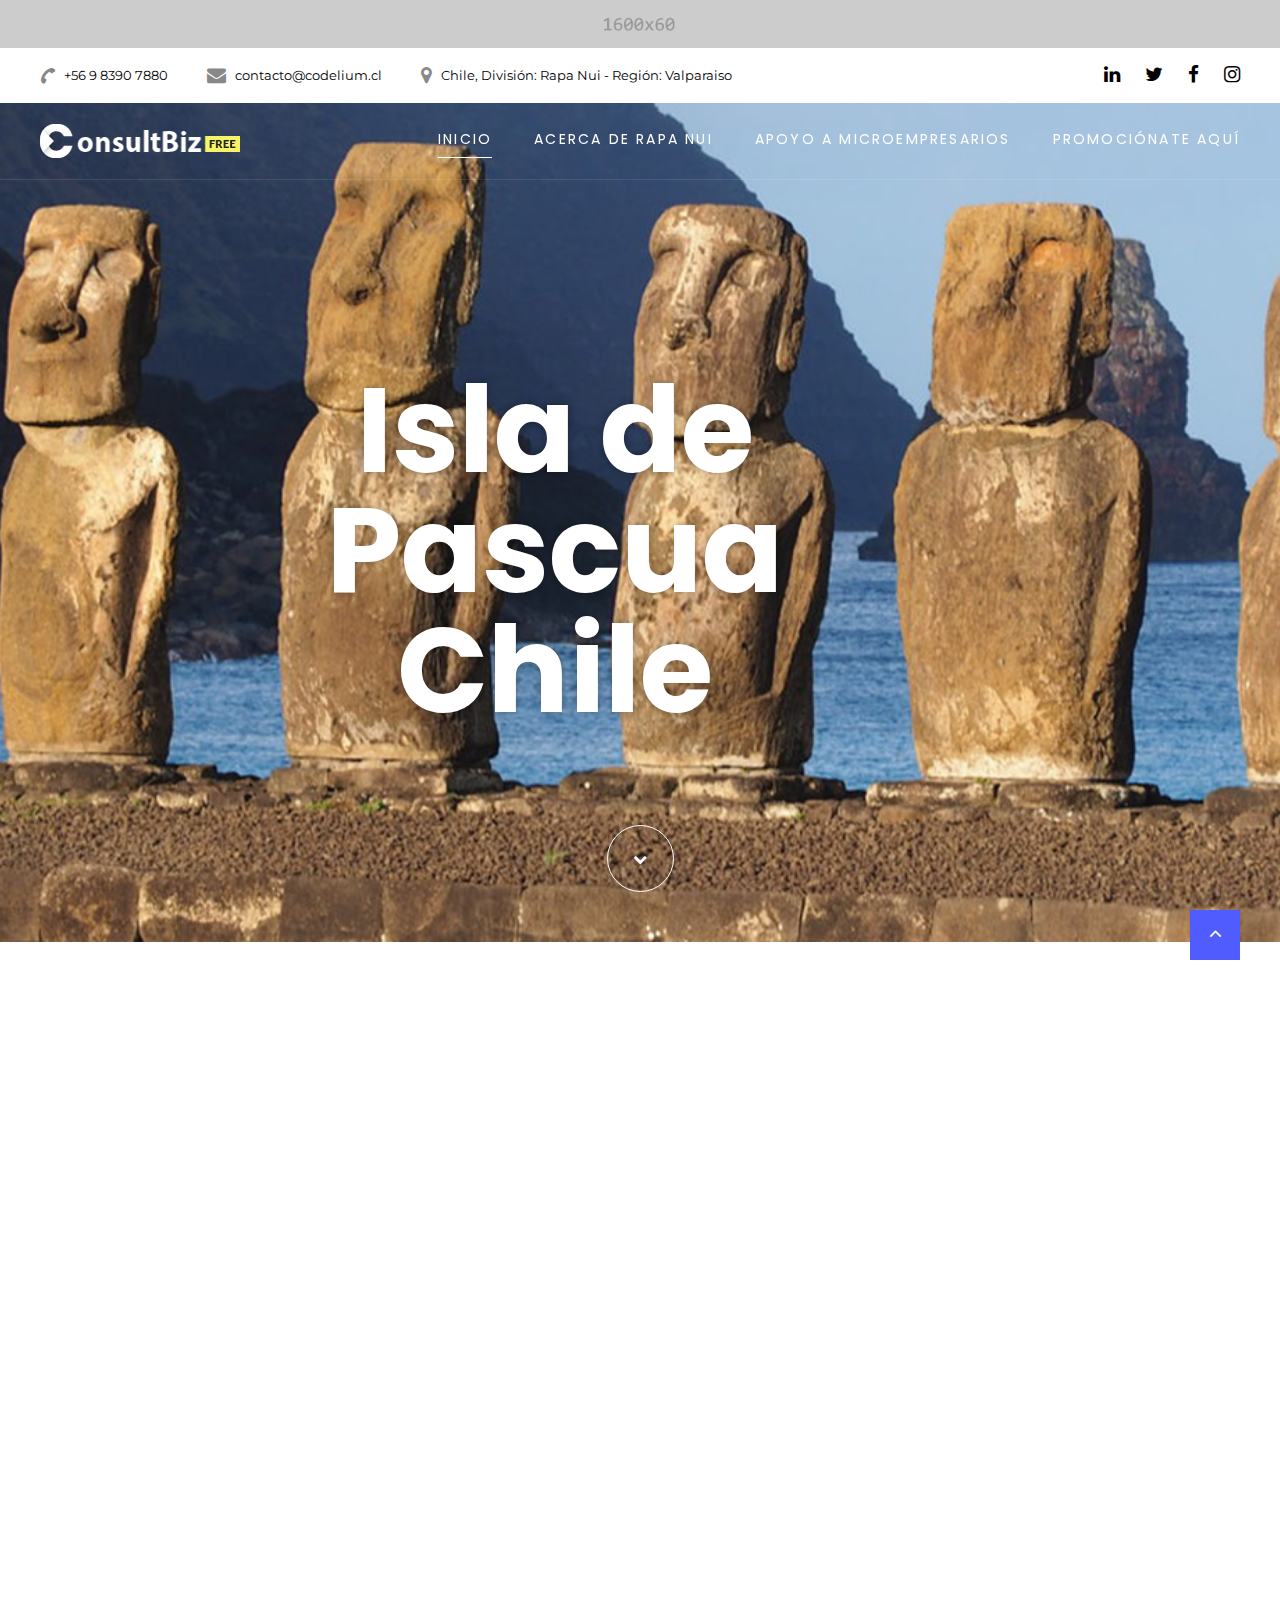
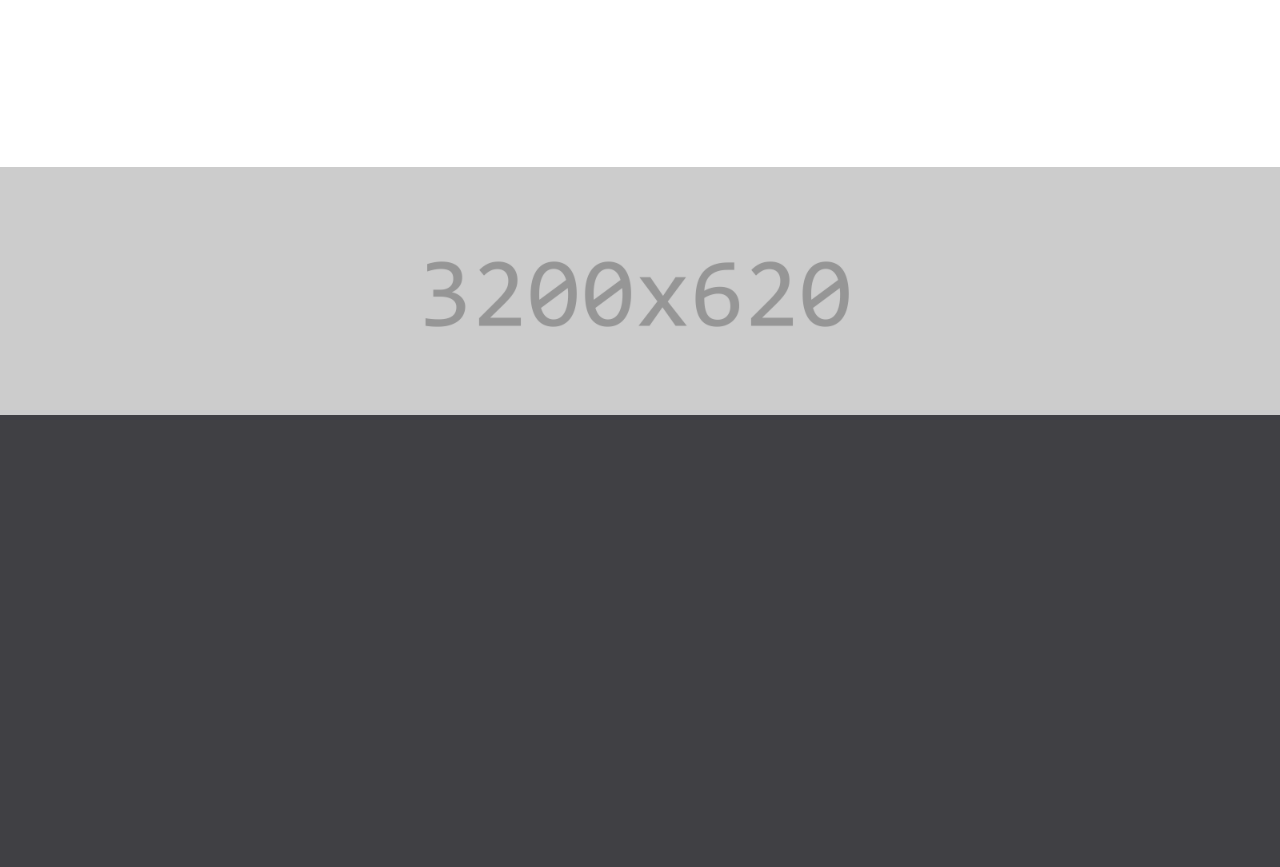
<file: index.html>
<!DOCTYPE html>
<html
  class="wide wow-animation"
  lang="en"
>
  <head>
    <meta
      name="author"
      content="Luis Fernando Sanchez F. en colaboración con Codelium."
    />
    <meta
      name="description"
      content="CODELIUM es un equipo multidisciplinario especializado en desarrollo web, 
      inteligencia de negocios y análisis de datos. Ofrecemos soluciones personalizadas y 
      gestión de proyectos eficiente mediante metodologías ágiles."
    />
    <meta
      name="keywords"
      content="CODELIUM, desarrollo web, inteligencia de negocios, análisis de datos, programas personalizados, 
      aplicaciones personalizadas, metodologías ágiles, gestión de proyectos, equipo multidisciplinario."
    />

    <title>Isla de Pascua Rapanui</title>
    <meta charset="utf-8" />
    <meta
      name="viewport"
      content="width=device-width, height=device-height, initial-scale=1.0"
    />
    <meta
      http-equiv="X-UA-Compatible"
      content="IE=edge"
    />
    <link
      rel="icon"
      href="images/favicon.ico"
      type="image/x-icon"
    />
    <link
      rel="stylesheet"
      type="text/css"
      href="//fonts.googleapis.com/css?family=Montserrat:300,400,700%7CPoppins:300,400,500,700,900"
    />
    <link
      rel="stylesheet"
      href="css/bootstrap.css"
    />
    <link
      rel="stylesheet"
      href="css/fonts.css"
    />
    <link
      rel="stylesheet"
      href="css/style.css"
    />
    <style>
      .ie-panel {
        display: none;
        background: #212121;
        padding: 10px 0;
        box-shadow: 3px 3px 5px 0 rgba(0, 0, 0, 0.3);
        clear: both;
        text-align: center;
        position: relative;
        z-index: 1;
      }
      html.ie-10 .ie-panel,
      html.lt-ie-10 .ie-panel {
        display: block;
      }
    </style>
  </head>
  <body>
    <!-- <div class="ie-panel">
      <a href="http://windows.microsoft.com/en-US/internet-explorer/"
        ><img
          src="images/ie8-panel/warning_bar_0000_us.jpg"
          height="42"
          width="820"
          alt="You are using an outdated browser. For a faster, safer browsing experience, upgrade for free today."
      /></a>
    </div> -->
    <div class="preloader">
      <div class="preloader-body">
        <div class="cssload-container">
          <div class="cssload-speeding-wheel"></div>
        </div>
        <p>Cargando...</p>
      </div>
    </div>
    <a
      class="section section-banner d-none d-xl-block"
      href="https://codelium.cl/"
      target="_blank"
      style="
        background-image: url(./images/background-02-1920x60.png);
        background-image: -webkit-image-set(
          url(./images/background-02-1920x60.png) 1x,
          url(./images/background-02-3840x120.png) 2x
        );
      "
      ><img
        src="images/foreground-02-1600x60.png"
        srcset="
          images/foreground-02-1600x60.png  1x,
          images/foreground-02-3200x120.png 2x
        "
        alt="image"
        class="img-fluid"
    /></a>
    <div class="page">
      <header class="section page-header">
        <!--RD Navbar-->
        <div class="rd-navbar-wrap">
          <nav
            class="rd-navbar rd-navbar-classic"
            data-layout="rd-navbar-fixed"
            data-sm-layout="rd-navbar-fixed"
            data-md-layout="rd-navbar-fixed"
            data-md-device-layout="rd-navbar-fixed"
            data-lg-layout="rd-navbar-static"
            data-lg-device-layout="rd-navbar-static"
            data-xl-layout="rd-navbar-static"
            data-xl-device-layout="rd-navbar-static"
            data-lg-stick-up-offset="46px"
            data-xl-stick-up-offset="46px"
            data-xxl-stick-up-offset="46px"
            data-lg-stick-up="true"
            data-xl-stick-up="true"
            data-xxl-stick-up="true"
          >
            <div
              class="rd-navbar-collapse-toggle rd-navbar-fixed-element-1"
              data-rd-navbar-toggle=".rd-navbar-collapse"
            >
              <span></span>
            </div>
            <div class="rd-navbar-aside-outer rd-navbar-collapse bg-gray-dark">
              <div class="rd-navbar-aside">
                <ul class="list-inline navbar-contact-list">
                  <li>
                    <div class="unit unit-spacing-xs align-items-center">
                      <div class="unit-left">
                        <span class="icon text-middle fa-phone"></span>
                      </div>
                      <div class="unit-body">
                        <a
                          id="textColor"
                          href="tel:#"
                          >+56 9 8390 7880</a
                        >
                      </div>
                    </div>
                  </li>
                  <li>
                    <div class="unit unit-spacing-xs align-items-center">
                      <div class="unit-left">
                        <span class="icon text-middle fa-envelope"></span>
                      </div>
                      <div class="unit-body">
                        <a
                          id="textColor"
                          href="mailto:#"
                          >contacto@codelium.cl</a
                        >
                      </div>
                    </div>
                  </li>
                  <li>
                    <div class="unit unit-spacing-xs align-items-center">
                      <div class="unit-left">
                        <span class="icon text-middle fa-map-marker"></span>
                      </div>
                      <div class="unit-body">
                        <a
                          id="textColor"
                          href="#"
                          >Chile, División: Rapa Nui - Región: Valparaiso</a
                        >
                      </div>
                    </div>
                  </li>
                </ul>
                <ul class="social-links">
                  <li>
                    <a
                      class="icon icon-sm icon-circle icon-circle-md icon-bg-white fa-linkedin"
                      href="#"
                    ></a>
                  </li>
                  <li>
                    <a
                      class="icon icon-sm icon-circle icon-circle-md icon-bg-white fa-twitter"
                      href="#"
                    ></a>
                  </li>
                  <li>
                    <a
                      class="icon icon-sm icon-circle icon-circle-md icon-bg-white fa-facebook"
                      href="#"
                    ></a>
                  </li>
                  <li>
                    <a
                      class="icon icon-sm icon-circle icon-circle-md icon-bg-white fa-instagram"
                      href="#"
                    ></a>
                  </li>
                </ul>
              </div>
            </div>
            <div class="rd-navbar-main-outer">
              <div class="rd-navbar-main">
                <!--RD Navbar Panel-->
                <div class="rd-navbar-panel">
                  <!--RD Navbar Toggle-->
                  <button
                    class="rd-navbar-toggle"
                    data-rd-navbar-toggle=".rd-navbar-nav-wrap"
                  >
                    <span></span>
                  </button>
                  <!--RD Navbar Brand-->
                  <div class="rd-navbar-brand">
                    <!--Brand--><a
                      class="brand"
                      href="index.html"
                      ><img
                        class="brand-logo-dark"
                        src="images/logo-default-200x34.png"
                        alt="Logo de Rapa Nui"
                        width="100"
                        height="17" /><img
                        class="brand-logo-light"
                        src="images/logo-inverse-200x34.png"
                        alt="image"
                        width="100"
                        height="17"
                    /></a>
                  </div>
                </div>
                <div class="rd-navbar-main-element">
                  <div class="rd-navbar-nav-wrap">
                    <ul class="rd-navbar-nav">
                      <li class="rd-nav-item active">
                        <a
                          class="rd-nav-link"
                          href="index.html"
                          >Inicio</a
                        >
                      </li>
                      <li class="rd-nav-item">
                        <a
                          class="rd-nav-link"
                          href="about.html"
                          >Acerca de Rapa Nui</a
                        >
                      </li>
                      <li class="rd-nav-item">
                        <a
                          class="rd-nav-link"
                          href="typography.html"
                          >Apoyo a Microempresarios</a
                        >
                      </li>
                      <li class="rd-nav-item">
                        <a
                          class="rd-nav-link"
                          href="contacts.html"
                          >Promociónate Aquí</a
                        >
                      </li>
                    </ul>
                  </div>
                </div>
              </div>
            </div>
          </nav>
        </div>
      </header>
      <!--Main section-->
      <section
        class="section main-section parallax-scene-js"
        style="
          background: url('./images/bg-1-1700x803.png') no-repeat center center;
          background-size: cover;
        "
      >
        <div class="container">
          <div class="row justify-content-center">
            <div class="col-xl-8 col-12">
              
                <h1
                  class="text-white text-xl-center wow slideInRight"
                  data-wow-delay=".3s"
                >
                  <span
                    class="align-top offset-top-30 d-inline-block font-weight-bold prefix-text"
                  >
                  </span>
                  <span
                    class="big font-weight-bold d-inline-flex offset-right-170"
                    >Isla de Pascua Chile</span
                  ><span class="big d-xl-flex"> </span>
                </h1>
              
            </div>
            <div
              class="col-12 text-center offset-top-75"
              data-wow-delay=".2s"
            >
              <a
                class="button-way-point d-inline-block text-center d-inline-flex flex-column justify-content-center"
                href="#"
                data-custom-scroll-to="about"
                ><span class="fa-chevron-down"></span
              ></a>
            </div>
          </div>
        </div>
        <!-- <div class="decorate-layer">
          <div class="layer-1">
            <div
              class="layer"
              data-depth=".20"
            >
              <img
                src="images/parallax-item-1-563x532.png"
                alt="image"
                width="563"
                height="266"
              />
            </div>
          </div>
          <div class="layer-2">
            <div
              class="layer"
              data-depth=".30"
            >
              <img
                src="images/parallax-item-2-276x343.png"
                alt="image"
                width="276"
                height="171"
              />
            </div>
          </div>
          <div class="layer-3">
            <div
              class="layer"
              data-depth=".40"
            >
              <img
                src="images/parallax-item-3-153x144.png"
                alt="image"
                width="153"
                height="72"
              />
            </div>
          </div>
          <div class="layer-4">
            <div
              class="layer"
              data-depth=".20"
            >
              <img
                src="images/parallax-item-4-69x74.png"
                alt="image"
                width="69"
                height="37"
              />
            </div>
          </div>
          <div class="layer-5">
            <div
              class="layer"
              data-depth=".40"
            >
              <img
                src="images/parallax-item-5-72x75.png"
                alt="image"
                width="72"
                height="37"
              />
            </div>
          </div>
          <div class="layer-6">
            <div
              class="layer"
              data-depth=".30"
            >
              <img
                src="images/parallax-item-6-45x54.png"
                alt="image"
                width="45"
                height="27"
              />
            </div>
          </div>
        </div> -->
      </section>
      <!--About-->
      <section
        class="section section-sm position-relative"
        id="about"
      >
        <div class="container">
          <div class="row row-30">
            <div class="col-lg-6">
              <div
                class="block-decorate-img wow fadeInLeft"
                data-wow-delay=".2s"
              >
                <img
                  src="./images/home-1-570x703.png"
                  alt="image"
                  width="570"
                  height="351"
                />
              </div>
            </div>
            <div class="col-lg-6 col-12">
              <div class="block-sm offset-top-45">
                <div
                  class="section-name wow fadeInRight"
                  data-wow-delay=".2s"
                ></div>
                <h3
                  class="wow fadeInLeft text-capitalize devider-bottom"
                  data-wow-delay=".3s"
                >
                  ¿Qué<span class="text-primary"> Ofrecemos?</span>
                </h3>
                <p
                  class="offset-xl-40 wow fadeInUp"
                  data-wow-delay=".4s"
                >
                  La Isla de Pascua, ubicada en el Pacífico Sur, es famosa por
                  sus misteriosas estatuas Moáis, que representan un legado
                  cultural único de la antigua civilización Rapa Nui. Es uno de
                  los principales destinos turísticos de Chile debido a su
                  naturaleza y la cultura ancestral de la etnia Rapanui, cuyo
                  más notable vestigio corresponde a enormes estatuas
                  antropomorfas conocidas como Moái. Para preservar dichas
                  características, el pueblo Rapanui administra desde 2016 el
                  parque nacional Rapa Nui a través de la Comunidad Indígena
                  Polinésica Ma'u Henua, mientras que la Unesco declaró este
                  parque como Patrimonio de la Humanidad en 1995. Tenemos una
                  gran variedad gastronómica, basada principalmente en productos
                  marinos. Dentro de los platos más comunes están las empanadas
                  fritas de atún, el Umu Rapa Nui o también conocido como
                  curanto pascuense.
                </p>
                <p
                  class="default-letter-spacing font-weight-bold text-gray-dark wow fadeInUp"
                  data-wow-delay=".4s"
                >
                  La Isla de Pascua es un legado ancestral fascinante. Además,
                  ofrece paisajes naturales únicos, con volcanes y playas
                  paradisíacas.
                </p>
              </div>
            </div>
          </div>
        </div>
      </section>

      <!--Footer-->
      <a
        class="section section-banner"
        href="https://codelium.cl/"
        target="_blank"
        ><img
          src="./images/foreground-01-3200x620.png"
          alt="image"
      /></a>
      <footer class="section footer-classic section-sm">
        <div class="container">
          <div class="row row-30">
            <div class="col-lg-1 wow fadeInLeft"></div>
            <div class="col-lg-3 col-sm-8 wow fadeInUp">
              <p class="footer-classic-title">Información de Contacto</p>
              <div class="d-block offset-top-0">
                Chile<span class="d-lg-block"
                  >División: Rapa Nui - Valparaiso</span
                >
              </div>
              <a
                class="d-inline-block accent-link"
                href="mailto:#"
                >contacto@codelium.cl</a
              ><a
                class="d-inline-block"
                href="tel:#"
                >+56 9 8390 7880</a
              >
            </div>
            <div
              class="col-lg-2 col-sm-4 wow fadeInUp"
              data-wow-delay=".3s"
            >
              <p class="footer-classic-title">Links</p>
              <ul class="footer-classic-nav-list">
                <li><a href="index.html">Inicio</a></li>
                <li><a href="about.html">Acerca de Rapa Nui</a></li>
                <li><a href="contacts.html">Promociónate Aquí</a></li>
              </ul>
            </div>
            <div
              class="col-lg-4 wow fadeInLeft"
              data-wow-delay=".2s"
            >
              <p class="footer-classic-title">¡Suscríbete!</p>
              <form
                class="rd-mailform text-left footer-classic-subscribe-form"
                data-form-output="form-output-global"
                data-form-type="contact"
                method="post"
                action="bat/rd-mailform.php"
              >
                <div class="form-wrap">
                  <label
                    class="form-label"
                    for="subscribe-email"
                    >Dirección correo electrónico</label
                  >
                  <input
                    class="form-input"
                    id="subscribe-email"
                    type="email"
                    name="email"
                    data-constraints="@Email @Required"
                  />
                </div>
                <div class="form-button group-sm text-center text-lg-left">
                  <button
                    class="button button-primary button-circle"
                    type="submit"
                  >
                    enviar
                  </button>
                </div>
              </form>
              <p>
                Entérate de nuestras últimas noticias, actualizaciones y ofertas
                especiales en la Isla de Pascua.
              </p>
            </div>
          </div>
        </div>
        <div
          class="container wow fadeInUp"
          data-wow-delay=".3s"
        >
          <div class="footer-classic-aside">
            <p class="rights">
              <span>&copy;&nbsp;</span><span class="copyright-year"></span>©
              Todos los derechos reservados. Desarrollado por
              <a
                class="nav-link d-inline fw-normal p-0"
                href="https://Codelium.cl/"
                target="_blank"
                rel="noopener"
              >
                <img
                  src="./images/logoverdehorizo_800px.png"
                  alt="Codelium"
                  style="width: 80px; height: 20px"
                />
              </a>
            </p>
            <ul class="social-links">
              <li>
                <a
                  class="fa fa-linkedin"
                  href="#"
                ></a>
              </li>
              <li>
                <a
                  class="fa fa fa-twitter"
                  href="#"
                ></a>
              </li>
              <li>
                <a
                  class="fa fa-facebook"
                  href="#"
                ></a>
              </li>
              <li>
                <a
                  class="fa fa-instagram"
                  href="#"
                ></a>
              </li>
            </ul>
          </div>
        </div>
      </footer>
    </div>
    <div
      class="snackbars"
      id="form-output-global"
    ></div>
    <script src="js/core.min.js"></script>
    <script src="js/script.js"></script>
    <!--coded by Drel-->
  </body>
</html>
</file>
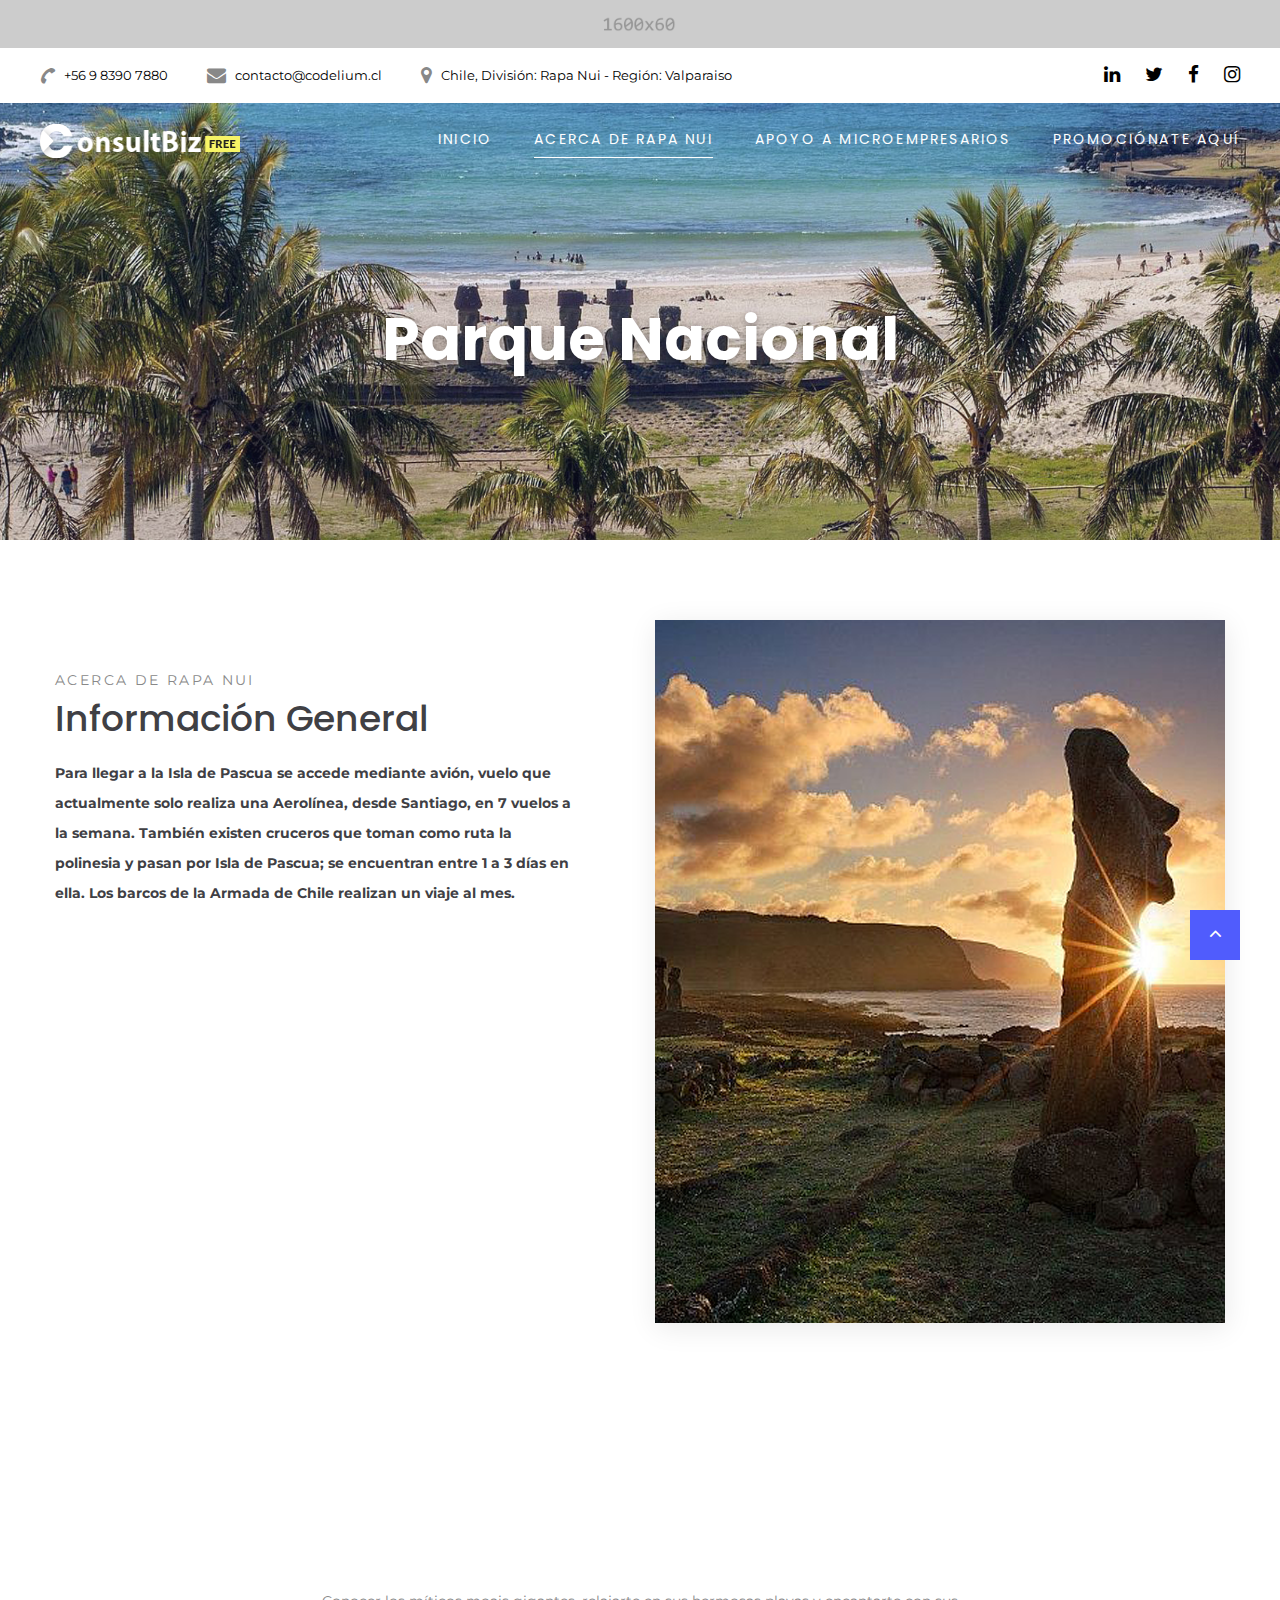
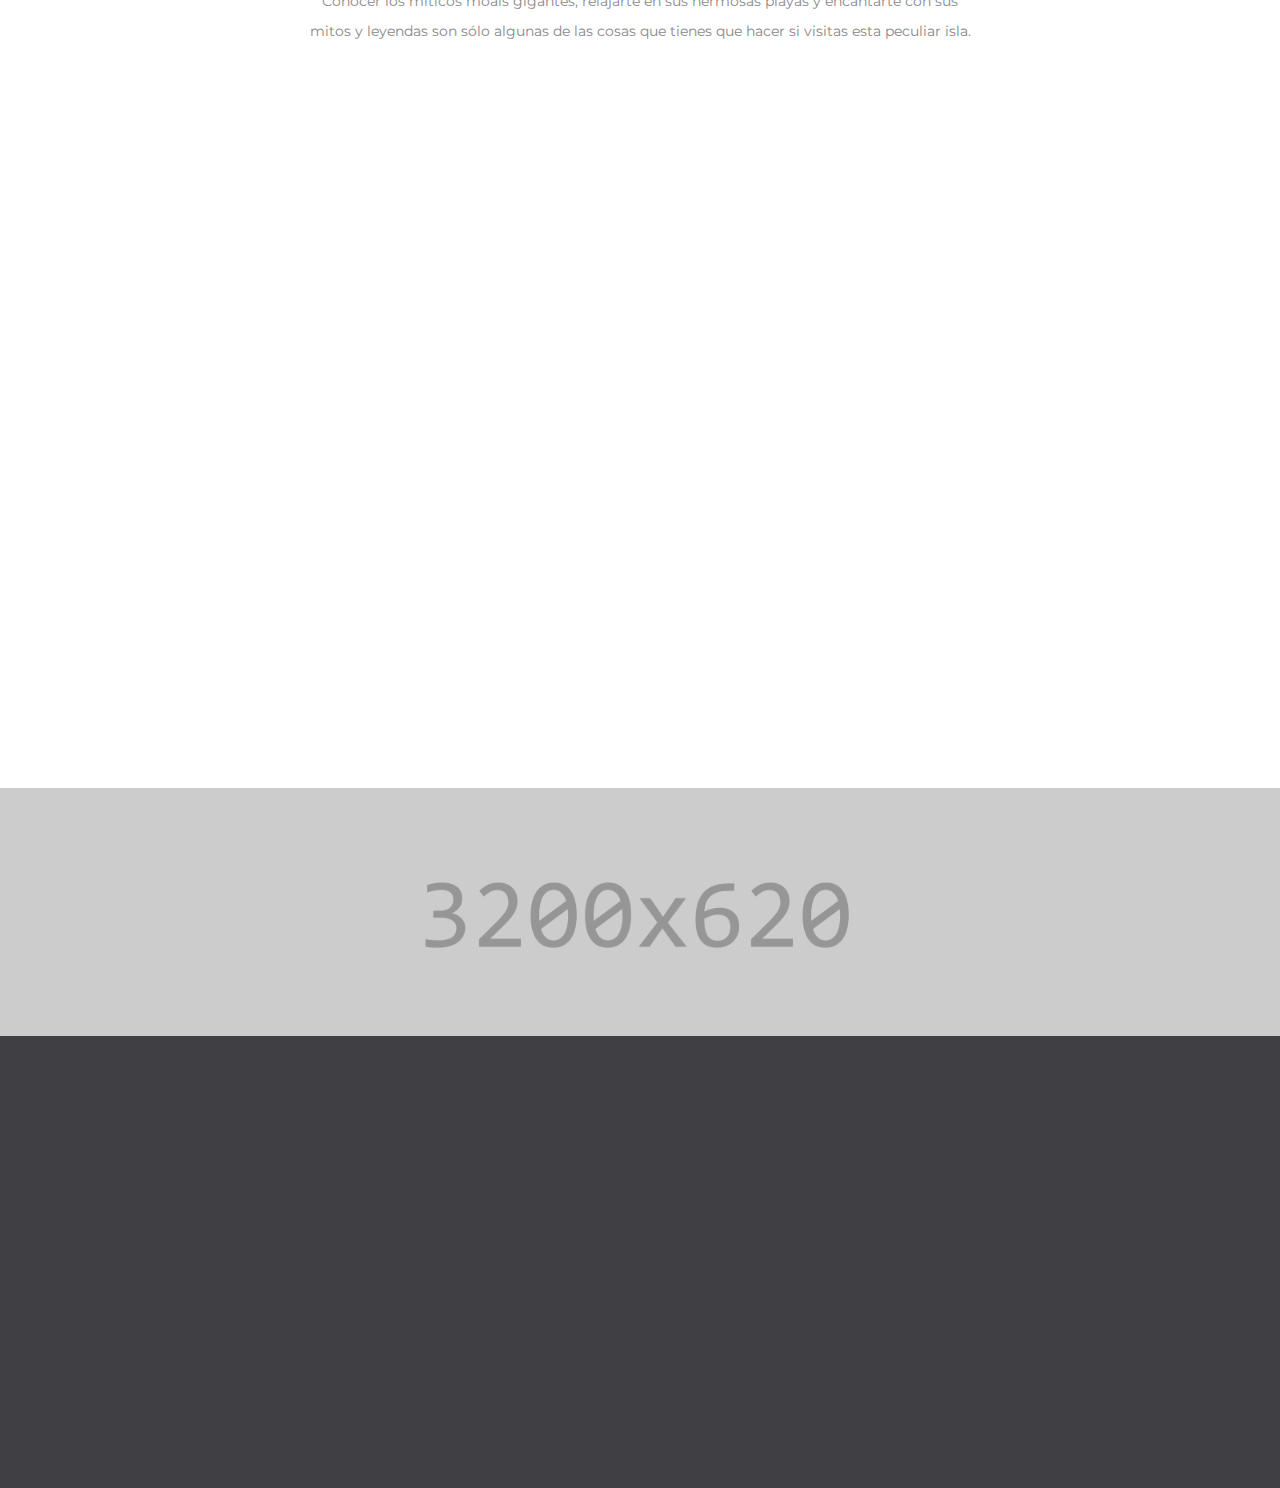
<file: about.html>
<!DOCTYPE html>
<html
  class="wide wow-animation"
  lang="en"
>
  <head>
    <title>Acerca de Rapa Nui</title>
    <meta charset="utf-8" />
    <meta
      name="viewport"
      content="width=device-width, height=device-height, initial-scale=1.0"
    />
    <meta
      http-equiv="X-UA-Compatible"
      content="IE=edge"
    />
    <link
      rel="icon"
      href="images/favicon.ico"
      type="image/x-icon"
    />
    <link
      rel="stylesheet"
      type="text/css"
      href="//fonts.googleapis.com/css?family=Montserrat:300,400,700%7CPoppins:300,400,500,700,900"
    />
    <link
      rel="stylesheet"
      href="css/bootstrap.css"
    />
    <link
      rel="stylesheet"
      href="css/fonts.css"
    />
    <link
      rel="stylesheet"
      href="css/style.css"
    />
    <style>
      .ie-panel {
        display: none;
        background: #212121;
        padding: 10px 0;
        box-shadow: 3px 3px 5px 0 rgba(0, 0, 0, 0.3);
        clear: both;
        text-align: center;
        position: relative;
        z-index: 1;
      }
      html.ie-10 .ie-panel,
      html.lt-ie-10 .ie-panel {
        display: block;
      }
    </style>
  </head>
  <body>
    <div class="ie-panel">
      <a href="http://windows.microsoft.com/en-US/internet-explorer/"
        ><img
          src="images/ie8-panel/warning_bar_0000_us.jpg"
          height="42"
          width="820"
          alt="You are using an outdated browser. For a faster, safer browsing experience, upgrade for free today."
      /></a>
    </div>
    <div class="preloader">
      <div class="preloader-body">
        <div class="cssload-container">
          <div class="cssload-speeding-wheel"></div>
        </div>
        <p>Loading...</p>
      </div>
    </div>
    <a
      class="section section-banner d-none d-xl-block"
      href="https://codelium.cl/"
      target="_blank"
      style="
        background-image: url(./images//background-02-1920x60.png);
        background-image: -webkit-image-set(
          url(./images/background-02-1920x60.png) 1x,
          url(./images/background-01-3840x620.png) 2x
        );
      "
      ><img
        src="images/foreground-02-1600x60.png"
        srcset="
          images/foreground-02-1600x60.png  1x,
          images/foreground-02-3200x120.png 2x
        "
        alt=""
        class ="img-fluid"
    /></a>
    <div class="page">
      <header class="section page-header">
        <!--RD Navbar-->
        <div class="rd-navbar-wrap">
          <nav
            class="rd-navbar rd-navbar-classic"
            data-layout="rd-navbar-fixed"
            data-sm-layout="rd-navbar-fixed"
            data-md-layout="rd-navbar-fixed"
            data-md-device-layout="rd-navbar-fixed"
            data-lg-layout="rd-navbar-static"
            data-lg-device-layout="rd-navbar-static"
            data-xl-layout="rd-navbar-static"
            data-xl-device-layout="rd-navbar-static"
            data-lg-stick-up-offset="46px"
            data-xl-stick-up-offset="46px"
            data-xxl-stick-up-offset="46px"
            data-lg-stick-up="true"
            data-xl-stick-up="true"
            data-xxl-stick-up="true"
          >
            <div
              class="rd-navbar-collapse-toggle rd-navbar-fixed-element-1"
              data-rd-navbar-toggle=".rd-navbar-collapse"
            >
              <span></span>
            </div>
            <div class="rd-navbar-aside-outer rd-navbar-collapse bg-gray-dark">
              <div class="rd-navbar-aside">
                <ul class="list-inline navbar-contact-list">
                  <li>
                    <div class="unit unit-spacing-xs align-items-center">
                      <div class="unit-left">
                        <span class="icon text-middle fa-phone"></span>
                      </div>
                      <div class="unit-body">
                        <a href="tel:#" id="textColor">+56 9 8390 7880</a>
                      </div>
                    </div>
                  </li>
                  <li>
                    <div class="unit unit-spacing-xs align-items-center">
                      <div class="unit-left">
                        <span class="icon text-middle fa-envelope"></span>
                      </div>
                      <div class="unit-body">
                        <a href="mailto:#" id="textColor">contacto@codelium.cl</a>
                      </div>
                    </div>
                  </li>
                  <li>
                    <div class="unit unit-spacing-xs align-items-center">
                      <div class="unit-left">
                        <span class="icon text-middle fa-map-marker"></span>
                      </div>
                      <div class="unit-body">
                        <a href="#" id="textColor"
                          >Chile, División: Rapa Nui - Región: Valparaiso</a
                        >
                      </div>
                    </div>
                  </li>
                </ul>
                <ul class="social-links">
                  <li>
                    <a
                      class="icon icon-sm icon-circle icon-circle-md icon-bg-white fa-linkedin"
                      href="#"
                    ></a>
                  </li>
                  <li>
                    <a
                      class="icon icon-sm icon-circle icon-circle-md icon-bg-white fa-twitter"
                      href="#"
                    ></a>
                  </li>
                  <li>
                    <a
                      class="icon icon-sm icon-circle icon-circle-md icon-bg-white fa-facebook"
                      href="#"
                    ></a>
                  </li>
                  <li>
                    <a
                      class="icon icon-sm icon-circle icon-circle-md icon-bg-white fa-instagram"
                      href="#"
                    ></a>
                  </li>
                </ul>
              </div>
            </div>
            <div class="rd-navbar-main-outer">
              <div class="rd-navbar-main">
                <!--RD Navbar Panel-->
                <div class="rd-navbar-panel">
                  <!--RD Navbar Toggle-->
                  <button
                    class="rd-navbar-toggle"
                    data-rd-navbar-toggle=".rd-navbar-nav-wrap"
                  >
                    <span></span>
                  </button>
                  <!--RD Navbar Brand-->
                  <div class="rd-navbar-brand">
                    <!--Brand--><a
                      class="brand"
                      href="index.html"
                      ><img
                        class="brand-logo-dark"
                        src="images/logo-default-200x34.png"
                        alt=""
                        width="100"
                        height="17" /><img
                        class="brand-logo-light"
                        src="images/logo-inverse-200x34.png"
                        alt=""
                        width="100"
                        height="17"
                    /></a>
                  </div>
                </div>
                <div class="rd-navbar-main-element">
                  <div class="rd-navbar-nav-wrap">
                    <ul class="rd-navbar-nav">
                      <li class="rd-nav-item">
                        <a
                          class="rd-nav-link"
                          href="index.html" 
                          >Inicio</a
                        >
                      </li>
                      <li class="rd-nav-item active">
                        <a
                          class="rd-nav-link"
                          href="about.html"
                          >Acerca de Rapa Nui</a
                        >
                      </li>
                      <li class="rd-nav-item">
                        <a
                          class="rd-nav-link"
                          href="typography.html"
                          >Apoyo a Microempresarios</a
                        >
                      </li>
                      <li class="rd-nav-item">
                        <a
                          class="rd-nav-link"
                          href="contacts.html"
                          >Promociónate Aquí</a
                        >
                      </li>
                    </ul>
                  </div>
                </div>
              </div>
            </div>
          </nav>
        </div>
      </header>
      <section class="section section-intro context-dark">
        <div
          class="intro-bg"
          style="
            background: url(./images/intro-bg-1.png) no-repeat;
            background-size: cover;
            background-position: top center;
          "
        ></div>
        <div class="container">
          <div class="row justify-content-center">
            <div class="col-xl-8 text-center">
              <h1 class="font-weight-bold wow fadeInLeft">Parque Nacional</h1>
              <p class="intro-description wow fadeInRight"></p>
            </div>
          </div>
        </div>
      </section>
      <!-- About page about section-->
      <section class="section section-md">
        <div class="container">
          <div class="row row-40 justify-content-center">
            <div class="col-lg-6 col-12">
              <div class="offset-top-45 offset-lg-right-45">
                <div
                  class="section-name wow fadeInRight"
                  data-wow-delay=".2s"
                >
                  Acerca de Rapa Nui
                </div>
                <h3
                  class="wow fadeInLeft text-capitalize"
                  data-wow-delay=".3s"
                >
                  Información General<span class="text-primary"> </span>
                </h3>
                <p
                  class="font-weight-bold text-gray-dark wow fadeInUp"
                  data-wow-delay=".4s"
                >
                  Para llegar a la Isla de Pascua se accede mediante avión,
                  vuelo que actualmente solo realiza una Aerolínea, desde
                  Santiago, en 7 vuelos a la semana. También existen cruceros
                  que toman como ruta la polinesia y pasan por Isla de Pascua;
                  se encuentran entre 1 a 3 días en ella. Los barcos de la
                  Armada de Chile realizan un viaje al mes.
                </p>
                <p
                  class="wow fadeInUp"
                  data-wow-delay=".4s"
                >
                  Dentro de la Isla los sectores de Poike y Maunga Terevaka sólo
                  es posible visitarlos a Caballo. El resto de la Isla se puede
                  recorrer en vehículo, de preferencia utilización de 4x4, en
                  caminos que no son pavimentados, además de en bicicleta,
                  caballos, caminatas.
                </p>
                <p
                  class="wow fadeInUp"
                  data-wow-delay=".4s"
                >
                  La singularidad de este parque está en su origen volcánico y
                  en su entorno oceánico. Los turistas sólo podrán permanecer en
                  el territorio por un periodo máximo de 30 días. Antes de
                  viajar, los visitantes deberán presentar requisitos
                  específicos ante la PDI al momento de embarcar: Llenar el
                  Formulario Único de Ingreso (FUI). Presentar la cédula de
                  identidad o el pasaporte. Mostrar una copia del pasaje de
                  retorno. Mostrar la copia de reserva de alojamiento turístico
                  autorizado por el SERNATUR o una carta de invitación de una
                  persona perteneciente al pueblo Rapa Nui.
                </p>
              </div>
            </div>
            <div class="col-lg-6 col-sm-10 col-12">
              <div
                class="block-decorate-img wow fadeInLeft"
                data-wow-delay=".2s"
              >
                <img
                  src="./images/about-1-570x703.png"
                  alt=""
                  width="570"
                  height="351"
                />
              </div>
            </div>
          </div>
        </div>
      </section>
      <!-- Nuestra Oferta de Servicios-->
      <section class="section section-md">
        <div class="container">
          <div class="row row-50 justify-content-center">
            <div class="col-md col-12 text-center">
              <div
                class="section-name wow fadeInRight"
                data-wow-delay=".2s"
              >
                Oferta de Servicios
              </div>
              <h3
                class="wow fadeInLeft text-capitalize"
                data-wow-delay=".3s"
              >
                Todo lo que puede<span class="text-primary"> Encontrar</span>
              </h3>
              <p class="block-675">
                Conocer los míticos moais gigantes, relajarte en sus hermosas
                playas y encantarte con sus mitos y leyendas son sólo algunas de
                las cosas que tienes que hacer si visitas esta peculiar isla.
              </p>
            </div>
          </div>
          <div class="row row-50 justify-content-center">
            <div
              class="col-xl-4 col-sm-6 col-10 wow fadeInLeft"
              data-wow-delay=".3s"
            >
              <div class="team-classic-wrap">
                <div class="team-classic-img">
                  <img
                    src="./images/team-classic-1-370x397.png"
                    alt=""
                    width="370"
                    height="198"
                  />
                </div>
                <div class="block-320 text-center">
                  <h4 class="font-weight-bold">Turismo Sostenible</h4>
                  <span class="d-block"
                    >Dirección de turismo Municipalidad Rapa Nui</span
                  >
                  <p>
                    Se ha estado trabajando en colaboración con la comunidad
                    local para crear un turismo más sostenible y culturalmente
                    sensible.
                  </p>
                </div>
              </div>
            </div>
            <div
              class="col-xl-4 col-sm-6 col-10 wow fadeInUp"
              data-wow-delay=".3s"
            >
              <div class="team-classic-wrap">
                <div class="team-classic-img">
                  <img
                    src="./images/team-classic-2-370x397.png"
                    alt=""
                    width="370"
                    height="198"
                  />
                </div>
                <div class="block-320 text-center">
                  <h4 class="font-weight-bold">Hotelería</h4>
                  <span class="d-block"
                    >Grandes cadenas y maravillos Hoteles</span
                  >
                  <p>
                    Cuenta con el mejor servicio hotelero para todos sus
                    turistas.
                  </p>
                </div>
              </div>
            </div>
            <div
              class="col-xl-4 col-sm-6 col-10 wow fadeInRight"
              data-wow-delay=".3s"
            >
              <div class="team-classic-wrap">
                <div class="team-classic-img">
                  <img
                    src="./images/team-classic-3-370x397.png"
                    alt=""
                    width="370"
                    height="198"
                  />
                </div>
                <div class="block-320 text-center">
                  <h4 class="font-weight-bold">Gastronomía</h4>
                  <span class="d-block">Comida Típica de la Isla</span>
                  <p>
                    Está basada principalmente en productos marinos, como
                    pescados: el atún, el mahi mahi, la sierra y mariscos como
                    la langosta.
                  </p>
                </div>
              </div>
            </div>
          </div>
        </div>
      </section>

      <!--Footer--><a
        class="section section-banner"
        href="https://codelium.cl/"
        target="_blank"
        style="
          background-image: url(./images/background-01-1920x310.jpg);
          background-image: -webkit-image-set(
            url(images/background-01-1920x310.jpg) 1x,
            url(images/background-01-3840x620.jpg) 2x
          );
        "
        ><img
          src="images/foreground-01-3200x620.png"
          alt=""
      /></a>
      <footer class="section footer-classic section-sm">
        <div class="container">
          <div class="row row-30">
            <div class="col-lg-1 wow fadeInLeft"></div>
            <div class="col-lg-3 col-sm-8 wow fadeInUp">
              <p class="footer-classic-title">Información de Contacto</p>
              <div class="d-block offset-top-0">
                Chile<span class="d-lg-block"
                  >División: Rapa Nui - Valparaiso</span
                >
              </div>
              <a
                class="d-inline-block accent-link"
                href="mailto:#"
                >contacto@codelium.cl</a
              ><a
                class="d-inline-block"
                href="tel:#"
                >+56 9 8390 7880</a
              >
            </div>
            <div
              class="col-lg-2 col-sm-4 wow fadeInUp"
              data-wow-delay=".3s"
            >
              <p class="footer-classic-title">Links</p>
              <ul class="footer-classic-nav-list">
                <li><a href="index.html">Inicio</a></li>
                <li><a href="about.html">Acerca de Rapa Nui</a></li>
                <li><a href="contacts.html">Promociónate Aquí</a></li>
              </ul>
            </div>
            <div
              class="col-lg-4 wow fadeInLeft"
              data-wow-delay=".2s"
            >
              <p class="footer-classic-title">¡Suscríbete!</p>
              <form
                class="rd-mailform text-left footer-classic-subscribe-form"
                data-form-output="form-output-global"
                data-form-type="contact"
                method="post"
                action="bat/rd-mailform.php"
              >
                <div class="form-wrap">
                  <label
                    class="form-label"
                    for="subscribe-email"
                    >Dirección correo electrónico</label
                  >
                  <input
                    class="form-input"
                    id="subscribe-email"
                    type="email"
                    name="email"
                    data-constraints="@Email @Required"
                  />
                </div>
                <div class="form-button group-sm text-center text-lg-left">
                  <button
                    class="button button-primary button-circle"
                    type="submit"
                  >
                    enviar
                  </button>
                </div>
              </form>
              <p>
                Entérate de nuestras últimas noticias, actualizaciones y ofertas
                especiales en la Isla de Pascua.
              </p>
            </div>
          </div>
        </div>
        <div
          class="container wow fadeInUp"
          data-wow-delay=".3s"
        >
          <div class="footer-classic-aside">
            <p class="rights">
              <span>&copy;&nbsp;</span><span class="copyright-year"></span>.
              Todos los derechos reservados. Desarrollado por
              <a
                class="nav-link d-inline fw-normal p-0"
                href="https://Codelium.cl/"
                target="_blank"
                rel="noopener"
              >
                <img
                  src="./images/logoverdehorizo_800px.png"
                  alt="Codelium"
                  style="width: 80px; height: 20px"
                />
              </a>
            </p>
            <ul class="social-links">
              <li>
                <a
                  class="fa fa-linkedin"
                  href="#"
                ></a>
              </li>
              <li>
                <a
                  class="fa fa fa-twitter"
                  href="#"
                ></a>
              </li>
              <li>
                <a
                  class="fa fa-facebook"
                  href="#"
                ></a>
              </li>
              <li>
                <a
                  class="fa fa-instagram"
                  href="#"
                ></a>
              </li>
            </ul>
          </div>
        </div>
      </footer>
    </div>
    <div
      class="snackbars"
      id="form-output-global"
    ></div>
    <script src="js/core.min.js"></script>
    <script src="js/script.js"></script>
    <!--coded by Drel-->
  </body>
</html>
</file>
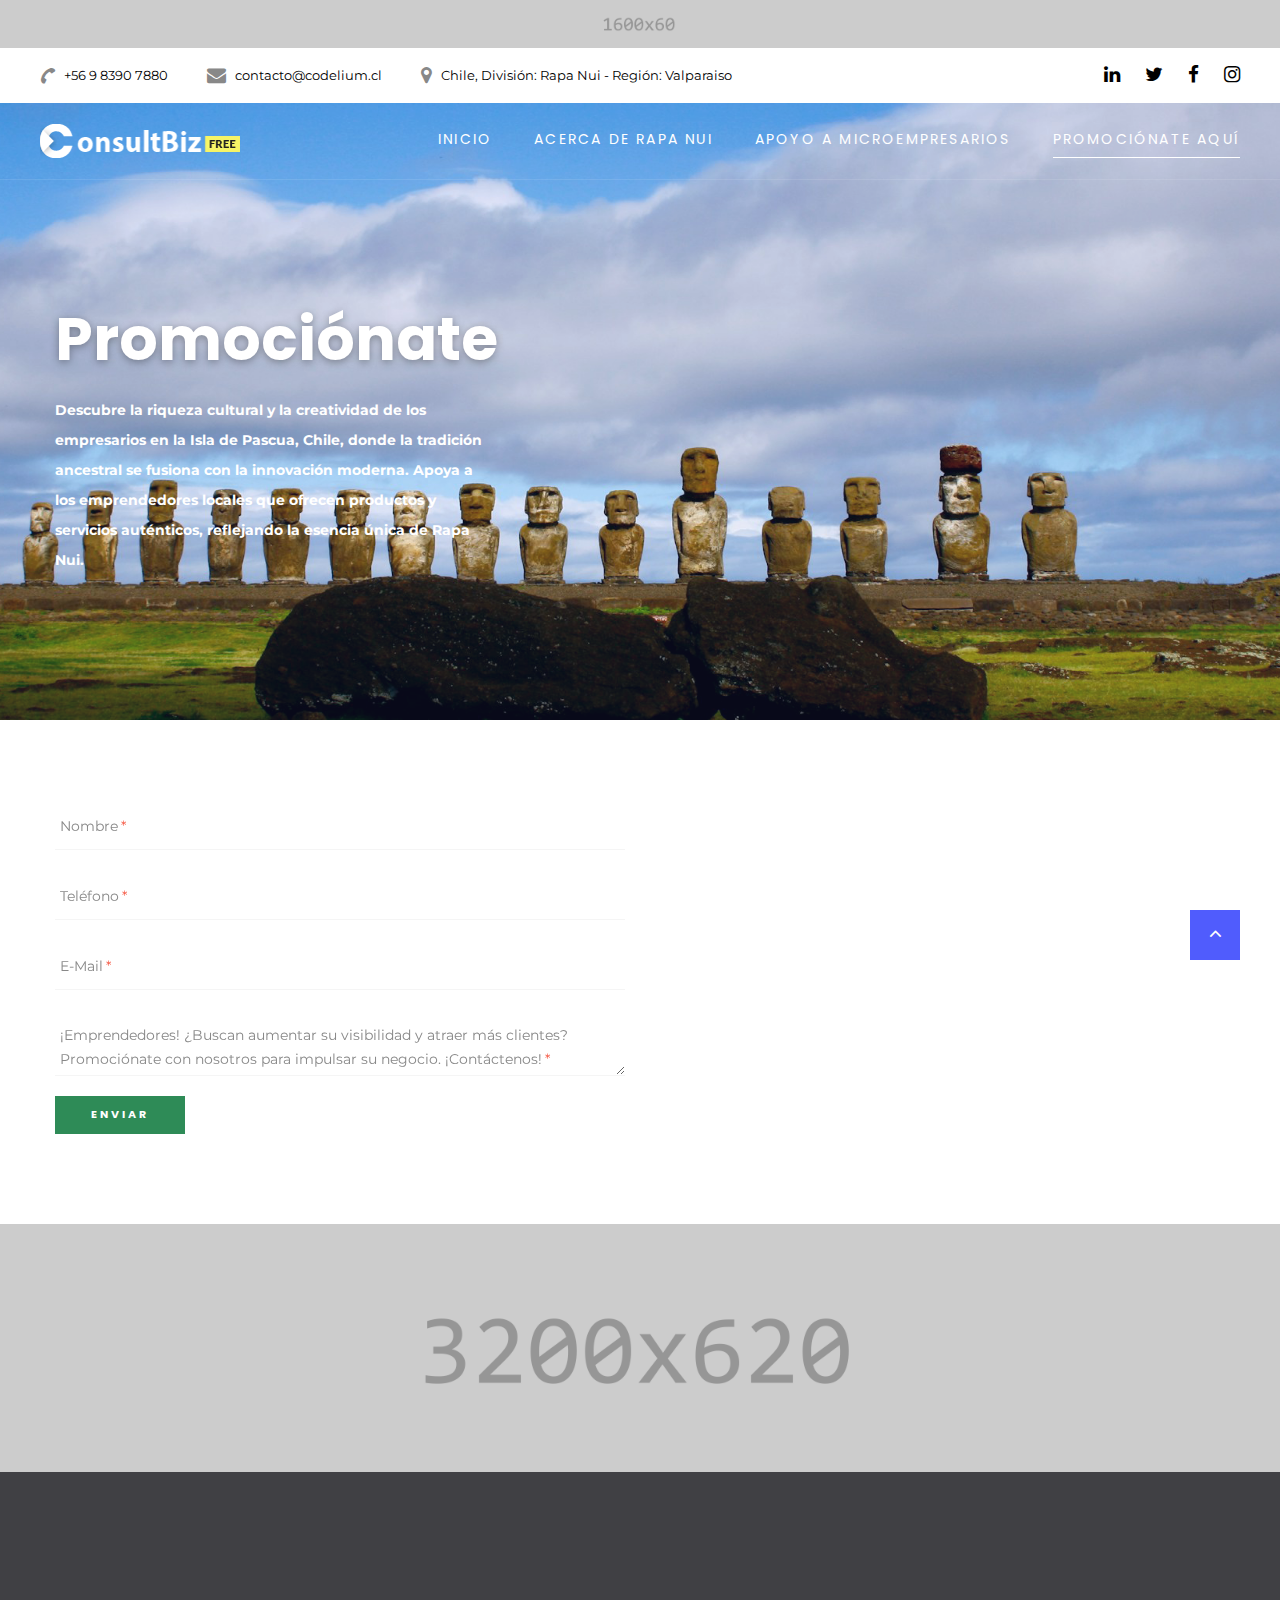
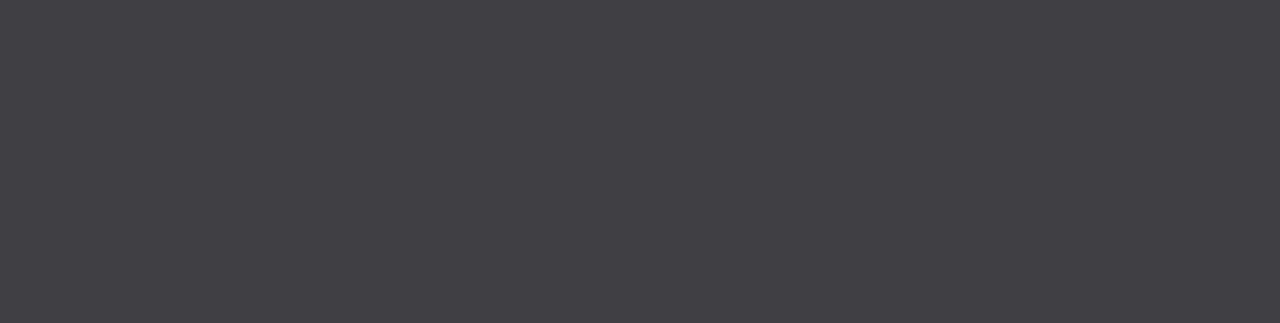
<file: contacts.html>
<!DOCTYPE html>
<html
  class="wide wow-animation"
  lang="en"
>
  <head>
    <title>Promociona Aquí</title>
    <meta charset="utf-8" />
    <meta
      name="viewport"
      content="width=device-width, height=device-height, initial-scale=1.0"
    />
    <meta
      http-equiv="X-UA-Compatible"
      content="IE=edge"
    />
    <link
      rel="icon"
      href="images/favicon.ico"
      type="image/x-icon"
    />
    <link
      rel="stylesheet"
      type="text/css"
      href="//fonts.googleapis.com/css?family=Montserrat:300,400,700%7CPoppins:300,400,500,700,900"
    />
    <link
      rel="stylesheet"
      href="css/bootstrap.css"
    />
    <link
      rel="stylesheet"
      href="css/fonts.css"
    />
    <link
      rel="stylesheet"
      href="css/style.css"
    />
    <style>
      .ie-panel {
        display: none;
        background: #212121;
        padding: 10px 0;
        box-shadow: 3px 3px 5px 0 rgba(0, 0, 0, 0.3);
        clear: both;
        text-align: center;
        position: relative;
        z-index: 1;
      }
      html.ie-10 .ie-panel,
      html.lt-ie-10 .ie-panel {
        display: block;
      }
    </style>
  </head>
  <body>
    <div class="ie-panel">
      <a href="http://windows.microsoft.com/en-US/internet-explorer/"
        ><img
          src="images/ie8-panel/warning_bar_0000_us.jpg"
          height="42"
          width="820"
          alt="You are using an outdated browser. For a faster, safer browsing experience, upgrade for free today."
      /></a>
    </div>
    <div class="preloader">
      <div class="preloader-body">
        <div class="cssload-container">
          <div class="cssload-speeding-wheel"></div>
        </div>
        <p>Loading...</p>
      </div>
    </div>
    <a
      class="section section-banner d-none d-xl-block"
      href="https://codelium.cl/"
      target="_blank"
      style="
        background-image: url(./images/background-02-1920x60.png);
        background-image: -webkit-image-set(
          url(./images/background-02-1920x60.png) 1x,
          url(./images/background-01-3840x620.png) 2x
        );
      "
      ><img
        src="images/foreground-02-1600x60.png"
        srcset="
          images/foreground-02-1600x60.png  1x,
          images/foreground-02-3200x120.png 2x
        "
        alt=""
        width="1600"
        height="310"
    /></a>
    <div class="page">
      <header class="section page-header">
        <!--RD Navbar-->
        <div class="rd-navbar-wrap">
          <nav
            class="rd-navbar rd-navbar-classic"
            data-layout="rd-navbar-fixed"
            data-sm-layout="rd-navbar-fixed"
            data-md-layout="rd-navbar-fixed"
            data-md-device-layout="rd-navbar-fixed"
            data-lg-layout="rd-navbar-static"
            data-lg-device-layout="rd-navbar-static"
            data-xl-layout="rd-navbar-static"
            data-xl-device-layout="rd-navbar-static"
            data-lg-stick-up-offset="46px"
            data-xl-stick-up-offset="46px"
            data-xxl-stick-up-offset="46px"
            data-lg-stick-up="true"
            data-xl-stick-up="true"
            data-xxl-stick-up="true"
          >
            <div
              class="rd-navbar-collapse-toggle rd-navbar-fixed-element-1"
              data-rd-navbar-toggle=".rd-navbar-collapse"
            >
              <span></span>
            </div>
            <div class="rd-navbar-aside-outer rd-navbar-collapse bg-gray-dark">
              <div class="rd-navbar-aside">
                <ul class="list-inline navbar-contact-list">
                  <li>
                    <div class="unit unit-spacing-xs align-items-center">
                      <div class="unit-left">
                        <span class="icon text-middle fa-phone"></span>
                      </div>
                      <div class="unit-body">
                        <a href="tel:#" id="textColor">+56 9 8390 7880</a>
                      </div>
                    </div>
                  </li>
                  <li>
                    <div class="unit unit-spacing-xs align-items-center">
                      <div class="unit-left">
                        <span class="icon text-middle fa-envelope"></span>
                      </div>
                      <div class="unit-body">
                        <a href="mailto:#" id="textColor">contacto@codelium.cl</a>
                      </div>
                    </div>
                  </li>
                  <li>
                    <div class="unit unit-spacing-xs align-items-center">
                      <div class="unit-left">
                        <span class="icon text-middle fa-map-marker"></span>
                      </div>
                      <div class="unit-body">
                        <a href="#" id="textColor"
                          >Chile, División: Rapa Nui - Región: Valparaiso</a
                        >
                      </div>
                    </div>
                  </li>
                </ul>
                <ul class="social-links">
                  <li>
                    <a
                      class="icon icon-sm icon-circle icon-circle-md icon-bg-white fa-linkedin"
                      href="#"
                    ></a>
                  </li>
                  <li>
                    <a
                      class="icon icon-sm icon-circle icon-circle-md icon-bg-white fa-twitter"
                      href="#"
                    ></a>
                  </li>
                  <li>
                    <a
                      class="icon icon-sm icon-circle icon-circle-md icon-bg-white fa-facebook"
                      href="#"
                    ></a>
                  </li>
                  <li>
                    <a
                      class="icon icon-sm icon-circle icon-circle-md icon-bg-white fa-instagram"
                      href="#"
                    ></a>
                  </li>
                </ul>
              </div>
            </div>
            <div class="rd-navbar-main-outer">
              <div class="rd-navbar-main">
                <!--RD Navbar Panel-->
                <div class="rd-navbar-panel">
                  <!--RD Navbar Toggle-->
                  <button
                    class="rd-navbar-toggle"
                    data-rd-navbar-toggle=".rd-navbar-nav-wrap"
                  >
                    <span></span>
                  </button>
                  <!--RD Navbar Brand-->
                  <div class="rd-navbar-brand">
                    <!--Brand--><a
                      class="brand"
                      href="index.html"
                      ><img
                        class="brand-logo-dark"
                        src="images/logo-default-200x34.png"
                        alt=""
                        width="100"
                        height="17" /><img
                        class="brand-logo-light"
                        src="images/logo-inverse-200x34.png"
                        alt=""
                        width="100"
                        height="17"
                    /></a>
                  </div>
                </div>
                <div class="rd-navbar-main-element">
                  <div class="rd-navbar-nav-wrap">
                    <ul class="rd-navbar-nav">
                      <li class="rd-nav-item">
                        <a
                          class="rd-nav-link"
                          href="index.html"
                          >Inicio</a
                        >
                      </li>
                      <li class="rd-nav-item">
                        <a
                          class="rd-nav-link"
                          href="about.html"
                          >Acerca de Rapa Nui</a
                        >
                      </li>
                      <li class="rd-nav-item">
                        <a
                          class="rd-nav-link"
                          href="typography.html"
                          >Apoyo a Microempresarios</a
                        >
                      </li>
                      <li class="rd-nav-item active">
                        <a
                          class="rd-nav-link"
                          href="contacts.html"
                          >Promociónate Aquí</a
                        >
                      </li>
                    </ul>
                  </div>
                </div>
              </div>
            </div>
          </nav>
        </div>
      </header>
      <section class="section section-intro context-dark">
        <div
          class="intro-bg"
          style="
            background: url(./images/intro-bg-3.png) no-repeat;
            background-size: cover;
            background-position: top center;
          "
        ></div>
        <div class="container">
          <div class="row justify-content-left">
            <div class="col-xl-8 text-left">
              <h1 class="font-weight-bold wow fadeInLeft">Promociónate</h1>
              <p class="font-weight-bold intro-description wow fadeInRight">
                Descubre la riqueza cultural y la creatividad de los empresarios
                en la Isla de Pascua, Chile, donde la tradición ancestral se
                fusiona con la innovación moderna. Apoya a los emprendedores
                locales que ofrecen productos y servicios auténticos, reflejando
                la esencia única de Rapa Nui.
              </p>
            </div>
          </div>
        </div>
      </section>
      <!--Mailform-->
      <section class="section section-md">
        <div class="container">
          <!--RD Mailform-->
          <div class="row justify-content-left">
            <div class="col-xl-6 col-md-8 col-12">
              <form
                class="rd-mailform text-left"
                data-form-output="form-output-global"
                data-form-type="contact"
                method="post"
                action="bat/rd-mailform.php"
              >
                <div class="form-wrap">
                  <label
                    class="form-label"
                    for="contact-name"
                    >Nombre<span class="req-symbol">*</span></label
                  >
                  <input
                    class="form-input"
                    id="contact-name"
                    type="text"
                    name="name"
                    data-constraints="@Required"
                  />
                </div>
                <div class="form-wrap">
                  <label
                    class="form-label"
                    for="contact-phone"
                    >Teléfono<span class="req-symbol">*</span></label
                  >
                  <input
                    class="form-input"
                    id="contact-phone"
                    type="text"
                    name="phone"
                    data-constraints="@Required @PhoneNumber"
                  />
                </div>
                <div class="form-wrap">
                  <label
                    class="form-label"
                    for="contact-email"
                    >E-Mail<span class="req-symbol">*</span></label
                  >
                  <input
                    class="form-input"
                    id="contact-email"
                    type="email"
                    name="email"
                    data-constraints="@Required @Email"
                  />
                </div>
                <div class="form-wrap">
                  <label
                    class="form-label label-textarea"
                    for="contact-message"
                    >¡Emprendedores! ¿Buscan aumentar su visibilidad y atraer
                    más clientes? Promociónate con nosotros para impulsar su
                    negocio. ¡Contáctenos!<span class="req-symbol"
                      >*</span
                    ></label
                  >
                  <textarea
                    class="form-input"
                    id="contact-message"
                    name="message"
                    data-constraints="@Required"
                  ></textarea>
                </div>
                <!--Google captcha-->
                <div class="form-wrap text-left form-validation-left">
                  <div
                    class="recaptcha"
                    id="captcha1"
                    data-sitekey="6LfZlSETAAAAAC5VW4R4tQP8Am_to4bM3dddxkEt"
                  ></div>
                </div>
                <div class="form-button group-sm text-center text-lg-left">
                  <button
                    class="button button-primary"
                    type="submit"
                  >
                    Enviar
                  </button>
                </div>
              </form>
            </div>
          </div>
        </div>
      </section>

      <!-- Google Map -->

      <!-- <section class="section"> -->
      <!--Please, add the data attribute data-key="YOUR_API_KEY" in order to insert your own API key for the Google map.-->
      <!--Please note that YOUR_API_KEY should replaced with your key.-->
      <!--Example: <div class="google-map-container" data-key="YOUR_API_KEY">-->
      <!-- <div
          class="google-map-container contacts-map"
          data-center="9870 St Vincent Place, Glasgow, DC 45 Fr 45."
          data-zoom="5"
          data-icon="images/gmap_marker.png"
          data-icon-active="images/gmap_marker_active.png"
          data-styles='[{"featureType":"landscape","stylers":[{"saturation":-100},{"lightness":60}]},{"featureType":"road.local","stylers":[{"saturation":-100},{"lightness":40},{"visibility":"on"}]},{"featureType":"transit","stylers":[{"saturation":-100},{"visibility":"simplified"}]},{"featureType":"administrative.province","stylers":[{"visibility":"off"}]},{"featureType":"water","stylers":[{"visibility":"on"},{"lightness":30}]},{"featureType":"road.highway","elementType":"geometry.fill","stylers":[{"color":"#ef8c25"},{"lightness":40}]},{"featureType":"road.highway","elementType":"geometry.stroke","stylers":[{"visibility":"off"}]},{"featureType":"poi.park","elementType":"geometry.fill","stylers":[{"color":"#b6c54c"},{"lightness":40},{"saturation":-40}]},{}]'
        >
          <div class="google-map"></div>
          <ul class="google-map-markers">
            <li
              data-location="9870 St Vincent Place, Glasgow, DC 45 Fr 45."
              data-description="9870 St Vincent Place, Glasgow"
            ></li>
          </ul>
        </div>
      </section> -->

      <!--Footer-->
      <a
        class="section section-banner"
        href="https://codelium.cl/"
        target="_blank"
        style="
          background-image: url(./images/background-01-1920x310.jpg);
          background-image: -webkit-image-set(
            url(images/background-01-1920x310.jpg) 1x,
            url(./images/background-01-3840x620.png) 2x
          );
        "
        ><img
          src="images/foreground-01-3200x620.png"
          alt=""
      /></a>
      <footer class="section footer-classic section-sm">
        <div class="container">
          <div class="row row-30">
            <div class="col-lg-1 wow fadeInLeft"></div>
            <div class="col-lg-3 col-sm-8 wow fadeInUp">
              <p class="footer-classic-title">Información de Contacto</p>
              <div class="d-block offset-top-0">
                Chile<span class="d-lg-block"
                  >División: Rapa Nui - Valparaiso</span
                >
              </div>
              <a
                class="d-inline-block accent-link"
                href="mailto:#"
                >contacto@codelium.cl</a
              ><a
                class="d-inline-block"
                href="tel:#"
                >+56 9 8390 7880</a
              >
            </div>
            <div
              class="col-lg-2 col-sm-4 wow fadeInUp"
              data-wow-delay=".3s"
            >
              <p class="footer-classic-title">Links</p>
              <ul class="footer-classic-nav-list">
                <li><a href="index.html">Inicio</a></li>
                <li><a href="about.html">Acerca de Rapa Nui</a></li>
                <li><a href="contacts.html">Promociónate Aquí</a></li>
              </ul>
            </div>
            <div
              class="col-lg-4 wow fadeInLeft"
              data-wow-delay=".2s"
            >
              <p class="footer-classic-title">¡Suscríbete!</p>
              <form
                class="rd-mailform text-left footer-classic-subscribe-form"
                data-form-output="form-output-global"
                data-form-type="contact"
                method="post"
                action="bat/rd-mailform.php"
              >
                <div class="form-wrap">
                  <label
                    class="form-label"
                    for="subscribe-email"
                    >Dirección correo electrónico</label
                  >
                  <input
                    class="form-input"
                    id="subscribe-email"
                    type="email"
                    name="email"
                    data-constraints="@Email @Required"
                  />
                </div>
                <div class="form-button group-sm text-center text-lg-left">
                  <button
                    class="button button-primary button-circle"
                    type="submit"
                  >
                    enviar
                  </button>
                </div>
              </form>
              <p>
                Entérate de nuestras últimas noticias, actualizaciones y ofertas
                especiales en la Isla de Pascua.
              </p>
            </div>
          </div>
        </div>
        <div
          class="container wow fadeInUp"
          data-wow-delay=".3s"
        >
          <div class="footer-classic-aside">
            <p class="rights">
              <span>&copy;&nbsp;</span><span class="copyright-year"></span>.
              Todos los derechos reservados. Desarrollado por
              <a
                class="nav-link d-inline fw-normal p-0"
                href="https://Codelium.cl/"
                target="_blank"
                rel="noopener"
              >
                <img
                  src="./images/logoverdehorizo_800px.png"
                  alt="Codelium"
                  style="width: 80px; height: 20px"
                />
              </a>
            </p>
            <ul class="social-links">
              <li>
                <a
                  class="fa fa-linkedin"
                  href="#"
                ></a>
              </li>
              <li>
                <a
                  class="fa fa fa-twitter"
                  href="#"
                ></a>
              </li>
              <li>
                <a
                  class="fa fa-facebook"
                  href="#"
                ></a>
              </li>
              <li>
                <a
                  class="fa fa-instagram"
                  href="#"
                ></a>
              </li>
            </ul>
          </div>
        </div>
      </footer>
    </div>
    <div
      class="snackbars"
      id="form-output-global"
    ></div>
    <script src="js/core.min.js"></script>
    <script src="js/script.js"></script>
  </body>
</html>
</file>
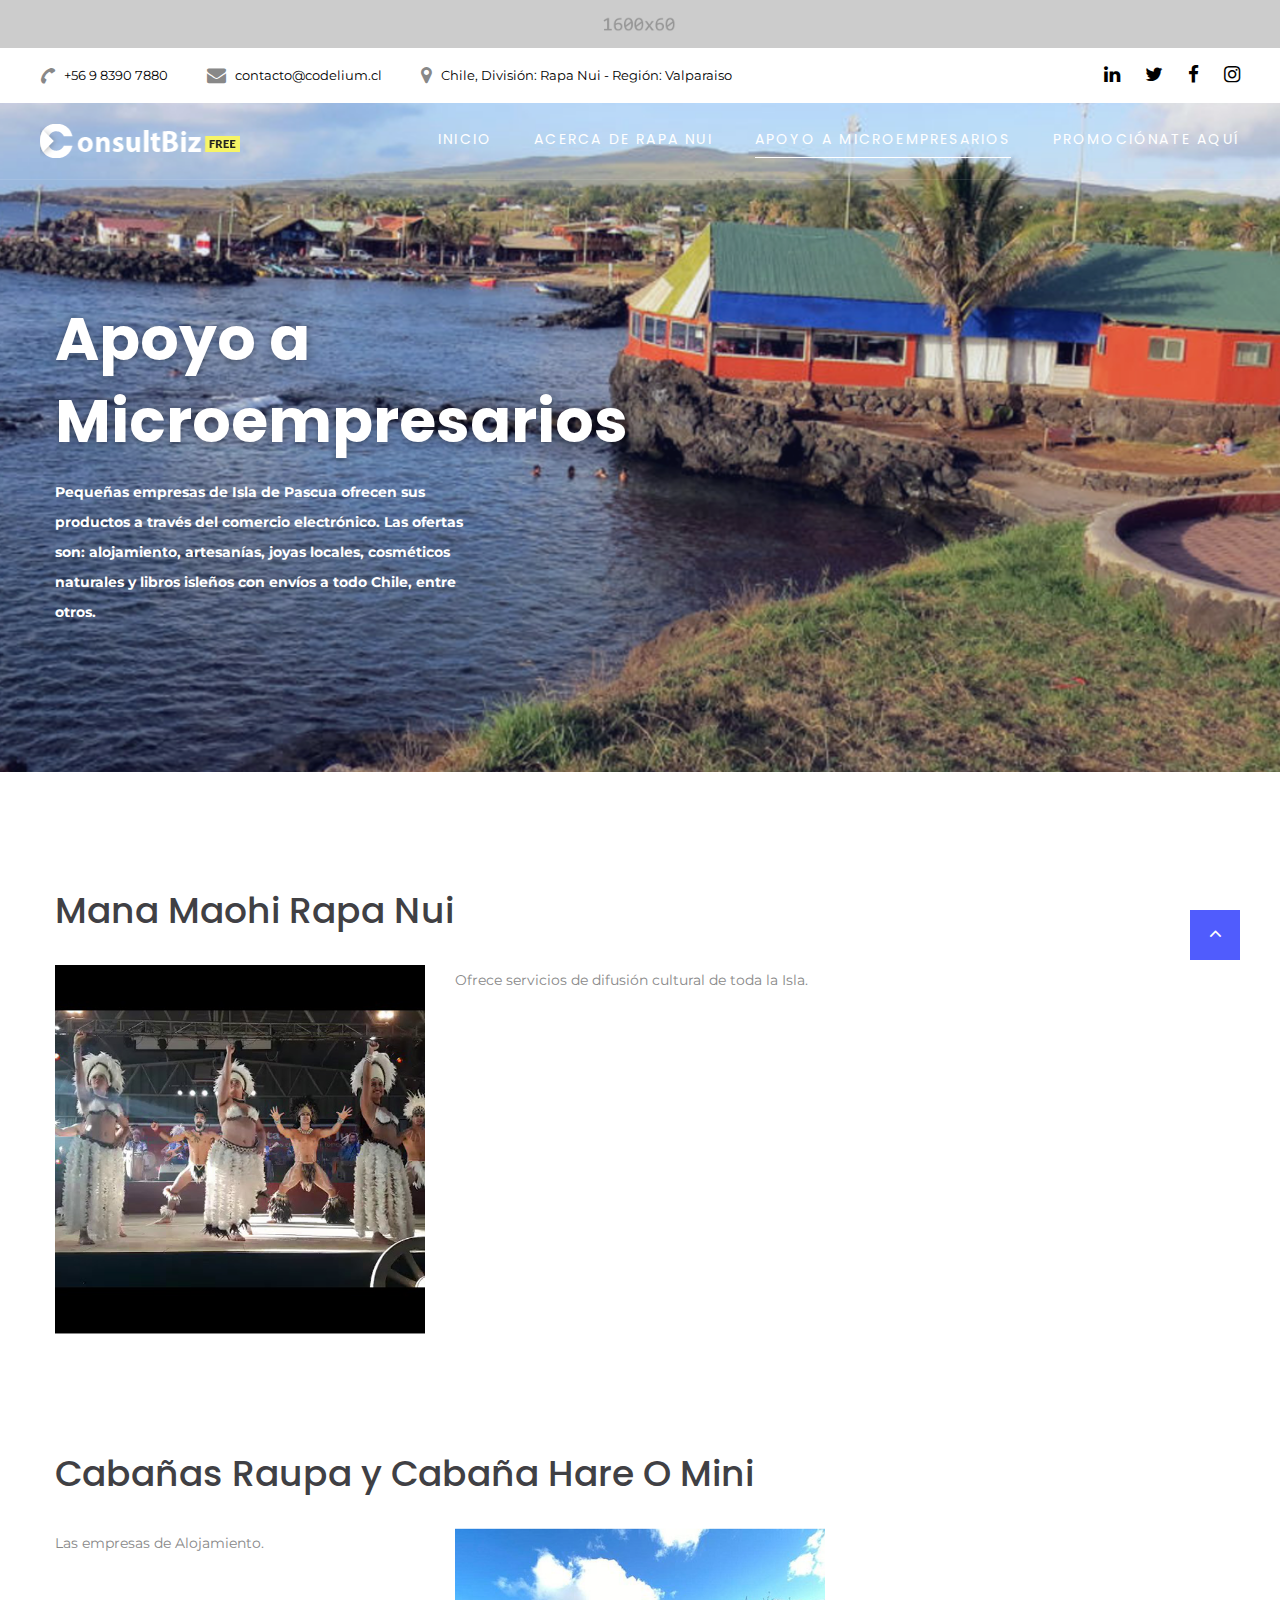
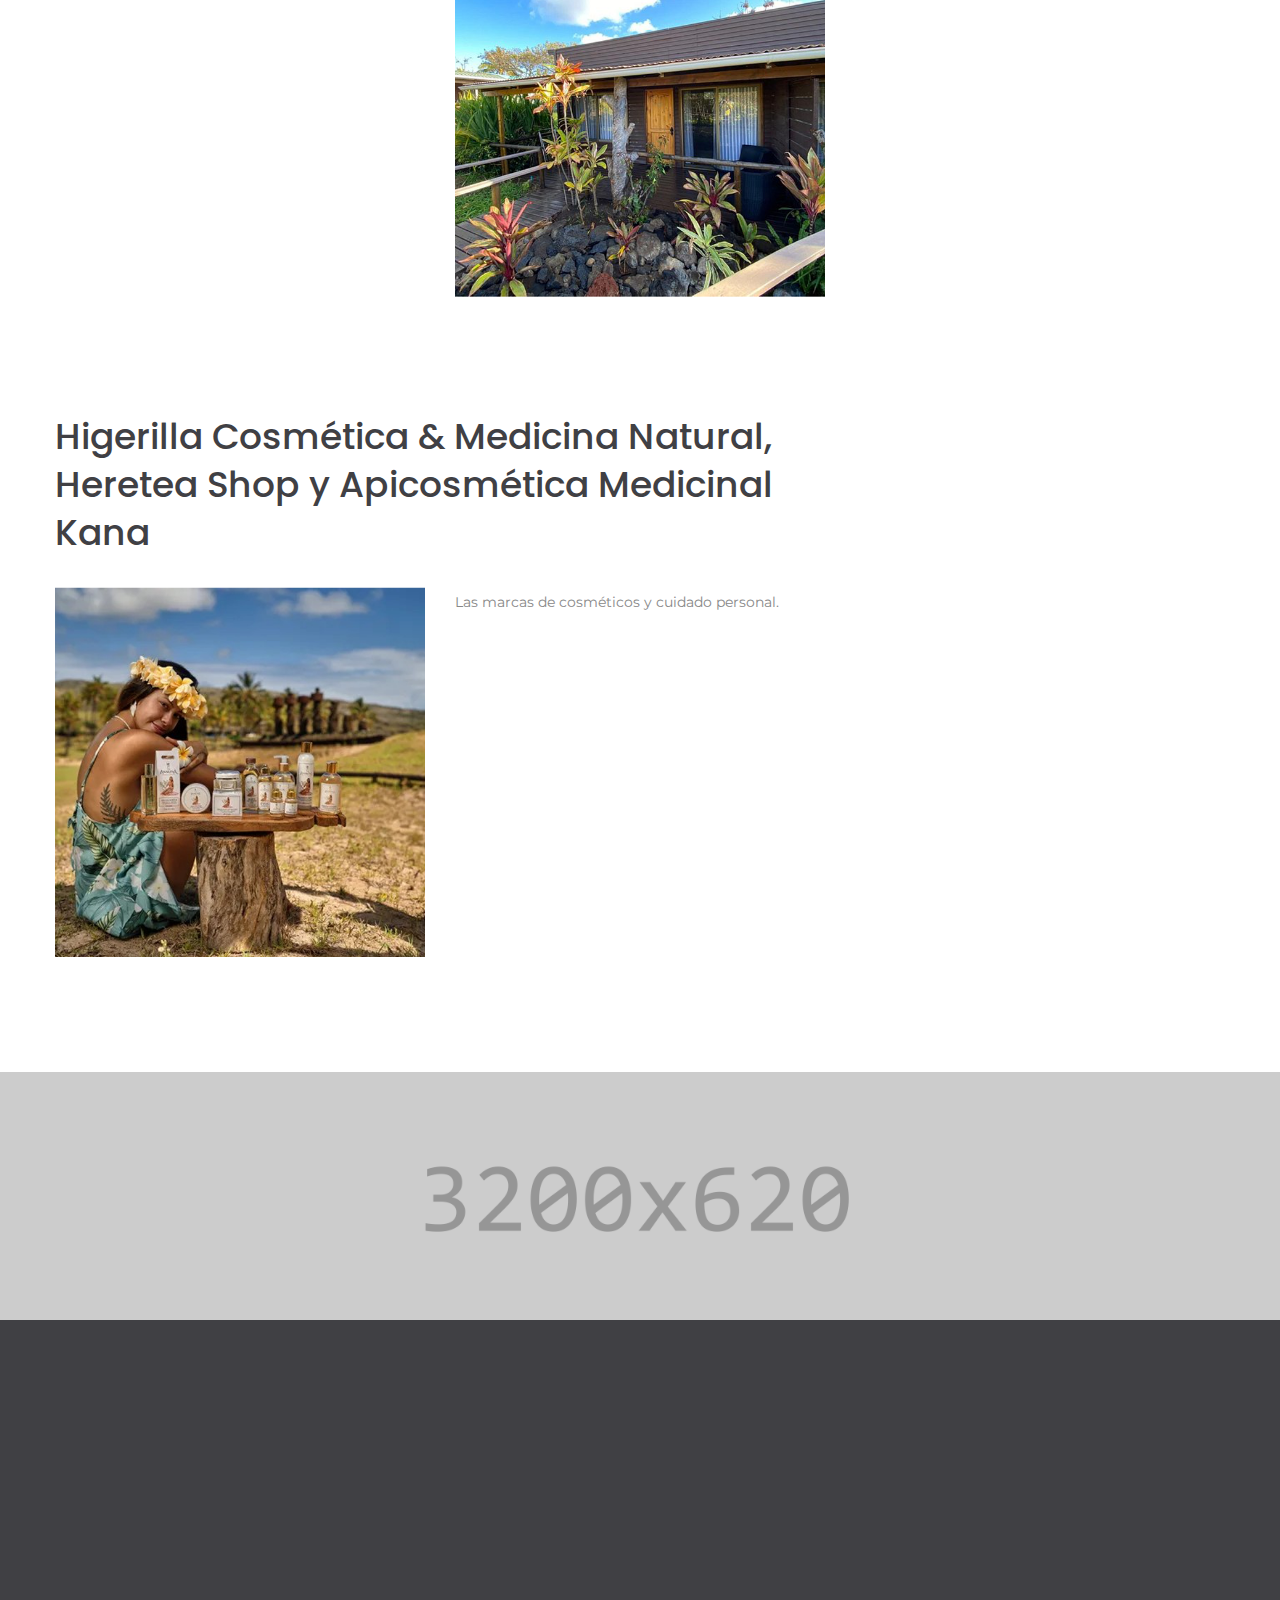
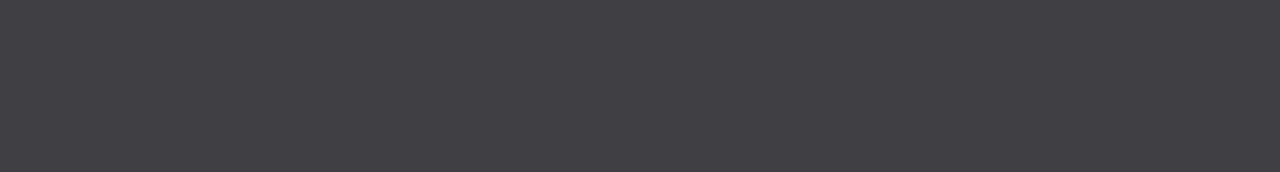
<file: typography.html>
<!DOCTYPE html>
<html
  class="wide wow-animation"
  lang="en"
>
  <head>
    <title>Apoyo a Microempresarios</title>
    <meta charset="utf-8" />
    <meta
      name="viewport"
      content="width=device-width, height=device-height, initial-scale=1.0"
    />
    <meta
      http-equiv="X-UA-Compatible"
      content="IE=edge"
    />
    <link
      rel="icon"
      href="images/favicon.ico"
      type="image/x-icon"
    />
    <link
      rel="stylesheet"
      type="text/css"
      href="//fonts.googleapis.com/css?family=Montserrat:300,400,700%7CPoppins:300,400,500,700,900"
    />
    <link
      rel="stylesheet"
      href="css/bootstrap.css"
    />
    <link
      rel="stylesheet"
      href="css/fonts.css"
    />
    <link
      rel="stylesheet"
      href="css/style.css"
    />
    <style>
      .ie-panel {
        display: none;
        background: #212121;
        padding: 10px 0;
        box-shadow: 3px 3px 5px 0 rgba(0, 0, 0, 0.3);
        clear: both;
        text-align: center;
        position: relative;
        z-index: 1;
      }
      html.ie-10 .ie-panel,
      html.lt-ie-10 .ie-panel {
        display: block;
      }
    </style>
  </head>
  <body>
    <div class="ie-panel">
      <a href="http://windows.microsoft.com/en-US/internet-explorer/"
        ><img
          src="images/ie8-panel/warning_bar_0000_us.jpg"
          height="42"
          width="820"
          alt="You are using an outdated browser. For a faster, safer browsing experience, upgrade for free today."
      /></a>
    </div>
    <div class="preloader">
      <div class="preloader-body">
        <div class="cssload-container">
          <div class="cssload-speeding-wheel"></div>
        </div>
        <p>Cargado...</p>
      </div>
    </div>
    <a
      class="section section-banner d-none d-xl-block"
      href="https://codelium.cl/"
      target="_blank"
      style="
        background-image: url(./images/background-02-1920x60.png);
        background-image: -webkit-image-set(
          url(./images/background-02-1920x60.png) 1x,
          url(./images/background-02-3840x120.png) 2x
        );
      "
      ><img
        src="images/foreground-02-1600x60.png"
        srcset="
          images/foreground-02-1600x60.png  1x,
          images/foreground-02-3200x120.png 2x
        "
        alt=""
        width="1600"
        height="310"
    /></a>
    <div class="page">
      <header class="section page-header">
        <!--RD Navbar-->
        <div class="rd-navbar-wrap">
          <nav
            class="rd-navbar rd-navbar-classic"
            data-layout="rd-navbar-fixed"
            data-sm-layout="rd-navbar-fixed"
            data-md-layout="rd-navbar-fixed"
            data-md-device-layout="rd-navbar-fixed"
            data-lg-layout="rd-navbar-static"
            data-lg-device-layout="rd-navbar-static"
            data-xl-layout="rd-navbar-static"
            data-xl-device-layout="rd-navbar-static"
            data-lg-stick-up-offset="46px"
            data-xl-stick-up-offset="46px"
            data-xxl-stick-up-offset="46px"
            data-lg-stick-up="true"
            data-xl-stick-up="true"
            data-xxl-stick-up="true"
          >
            <div
              class="rd-navbar-collapse-toggle rd-navbar-fixed-element-1"
              data-rd-navbar-toggle=".rd-navbar-collapse"
            >
              <span></span>
            </div>
            <div class="rd-navbar-aside-outer rd-navbar-collapse bg-gray-dark">
              <div class="rd-navbar-aside">
                <ul class="list-inline navbar-contact-list">
                  <li>
                    <div class="unit unit-spacing-xs align-items-center">
                      <div class="unit-left">
                        <span class="icon text-middle fa-phone"></span>
                      </div>
                      <div class="unit-body">
                        <a href="tel:#" id="textColor">+56 9 8390 7880</a>
                      </div>
                    </div>
                  </li>
                  <li>
                    <div class="unit unit-spacing-xs align-items-center">
                      <div class="unit-left">
                        <span class="icon text-middle fa-envelope"></span>
                      </div>
                      <div class="unit-body">
                        <a href="mailto:#" id="textColor">contacto@codelium.cl</a>
                      </div>
                    </div>
                  </li>
                  <li>
                    <div class="unit unit-spacing-xs align-items-center">
                      <div class="unit-left">
                        <span class="icon text-middle fa-map-marker"></span>
                      </div>
                      <div class="unit-body">
                        <a href="#" id="textColor"
                          >Chile, División: Rapa Nui - Región: Valparaiso</a
                        >
                      </div>
                    </div>
                  </li>
                </ul>
                <ul class="social-links">
                  <li>
                    <a
                      class="icon icon-sm icon-circle icon-circle-md icon-bg-white fa-linkedin"
                      href="#"
                    ></a>
                  </li>
                  <li>
                    <a
                      class="icon icon-sm icon-circle icon-circle-md icon-bg-white fa-twitter"
                      href="#"
                    ></a>
                  </li>
                  <li>
                    <a
                      class="icon icon-sm icon-circle icon-circle-md icon-bg-white fa-facebook"
                      href="#"
                    ></a>
                  </li>
                  <li>
                    <a
                      class="icon icon-sm icon-circle icon-circle-md icon-bg-white fa-instagram"
                      href="#"
                    ></a>
                  </li>
                </ul>
              </div>
            </div>
            <div class="rd-navbar-main-outer">
              <div class="rd-navbar-main">
                <!--RD Navbar Panel-->
                <div class="rd-navbar-panel">
                  <!--RD Navbar Toggle-->
                  <button
                    class="rd-navbar-toggle"
                    data-rd-navbar-toggle=".rd-navbar-nav-wrap"
                  >
                    <span></span>
                  </button>
                  <!--RD Navbar Brand-->
                  <div class="rd-navbar-brand">
                    <!--Brand--><a
                      class="brand"
                      href="index.html"
                      ><img
                        class="brand-logo-dark"
                        src="images/logo-default-200x34.png"
                        alt=""
                        width="100"
                        height="17" /><img
                        class="brand-logo-light"
                        src="images/logo-inverse-200x34.png"
                        alt=""
                        width="100"
                        height="17"
                    /></a>
                  </div>
                </div>
                <div class="rd-navbar-main-element">
                  <div class="rd-navbar-nav-wrap">
                    <ul class="rd-navbar-nav">
                      <li class="rd-nav-item">
                        <a
                          class="rd-nav-link"
                          href="index.html"
                          >Inicio</a
                        >
                      </li>
                      <li class="rd-nav-item">
                        <a
                          class="rd-nav-link"
                          href="about.html"
                          >Acerca de Rapa Nui</a
                        >
                      </li>
                      <li class="rd-nav-item active">
                        <a
                          class="rd-nav-link"
                          href="typography.html"
                          >Apoyo a Microempresarios</a
                        >
                      </li>
                      <li class="rd-nav-item">
                        <a
                          class="rd-nav-link"
                          href="contacts.html"
                          >Promociónate Aquí</a
                        >
                      </li>
                    </ul>
                  </div>
                </div>
              </div>
            </div>
          </nav>
        </div>
      </header>
      <section class="section section-intro context-dark">
        <div
          class="intro-bg"
          style="
            background: url(./images/intro-bg-2.png) no-repeat;
            background-size: cover;
            background-position: top center;
          "
        ></div>
        <div class="container">
          <div class="row justify-content-left">
            <div class="col-xl-8 text-left">
              <h1 class="font-weight-bold wow fadeInLeft">
                Apoyo a Microempresarios
              </h1>
              <p class="font-weight-bold intro-description wow fadeInRight">
                Pequeñas empresas de Isla de Pascua ofrecen sus productos a
                través del comercio electrónico. Las ofertas son: alojamiento,
                artesanías, joyas locales, cosméticos naturales y libros isleños
                con envíos a todo Chile, entre otros.
              </p>
            </div>
          </div>
        </div>
      </section>

      <!--Image Left-->
      <section class="section section-lg bg-default">
        <div class="container">
          <div class="row">
            <div class="col-lg-10 col-xl-8">
              <h3>Mana Maohi Rapa Nui</h3>

              <!-- Carrusel o Slides de imágenes -->

              <div class="row row-30">
                <div class="col-md-6">
                  <img
                    src="./images/single-service-1-770x414.png"
                    alt=""
                    width="770"
                    height="207"
                  />
                </div>
                <div class="col-md-6">
                  <p>Ofrece servicios de difusión cultural de toda la Isla.</p>
                </div>
              </div>
            </div>
          </div>
        </div>
      </section>

      <!--Image Right-->
      <section class="section section-lg bg-default">
        <div class="container">
          <div class="row">
            <div class="col-lg-10 col-xl-8">
              <h3>Cabañas Raupa y Cabaña Hare O Mini</h3>
              <div class="row row-30 flex-md-row-reverse">
                <div class="col-md-6">
                  <img
                    src="./images/single-service-2-770x414.png"
                    alt=""
                    width="770"
                    height="207"
                  />
                </div>
                <div class="col-md-6">
                  <p>Las empresas de Alojamiento.</p>
                </div>
              </div>
            </div>
          </div>
        </div>
      </section>

      <!--Image Left-->
      <section class="section section-lg bg-default">
        <div class="container">
          <div class="row">
            <div class="col-lg-10 col-xl-8">
              <h3>
                Higerilla Cosmética & Medicina Natural, Heretea Shop y
                Apicosmética Medicinal Kana
              </h3>
              <div class="row row-30">
                <div class="col-md-6">
                  <img
                    src="./images/single-service-3-770x414.png"
                    alt=""
                    width="770"
                    height="207"
                  />
                </div>
                <div class="col-md-6">
                  <p>Las marcas de cosméticos y cuidado personal.</p>
                </div>
              </div>
            </div>
          </div>
        </div>
      </section>

      <!--Footer--><a
        class="section section-banner"
        href="https://codelium.cl/"
        target="_blank"
        style="
          background-image: url(images/background-01-1920x310.jpg);
          background-image: -webkit-image-set(
            url(images/background-01-1920x310.jpg) 1x,
            url(images/background-01-3840x620.jpg) 2x
          );
        "
        ><img
          src="images/foreground-01-3200x620.png"
          alt=""
      /></a>
      <footer class="section footer-classic section-sm">
        <div class="container">
          <div class="row row-30">
            <div class="col-lg-1 wow fadeInLeft"></div>
            <div class="col-lg-3 col-sm-8 wow fadeInUp">
              <p class="footer-classic-title">Información de Contacto</p>
              <div class="d-block offset-top-0">
                Chile<span class="d-lg-block"
                  >División: Rapa Nui - Valparaiso</span
                >
              </div>
              <a
                class="d-inline-block accent-link"
                href="mailto:#"
                >contacto@codelium.cl</a
              ><a
                class="d-inline-block"
                href="tel:#"
                >+56 9 8390 7880</a
              >
            </div>
            <div
              class="col-lg-2 col-sm-4 wow fadeInUp"
              data-wow-delay=".3s"
            >
              <p class="footer-classic-title">Links</p>
              <ul class="footer-classic-nav-list">
                <li><a href="index.html">Inicio</a></li>
                <li><a href="about.html">Acerca de Rapa Nui</a></li>
                <li><a href="contacts.html">Promociónate Aquí</a></li>
              </ul>
            </div>
            <div
              class="col-lg-4 wow fadeInLeft"
              data-wow-delay=".2s"
            >
              <p class="footer-classic-title">¡Suscríbete!</p>
              <form
                class="rd-mailform text-left footer-classic-subscribe-form"
                data-form-output="form-output-global"
                data-form-type="contact"
                method="post"
                action="bat/rd-mailform.php"
              >
                <div class="form-wrap">
                  <label
                    class="form-label"
                    for="subscribe-email"
                    >Dirección correo electrónico</label
                  >
                  <input
                    class="form-input"
                    id="subscribe-email"
                    type="email"
                    name="email"
                    data-constraints="@Email @Required"
                  />
                </div>
                <div class="form-button group-sm text-center text-lg-left">
                  <button
                    class="button button-primary button-circle"
                    type="submit"
                  >
                    enviar
                  </button>
                </div>
              </form>
              <p>
                Entérate de nuestras últimas noticias, actualizaciones y ofertas
                especiales en la Isla de Pascua.
              </p>
            </div>
          </div>
        </div>
        <div
          class="container wow fadeInUp"
          data-wow-delay=".3s"
        >
          <div class="footer-classic-aside">
            <p class="rights">
              <span>&copy;&nbsp;</span><span class="copyright-year"></span>.
              Todos los derechos reservados. Desarrollado por
              <a
                class="nav-link d-inline fw-normal p-0"
                href="https://Codelium.cl/"
                target="_blank"
                rel="noopener"
              >
                <img
                  src="./images/logoverdehorizo_800px.png"
                  alt="Codelium"
                  style="width: 80px; height: 20px"
                />
              </a>
            </p>
            <ul class="social-links">
              <li>
                <a
                  class="fa fa-linkedin"
                  href="#"
                ></a>
              </li>
              <li>
                <a
                  class="fa fa fa-twitter"
                  href="#"
                ></a>
              </li>
              <li>
                <a
                  class="fa fa-facebook"
                  href="#"
                ></a>
              </li>
              <li>
                <a
                  class="fa fa-instagram"
                  href="#"
                ></a>
              </li>
            </ul>
          </div>
        </div>
      </footer>
    </div>
    <div
      class="snackbars"
      id="form-output-global"
    ></div>

    <script src="js/core.min.js"></script>
    <script src="js/script.js"></script>
  </body>
</html>
</file>
<file: css/style.css>
@charset "UTF-8";
/*
* Trunk version 2.0.1
*/
/*
* Contexts
*/
.context-dark,
.bg-gray-700,
.bg-gray-primary,
.bg-gray,
.bg-gray-primary-light,
.bg-primary,
.context-dark h1,
.bg-gray-700 h1,
.bg-gray-primary h1,
.bg-gray h1,
.bg-gray-primary-light h1,
.bg-primary h1,
.context-dark h2,
.bg-gray-700 h2,
.bg-gray-primary h2,
.bg-gray h2,
.bg-gray-primary-light h2,
.bg-primary h2,
.context-dark h3,
.bg-gray-700 h3,
.bg-gray-primary h3,
.bg-gray h3,
.bg-gray-primary-light h3,
.bg-primary h3,
.context-dark h4,
.bg-gray-700 h4,
.bg-gray-primary h4,
.bg-gray h4,
.bg-gray-primary-light h4,
.bg-primary h4,
.context-dark h5,
.bg-gray-700 h5,
.bg-gray-primary h5,
.bg-gray h5,
.bg-gray-primary-light h5,
.bg-primary h5,
.context-dark h6,
.bg-gray-700 h6,
.bg-gray-primary h6,
.bg-gray h6,
.bg-gray-primary-light h6,
.bg-primary h6,
.context-dark [class^='heading-'],
.bg-gray-700 [class^='heading-'],
.bg-gray-primary [class^='heading-'],
.bg-gray [class^='heading-'],
.bg-gray-primary-light [class^='heading-'],
.bg-primary [class^='heading-'] {
  color: #ffffff;
}

#textColor{
  color: #000000
}

a:focus,
button:focus {
  outline: none !important;
}

button::-moz-focus-inner {
  border: 0;
}

*:focus {
  outline: none;
}

blockquote {
  padding: 0;
  margin: 0;
}

input,
button,
select,
textarea {
  outline: none;
}

label {
  margin-bottom: 0;
}

p {
  margin: 0;
}

ul,
ol {
  list-style: none;
  padding: 0;
  margin: 0;
}

ul li,
ol li {
  display: block;
  list-style: none;
}

dl {
  margin: 0;
}

dt,
dd {
  line-height: inherit;
}

dt {
  font-weight: inherit;
}

dd {
  margin-bottom: 0;
}

cite {
  font-style: normal;
}

form {
  margin-bottom: 0;
}

blockquote {
  padding-left: 0;
  border-left: 0;
}

address {
  margin-top: 0;
  margin-bottom: 0;
}

figure {
  margin-bottom: 0;
}

html p a:hover {
  text-decoration: none;
}

/*
* Typography
*/
body {
  font-family: 'Montserrat', serif;
  font-size: 14px;
  line-height: 2.14286;
  font-weight: 400;
  color: #888888;
  background-color: #ffffff;
  -webkit-text-size-adjust: none;
  -webkit-font-smoothing: subpixel-antialiased;
}

h1,
h2,
h3,
h4,
h5,
h6,
[class^='heading-'] {
  margin-top: 0;
  margin-bottom: 0;
  font-weight: 500;
  color: #404044;
}

h1 a,
h2 a,
h3 a,
h4 a,
h5 a,
h6 a,
[class^='heading-'] a {
  color: inherit;
}

h1 a:hover,
h2 a:hover,
h3 a:hover,
h4 a:hover,
h5 a:hover,
h6 a:hover,
[class^='heading-'] a:hover {
  color: #505cfd;
}

h2 .text-big {
  font-size: 4em;
  line-height: 0.8;
}

h2 .text-biggest {
  font-size: 5em;
}

h2 + p {
  margin-top: 35px;
}

h1,
.heading-1 {
  font-size: 32px;
  line-height: 1.5;
}

@media (min-width: 1200px) {
  h1 .prefix-text,
  .heading-1 .prefix-text {
    font-size: 50px;
  }
}

h1 .big,
.heading-1 .big {
  font-size: 1.8em;
  line-height: 1em;
  text-shadow: 0px 0px 10px rgba(0, 0, 0, 0.35);
}

@media (min-width: 576px) {
  h1 .big,
  .heading-1 .big {
    font-size: 2em;
  }
}

h1 .biggest,
.heading-1 .biggest {
  font-size: 1.8em;
  line-height: 1em;
  letter-spacing: -0.02em;
  text-shadow: 0px 0px 10px rgba(0, 0, 0, 0.35);
}

@media (min-width: 576px) {
  h1 .biggest,
  .heading-1 .biggest {
    font-size: 2.5em;
  }
}

@media (min-width: 1200px) {
  h1,
  .heading-1 {
    font-size: 60px;
    line-height: 1.36667;
  }
}

h2,
.heading-2 {
  font-size: 28px;
  line-height: 1.5;
}

@media (min-width: 1200px) {
  h2,
  .heading-2 {
    font-size: 48px;
    line-height: 1.35em;
  }
}

h3,
.heading-3 {
  font-size: 24px;
  line-height: 1.5;
}

@media (min-width: 1200px) {
  h3,
  .heading-3 {
    font-size: 36px;
    line-height: 1.33333;
  }
}

h4,
.heading-4 {
  font-size: 22px;
  line-height: 1.5;
}

@media (min-width: 1200px) {
  h4,
  .heading-4 {
    font-size: 24px;
    line-height: 1.25;
  }
}

h5,
.heading-5 {
  font-size: 20px;
  line-height: 1.5;
}

@media (min-width: 1200px) {
  h5,
  .heading-5 {
    font-size: 18px;
    line-height: 1.44444;
  }
}

h6,
.heading-6 {
  font-size: 18px;
  line-height: 1.5;
}

@media (min-width: 1200px) {
  h6,
  .heading-6 {
    font-size: 16px;
    line-height: 1.5;
  }
}

small,
.small {
  display: block;
  font-size: 12px;
  line-height: 1.5;
}

mark,
.mark {
  padding: 3px 5px;
  color: #ffffff;
  background: #505cfd;
}

.lead {
  font-size: 24px;
  line-height: 34px;
  font-weight: 300;
}

code {
  padding: 3px 5px;
  border-radius: 0.2rem;
  font-size: 90%;
  color: #111111;
  background: #edeff4;
}

p [data-toggle='tooltip'] {
  padding-left: 0.25em;
  padding-right: 0.25em;
  color: #505cfd;
}

p [style*='max-width'] {
  display: inline-block;
}

::selection {
  background: #cccccc;
  color: #ffffff;
}

::-moz-selection {
  background: #cccccc;
  color: #ffffff;
}

.banner img {
  width: 100%;
}

.banner-top {
  display: none;
}

@media (min-width: 1200px) {
  .banner-top {
    display: block;
  }
}

/*
* Brand
*/
.brand {
  display: inline-block;
}

.brand .brand-logo-light {
  display: none;
}

.brand .brand-logo-dark {
  display: block;
}

/*
* Links
*/
a {
  transition: all 0.3s ease-in-out;
}

a,
a:focus,
a:active,
a:hover {
  text-decoration: none;
}

a,
a:focus,
a:active {
  color: #aab2b9;
}

a:hover {
  color: #ffffff;
}

a[href*='tel'],
a[href*='mailto'] {
  white-space: nowrap;
}

.link-hover {
  color: #808c96;
}

.link-press {
  color: #808c96;
}

.privacy-link:hover {
  color: #505cfd;
}

* + .privacy-link {
  margin-top: 25px;
}

.accent-link {
  color: #ffffff;
}

.accent-link:hover {
  color: #505cfd;
}

.underline-link {
  color: #ffffff;
}

.underline-link:hover {
  color: #ffffff;
  text-decoration: underline;
}

.primary-link {
  color: #505cfd;
}

.primary-link:hover {
  color: #39393e;
}

.gray-dark-link:hover {
  text-decoration: underline;
  color: #404044;
}

.secondary-link:hover {
  color: #505cfd;
  text-decoration: underline;
}

/*
* Blocks
*/
.block-center,
.block-sm,
.block-320,
.block-lg {
  margin-left: auto;
  margin-right: auto;
}

@media (min-width: 992px) {
  .block-sm {
    max-width: 430px;
  }
}

.block-675 {
  max-width: 675px;
  margin-left: auto;
  margin-right: auto;
  width: 100%;
}

.block-320 {
  max-width: 320px;
  width: 100%;
}

.block-lg {
  max-width: 768px;
}

.block-center {
  padding: 10px;
}

.block-center:hover .block-center-header {
  background-color: #505cfd;
}

.block-center-title {
  background-color: #ffffff;
}

@media (max-width: 1599.98px) {
  .block-center {
    padding: 20px;
  }
  .block-center:hover .block-center-header {
    background-color: #ffffff;
  }
  .block-center-header {
    background-color: #505cfd;
  }
}

.block-decorate-img img {
  box-shadow: 1px 5px 27px 0px rgba(0, 0, 0, 0.09);
}

/*
* Boxes
*/
.box-minimal {
  text-align: center;
}

.box-minimal .box-minimal-icon {
  font-size: 50px;
  line-height: 50px;
  color: #505cfd;
}

.box-minimal-divider {
  width: 36px;
  height: 4px;
  margin-left: auto;
  margin-right: auto;
  background: #505cfd;
}

.box-minimal-text {
  width: 100%;
  max-width: 320px;
  margin-left: auto;
  margin-right: auto;
}

* + .box-minimal {
  margin-top: 30px;
}

* + .box-minimal-title {
  margin-top: 10px;
}

* + .box-minimal-divider {
  margin-top: 20px;
}

* + .box-minimal-text {
  margin-top: 15px;
}

.context-dark .box-minimal p,
.bg-gray-700 .box-minimal p,
.bg-gray-primary .box-minimal p,
.bg-gray .box-minimal p,
.bg-gray-primary-light .box-minimal p,
.bg-primary .box-minimal p {
  color: #888888;
}

.box-counter {
  position: relative;
  text-align: center;
  color: #2c343b;
}

.box-counter-title {
  display: inline-block;
  font-family: 'Poppins', sans-serif;
  font-size: 16px;
  line-height: 1.3;
  letter-spacing: -0.025em;
}

.box-counter-main {
  font-family: 'Poppins', sans-serif;
  font-size: 45px;
  font-weight: 400;
  line-height: 1.2;
}

.box-counter-main > * {
  display: inline;
  font: inherit;
}

.box-counter-main .small {
  font-size: 28px;
}

.box-counter-main .small_top {
  position: relative;
  top: 0.2em;
  vertical-align: top;
}

.box-counter-divider {
  font-size: 0;
  line-height: 0;
}

.box-counter-divider::after {
  content: '';
  display: inline-block;
  width: 80px;
  height: 2px;
  background: #505cfd;
}

* + .box-counter-title {
  margin-top: 10px;
}

* + .box-counter-main {
  margin-top: 20px;
}

* + .box-counter-divider {
  margin-top: 10px;
}

@media (min-width: 768px) {
  .box-counter-title {
    font-size: 18px;
  }
}

@media (min-width: 1200px) {
  .box-counter-main {
    font-size: 60px;
  }
  .box-counter-main .small {
    font-size: 36px;
  }
  * + .box-counter-main {
    margin-top: 30px;
  }
  * + .box-counter-divider {
    margin-top: 15px;
  }
  * + .box-counter-title {
    margin-top: 18px;
  }
}

.bg-primary .box-counter {
  color: #ffffff;
}

.bg-primary .box-counter-divider::after {
  background: #ffffff;
}

.main-decorated-box {
  position: relative;
}

.main-decorated-box .decorated-subtitle {
  font-family: 'Playfair Display', serif;
  line-height: 1.5;
  font-size: 20px;
  position: relative;
  padding: 8px 0px 10px 0px;
  letter-spacing: 0.03em;
}

@media (min-width: 1200px) {
  .main-decorated-box .decorated-subtitle {
    font-size: 30px;
    padding: 8px 10px 10px 38px;
  }
  .main-decorated-box .decorated-subtitle:before {
    content: '';
    display: block;
    width: 157px;
    background-color: #ffffff;
    height: 3px;
    position: absolute;
    top: 56%;
    left: -167px;
    transform: translateY(-50%);
  }
}

.main-decorated-box > * {
  position: relative;
}

.main-decorated-box:before {
  content: '';
  position: absolute;
  background: url('../images/decor-image-1-576x538.png') no-repeat center center;
  background-size: contain;
  width: 100%;
  height: 100%;
}

@media (min-width: 1200px) {
  .main-decorated-box:before {
    display: block;
    width: 576px;
    height: 538px;
    right: -32%;
    top: -25%;
  }
}

.box-default {
  position: relative;
  padding: 10px 0 0 55px;
  font-family: 'Poppins', sans-serif;
}

@media (min-width: 1200px) {
  .box-default:hover .box-default-icon {
    top: 50%;
    transition: all linear 0.35s;
    transform: translateY(-50%);
  }
}

.box-default-title {
  color: #404044;
  font-weight: 400;
  text-transform: uppercase;
  letter-spacing: 0.16em;
}

.box-default-description {
  font-family: 'Montserrat', serif;
}

.box-default-icon {
  line-height: 1;
  position: absolute;
  display: block;
  left: 0;
  top: 0;
  transition: all linear 0.35s;
}

.image-left-side {
  max-width: 80%;
  margin: 40px auto 0 auto;
}

@media (min-width: 992px) {
  .image-left-side {
    left: calc(50% + 150px);
    position: absolute;
    top: 0;
    height: 75%;
    right: 0;
    padding-top: 30px;
  }
}

@media (min-width: 1200px) {
  .image-left-side {
    left: calc(50% + 260px);
  }
}

.image-left-side img {
  width: 100%;
  height: 100%;
  object-fit: cover;
  box-shadow: 0px 0px 31px 5px rgba(0, 0, 0, 0.1);
}

.pricing-box {
  padding: 60px 55px 70px 55px;
  text-align: center;
}

.pricing-box hr {
  margin-top: 25px;
  display: block;
  border-top: 1px solid rgba(255, 255, 255, 0.1);
}

.pricing-box-tittle {
  letter-spacing: 0.16em;
  text-transform: uppercase;
  font-weight: 400;
  line-height: 1;
}

.pricing-box-inner {
  display: flex;
  justify-content: center;
  align-items: flex-start;
  font-family: 'Poppins', sans-serif;
  font-weight: 700;
  margin-top: 20px;
}

.pricing-box-symbol {
  font-size: 30px;
  margin-right: 5px;
  line-height: 1;
}

.pricing-box-price {
  font-size: 60px;
  line-height: 1;
}

.pricing-box-label {
  background-color: #48484c;
  width: 116px;
  margin: 10px auto 0 auto;
  border-radius: 20px;
  font-size: 12px;
  padding: 3px 0;
  letter-spacing: 0.15em;
  font-weight: 400;
}

.pricing-box-label + p {
  margin-top: 25px;
}

.pricing-box .button {
  font-weight: 700;
}

.pricing-box {
  position: relative;
}

.pricing-box > * {
  position: relative;
  z-index: 2;
  color: #ffffff;
}

.pricing-box:before {
  content: '';
  position: absolute;
  width: 100%;
  height: 100%;
  opacity: 0;
  border: 2px solid rgba(255, 255, 255, 0.4);
  transition: all ease 0.35s;
  top: 50%;
  left: 50%;
  transform: translate(-50%, -50%);
  z-index: 1;
}

.pricing-box:hover:before {
  width: 95%;
  height: 95%;
  opacity: 1;
  transition: all ease 0.35s;
}

.team-classic-wrap:hover .team-classic-img img {
  transform: scale(1.1);
  transition: all ease 0.35s;
}

.team-classic-wrap hr {
  border-top-color: #ececec;
  width: 100%;
}

.team-classic-wrap .social-links a:hover {
  color: #505cfd;
}

.team-classic-img {
  overflow: hidden;
  transition: all ease 0.35s;
  box-shadow: 0px 0px 31px 5px rgba(0, 0, 0, 0.1);
}

.team-classic-img img {
  width: 100%;
  height: 100%;
  object-fit: cover;
  transition: all ease 0.35s;
}

.team-classic-img + * {
  margin-top: 15px;
}

@media (min-width: 1200px) {
  .team-classic-img + * {
    margin-top: 40px;
  }
}

.service-box {
  transition: all linear 0.35s;
  display: flex;
  flex-direction: column;
  align-items: flex-start;
  padding: 50px;
  box-shadow: 0px 0px 31px 5px rgba(0, 0, 0, 0.1);
}

.service-box:hover {
  transition: all linear 0.35s;
  margin-top: -20px;
}

.service-box:hover .icon-lg {
  transform: translateX(50%);
  transition: all linear 0.35s;
}

@media (min-width: 1200px) {
  .service-box .icon-lg {
    font-size: 50px;
    align-self: flex-start;
    transition: all linear 0.35s;
    transform: none;
  }
}

.service-box-link {
  font-family: 'Poppins', sans-serif;
  font-weight: 700;
  position: relative;
  display: inline-block;
  padding-left: 55px;
}

.service-box-link:hover.devider-left:after {
  width: 32px;
  left: 0;
  background-color: #39393e;
  transition: all ease 0.35s;
}

.service-box-link.devider-left:after {
  width: 32px;
  left: 0;
  transition: all ease 0.35s;
}

.service-box-title {
  text-transform: uppercase;
  letter-spacing: 0.22em;
  font-family: 'Poppins', sans-serif;
  color: #404044;
  font-weight: 400;
}

.service-box-title + p {
  margin-top: 5px;
}

.ie-11 .service-box-title + p {
  width: 100%;
}

.sidebar-cta-box {
  width: 100%;
  padding: 30px 15px 40px 15px;
  background-color: #505cfd;
  color: #ffffff;
  text-align: center;
  display: flex;
  flex-direction: column;
  justify-content: center;
}

.ie-11 .sidebar-cta-box {
  width: 100%;
}

@media (min-width: 576px) {
  .sidebar-cta-box {
    padding: 30px 50px 40px 50px;
  }
}

.sidebar-cta-box span {
  line-height: 1.2;
  text-transform: capitalize;
}

.post-minimal .post-minimal__media {
  display: block;
  overflow: hidden;
}

.post-minimal .post-minimal__media img {
  transition: all ease 0.35s;
}

.post-minimal .post-minimal__media:hover img {
  transform: scale(1.1);
  transition: all ease 0.35s;
}

/*
* Element groups
*/
html .group {
  margin-bottom: -20px;
  margin-left: -15px;
}

html .group:empty {
  margin-bottom: 0;
  margin-left: 0;
}

html .group > * {
  display: inline-block;
  margin-top: 0;
  margin-bottom: 20px;
  margin-left: 15px;
}

html .group-sm {
  margin-bottom: -10px;
  margin-left: 0px;
}

html .group-sm:empty {
  margin-bottom: 0;
  margin-left: 0;
}

html .group-sm > * {
  display: inline-block;
  margin-top: 0;
  margin-bottom: 10px;
  margin-left: 0px;
}

@media (min-width: 576px) {
  html .group-sm {
    margin-bottom: -10px;
    margin-left: -10px;
  }
  html .group-sm:empty {
    margin-bottom: 0;
    margin-left: 0;
  }
  html .group-sm > * {
    display: inline-block;
    margin-top: 0;
    margin-bottom: 10px;
    margin-left: 10px;
  }
}

html .group-xl {
  margin-bottom: -20px;
  margin-left: -30px;
}

html .group-xl:empty {
  margin-bottom: 0;
  margin-left: 0;
}

html .group-xl > * {
  display: inline-block;
  margin-top: 0;
  margin-bottom: 20px;
  margin-left: 30px;
}

@media (min-width: 992px) {
  html .group-xl {
    margin-bottom: -20px;
    margin-left: -45px;
  }
  html .group-xl > * {
    margin-bottom: 20px;
    margin-left: 45px;
  }
}

html .group-middle {
  display: inline-flex;
  align-items: center;
  flex-wrap: wrap;
  justify-content: center;
}

html .group-custom {
  display: flex;
  align-items: center;
  justify-content: center;
  flex-wrap: wrap;
  max-width: 100%;
}

html .group-custom > * {
  flex: 0 1 100%;
  padding-left: 10px;
  padding-right: 10px;
}

@media (min-width: 576px) {
  html .group-custom {
    flex-wrap: nowrap;
  }
  html .group-custom > * {
    flex: 1 1 auto;
  }
}

* + .group-sm {
  margin-top: 30px;
}

* + .group-xl {
  margin-top: 20px;
}

/*
* Responsive units
*/
.unit {
  display: flex;
  flex: 0 1 100%;
  margin-bottom: -30px;
  margin-left: -20px;
}

.unit > * {
  margin-bottom: 30px;
  margin-left: 20px;
}

.unit:empty {
  margin-bottom: 0;
  margin-left: 0;
}

.unit-body {
  flex: 0 1 auto;
}

.unit-left,
.unit-right {
  flex: 0 0 auto;
  max-width: 100%;
}

.unit-spacing-xs {
  margin-bottom: -15px;
  margin-left: -9px;
}

.unit-spacing-xs > * {
  margin-bottom: 15px;
  margin-left: 9px;
}

/*
* Lists
*/
/*
* Vertical list
*/
.list > li + li {
  margin-top: 10px;
}

.list-xs > li + li {
  margin-top: 5px;
}

.list-sm > li + li {
  margin-top: 10px;
}

.list-md > li + li {
  margin-top: 18px;
}

.list-lg > li + li {
  margin-top: 25px;
}

.list-xl > li + li {
  margin-top: 30px;
}

@media (min-width: 768px) {
  .list-xl > li + li {
    margin-top: 60px;
  }
}

/*
* List inline
*/
.list-inline > li {
  display: inline-block;
}

html .list-inline-md {
  transform: translate3d(0, -8px, 0);
  margin-bottom: -8px;
  margin-left: -10px;
  margin-right: -10px;
}

html .list-inline-md > * {
  margin-top: 8px;
  padding-left: 10px;
  padding-right: 10px;
}

@media (min-width: 992px) {
  html .list-inline-md {
    margin-left: -15px;
    margin-right: -15px;
  }
  html .list-inline-md > * {
    padding-left: 15px;
    padding-right: 15px;
  }
}

/*
* List terms
*/
.list-terms dt + dd {
  margin-top: 5px;
}

.list-terms dd + dt {
  margin-top: 25px;
}

* + .list-terms {
  margin-top: 25px;
}

/*
* Index list
*/
.index-list {
  counter-reset: li;
}

.index-list > li .list-index-counter:before {
  content: counter(li, decimal-leading-zero);
  counter-increment: li;
}

/*
* Marked list
*/
.list-marked {
  text-align: left;
}

.list-marked > li {
  position: relative;
  padding-left: 25px;
}

.list-marked > li::before {
  position: absolute;
  display: inline-block;
  left: 0;
  top: 1px;
  min-width: 25px;
  content: '\f105';
  font: 400 14px/24px 'FontAwesome';
  color: #b7b7b7;
}

.list-marked > li + li {
  margin-top: 4px;
}

* + .list-marked {
  margin-top: 15px;
}

p + .list-marked {
  margin-top: 10px;
}

/*
* Ordered List
*/
.list-ordered {
  counter-reset: li;
  text-align: left;
}

.list-ordered > li {
  position: relative;
  padding-left: 25px;
}

.list-ordered > li:before {
  position: absolute;
  content: '0' counter(li, decimal) '.';
  counter-increment: li;
  top: 0;
  left: 0;
  display: inline-block;
  width: 15px;
  color: #b7b7b7;
}

.list-ordered > li + li {
  margin-top: 10px;
}

* + .list-ordered {
  margin-top: 15px;
}

.social-links {
  display: flex;
  margin-left: -25px;
}

.social-links > * {
  margin-left: 25px;
}

.social-links li {
  position: relative;
  text-align: center;
  font-size: 19px;
}

.social-links li:hover a {
  color: #ffffff;
  transition: all ease 0.35s;
}

.social-links li a {
  color: #000000;
  transition: all ease 0.35s;
}

.check-list > li {
  font-family: 'Poppins', sans-serif;
  z-index: 2;
  padding-left: 45px;
}
/*No es navbar*/
.check-list > li:before {
  font-size: 72px;
  line-height: 1;
  color: #f4f4f4;
  font-weight: 500;
  z-index: -1;
  top: -20px;
}

.check-list > li span {
  text-transform: uppercase;
  display: block;
  color: #404044;
  font-weight: 400;
  letter-spacing: 0.22em;
}

.check-list li + li {
  margin-top: 20px;
}

.schedule-list {
  margin-top: 20px;
  display: flex;
  flex-direction: column;
}

.schedule-list > li + li {
  margin-top: 15px;
}

.schedule-list > li {
  padding-left: 35px;
  position: relative;
}

.schedule-list > li:before {
  font-size: 24px;
  color: #505cfd;
  position: absolute;
  left: 0;
  top: 50%;
  transform: translateY(-50%);
}

.schedule-list > li span {
  display: inline-block;
  margin-left: 7px;
  color: #404044;
  font-size: 16px;
}

/*
* Images
*/
img {
  display: inline-block;
  max-width: 100%;
  height: auto;
}

.img-responsive {
  width: 100%;
}

.img-covered {
  display: block;
  object-fit: cover;
  width: 100%;
}

/*
* Icons
*/
.icon,
.icon-lg {
  display: inline-block;
  font-size: 16px;
  line-height: 1;
  color: inherit;
}

.icon::before,
.icon-lg::before {
  position: relative;
  display: inline-block;
  font-weight: 400;
  font-style: normal;
  speak: none;
  text-transform: none;
}

.icon-lg {
  font-size: 48px;
  color: #505cfd;
}

.icon-circle {
  border-radius: 50%;
}

/*
* Tables custom
*/
.table-custom {
  width: 100%;
  max-width: 100%;
  text-align: left;
  background: #ffffff;
  border-collapse: collapse;
}

.table-custom th,
.table-custom td {
  color: #2c343b;
  background: #ffffff;
}

.table-custom th {
  vertical-align: top;
  padding: 35px 5px;
  font-size: 14px;
  white-space: nowrap;
  font-weight: 700;
  text-transform: uppercase;
  background: #505cfd;
  color: #ffffff;
}

@media (min-width: 768px) {
  .table-custom th {
    padding: 35px 24px;
  }
}

@media (max-width: 991.98px) {
  .table-custom th {
    padding-top: 20px;
    padding-bottom: 20px;
  }
}

.table-custom td {
  padding: 17px 14px;
}

@media (min-width: 768px) {
  .table-custom td {
    padding: 17px 24px;
  }
}

.table-custom tbody tr:first-child td {
  border-top: 0;
}

.table-custom tr td {
  border-bottom: 1px solid #cccccc;
}

.table-custom tfoot td {
  font-weight: 700;
}

* + .table-custom-responsive {
  margin-top: 30px;
}

@media (min-width: 768px) {
  * + .table-custom-responsive {
    margin-top: 40px;
  }
}

.table-custom.table-custom-primary thead th {
  color: #ffffff;
  background: #505cfd;
  border: 0;
}

.table-custom.table-custom-primary tbody tr:hover td {
  background: #d7d7d7;
}

.table-custom.table-custom-bordered tr td:first-child {
  border-left: 0;
}

.table-custom.table-custom-bordered tr td:last-child {
  border-right: 0;
}

.table-custom.table-custom-bordered td {
  border: 1px solid #cccccc;
}

.table-custom.table-custom-bordered tbody > tr:first-of-type > td {
  border-top: 0;
}

.table-custom.table-custom-striped {
  border-bottom: 1px solid #cccccc;
}

.table-custom.table-custom-striped tbody tr:nth-of-type(odd) td {
  background: transparent;
}

.table-custom.table-custom-striped tbody tr:nth-of-type(even) td {
  background: #505cfd;
  color: #ffffff;
}

.table-custom.table-custom-striped tbody td {
  border: 0;
}

.table-custom.table-custom-striped tfoot td:not(:first-child) {
  border-left: 0;
}

@media (max-width: 991.98px) {
  .table-custom-responsive {
    display: block;
    width: 100%;
    -ms-overflow-style: -ms-autohiding-scrollbar;
  }
  .table-custom-responsive.table-bordered {
    border: 0;
  }
}

@media (max-width: 767.98px) {
  .table-custom-responsive {
    overflow-x: auto;
  }
}

.table-custom-responsive {
  width: 100%;
}

/*
* Dividers
*/
hr {
  margin-top: 0;
  margin-bottom: 0;
  border-top: 1px solid #d7d7d7;
}

.divider {
  font-size: 0;
  line-height: 0;
}

.divider::after {
  content: '';
  display: inline-block;
  width: 60px;
  height: 2px;
  background-color: #505cfd;
}

/*
* Buttons
*/
.button {
  position: relative;
  overflow: hidden;
  display: inline-block;
  padding: 11px 35px;
  font-size: 11px;
  line-height: 1.25;
  border: 1px solid;
  font-family: 'Poppins', sans-serif;
  font-weight: 700;
  letter-spacing: 0.23em;
  text-transform: uppercase;
  white-space: nowrap;
  text-overflow: ellipsis;
  text-align: center;
  cursor: pointer;
  vertical-align: middle;
  user-select: none;
  transition: 250ms all ease-in-out;
}

.button-width-210 {
  min-width: 210px;
}

.button-width-190 {
  min-width: 190px;
}

.button-190 {
  min-width: 190px;
  padding: 17px 35px;
}

.button-block {
  display: block;
  width: 100%;
}

.button-default,
.button-default:focus {
  color: #cccccc;
  background-color: #2c343b;
  border-color: #2c343b;
}

.button-default:hover,
.button-default:active,
.button-default.active {
  color: #ffffff;
  background-color: #505cfd;
  border-color: #505cfd;
}

.button-default.button-ujarak::before {
  background: #505cfd;
}

.button-gray-100,
.button-gray-100:focus {
  color: #151515;
  background-color: #edeff4;
  border-color: #edeff4;
}

.button-gray-100:hover,
.button-gray-100:active,
.button-gray-100.active {
  color: #151515;
  background-color: #dde1ea;
  border-color: #dde1ea;
}

.button-gray-100.button-ujarak::before {
  background: #dde1ea;
}

.button-primary,
.button-primary:focus {
  color: #ffffff;
  background-color: #2e8b57;
  border-color: #2e8b57;
}

.button-primary:hover,
.button-primary:active,
.button-primary.active {
  color: #ffffff;
  background-color: #2c343b;
  border-color: #2c343b;
}

.button-primary.button-ujarak::before {
  background: #2c343b;
}

.single-page .button-primary,
.single-page .button-primary:focus {
  color: #ffffff;
  background-color: #505cfd;
  border-color: #505cfd;
}

.single-page .button-primary:hover,
.single-page .button-primary:active,
.single-page .button-primary.active {
  color: #505cfd;
  background-color: #ffffff;
  border-color: #ffffff;
}

.single-page .button-primary.button-ujarak::before {
  background: #ffffff;
}

.button-default-outline,
.button-default-outline:focus {
  color: #ffffff;
  background-color: transparent;
  border-color: #ffffff;
}

.button-default-outline:hover,
.button-default-outline:active,
.button-default-outline.active {
  color: #505cfd;
  background-color: #ffffff;
  border-color: #ffffff;
}

.button-default-outline.button-ujarak::before {
  background: #ffffff;
}

.icon-button-group .button-default-outline,
.icon-button-group .button-default-outline:focus {
  color: #505cfd;
  background-color: transparent;
  border-color: #505cfd;
}

.icon-button-group .button-default-outline:hover,
.icon-button-group .button-default-outline:active,
.icon-button-group .button-default-outline.active {
  color: #ffffff;
  background-color: #505cfd;
  border-color: #505cfd;
}

.icon-button-group .button-default-outline.button-ujarak::before {
  background: #505cfd;
}

.btn-primary-rounded,
.btn-primary-rounded:focus {
  color: #ffffff;
  background-color: #505cfd;
  border-color: #505cfd;
}

.btn-primary-rounded:hover,
.btn-primary-rounded:active,
.btn-primary-rounded.active {
  color: #ffffff;
  background-color: #2c343b;
  border-color: #2c343b;
}

.btn-primary-rounded.button-ujarak::before {
  background: #2c343b;
}

.btn-rounded-outline,
.btn-rounded-outline:focus {
  color: #ffffff;
  background-color: transparent;
  border-color: #ffffff;
}

.btn-rounded-outline:hover,
.btn-rounded-outline:active,
.btn-rounded-outline.active {
  color: #ffffff;
  background-color: #2c343b;
  border-color: #2c343b;
}

.btn-rounded-outline.button-ujarak::before {
  background: #2c343b;
}

.button-ghost {
  border: 0;
  background-color: transparent;
}

.button-ghost:hover {
  color: #ffffff;
  background: #505cfd;
}

.button-facebook,
.button-facebook:focus {
  color: #ffffff;
  background-color: #4d70a8;
  border-color: #4d70a8;
}

.button-facebook:hover,
.button-facebook:active,
.button-facebook.active {
  color: #ffffff;
  background-color: #456497;
  border-color: #456497;
}

.button-facebook.button-ujarak::before {
  background: #456497;
}

.button-twitter,
.button-twitter:focus {
  color: #ffffff;
  background-color: #02bcf3;
  border-color: #02bcf3;
}

.button-twitter:hover,
.button-twitter:active,
.button-twitter.active {
  color: #ffffff;
  background-color: #02a8da;
  border-color: #02a8da;
}

.button-twitter.button-ujarak::before {
  background: #02a8da;
}

.button-google,
.button-google:focus {
  color: #ffffff;
  background-color: #e2411e;
  border-color: #e2411e;
}

.button-google:hover,
.button-google:active,
.button-google.active {
  color: #ffffff;
  background-color: #cc3a1a;
  border-color: #cc3a1a;
}

.button-google.button-ujarak::before {
  background: #cc3a1a;
}

.button-shadow {
  box-shadow: 0 9px 21px 0 rgba(204, 204, 204, 0.15);
}

.button-shadow:hover {
  box-shadow: 0 9px 10px 0 rgba(204, 204, 204, 0.15);
}

.button-shadow:focus,
.button-shadow:active {
  box-shadow: none;
}

.button-ujarak {
  position: relative;
  z-index: 0;
  transition: background 0.4s, border-color 0.4s, color 0.4s;
}

.button-ujarak::before {
  content: '';
  position: absolute;
  top: 0;
  left: 0;
  width: 100%;
  height: 100%;
  background: #505cfd;
  z-index: -1;
  opacity: 0;
  transform: scale3d(0.7, 1, 1);
  transition: transform 0.42s, opacity 0.42s;
  border-radius: inherit;
}

.button-ujarak,
.button-ujarak::before {
  transition-timing-function: cubic-bezier(0.2, 1, 0.3, 1);
}

.button-ujarak:hover {
  transition: background 0.4s 0.4s, border-color 0.4s 0s, color 0.2s 0s;
}

.button-ujarak:hover::before {
  opacity: 1;
  transform: translate3d(0, 0, 0) scale3d(1, 1, 1);
}

.button-xs {
  padding: 8px 17px;
}

.button-sm {
  padding: 8px 17px;
  font-size: 12px;
  line-height: 1.3;
}

.button-lg {
  padding: 14px 33px;
  font-size: 14px;
  line-height: 1.5;
}

.button-xl {
  padding: 16px 50px;
  font-size: 16px;
  line-height: 28px;
}

@media (min-width: 992px) {
  .button-xl {
    padding: 20px 80px;
  }
}

.button-circle {
  border-radius: 30px;
}

.button-round-1 {
  border-radius: 5px;
}

.button-round-2 {
  border-radius: 10px;
}

.button.button-icon {
  display: flex;
  justify-content: center;
  align-items: center;
  vertical-align: middle;
}

.button.button-icon .icon {
  position: relative;
  display: inline-block;
  vertical-align: middle;
  color: inherit;
  font-size: 1.55em;
  line-height: 1em;
}

.button.button-icon-left .icon {
  padding-right: 11px;
}

.button.button-icon-right {
  flex-direction: row-reverse;
}

.button.button-icon-right .icon {
  padding-left: 11px;
}

.button.button-icon.button-link .icon {
  top: 5px;
  font-size: 1em;
}

.button.button-icon.button-xs .icon {
  top: 0.05em;
  font-size: 1.2em;
  padding-right: 8px;
}

.button.button-icon.button-xs .button-icon-right {
  padding-left: 8px;
}

.btn-primary {
  border-radius: 3px;
  font-family: 'Poppins', sans-serif;
  font-weight: 700;
  letter-spacing: 0.05em;
  text-transform: uppercase;
  transition: 0.33s;
}

.btn-primary,
.btn-primary:active,
.btn-primary:focus {
  color: #ffffff;
  background: #505cfd;
  border-color: #505cfd;
}

.btn-primary:hover {
  color: #ffffff;
  background: #000000;
  border-color: #000000;
}

.button-way-point {
  width: 67px;
  height: 67px;
  border: 1px solid #ffffff;
  border-radius: 50%;
  color: #ffffff;
  transition: all ease 0.35s;
}

.button-way-point:hover {
  background-color: #ffffff;
  color: #505cfd;
  transition: all ease 0.35s;
}

/*
* Form styles
*/
.rd-form {
  position: relative;
  text-align: left;
}

.rd-form .button {
  padding-top: 10px;
  padding-bottom: 10px;
  min-height: 50px;
}

* + .rd-form {
  margin-top: 20px;
}

input:-webkit-autofill ~ label,
input:-webkit-autofill ~ .form-validation {
  color: #000000 !important;
}

.form-wrap {
  position: relative;
}

.form-wrap.has-error .form-input {
  border-color: #f5543f;
}

.form-wrap.has-focus .form-input {
  border-color: #505cfd;
}

.form-wrap + * {
  margin-top: 20px;
}

.form-input {
  display: block;
  width: 100%;
  min-height: 50px;
  padding: 12px 19px 5px 5px;
  font-size: 14px;
  font-weight: 400;
  line-height: 24px;
  color: #888888;
  background-color: transparent;
  background-image: none;
  border-radius: 0;
  -webkit-appearance: none;
  transition: 0.3s ease-in-out;
  border: 1px solid #f5f5f5;
  border-top-width: 0;
  border-right-width: 0;
  border-left-width: 0;
}

.form-input:focus {
  outline: 0;
}

textarea.form-input {
  min-height: 50px;
  max-height: 230px;
  resize: vertical;
}

.form-label,
.form-label-outside {
  margin-bottom: 0;
  color: #888888;
  font-weight: 400;
}

.form-label {
  position: absolute;
  bottom: 0;
  left: 5px;
  right: 0;
  padding-left: 0;
  padding-right: 19px;
  font-size: 14px;
  font-weight: 400;
  line-height: 24px;
  pointer-events: none;
  text-align: left;
  z-index: 9;
  transition: 0.25s;
  will-change: transform;
  transform: translateY(-50%);
  color: #888888;
}

.form-label.focus {
  opacity: 0;
}

.form-label.auto-fill {
  color: #888888;
}

.label-textarea {
  top: 13px;
  transform: none;
}

.form-label-outside {
  width: 100%;
  margin-bottom: 4px;
}

@media (min-width: 768px) {
  .form-label-outside {
    position: static;
  }
  .form-label-outside,
  .form-label-outside.focus,
  .form-label-outside.auto-fill {
    transform: none;
  }
}

[data-x-mode='true'] .form-label {
  pointer-events: auto;
}

.form-validation {
  position: absolute;
  right: 8px;
  bottom: -14px;
  z-index: 6;
  margin-top: 2px;
  font-size: 9px;
  font-weight: 400;
  line-height: 12px;
  letter-spacing: 0;
  color: #f5543f;
  transition: 0.3s;
}

.home-form .form-validation {
  top: auto;
  bottom: -14px;
}

.form-validation-left .form-validation {
  top: 100%;
  right: auto;
  left: 0;
}

#form-output-global {
  position: fixed;
  bottom: 30px;
  left: 15px;
  z-index: 2000;
  visibility: hidden;
  transform: translate3d(-500px, 0, 0);
  transition: 0.3s all ease;
}

#form-output-global.active {
  visibility: visible;
  transform: translate3d(0, 0, 0);
}

@media (min-width: 576px) {
  #form-output-global {
    left: 30px;
  }
}

.form-output {
  position: absolute;
  top: 100%;
  left: 0;
  font-size: 10px;
  font-weight: 400;
  line-height: 1.2;
  margin-top: 2px;
  transition: 0.3s;
  opacity: 0;
  visibility: hidden;
}

.form-output.active {
  opacity: 1;
  visibility: visible;
}

.form-output.error {
  color: #f5543f;
}

.form-output.success {
  color: #98bf44;
}

.radio .radio-custom,
.radio-inline .radio-custom,
.checkbox .checkbox-custom,
.checkbox-inline .checkbox-custom {
  opacity: 0;
}

.radio .radio-custom,
.radio .radio-custom-dummy,
.radio-inline .radio-custom,
.radio-inline .radio-custom-dummy,
.checkbox .checkbox-custom,
.checkbox .checkbox-custom-dummy,
.checkbox-inline .checkbox-custom,
.checkbox-inline .checkbox-custom-dummy {
  position: absolute;
  left: 0;
  width: 14px;
  height: 14px;
  outline: none;
  cursor: pointer;
}

.radio .radio-custom-dummy,
.radio-inline .radio-custom-dummy,
.checkbox .checkbox-custom-dummy,
.checkbox-inline .checkbox-custom-dummy {
  pointer-events: none;
  background: #ffffff;
}

.radio .radio-custom-dummy::after,
.radio-inline .radio-custom-dummy::after,
.checkbox .checkbox-custom-dummy::after,
.checkbox-inline .checkbox-custom-dummy::after {
  position: absolute;
  opacity: 0;
  transition: 0.22s;
}

.radio .radio-custom:focus,
.radio-inline .radio-custom:focus,
.checkbox .checkbox-custom:focus,
.checkbox-inline .checkbox-custom:focus {
  outline: none;
}

.radio input,
.radio-inline input,
.checkbox input,
.checkbox-inline input {
  position: absolute;
  width: 1px;
  height: 1px;
  padding: 0;
  overflow: hidden;
  clip: rect(0, 0, 0, 0);
  white-space: nowrap;
  border: 0;
}

.radio-custom:checked + .radio-custom-dummy:after,
.checkbox-custom:checked + .checkbox-custom-dummy:after {
  opacity: 1;
}

.radio,
.radio-inline {
  padding-left: 28px;
}

.radio .radio-custom-dummy,
.radio-inline .radio-custom-dummy {
  top: 1px;
  left: 0;
  width: 18px;
  height: 18px;
  border-radius: 50%;
  border: 1px solid #b7b7b7;
}

.radio .radio-custom-dummy::after,
.radio-inline .radio-custom-dummy::after {
  content: '';
  top: 3px;
  right: 3px;
  bottom: 3px;
  left: 3px;
  background: #2c343b;
  border-radius: inherit;
}

.checkbox,
.checkbox-inline {
  padding-left: 28px;
}

.checkbox .checkbox-custom-dummy,
.checkbox-inline .checkbox-custom-dummy {
  left: 0;
  width: 18px;
  height: 18px;
  margin: 0;
  border: 1px solid #b7b7b7;
}

.checkbox .checkbox-custom-dummy::after,
.checkbox-inline .checkbox-custom-dummy::after {
  content: '\f222';
  font-family: 'Material Design Icons';
  position: absolute;
  top: -1px;
  left: -2px;
  font-size: 20px;
  line-height: 18px;
  color: #cccccc;
}

.toggle-custom {
  padding-left: 60px;
  -webkit-appearance: none;
}

.toggle-custom:checked ~ .checkbox-custom-dummy::after {
  background: #505cfd;
  transform: translate(20px, -50%);
}

.toggle-custom ~ .checkbox-custom-dummy {
  position: relative;
  display: inline-block;
  margin-top: -1px;
  width: 44px;
  height: 20px;
  background: #f5f5f5;
  cursor: pointer;
}

.toggle-custom ~ .checkbox-custom-dummy::after {
  content: '';
  position: absolute;
  display: inline-block;
  width: 16px;
  height: 16px;
  left: 0;
  top: 50%;
  background: #b7b7b7;
  transform: translate(4px, -50%);
  opacity: 1;
  transition: 0.22s;
}

.rd-form-inline {
  display: flex;
  flex-wrap: wrap;
  align-items: stretch;
  text-align: center;
  transform: translate3d(0, -8px, 0);
  margin-bottom: -8px;
  margin-left: -4px;
  margin-right: -4px;
}

.rd-form-inline > * {
  margin-top: 8px;
  padding-left: 4px;
  padding-right: 4px;
}

.rd-form-inline > * {
  margin-top: 0;
}

.rd-form-inline .form-wrap {
  flex-grow: 1;
  min-width: 185px;
}

.rd-form-inline .form-wrap-select {
  text-align: left;
}

.rd-form-inline .form-button {
  flex-shrink: 0;
  max-width: calc(100% - 10px);
  min-height: 50px;
}

.rd-form-inline .form-button .button {
  min-height: inherit;
}

@media (min-width: 576px) {
  .rd-form-inline .button {
    display: block;
  }
}

.rd-form-inline.rd-form-inline-centered {
  justify-content: center;
}

.form-sm .form-input,
.form-sm .button {
  padding-top: 9px;
  padding-bottom: 9px;
  min-height: 40px;
}

.form-sm .form-validation {
  top: -16px;
}

.form-sm .form-label {
  top: 20px;
}

.form-sm * + .button {
  margin-top: 10px;
}

.form-lg .form-input,
.form-lg .form-label,
.form-lg .select2-container .select2-choice {
  font-size: 16px;
}

.form-lg .form-input,
.form-lg .select2-container .select2-choice {
  font-size: 16px;
  padding-top: 17px;
  padding-bottom: 17px;
}

.form-lg .form-input,
.form-lg .select2-container .select2-choice {
  min-height: 58px;
}

.form-lg .form-button {
  min-height: 60px;
}

.form-lg .form-label {
  top: 30px;
}

.req-symbol {
  display: inline-block;
  margin-left: 3px;
  color: #f5543f;
}

.rd-search.rd-search_inline {
  position: relative;
}

.rd-search.rd-search_inline .form-input {
  padding-right: 50px;
}

.rd-search.rd-search_inline .button-link {
  height: 100%;
  cursor: pointer;
  position: absolute;
  top: 50%;
  transform: translateY(-50%);
  width: 50px;
  right: 0;
  margin: 0;
  font-size: 21px;
  background: none;
  border: none;
  transition: 0.33s;
}

.rd-search.rd-search_inline .button-link::before {
  display: block;
  margin: auto;
}

.rd-search.rd-search_inline .button-link:hover {
  color: #505cfd;
}

.rd-search.rd-search_inline.form_sm .form-input {
  padding-right: 40px;
}

.rd-search.rd-search_inline.form_sm .button-link {
  width: 40px;
  font-size: 18px;
}

.rd-search.rd-search_inline.form_lg .form-input {
  padding-right: 60px;
}

.rd-search.rd-search_inline.form_lg .button-link {
  width: 60px;
}

.blog-post-form textarea.form-input {
  height: 135px;
}

.blog-post-form textarea {
  padding: 12px 19px;
}

.blog-post-form .form-label {
  position: absolute;
  top: 25px;
  left: 0;
  right: 0;
  bottom: auto;
  padding-left: 19px;
  padding-right: 19px;
  font-size: 14px;
  font-weight: 400;
  line-height: 24px;
  pointer-events: none;
  text-align: left;
  z-index: 9;
  transition: 0.25s;
  will-change: transform;
  transform: translateY(-50%);
}

.blog-post-form .form-input {
  background-color: transparent;
  border-color: #f5f5f5;
  border: 1px solid #f5f5f5 !important;
}

.blog-post-form .form_outline .form-wrap.has-error .form-input {
  border-color: #e06363;
}

.one-field-form {
  margin-top: -15px;
}

.one-field-form > * {
  margin-top: 10px;
}

/*
* Posts
*/
.post-classic-wrap {
  padding: 40px 45px;
  position: relative;
  display: flex;
  flex-direction: column;
  transition: all ease 0.35s;
}

.post-classic-wrap:before {
  content: '';
  position: absolute;
  display: block;
  top: 0;
  right: 0;
  bottom: 0;
  left: 0;
  background-color: #3a3a3f;
  opacity: 1;
  transition: all ease 0.35s;
}

.post-classic-wrap > * {
  align-self: start;
  color: #ffffff;
  z-index: 3;
  position: relative;
  transition: color ease 0.35s;
}

.post-classic-wrap .post-classic-label {
  background-color: #505cfd;
  border-radius: 30px;
  letter-spacing: 0.14em;
  align-self: flex-start;
}

.post-classic-wrap .post-classic-date {
  font-size: 12px;
  margin-top: 28px;
  letter-spacing: 0.12em;
}

.post-classic-wrap h5 {
  margin-top: 10px;
  font-family: 'Poppins', sans-serif;
}

.post-classic-wrap h5 a {
  transition: none;
}

.post-classic-wrap .post-classic-photo {
  position: absolute;
  left: 0;
  top: 0;
  z-index: 1;
  opacity: 0;
  background-color: #ffffff;
  transition: all ease 0.35s;
  height: 100%;
  width: 100%;
}

.post-classic-wrap .post-classic-photo img {
  object-fit: cover;
  width: 100%;
  height: 100%;
  opacity: 0.4;
}

.post-classic-wrap .post-classic-author {
  margin-top: 41px;
  padding-top: 17px;
  border-top: 1px solid rgba(255, 255, 255, 0.1);
  width: 100%;
  transition: all ease 0.35s;
}

.post-classic-wrap .post-classic-toggle {
  position: relative;
  background-color: transparent;
  border: none;
  outline: none;
  font-size: 36px;
  height: 20px;
  width: 20px;
  line-height: 0.6;
  font-family: 'Poppins', sans-serif;
  font-weight: 300;
  cursor: pointer;
  overflow: hidden;
}

.post-classic-wrap .post-classic-toggle:before {
  content: '+';
  position: absolute;
  left: 0;
  top: 0;
  color: #505cfd;
  transition: all ease 0.35s;
}

.post-classic-wrap .post-classic-toggle:hover:before {
  color: #ffffff;
  transition: all ease 0.35s;
}

.post-classic-wrap.active:before {
  transition: all ease 0.35s;
  opacity: 0;
}

.post-classic-wrap.active > *:not(.post-classic-label) {
  color: #404044;
  transition: color ease 0.35s;
}

.post-classic-wrap.active .post-classic-photo {
  opacity: 1;
  transition: all ease 0.35s;
}

.post-classic-wrap.active .post-classic-author {
  transition: all ease 0.35s;
  border-top: 1px solid rgba(255, 255, 255, 0.2);
}

.post-classic-wrap.active .post-classic-toggle:before {
  transform: rotate(45deg);
}

.post-classic-wrap.active .post-classic-toggle:hover:before {
  color: #505cfd;
}

/**
* Post Classic
*/
.post-classic {
  padding: 18px;
  text-align: center;
  border: 2px solid #f5f5f5;
  background: #ffffff;
}

.post-classic__meta {
  transform: translate3d(0, -5px, 0);
  margin-bottom: -5px;
  margin-left: -10px;
  margin-right: -10px;
}

.post-classic__meta > * {
  margin-top: 5px;
  padding-left: 10px;
  padding-right: 10px;
}

.post-classic__meta > li {
  display: inline-block;
  vertical-align: middle;
}

.post-classic__meta > li a:hover {
  color: #505cfd;
}

.post-classic__meta > li * {
  padding-left: 0.125em;
  padding-right: 0.125em;
}

.post-classic__meta .icon {
  position: relative;
  top: 1px;
  font-size: 16px;
}

.post-classic__meta .icon.mdi-account {
  font-size: 18px;
}

@media (min-width: 768px) {
  .post-classic__meta {
    transform: translate3d(0, -9px, 0);
    margin-bottom: -9px;
    margin-left: -20px;
    margin-right: -20px;
  }
  .post-classic__meta > * {
    margin-top: 9px;
    padding-left: 20px;
    padding-right: 20px;
  }
  .post-classic__meta > li {
    position: relative;
  }
  .post-classic__meta > li:not(:last-child)::after {
    content: '';
    position: absolute;
    top: 50%;
    transform: translateY(-50%);
    right: -3px;
    display: inline-block;
    vertical-align: middle;
    height: 6px;
    width: 6px;
    border-radius: 50%;
    background: #505cfd;
  }
}

.post-classic__figure {
  position: relative;
  overflow: hidden;
  display: block;
}

.post-classic__image {
  width: 100%;
}

* + .post-classic {
  margin-top: 50px;
}

* + .post-classic__title {
  margin-top: 20px;
}

* + .post-classic__meta {
  margin-top: 18px;
}

* + .post-classic__media {
  margin-top: 22px;
}

@media (min-width: 576px) {
  .post-classic__title {
    max-width: 88%;
    margin-left: auto;
    margin-right: auto;
  }
  .post-classic__meta {
    font-size: 16px;
  }
}

@media (min-width: 768px) {
  .post-classic {
    padding: 26px;
  }
}

@media (min-width: 992px) {
  .post-classic__image {
    transition: 0.66s;
    transform: scale3d(1, 1, 1);
  }
  .post-classic__figure:hover .post-classic__image {
    opacity: 0.9;
    transform: scale3d(1.1, 1.1, 1.1);
  }
}

@media (min-width: 1200px) {
  .post-classic {
    padding-top: 35px;
  }
  * + .post-classic__media {
    margin-top: 30px;
  }
}

/**
* Post Line
*/
.post-line {
  display: flex;
  align-items: flex-start;
  letter-spacing: 0.05em;
  text-align: left;
}

.post-line__time {
  position: relative;
  display: block;
  min-width: 50px;
  padding: 3px 10px 3px 0;
}

.post-line__time::after {
  content: '';
  position: absolute;
  top: 0;
  bottom: 0;
  right: 0;
  width: 3px;
  background: #505cfd;
  pointer-events: none;
}

.post-line__time * + * {
  margin-top: 3px;
}

.post-line__time-day,
.post-line__time-month {
  display: block;
  line-height: 1;
}

.post-line__time-day {
  font-family: 'Poppins', sans-serif;
  font-size: 24px;
  color: #151515;
}

.post-line__time-month {
  font-size: 12px;
  text-transform: uppercase;
}

.post-line__title {
  padding-left: 20px;
  padding-right: 20px;
  line-height: 1.71429;
}

.post-line__title a {
  color: inherit;
}

.post-line__title a:hover {
  color: red;
}

.list-posts > li + li {
  margin-top: 15px;
}

* + .list-posts {
  margin-top: 30px;
}

@media (min-width: 768px) {
  .list-posts > li + li {
    margin-top: 24px;
  }
  * + .list-posts {
    margin-top: 40px;
  }
}

.custom-heading-line {
  position: relative;
  padding-bottom: 25px;
  text-align: center;
}

.custom-heading-line::before,
.custom-heading-line::after {
  content: '';
  position: absolute;
  bottom: 0;
  pointer-events: none;
}

.custom-heading-line::before {
  left: 0;
  right: 0;
  border-bottom: 1px solid #f5f5f5;
}

.custom-heading-line::after {
  left: 50%;
  z-index: 2;
  transform: translateX(-50%);
  display: inline-block;
  width: 67px;
  height: 3px;
  background: #505cfd;
}

.list-categories {
  position: relative;
  font-family: 'Poppins', sans-serif;
  font-size: 16px;
  border-left: 1px solid #f5f5f5;
}

.list-categories > li {
  position: relative;
  padding: 3px 0 3px 20px;
}

.list-categories > li:before,
.list-categories > li:after {
  content: ' ';
  display: table;
}

.list-categories > li:after {
  clear: both;
}

.list-categories > li > *:first-child {
  float: left;
}

.list-categories > li > *:last-child {
  float: right;
}

.list-categories > li::before {
  content: '';
  position: absolute;
  display: inline-block;
  left: -1px;
  top: 0;
  bottom: 0;
  width: 1px;
  background: #505cfd;
  pointer-events: none;
  opacity: 0;
  visibility: hidden;
}

.list-categories > li a {
  color: inherit;
}

.list-categories > li a:hover {
  color: #505cfd;
}

.list-categories > li.active {
  color: #505cfd;
}

.list-categories > li.active::before {
  opacity: 1;
  visibility: visible;
}

.list-categories > li.active .count {
  color: #151515;
}

.list-categories .count {
  color: #888888;
}

.list-categories > li + li {
  margin-top: 9px;
}

* + .list-categories {
  margin-top: 40px;
}

@media (min-width: 768px) {
  .list-categories {
    font-size: 18px;
  }
}

.post-single__time-wrap {
  position: relative;
  overflow: hidden;
  text-align: center;
  font-size: 0;
  line-height: 0;
}

.post-single__time {
  position: relative;
  display: inline-block;
  padding: 10px 30px;
  text-align: center;
}

.post-single__time::before,
.post-single__time::after {
  content: '';
  position: absolute;
  top: 50%;
  width: 100vw;
  border-bottom: 2px solid #f5f5f5;
}

.post-single__time::before {
  left: 0;
  transform: translateX(-100%);
}

.post-single__time::after {
  right: 0;
  transform: translateX(100%);
}

.post-single__time-day,
.post-single__time-month {
  display: block;
  line-height: 1.05;
  text-transform: uppercase;
}

.post-single__time-day {
  font-family: 'Poppins', sans-serif;
  font-size: 36px;
  color: #151515;
}

.post-single__time-month {
  font-size: 12px;
  color: #888888;
}

.post-single__title {
  max-width: 95%;
  letter-spacing: 0;
  line-height: 1.41667;
}

.post-single__footer {
  padding: 20px 0 0;
  border-top: 1px solid;
}

.post-single__footer-inner > * + * {
  margin-top: 8px;
}

.post-single__footer-inner .list-inline {
  margin-left: -10px;
}

.post-single__footer-inner .list-inline > li {
  margin-left: 10px;
}

.post-single__footer-inner .list-inline li a:hover {
  color: #505cfd;
}

* + .post-single__time-wrap {
  margin-top: 13px;
}

* + .post-single__title {
  margin-top: 20px;
}

* + .post-single__footer {
  margin-top: 25px;
}

@media (min-width: 576px) {
  .post-single {
    padding: 20px;
    border: 2px solid #f5f5f5;
  }
  .post-single__header,
  .post-single__footer-inner {
    display: flex;
    align-items: center;
    justify-content: space-between;
    transform: translate3d(0, -15px, 0);
    margin-bottom: -15px;
    margin-left: -15px;
    margin-right: -15px;
  }
  .post-single__header > *,
  .post-single__footer-inner > * {
    margin-top: 15px;
    padding-left: 15px;
    padding-right: 15px;
  }
}

@media (min-width: 768px) {
  .post-single {
    padding: 28px 28px 45px;
  }
  .post-single * + p {
    margin-top: 25px;
  }
  .post-single * + img {
    margin-top: 35px;
  }
  .post-single__meta {
    font-size: 16px;
  }
  .post-single__time-wrap {
    margin-top: -45px;
  }
  .post-single__footer {
    padding-top: 35px;
  }
  * + .post-single__footer {
    margin-top: 40px;
  }
}

@media (min-width: 1200px) {
  * + .post-single__footer {
    margin-top: 65px;
  }
}

.post-single__meta {
  transform: translate3d(0, -5px, 0);
  margin-bottom: -5px;
  margin-left: -15px;
  margin-right: -15px;
}

.post-single__meta > * {
  margin-top: 5px;
  padding-left: 15px;
  padding-right: 15px;
}

.post-single__meta > li {
  display: inline-block;
  vertical-align: middle;
}

.post-single__meta > li * {
  padding-left: 0.125em;
  padding-right: 0.125em;
}

.post-single__meta a {
  color: inherit;
}

.post-single__meta a:hover {
  color: #505cfd;
}

.post-single__meta .icon {
  position: relative;
  top: 1px;
  font-size: 16px;
  color: #888888;
}

.post-single__meta .icon.mdi-account {
  font-size: 18px;
}

@media (min-width: 768px) {
  .post-single__meta > li {
    position: relative;
  }
  .post-single__meta > li:not(:last-child)::after {
    content: '';
    position: absolute;
    top: 50%;
    transform: translateY(-50%);
    right: -3px;
    display: inline-block;
    vertical-align: middle;
    height: 6px;
    width: 6px;
    border-radius: 50%;
    background: #505cfd;
  }
}

.post-line__title {
  padding-left: 20px;
  padding-right: 20px;
  line-height: 1.71429;
}

.post-line__title a {
  color: inherit;
}

.post-line__title a:hover {
  color: #151515;
}

.post-single__footer {
  padding: 20px 0 0;
  border-top: 1px solid #f5f5f5;
}

.post-single__footer-inner > * + * {
  margin-top: 8px;
}

* + .post-single__time-wrap {
  margin-top: 13px;
}

* + .post-single__title {
  margin-top: 20px;
}

* + .post-single__footer {
  margin-top: 25px;
}

@media (min-width: 576px) {
  .post-single {
    padding: 20px;
    border: 1px solid #f5f5f5;
  }
  .post-single__header,
  .post-single__footer-inner {
    display: flex;
    align-items: center;
    justify-content: space-between;
    transform: translate3d(0, -15px, 0);
    margin-bottom: -15px;
    margin-left: -15px;
    margin-right: -15px;
  }
  .post-single__header > *,
  .post-single__footer-inner > * {
    margin-top: 15px;
    padding-left: 15px;
    padding-right: 15px;
  }
}

@media (min-width: 768px) {
  .post-single {
    padding: 28px 28px 45px;
  }
  .post-single * + p {
    margin-top: 25px;
  }
  .post-single * + img {
    margin-top: 35px;
  }
  .post-single__meta {
    font-size: 16px;
  }
  .post-single__time-wrap {
    margin-top: -45px;
  }
  .post-single__footer {
    padding-top: 35px;
  }
  * + .post-single__footer {
    margin-top: 40px;
  }
}

@media (min-width: 1200px) {
  * + .post-single__footer {
    margin-top: 65px;
  }
}

.post-minimal__meta {
  transform: translate3d(0, -5px, 0);
  margin-bottom: -5px;
  margin-left: -15px;
  margin-right: -15px;
  color: #151515;
}

.post-minimal__meta > * {
  margin-top: 5px;
  padding-left: 15px;
  padding-right: 15px;
}

.post-minimal__meta > li {
  display: inline-block;
  vertical-align: middle;
}

.post-minimal__meta > li * {
  padding-left: 0.125em;
  padding-right: 0.125em;
}

.post-minimal__meta .icon {
  position: relative;
  top: 1px;
  font-size: 16px;
  color: #888888;
}

.post-minimal__meta a {
  color: inherit;
}

.post-minimal__meta a:hover {
  color: #505cfd;
}

.post-minimal__meta .icon.mdi-account {
  font-size: 18px;
}

@media (min-width: 768px) {
  .post-minimal__meta > li {
    position: relative;
  }
  .post-minimal__meta > li:not(:last-child)::after {
    content: '';
    position: absolute;
    top: 50%;
    transform: translateY(-50%);
    right: -3px;
    display: inline-block;
    vertical-align: middle;
    height: 6px;
    width: 6px;
    border-radius: 50%;
    background: #505cfd;
  }
}

* + .post-minimal__title {
  margin-top: 20px;
}

* + .post-minimal__meta {
  margin-top: 15px;
}

/*
* Quotes
*/
.quote-classic {
  text-align: left;
}

.quote-classic_secondary .quote-classic__mark {
  fill: #505cfd;
}

.quote-classic_secondary .quote-classic__text {
  font-size: 16px;
  font-style: italic;
  letter-spacing: 0.02em;
  color: #505cfd;
}

@media (min-width: 768px) {
  .quote-classic_secondary .quote-classic__text {
    font-size: 18px;
  }
}

.quote-classic__mark {
  position: relative;
  top: 6px;
  display: block;
  width: 37px;
  height: 27px;
  fill: #505cfd;
  flex-shrink: 0;
}

.quote-classic__body {
  position: relative;
  padding: 25px 0;
  border-top: 2px solid #f5f5f5;
}

.quote-classic__body::before,
.quote-classic__body::after {
  content: '';
  position: absolute;
  bottom: 0;
  height: 13px;
  border-style: solid;
  border-color: #f5f5f5;
}

.quote-classic__body::before {
  left: 0;
  width: 78px;
  border-width: 1px 1px 0 0;
}

.quote-classic__body::after {
  right: 0;
  width: calc(100% - 78px - 5px);
  border-width: 1px 0 0 1px;
  transform-origin: 0, 0;
  transform: skew(-45deg);
}

.quote-classic__text {
  padding-top: 20px;
}

.quote-classic__cite {
  font-weight: 400;
}

.quote-classic__footer {
  padding-left: 5px;
}

* + .quote-classic__footer {
  margin-top: 8px;
}

@media (min-width: 576px) {
  .quote-classic__body {
    display: flex;
    flex-direction: row;
    flex-wrap: nowrap;
    padding: 32px 20px 40px 30px;
  }
  .quote-classic__text {
    padding-top: 0;
    padding-left: 20px;
  }
  .quote-classic__footer {
    padding-left: 30px;
  }
}

@media (min-width: 768px) {
  .quote-classic__body {
    padding-right: 40px;
  }
}

/*
* Thumbnails
*/
.figure-light figcaption {
  padding-top: 10px;
  color: #b7b7b7;
}

/*
* Breadcrumbs
*/
.breadcrumbs-custom {
  position: relative;
  padding: 35px 0 40px;
  text-align: center;
  background-color: #cccccc;
  background-position: center;
}

.breadcrumbs-custom-path {
  margin-left: -15px;
  margin-right: -15px;
}

.breadcrumbs-custom-path > * {
  padding-left: 15px;
  padding-right: 15px;
}

.breadcrumbs-custom-path a {
  display: inline;
  vertical-align: middle;
}

.breadcrumbs-custom-path a,
.breadcrumbs-custom-path a:active,
.breadcrumbs-custom-path a:focus {
  color: #505cfd;
}

.breadcrumbs-custom-path li {
  position: relative;
  display: inline-block;
  vertical-align: middle;
  font-size: 14px;
  line-height: 1.7;
}

.breadcrumbs-custom-path li::after {
  content: '';
  font-family: 'FontAwesome';
  position: absolute;
  top: 52%;
  right: -5px;
  display: inline-block;
  font-size: inherit;
  font-style: normal;
  color: rgba(255, 255, 255, 0.5);
  transform: translate3d(0, -50%, 0);
}

.breadcrumbs-custom-path li:last-child:after {
  display: none;
}

.breadcrumbs-custom-path a:hover,
.breadcrumbs-custom-path li.active {
  color: #ffffff;
}

.breadcrumbs-custom-path li.active {
  top: 2px;
}

* + .breadcrumbs-custom-path {
  margin-top: 14px;
}

@media (max-width: 991.98px) {
  .breadcrumbs-custom-title {
    font-size: 26px;
  }
}

@media (min-width: 576px) {
  .breadcrumbs-custom {
    margin-left: -30px;
    margin-right: -30px;
  }
  .breadcrumbs-custom > * {
    padding-left: 30px;
    padding-right: 30px;
  }
  * + .breadcrumbs-custom-path {
    margin-top: 18px;
  }
}

@media (min-width: 768px) {
  .breadcrumbs-custom {
    padding: 70px 0 80px;
  }
  .breadcrumbs-custom-path li {
    font-size: 16px;
  }
}

@media (min-width: 1200px) {
  .breadcrumbs-custom {
    padding: 80px 0 100px;
  }
}

@media (min-width: 1600px) {
  .breadcrumbs-custom {
    padding: 80px 0 100px;
  }
}

.pagination {
  display: flex;
  flex-wrap: wrap;
  align-items: center;
  justify-content: space-between;
  position: relative;
  line-height: 0;
  font-size: 0;
  text-align: center;
  margin-bottom: -10px;
  margin-left: -10px;
}

.pagination:empty {
  margin-bottom: 0;
  margin-left: 0;
}

.pagination > * {
  display: inline-block;
  margin-top: 0;
  margin-bottom: 10px;
  margin-left: 10px;
}

.pagination__control,
.pagination__list li {
  position: relative;
  display: inline-block;
  vertical-align: middle;
}

.pagination__control::before,
.pagination__list li::before {
  content: '';
  position: absolute;
  top: 0;
  right: 0;
  bottom: 0;
  left: 0;
  border: 2px solid #f5f5f5;
  pointer-events: none;
}

.pagination__control.active a,
.pagination__list li.active a {
  color: #888888;
}

.pagination__control a,
.pagination__list li a {
  display: block;
  position: relative;
  z-index: 1;
  transition: background 0.4s, border-color 0.4s, color 0.4s;
  width: auto;
  min-height: 45px;
  min-width: 45px;
  height: 45px;
  line-height: 36px;
  padding: 5px 10px;
  letter-spacing: 0.1em;
  font-size: 14px;
  font-weight: 700;
  vertical-align: middle;
  white-space: nowrap;
  overflow: hidden;
  text-overflow: ellipsis;
}

.pagination__control a:hover,
.pagination__list li a:hover {
  color: #888888;
}

.pagination__control a::before,
.pagination__list li a::before {
  content: '';
  position: absolute;
  left: 0;
  bottom: 0;
  width: 100%;
  height: 2px;
  background: #505cfd;
  z-index: 1;
  opacity: 1;
  transform: scale3d(0, 1, 1);
  transition: transform 0.4s, opacity 0.4s;
  transition-timing-function: cubic-bezier(0.2, 1, 0.3, 1);
  border-radius: inherit;
}

.pagination__control a,
.pagination__control a::before,
.pagination__list li a,
.pagination__list li a::before {
  transition-timing-function: cubic-bezier(0.2, 1, 0.3, 1);
}

.pagination__control.active a::before,
.pagination__control a:hover::before,
.pagination__list li.active a::before,
.pagination__list li a:hover::before {
  opacity: 1;
  transform: scale3d(1, 1, 1);
}

.pagination__control.disabled::before,
.pagination__list li.disabled::before {
  border-color: #151515;
}

.pagination__control.disabled a,
.pagination__control.disabled a:active,
.pagination__control.disabled a:focus,
.pagination__control.disabled a:hover,
.pagination__list li.disabled a,
.pagination__list li.disabled a:active,
.pagination__list li.disabled a:focus,
.pagination__list li.disabled a:hover {
  color: #151515;
  background: transparent;
}

.pagination__control.disabled a::before,
.pagination__list li.disabled a::before {
  display: none;
}

.pagination__control.disabled,
.pagination__control.active,
.pagination__list li.disabled,
.pagination__list li.active {
  pointer-events: none;
}

.pagination__list {
  margin-bottom: -10px;
  margin-left: -10px;
  margin: auto;
}

.pagination__list:empty {
  margin-bottom: 0;
  margin-left: 0;
}

.pagination__list > * {
  display: inline-block;
  margin-top: 0;
  margin-bottom: 10px;
  margin-left: 10px;
}

* + .pagination {
  margin-top: 35px;
}

@media (max-width: 767.98px) {
  .pagination__control a {
    font-size: 0;
  }
  .pagination__control a::after {
    font-family: 'FontAwesome';
    font-size: 14px;
    font-weight: 400;
    line-height: inherit;
  }
  .pagination__control:first-child a::after {
    content: '\f104';
  }
  .pagination__control:last-child a::after {
    content: '\f105';
  }
}

@media (min-width: 768px) {
  .pagination__control a,
  .pagination__list li a {
    min-height: 60px;
    min-width: 60px;
    height: 60px;
    line-height: 50px;
    padding: 5px 19px;
  }
}

@media (min-width: 992px) {
  * + .pagination {
    margin-top: 50px;
  }
}

@media (min-width: 1200px) {
  * + .pagination {
    margin-top: 70px;
  }
}

/*
* Snackbars
*/
.snackbars {
  padding: 9px 16px;
  margin-left: auto;
  margin-right: auto;
  color: #ffffff;
  text-align: left;
  background-color: #151515;
  border-radius: 0;
  box-shadow: 0 1px 4px 0 rgba(0, 0, 0, 0.15);
  font-size: 14px;
}

.snackbars .icon-xxs {
  font-size: 18px;
}

.snackbars p span:last-child {
  padding-left: 14px;
}

.snackbars-left {
  display: inline-block;
  margin-bottom: 0;
}

.snackbars-right {
  display: inline-block;
  float: right;
  text-transform: uppercase;
}

.snackbars-right:hover {
  text-decoration: underline;
}

@media (min-width: 576px) {
  .snackbars {
    max-width: 540px;
    padding: 12px 15px;
    font-size: 15px;
  }
}

/*
* Footers
*/
.footer-classic {
  padding: 30px 0;
  background: #404044;
  color: #aab2b9;
  font-size: 16px;
}

.footer-classic .brand .brand-logo-dark {
  display: none;
}

.footer-classic .brand .brand-logo-light {
  display: block;
}

.footer-classic .brand img {
  width: 100%;
}

.footer-classic-description {
  font-size: 14px;
  line-height: 1.8;
}

.footer-classic-title {
  font-family: 'Poppins', sans-serif;
  color: #d7dde5;
  text-transform: uppercase;
  margin-bottom: 10px;
  font-size: 15px;
  letter-spacing: 0.15em;
}

.footer-classic-nav-list a {
  color: inherit;
}

.footer-classic-nav-list a:hover {
  color: #505cfd;
}

@media (min-width: 576px) {
  .footer-classic-subscribe-form {
    display: flex;
    flex-wrap: wrap;
  }
}

.footer-classic-subscribe-form .form-label {
  padding-left: 20px;
}

@media (min-width: 576px) {
  .footer-classic-subscribe-form .form-wrap {
    margin-right: -131px;
    min-width: 100%;
  }
}

@media (min-width: 992px) {
  .footer-classic-subscribe-form .form-wrap {
    margin-right: 0px;
  }
}

@media (min-width: 1200px) {
  .footer-classic-subscribe-form .form-wrap {
    margin-right: -131px;
  }
}

.footer-classic-subscribe-form .form-wrap .form-validation {
  text-align: center;
  right: 20px;
}

@media (min-width: 576px) {
  .footer-classic-subscribe-form .form-wrap .form-validation {
    right: 135px;
  }
}

@media (min-width: 992px) {
  .footer-classic-subscribe-form .form-wrap .form-validation {
    right: 20px;
    left: auto;
    transform: none;
  }
}

@media (min-width: 1200px) {
  .footer-classic-subscribe-form .form-wrap .form-validation {
    left: 50%;
    transform: translateX(-60%);
  }
}

.footer-classic-subscribe-form .form-input {
  background-color: #39393e;
  border: 1px solid #39393e;
  border-radius: 30px;
  padding: 12px 20px 12px 20px;
  flex: 20 0;
}

@media (min-width: 576px) {
  .footer-classic-subscribe-form .form-input {
    padding: 12px 142px 12px 20px;
  }
}

@media (min-width: 992px) {
  .footer-classic-subscribe-form .form-input {
    padding: 12px 20px 12px 20px;
  }
}

@media (min-width: 1200px) {
  .footer-classic-subscribe-form .form-input {
    padding: 12px 142px 12px 20px;
  }
}

.footer-classic-subscribe-form .form-button {
  flex-grow: 1;
  display: flex;
  justify-content: flex-start;
}

@media (min-width: 576px) {
  .footer-classic-subscribe-form .form-button {
    margin-top: 0;
  }
}

.footer-classic-subscribe-form .form-button button {
  font-size: 12px;
  width: 131px;
  height: 50px;
  padding: 0;
}

@media (min-width: 992px) {
  .footer-classic-subscribe-form .form-button button {
    margin-top: 10px;
  }
}

@media (min-width: 1200px) {
  .footer-classic-subscribe-form .form-button button {
    margin-top: 0px;
  }
}

.footer-classic-aside {
  padding-top: 20px;
  border-top: 1px solid rgba(255, 255, 255, 0.1);
  display: flex;
  justify-content: space-between;
  flex-wrap: wrap;
  margin-top: -10px;
}

.comment {
  display: flex;
  flex-direction: row;
  align-items: flex-start;
  text-align: left;
}

.comment * + .comment-group {
  margin-top: 35px;
}

.comment-group {
  position: relative;
  padding-bottom: 36px;
}

.comment-group::before {
  content: '';
  position: absolute;
  bottom: 0;
  left: 0;
  right: 0;
  border-bottom: 2px solid #f5f5f5;
}

.comment-group .comment-group {
  padding-left: 30px;
  padding-bottom: 0;
}

.comment-group .comment-group::before {
  display: none;
}

.comment-group .comment-group .comment-group {
  padding-left: 18px;
}

.comment__main {
  padding-left: 12px;
}

.comment__header {
  display: flex;
  flex-direction: row;
  flex-wrap: wrap;
  align-items: center;
  justify-content: space-between;
  transform: translate3d(0, -10px, 0);
  margin-bottom: -10px;
  margin-left: -10px;
  margin-right: -10px;
}

.comment__header > * {
  margin-top: 10px;
  padding-left: 10px;
  padding-right: 10px;
}

.comment__image {
  max-width: 82px;
  border-radius: 50%;
}

.comment__time {
  color: #151515;
}

.comment__list {
  transform: translate3d(0, -10px, 0);
  margin-bottom: -10px;
  margin-left: -13px;
  margin-right: -13px;
  font-size: 14px;
  color: #151515;
}

.comment__list > * {
  margin-top: 10px;
  padding-left: 13px;
  padding-right: 13px;
}

.comment__list > li {
  display: inline-block;
  vertical-align: middle;
}

.comment__list > li * {
  vertical-align: middle;
}

.comment__list > li * + * {
  margin-left: 8px;
}

.comment__list .icon {
  margin-top: 1px;
  font-size: 16px;
}

.comment__list .mdi-comment-outline {
  margin-top: 2px;
}

.comment__link,
.comment__link:focus {
  color: #151515;
}

.comment__link .icon {
  color: #888888;
  transition: inherit;
}

.comment__link:hover {
  color: #505cfd;
}

.comment__link:hover .icon {
  color: #505cfd;
}

* + .comment__text {
  margin-top: 14px;
}

* + .comment__footer {
  margin-top: 12px;
}

* + .comment-group {
  margin-top: 30px;
}

.comment + * {
  margin-top: 25px;
}

.comment-group + .comment-group {
  margin-top: 30px;
}

@media (max-width: 767.98px) {
  .comment__image {
    max-width: 40px;
  }
  .comment-group .comment-group .comment__image {
    max-width: 35px;
  }
}

@media (min-width: 768px) {
  .comment-group {
    max-width: 850px;
  }
  .comment-group::before {
    left: 100px;
  }
  .comment-group * + .comment-group {
    margin-top: 47px;
  }
  .comment__main {
    margin-top: -5px;
    padding-left: 30px;
  }
  .comment__header {
    padding-right: 20px;
  }
  .comment__header > * + * {
    margin-left: 20px;
  }
  .comment__list {
    font-size: 16px;
    transform: translate3d(0, -10px, 0);
    margin-bottom: -10px;
    margin-left: -15px;
    margin-right: -15px;
  }
  .comment__list > * {
    margin-top: 10px;
    padding-left: 15px;
    padding-right: 15px;
  }
  * + .comment-group {
    margin-top: 70px;
  }
  .comment-group .comment-group {
    margin-left: 100px;
  }
  .comment-group .comment-group .comment__figure {
    padding-left: 50px;
  }
  .comment-group .comment-group .comment:first-child .comment__figure {
    position: relative;
  }
  .comment-group .comment-group .comment:first-child .comment__figure::before {
    content: '';
    position: absolute;
    left: 0;
    top: -33px;
    bottom: 50%;
    width: 40px;
    border-style: solid;
    border-color: #f5f5f5;
    border-width: 0 0 2px 2px;
  }
  .comment-group .comment-group .comment-group {
    margin-left: 40px;
  }
  .comment-group
    .comment-group
    .comment-group
    .comment:first-child
    .comment__figure::before {
    display: none;
  }
  .comment-group .comment-group .comment-group .comment__image {
    max-width: 70px;
  }
}

@media (min-width: 1200px) {
  .comment-group {
    max-width: 850px;
    padding-bottom: 40px;
  }
  .comment-group .comment-group {
    margin-left: 82px;
  }
  .comment-group .comment-group .comment-group {
    margin-left: 50px;
  }
  .comment-group + .comment-group {
    margin-top: 45px;
  }
}

.comment-box {
  max-width: 830px;
}

.comment-box .unit__body {
  flex-grow: 1;
}

.comment-box * + .rd-mailform {
  margin-top: 20px;
}

.heading-8 {
  font-size: 14px;
  font-weight: 700;
  letter-spacing: 0.1em;
  text-transform: uppercase;
  color: #404044;
}

.comment-box__image {
  border-radius: 50%;
}

* + .comment-box {
  margin-top: 30px;
}

@media (max-width: 767.98px) {
  .comment-box__image {
    max-width: 60px;
  }
}

@media (min-width: 768px) {
  * + .comment-box {
    margin-top: 55px;
  }
}

/** @section Banner */
.section-banner {
  display: block;
  background-position: center right;
  background-size: cover;
}

.section-banner img {
  max-width: 100%;
  height: auto;
}

/*
* Page layout
*/
.page {
  position: relative;
  overflow: hidden;
  min-height: 100vh;
  opacity: 0;
}

.page.fadeIn {
  animation-timing-function: ease-out;
}

.page.fadeOut {
  animation-timing-function: ease-in;
}

[data-x-mode] .page {
  opacity: 1;
}

html.boxed body {
  background: #edeff4 url(../images/bg-pattern-boxed.png) repeat fixed;
}

@media (min-width: 1630px) {
  html.boxed .page {
    max-width: 1600px;
    margin-left: auto;
    margin-right: auto;
    box-shadow: 0 0 23px 0 rgba(1, 1, 1, 0.1);
  }
  html.boxed .rd-navbar-static {
    max-width: 1600px;
    margin-left: auto;
    margin-right: auto;
  }
  html.boxed .rd-navbar-static.rd-navbar--is-stuck {
    max-width: 1600px;
    width: 100%;
    left: calc(50% - 1600px);
    right: calc(50% - 1600px);
  }
}

/**
* Blog Layout
*/
.blog-layout {
  margin-bottom: -55px;
  margin-bottom: -20px;
}

.blog-layout > * {
  margin-bottom: 55px;
}

.blog-layout .select2-container .select2-choice > .select2-chosen {
  font-family: 'Poppins', sans-serif;
  font-size: 18px;
  color: #151515;
}

.blog-layout__aside {
  margin-bottom: -30px;
  text-align: center;
}

.blog-layout__aside > * {
  margin-bottom: 30px;
}

.blog-layout__aside .select {
  text-align: left;
}

.blog-layout__aside .select2-container .select2-choice > .select2-chosen {
  font-size: 18px;
  color: #151515;
}

.blog-layout__aside-item_bordered {
  padding: 25px 22px 30px;
  border: 2px solid #f5f5f5;
}

@media (max-width: 767.98px) {
  .blog-layout__aside {
    max-width: 370px;
    margin-left: auto;
    margin-right: auto;
  }
}

@media (min-width: 768px) and (max-width: 991.98px) {
  .blog-layout__aside {
    -moz-column-gap: 30px;
    -webkit-column-gap: 30px;
  }
  .blog-layout__aside-item {
    display: inline-block;
    width: 100%;
  }
}

@media (min-width: 992px) {
  .blog-layout {
    display: flex;
    align-items: flex-start;
    margin-left: -50px;
  }
  .blog-layout > * {
    margin-left: 50px;
  }
  .blog-layout__main {
    flex-basis: 69%;
  }
  .blog-layout__aside {
    flex-basis: 28%;
    min-width: 305px;
  }
  .custom-heading-line + .select2-container {
    margin-top: 42px;
  }
}

@media (min-width: 1200px) {
  .blog-layout {
    margin-left: -94px;
  }
  .blog-layout > * {
    margin-left: 94px;
  }
  .blog-layout__aside {
    margin-bottom: -50px;
  }
  .blog-layout__aside > * {
    margin-bottom: 50px;
  }
}

/**
* Search Layout
*/
.search-layout > * + * {
  margin-top: 20px;
}

@media (min-width: 768px) {
  .search-layout {
    display: flex;
    align-items: center;
    justify-content: space-between;
  }
  .search-layout > * + * {
    margin-top: 0;
    margin-left: 40px;
  }
  .search-layout .custom-heading-2 {
    max-width: 220px;
  }
  .search-layout__main {
    max-width: 700px;
  }
}

@media (min-width: 992px) {
  .search-layout {
    max-width: 1030px;
    margin-left: auto;
    margin-right: auto;
  }
}

/*
* Text styling
*/
.text-italic {
  font-style: italic;
}

.text-normal {
  font-style: normal;
}

.text-underline {
  text-decoration: underline;
}

.text-strike {
  text-decoration: line-through;
}

.font-weight-thin {
  font-weight: 100;
}

.font-weight-light {
  font-weight: 300;
}

.font-weight-regular {
  font-weight: 400;
}

.font-weight-medium {
  font-weight: 500;
}

.font-weight-sbold {
  font-weight: 600;
}

.font-weight-bold {
  font-weight: 700;
}

.font-weight-ubold {
  font-weight: 900;
}

.text-spacing-0 {
  letter-spacing: 0;
}

.text-primary {
  color: #01031c !important;
}

.text-gray-dark {
  color: #404044;
}

.text-accent-gray {
  color: #aab2b9;
}

.decor-text {
  font-size: 38px;
  transition: all ease 0.35s;
  font-weight: 700;
  letter-spacing: 15px;
  text-shadow: 0 0px 10px rgba(0, 0, 0, 0.3);
  font-family: 'Poppins', sans-serif;
  line-height: 1;
  color: #ffffff;
  text-align: center;
  z-index: -1;
  padding-top: 20px;
  text-transform: uppercase;
}

@media (min-width: 576px) {
  .decor-text {
    font-size: 80px;
    text-shadow: 0 3px 27px rgba(0, 0, 0, 0.1);
    padding-top: 0;
  }
}

@media (min-width: 768px) {
  .decor-text {
    position: absolute;
    font-size: 120px;
  }
}

@media (min-width: 992px) {
  .decor-text {
    font-size: 150px;
  }
}

@media (min-width: 1200px) {
  .decor-text {
    font-size: 200px;
  }
}

.decor-text-1 {
  transition: all ease 0.35s;
}

@media (min-width: 768px) {
  .decor-text-1 {
    left: calc(50% - 210px);
    bottom: 0;
  }
}

.decor-text-2 {
  transition: all ease 0.35s;
}

@media (min-width: 768px) {
  .decor-text-2 {
    left: 50%;
    transform: translateX(-50%);
  }
}

@media (min-width: 992px) {
  .decor-text-2 {
    left: 50%;
    right: auto;
  }
}

@media (min-width: 1600px) {
  .decor-text-2 {
    right: calc(50% - 120px);
    transform: translateX(-47%);
    bottom: 0;
  }
}

.decor-text-3 {
  position: absolute;
  transition: all ease 0.35s;
  z-index: 1;
  top: 0;
  left: 50%;
  color: #404044;
  transform: translateX(-50%);
}

.ie-11 .decor-text-3,
.mac-os .decor-text-3 {
  left: 0;
  right: 0;
}

.decor-text-4 {
  transition: all ease 0.35s;
  position: absolute;
  bottom: 260px;
  left: 50%;
  transform: translateX(-50%);
}

@media (min-width: 768px) {
  .decor-text-4 {
    bottom: 21%;
    left: 50%;
    transform: translateX(-50%);
  }
}

@media (min-width: 992px) {
  .decor-text-4 {
    left: 50%;
    transform: translateX(-75%);
    bottom: -10%;
  }
}

.cta-big-text {
  transition: all ease 0.35s;
  font-size: 22px;
  font-family: 'Poppins', sans-serif;
}

@media (min-width: 1200px) {
  .cta-big-text {
    font-size: 30px;
  }
}

.default-letter-spacing {
  letter-spacing: 0.02em;
}

.service-subtitle {
  font-size: 16px;
}

/*
* Offsets
*/
* + p {
  margin-top: 15px;
}

h2 + p,
.heading-2 + p {
  margin-top: 12px;
}

p + h2,
p + .heading-2 {
  margin-top: 15px;
}

p + p {
  margin-top: 12px;
}

img + p {
  margin-top: 15px;
}

h3 + img {
  margin-top: 42px;
}

* + .row {
  margin-top: 30px;
}

* + .big {
  margin-top: 20px;
}

* + .text-block {
  margin-top: 30px;
}

* + .button {
  margin-top: 30px;
}

.row + h3,
.row + .heading-3 {
  margin-top: 80px;
}

.container + .container {
  margin-top: 35px;
}

.row + .row {
  margin-top: 35px;
}

@media (min-width: 1200px) {
  * + .rd-form {
    margin-top: 30px;
  }
  .container + .container {
    margin-top: 60px;
  }
  .row + .row {
    margin-top: 50px;
  }
}

.row-0 {
  margin-bottom: 0px;
}

.row-0:empty {
  margin-bottom: 0;
}

.row-0 > * {
  margin-bottom: 0px;
}

.row-15 {
  margin-bottom: -15px;
}

.row-15:empty {
  margin-bottom: 0;
}

.row-15 > * {
  margin-bottom: 15px;
}

.row-20 {
  margin-bottom: -20px;
}

.row-20:empty {
  margin-bottom: 0;
}

.row-20 > * {
  margin-bottom: 20px;
}

.row-30 {
  margin-bottom: -30px;
}

.row-30:empty {
  margin-bottom: 0;
}

.row-30 > * {
  margin-bottom: 30px;
}

.row-40 {
  margin-bottom: -40px;
}

.row-40:empty {
  margin-bottom: 0;
}

.row-40 > * {
  margin-bottom: 40px;
}

.row-50 {
  margin-bottom: -50px;
}

.row-50:empty {
  margin-bottom: 0;
}

.row-50 > * {
  margin-bottom: 50px;
}

@media (min-width: 992px) {
  .row-md-30 {
    margin-bottom: -30px;
  }
  .row-md-30:empty {
    margin-bottom: 0;
  }
  .row-md-30 > * {
    margin-bottom: 30px;
  }
}

.row-10 {
  margin-top: -10px;
}

.row-10 * > {
  margin-top: 10px;
}

.offset-left-10 {
  margin-left: 10px;
}

.offset-top-0 {
  margin-top: 0;
}

.offset-right-10 {
  margin-right: 10px;
}

.offset-right-25 {
  margin-right: 25px;
}

@media (min-width: 992px) {
  .offset-lg-right-45 {
    margin-right: 45px;
  }
}

.offset-top-10 {
  margin-top: 10px;
}

.offset-top-20 {
  margin-top: 20px;
}

.offset-top-15 {
  margin-top: 15px;
}

.offset-right-15 {
  margin-right: 15px;
}

.offset-top-25 {
  margin-right: 25px;
}

.offset-top-30 {
  margin-top: 30px;
}

@media (min-width: 1200px) {
  .offset-right-150 {
    margin-right: 150px;
  }
}

@media (min-width: 1200px) {
  .offset-right-110 {
    margin-right: 110px;
  }
}

@media (min-width: 1200px) {
  .offset-right-170 {
    margin-right: 170px;
  }
}

.offset-top-75 {
  margin-top: 35px;
}

@media (min-width: 1200px) {
  .offset-top-75 {
    margin-top: 75px;
  }
}

@media (min-width: 1200px) {
  .offset-top-45 {
    margin-top: 45px;
  }
}

.offset-top-40 {
  margin-top: 40px;
}

@media (max-width: 991.98px) {
  .offset-top-50 {
    margin-top: 50px;
  }
}

.offset-xl-40 {
  margin-top: 15px;
}

@media (min-width: 1200px) {
  .offset-xl-40 {
    margin-top: 40px;
  }
}

/*
* Sections
*/
.section-xs {
  padding: 25px 0;
}

.section-sm,
.section-md,
.section-lg,
.section-xl {
  padding: 50px 0;
}

.section-collapse + .section-collapse {
  padding-top: 0;
}

.section-collapse:last-child {
  padding-bottom: 0;
}

html [class*='section-'].section-bottom-0 {
  padding-bottom: 0;
}

@media (max-width: 991.98px) {
  section.section-sm:first-of-type,
  section.section-md:first-of-type,
  section.section-lg:first-of-type,
  section.section-xl:first-of-type,
  section.section-xxl:first-of-type {
    padding-top: 40px;
  }
}

@media (min-width: 768px) {
  .section-sm {
    padding: 60px 0;
  }
  .section-md {
    padding: 70px 0;
  }
  .section-lg {
    padding: 85px 0;
  }
}

@media (min-width: 992px) {
  .section-md {
    padding: 80px 0 90px;
  }
  .section-lg {
    padding: 100px 0;
  }
}

@media (min-width: 1200px) {
  .section-lg {
    padding: 115px 0;
  }
}

.section-single {
  display: flex;
  text-align: center;
}

.section-single p {
  margin-left: auto;
  margin-right: auto;
}

.section-single * + .rights {
  margin-top: 35px;
}

.section-single * + .countdown-wrap {
  margin-top: 35px;
}

.section-single .countdown-wrap + * {
  margin-top: 35px;
}

@media (min-width: 992px) {
  .section-single * + .rights {
    margin-top: 60px;
  }
  .section-single .countdown-wrap + * {
    margin-top: 35px;
  }
}

.section-single .rd-mailform-wrap {
  max-width: 670px;
  margin-left: auto;
  margin-right: auto;
  text-align: center;
}

.section-single * + .rd-mailform-wrap {
  margin-top: 20px;
}

.section-single-header {
  padding: calc(1em + 3vh) 0 calc(1em + 2vh);
}

.section-single-header .brand img {
  width: 100%;
}

.section-single-main {
  padding: calc(1em + 4vh) 0;
}

.section-single-footer {
  padding: calc(1em + 2vh) 0 calc(1em + 3vh);
}

.section-single-inner {
  display: flex;
  flex-direction: column;
  align-items: center;
  justify-content: space-between;
  width: 100%;
  min-height: 100vh;
}

.section-single-inner > * {
  width: 100%;
}

@supports (display: grid) {
  .section-single-inner {
    display: grid;
    justify-items: center;
    align-content: space-between;
    grid-template-columns: 1fr;
  }
}

.main-section {
  padding: 30px 0 50px 0;
}

@media (min-width: 992px) {
  .main-section {
    padding: 220px 0 50px 0;
  }
}

.section-name {
  font-weight: 400;
  letter-spacing: 0.17em;
  text-transform: uppercase;
}

@media (min-width: 768px) {
  .custom-section {
    padding-top: 60px;
    padding-bottom: 210px;
  }
}

.custom-index > * :not(.decor-text) {
  z-index: 2;
}

.section-intro {
  padding: 100px 0;
  position: relative;
  background-color: #505cfd;
}

@media (min-width: 992px) {
  .section-intro {
    padding: 250px 0 145px 0;
  }
}

.section-intro > * {
  position: relative;
  z-index: 2;
}

.section-intro .intro-bg {
  position: absolute;
  top: 0;
  left: 0;
  width: 100%;
  height: 100%;
  opacity: 0.9;
}

.section-intro h1 {
  text-shadow: 0px 2px 8px rgba(0, 0, 0, 0.35);
}

.section-intro .intro-description {
  font-size: 14px;
  max-width: 57%;
}

.section-banner {
  display: block;
  background-position: center right;
  background-size: cover;
  text-align: center;
}

.section-banner img {
  max-width: 100%;
  height: auto;
}

/*
* Grid modules
*/
.grid-demo {
  letter-spacing: 0;
  text-align: center;
}

.grid-demo p {
  white-space: nowrap;
  overflow: hidden;
  text-overflow: ellipsis;
}

.grid-demo * + p {
  margin-top: 5px;
}

.grid-demo * + .row {
  margin-top: 20px;
}

.grid-demo .row + .row {
  margin-top: 0;
}

@media (min-width: 1200px) {
  .grid-demo {
    text-align: left;
  }
  .grid-demo p {
    white-space: normal;
    overflow: visible;
    text-overflow: unset;
  }
  .grid-demo * + p {
    margin-top: 25px;
  }
}

.grid-demo-bordered .row {
  border: 0 solid #d7d7d7;
  border-top-width: 1px;
}

.grid-demo-bordered .row:last-child {
  border-bottom-width: 1px;
}

.grid-demo-bordered [class*='col'] {
  padding: 5px 15px;
}

.grid-demo-bordered [class*='col']:before {
  content: '';
  position: absolute;
  top: 0;
  bottom: 0;
  left: -1px;
  border-left: 1px solid #d7d7d7;
}

@media (min-width: 768px) {
  .grid-demo-bordered [class*='col'] {
    padding: 30px;
  }
}

@media (min-width: 1200px) {
  .grid-demo-bordered [class*='col'] {
    padding: 50px 50px 45px;
  }
}

.grid-demo-underlined .row {
  border-bottom: 1px solid #d7d7d7;
}

.grid-demo-underlined [class*='col'] {
  padding: 5px 15px;
}

@media (min-width: 768px) {
  .grid-demo-underlined [class*='col'] {
    padding-top: 25px;
    padding-bottom: 25px;
  }
}

@media (min-width: 1200px) {
  .grid-demo-underlined [class*='col'] {
    padding-top: 45px;
    padding-bottom: 45px;
  }
}

/*
* Backgrounds
*/
.context-dark .brand .brand-logo-dark,
.bg-gray-700 .brand .brand-logo-dark,
.bg-gray-primary .brand .brand-logo-dark,
.bg-gray .brand .brand-logo-dark,
.bg-gray-primary-light .brand .brand-logo-dark,
.bg-primary .brand .brand-logo-dark {
  display: none;
}

.context-dark .brand .brand-logo-light,
.bg-gray-700 .brand .brand-logo-light,
.bg-gray-primary .brand .brand-logo-light,
.bg-gray .brand .brand-logo-light,
.bg-gray-primary-light .brand .brand-logo-light,
.bg-primary .brand .brand-logo-light {
  display: block;
}

/*
* Light Backgrounds
*/
.bg-default {
  background-color: #ffffff;
}

.bg-default:not([style*='background-'])
  + .bg-default:not([style*='background-']) {
  padding-top: 0;
}

.bg-gray-100 {
  background-color: #edeff4;
}

.bg-gray-100:not([style*='background-'])
  + .bg-gray-100:not([style*='background-']) {
  padding-top: 0;
}

/*
* Dark Backgrounds
*/
.bg-gray-700 {
  background-color: #2c343b;
}

.bg-gray-700:not([style*='background-'])
  + .bg-gray-700:not([style*='background-']) {
  padding-top: 0;
}

.bg-gray-dark {
  background-color: #ffffff;
}

.bg-gray-dark:not([style*='background-'])
  + .bg-gray-dark:not([style*='background-']) {
  padding-top: 0;
}

.bg-gray-primary {
  background-color: #505cfd;
}

.bg-gray-primary:not([style*='background-'])
  + .bg-gray-primary:not([style*='background-']) {
  padding-top: 0;
}

.bg-gray {
  background-color: #48484c;
}

.bg-gray:not([style*='background-']) + .bg-gray:not([style*='background-']) {
  padding-top: 0;
}

.bg-gray-primary-light {
  background-color: #626dfd;
}

.bg-gray-primary-light:not([style*='background-'])
  + .bg-gray-primary-light:not([style*='background-']) {
  padding-top: 0;
}

.bg-gray-lighten {
  background-color: #f8f8f8;
}

.bg-gray-lighten:not([style*='background-'])
  + .bg-gray-lighten:not([style*='background-']) {
  padding-top: 0;
}

/*
* Accent Backgrounds
*/
.bg-primary + .bg-primary {
  padding-top: 0;
}

/*
* Background Image
*/
.bg-image {
  background-size: cover;
  background-position: center;
}

@media (min-width: 992px) {
  html:not(.tablet):not(.mobile) .bg-fixed {
    background-attachment: fixed;
  }
}

.bg-overlay-1 {
  position: relative;
}

.bg-overlay-1 > * {
  position: relative;
}

.bg-overlay-1::before {
  background: rgba(64, 64, 68, 0.8);
  content: '';
  position: absolute;
  top: 0;
  right: 0;
  bottom: 0;
  left: 0;
  z-index: 1;
}

@media (max-width: 1199.98px) {
  .bg-xs-overlay {
    position: relative;
  }
  .bg-xs-overlay > * {
    position: relative;
    z-index: 2;
  }
  .bg-xs-overlay:before {
    content: '';
    position: absolute;
    top: 0;
    right: 0;
    bottom: 0;
    left: 0;
    background-color: rgba(255, 255, 255, 0.8);
    z-index: 1;
  }
}

.bg-image-2 {
  background-size: cover;
  background-repeat: no-repeat;
  background-color: #404044;
}

@media (min-width: 576px) {
  .bg-image-2 {
    background-image: url('../images/bg-image-2-1700x257.jpg');
  }
}

/*
* Utilities custom
*/
.height-fill {
  position: relative;
  display: flex;
  flex-direction: column;
  align-items: stretch;
}

.height-fill > * {
  flex-grow: 1;
  flex-shrink: 0;
}

.object-inline {
  white-space: nowrap;
}

.object-inline > * {
  display: inline-block;
  min-width: 20px;
  vertical-align: top;
  white-space: normal;
}

.object-inline > * + * {
  margin-left: 5px;
}

.oh {
  position: relative;
  overflow: hidden;
}

.text-decoration-lines {
  position: relative;
  overflow: hidden;
  width: 100%;
}

.text-decoration-lines-content {
  position: relative;
  display: inline-block;
  min-width: 170px;
  font-size: 13px;
  text-transform: uppercase;
}

.text-decoration-lines-content::before,
.text-decoration-lines-content::after {
  content: '';
  position: absolute;
  height: 1px;
  background: #d7d7d7;
  top: 50%;
  width: 100vw;
}

.text-decoration-lines-content::before {
  left: 0;
  transform: translate3d(-100%, 0, 0);
}

.text-decoration-lines-content::after {
  right: 0;
  transform: translate3d(100%, 0, 0);
}

* + .text-decoration-lines {
  margin-top: 30px;
}

.devider-bottom {
  position: relative;
  padding-bottom: 0px;
}

.devider-bottom:after {
  content: '';
  position: absolute;
  bottom: 0;
  left: 0;
  width: 150px;
  height: 3px;
  background-color: #505cfd;
  display: none;
}

@media (min-width: 1200px) {
  .devider-bottom {
    padding-bottom: 20px;
  }
  .devider-bottom:after {
    width: 393px;
    left: 0px;
    display: block;
  }
}

.devider-left {
  position: relative;
}

.devider-left:after {
  content: '';
  top: 50%;
  transform: translateY(-50%);
  left: 0;
  width: 150px;
  height: 3px;
  display: none;
  background-color: #505cfd;
}

@media (min-width: 1200px) {
  .devider-left:after {
    display: block;
    width: 393px;
    left: -463px;
    position: absolute;
  }
}

p.rights {
  font-size: 16px;
  color: #ffffff;
}

p.rights a {
  color: inherit;
}

p.rights a:hover {
  color: #505cfd;
}

[style*='z-index: 1000;'] {
  z-index: 1101 !important;
}

.text-block > * {
  margin-left: 0.125em;
  margin-right: 0.125em;
}

/*
* Animate.css
*/
.animated {
  animation-duration: 1s;
  animation-fill-mode: both;
  opacity: 1;
}

.animated.infinite {
  animation-iteration-count: infinite;
}

.animated.hinge {
  animation-duration: 2s;
}

html:not(.lt-ie10) .not-animated {
  opacity: 0;
}

@keyframes fadeIn {
  0% {
    opacity: 0;
  }
  100% {
    opacity: 1;
  }
}

.fadeIn {
  animation-name: fadeIn;
}

@keyframes fadeInUp {
  0% {
    opacity: 0;
    transform: translate3d(0, 100%, 0);
  }
  100% {
    opacity: 1;
    transform: none;
  }
}

.fadeInUp {
  animation-name: fadeInUp;
}

@keyframes fadeInDown {
  0% {
    opacity: 0;
    transform: translate3d(0, -100%, 0);
  }
  100% {
    opacity: 1;
    transform: none;
  }
}

.fadeInDown {
  animation-name: fadeInDown;
}

@keyframes fadeInLeft {
  0% {
    opacity: 0;
    transform: translate3d(-100%, 0, 0);
  }
  100% {
    opacity: 1;
    transform: none;
  }
}

.fadeInLeft {
  animation-name: fadeInLeft;
}

@keyframes fadeInRight {
  0% {
    opacity: 0;
    transform: translate3d(100%, 0, 0);
  }
  100% {
    opacity: 1;
    transform: none;
  }
}

.fadeInRight {
  animation-name: fadeInRight;
}

@keyframes fadeOut {
  0% {
    opacity: 1;
  }
  100% {
    opacity: 0;
  }
}

.fadeOut {
  animation-name: fadeOut;
}

@keyframes slideInDown {
  0% {
    transform: translate3d(0, -100%, 0);
    visibility: visible;
  }
  100% {
    transform: translate3d(0, 0, 0);
  }
}

.slideInDown {
  animation-name: slideInDown;
}

@keyframes slideInLeft {
  0% {
    transform: translate3d(-100%, 0, 0);
    visibility: visible;
  }
  100% {
    transform: translate3d(0, 0, 0);
  }
}

.slideInLeft {
  animation-name: slideInLeft;
}

@keyframes slideInRight {
  0% {
    transform: translate3d(100%, 0, 0);
    visibility: visible;
  }
  100% {
    transform: translate3d(0, 0, 0);
  }
}

.slideInRight {
  animation-name: slideInRight;
}

@keyframes slideOutDown {
  0% {
    transform: translate3d(0, 0, 0);
  }
  100% {
    visibility: hidden;
    transform: translate3d(0, 100%, 0);
  }
}

.slideOutDown {
  animation-name: slideOutDown;
}

/*
*
* Preloader
*/
.preloader {
  position: fixed;
  left: 0;
  top: 0;
  bottom: 0;
  right: 0;
  z-index: 10000;
  display: flex;
  justify-content: center;
  align-items: center;
  padding: 20px;
  background: #ffffff;
  transition: 0.3s all ease;
}

.preloader.loaded {
  opacity: 0;
  visibility: hidden;
}

.preloader-body {
  text-align: center;
}

.preloader-body p {
  position: relative;
  right: -8px;
}

.cssload-container {
  width: 100%;
  height: 36px;
  text-align: center;
}

.cssload-speeding-wheel {
  width: 36px;
  height: 36px;
  margin: 0 auto;
  border: 3px solid #505cfd;
  border-radius: 50%;
  border-left-color: transparent;
  border-bottom-color: transparent;
  animation: cssload-spin 0.88s infinite linear;
}

@keyframes cssload-spin {
  100% {
    transform: rotate(360deg);
  }
}

/*
*
* ToTop
*/
.ui-to-top {
  position: fixed;
  right: 15px;
  bottom: 15px;
  z-index: 100;
  width: 50px;
  height: 50px;
  font-size: 20px;
  line-height: 46px;
  color: #ffffff;
  background: #505cfd;
  overflow: hidden;
  text-align: center;
  text-decoration: none;
  transition: 0.45s all ease-in-out;
  transform: translate3d(0, 100px, 0);
}

.ui-to-top:hover {
  color: #ffffff;
  background: #111111;
  text-decoration: none;
}

.ui-to-top:focus {
  color: #ffffff;
}

.ui-to-top.active {
  transform: translate3d(0, 0, 0);
}

html.mobile .ui-to-top,
html.tablet .ui-to-top {
  display: none !important;
}

@media (min-width: 576px) {
  .ui-to-top {
    right: 40px;
    bottom: 40px;
  }
}

/*
*
* RD Navbar
*/
@keyframes rd-navbar-slide-down {
  0% {
    transform: translateY(-100%);
  }
  100% {
    transform: translateY(0);
  }
}

@keyframes rd-navbar-slide-up {
  0% {
    transform: translateY(0);
  }
  100% {
    transform: translateY(-100%);
  }
}

.rd-navbar-wrap,
.rd-navbar,
.rd-menu,
.rd-navbar-nav,
.rd-navbar-panel,
.rd-navbar-static .rd-menu,
.rd-navbar-fixed .rd-navbar-nav-wrap,
.rd-navbar-fixed .rd-navbar-submenu {
  transition: 0.35s all cubic-bezier(0.65, 0.05, 0.36, 1);
}

.rd-navbar--no-transition,
.rd-navbar--no-transition * {
  transition: none !important;
}

.rd-navbar,
.rd-navbar.rd-navbar--is-clone {
  display: none;
}

.rd-navbar.rd-navbar-fixed + .rd-navbar.rd-navbar--is-clone,
.rd-navbar.rd-navbar-sidebar + .rd-navbar.rd-navbar--is-clone {
  display: none;
}

.rd-navbar {
  display: none;
  background: transparent;
}

.rd-navbar-toggle {
  display: inline-block;
  position: relative;
  width: 48px;
  height: 48px;
  line-height: 48px;
  cursor: pointer;
  color: #cccccc;
  background-color: transparent;
  border: none;
  display: none;
}

.rd-navbar-toggle span {
  position: relative;
  display: block;
  margin: auto;
  transition: 0.3s all ease;
}

.rd-navbar-toggle span:after,
.rd-navbar-toggle span:before {
  content: '';
  position: absolute;
  left: 0;
  top: -8px;
  transition: 0.3s all ease;
}

.rd-navbar-toggle span:after {
  top: 8px;
}

.rd-navbar-toggle span:after,
.rd-navbar-toggle span:before,
.rd-navbar-toggle span {
  width: 24px;
  height: 4px;
  background-color: #cccccc;
  backface-visibility: hidden;
  border-radius: 0;
}

.rd-navbar-toggle span {
  transform: rotate(180deg);
}

.rd-navbar-toggle span:before,
.rd-navbar-toggle span:after {
  transform-origin: 1.71429px center;
}

.rd-navbar-toggle.active span {
  transform: rotate(360deg);
}

.rd-navbar-toggle.active span:before,
.rd-navbar-toggle.active span:after {
  top: 0;
  width: 15px;
}

.rd-navbar-toggle.active span:before {
  -webkit-transform: rotate3d(0, 0, 1, -40deg);
  transform: rotate3d(0, 0, 1, -40deg);
}

.rd-navbar-toggle.active span:after {
  -webkit-transform: rotate3d(0, 0, 1, 40deg);
  transform: rotate3d(0, 0, 1, 40deg);
}

.rd-navbar-collapse-toggle {
  display: inline-block;
  position: relative;
  width: 48px;
  height: 48px;
  line-height: 48px;
  cursor: pointer;
  color: #2c343b;
  display: none;
}

.rd-navbar-collapse-toggle span {
  top: 50%;
  margin-top: -3px;
}

.rd-navbar-collapse-toggle span,
.rd-navbar-collapse-toggle span:before,
.rd-navbar-collapse-toggle span:after {
  position: absolute;
  width: 6px;
  height: 6px;
  line-height: 6px;
  text-align: center;
  background: #ffffff;
  left: 50%;
  margin-left: -3px;
  border-radius: 50%;
  transition: 0.3s all ease;
}

.rd-navbar-collapse-toggle span:before,
.rd-navbar-collapse-toggle span:after {
  content: '';
}

.rd-navbar-collapse-toggle span:before {
  bottom: 100%;
  margin-bottom: 3px;
}

.rd-navbar-collapse-toggle span:after {
  top: 100%;
  margin-top: 3px;
}

.rd-navbar-collapse-toggle.active span {
  transform: scale(0.7);
}

.rd-navbar-collapse-toggle.active span:before {
  transform: translateY(18px);
}

.rd-navbar-collapse-toggle.active span:after {
  transform: translateY(-18px);
}

.rd-navbar-brand a {
  display: block;
}

.rd-navbar-search {
  position: relative;
  display: inline-flex;
}

.rd-navbar-search .form-input {
  padding-right: 50px;
}

.rd-navbar-search .rd-search-form-submit {
  position: absolute;
  top: 0;
  bottom: 0;
  right: 0;
  width: 50px;
  padding: 0;
  margin: 0;
  border: none;
  cursor: pointer;
  background-color: transparent;
  color: #cccccc;
  transition: 0.33s;
  display: flex;
  flex-direction: column;
  justify-content: center;
  align-items: center;
  text-align: center;
}

.rd-navbar-search .rd-search-form-submit:hover {
  color: #505cfd;
}

.rd-navbar-search-toggle {
  background: none;
  border: none;
  display: inline-block;
  padding: 0;
  outline: none;
  outline-offset: 0;
  cursor: pointer;
  -webkit-appearance: none;
}

.rd-navbar-search-toggle::-moz-focus-inner {
  border: none;
  padding: 0;
}

.rd-navbar-dropdown {
  display: none;
}

.rd-navbar-wrap {
  position: absolute;
  top: 0;
  left: 0;
  right: 0;
  z-index: 120;
}

.rd-navbar-main-outer {
  border-bottom: 1px solid rgba(255, 255, 255, 0.1);
}

.rd-navbar-main-outer .rd-search .form-wrap .form-label {
  padding-left: 10px;
}

.rd-navbar-main-outer .rd-search .form-wrap .form-input {
  background-color: #404044;
  border-color: #404044;
  padding-left: 10px;
}

.navbar-contact-list {
  margin-left: -35px;
  line-height: 1;
}

.navbar-contact-list li a,
.navbar-contact-list li a:focus,
.navbar-contact-list li a:active {
  color: #fff;
  font-size: 0.9em;
}

.navbar-contact-list li a:hover {
  color: #aab2b9;
}

.navbar-contact-list > * {
  margin-left: 35px;
  display: flex;
}

.navbar-contact-list li > *,
.navbar-contact-list > * * {
  margin-bottom: 0;
}

/*
* @subsection  RD Navbar Static
*/
.rd-navbar-static {
  display: block;
}

.rd-navbar-static .rd-nav-item {
  display: inline-block;
  letter-spacing: 2.2px;
}

.rd-navbar-static .rd-nav-item.focus .rd-nav-link,
.rd-navbar-static .rd-nav-item.opened .rd-nav-link {
  background: transparent;
}

.rd-navbar-static .rd-nav-item.active .rd-nav-link {
  color: #ffffff;
  background: transparent;
}

.rd-navbar-static .rd-nav-item.active .rd-nav-link:before {
  content: '';
  position: absolute;
  left: 0;
  bottom: 0;
  width: 100%;
  display: block;
  height: 1px;
  background-color: #ffffff;
}

.rd-navbar-static .rd-nav-item.active > .rd-navbar-submenu-toggle {
  color: #ffffff;
}

.rd-navbar-static .rd-nav-item.focus > .rd-navbar-submenu-toggle::before,
.rd-navbar-static .rd-nav-item.opened > .rd-navbar-submenu-toggle::before,
.rd-navbar-static
  .rd-nav-item
  .rd-nav-link:hover
  + .rd-navbar-submenu-toggle::before {
  transform: rotate(180deg);
}

.rd-navbar-static .rd-nav-item > .rd-navbar-submenu-toggle {
  margin-left: 4px;
  font-family: 'Material Design Icons';
  font-size: 16px;
  cursor: pointer;
  color: #ffffff;
}

.rd-navbar-static .rd-nav-item > .rd-navbar-submenu-toggle::before {
  position: relative;
  display: inline-block;
  transition: 0.22s;
  content: '\f236';
}

.rd-navbar-static .rd-nav-item > .rd-navbar-submenu-toggle:hover {
  color: #ffffff;
}

.rd-navbar-static .rd-nav-item > .rd-navbar-submenu {
  margin-top: 20px;
}

.rd-navbar-static .rd-nav-item + .rd-nav-item {
  margin-left: 38px;
}

.rd-navbar-static .rd-nav-link {
  position: relative;
  font-family: 'Poppins', sans-serif;
  display: inline-block;
  padding-bottom: 10px;
  color: #ffffff;
  font-size: 14px;
  line-height: 1.2;
  transition: 0.25s;
  text-transform: uppercase;
}

.rd-navbar-static .rd-nav-link:before {
  content: '';
  position: absolute;
  left: 0;
  bottom: 0;
  width: 0;
  display: inline-block;
  height: 1px;
  background-color: transparent;
  transition: all ease 0.35s;
}

@media (min-width: 1200px) {
  .rd-navbar-static .rd-nav-link:hover {
    color: #ffffff;
  }
  .rd-navbar-static .rd-nav-link:hover:before {
    width: 100%;
    background-color: #ffffff;
    transition: all ease 0.35s;
  }
}

.rd-navbar-static .rd-menu {
  z-index: 15;
  position: absolute;
  display: block;
  margin-top: 22px;
  visibility: hidden;
  opacity: 0;
  text-align: left;
  border: 1px solid #d7d7d7;
  transform: translate3d(0, 30px, 0);
}

.rd-navbar-static .rd-navbar-dropdown {
  position: absolute;
  left: 0;
  width: 270px;
  padding: 15px;
  background: #ffffff;
  z-index: 5;
}

.rd-navbar-static .rd-navbar-dropdown .rd-navbar-dropdown {
  top: -1px;
  left: 100%;
  z-index: 2;
  margin-top: -15px;
  margin-left: 15px;
  transform: translate3d(30px, 0, 0);
}

.rd-navbar-static .rd-navbar-dropdown .rd-navbar-dropdown.rd-navbar-open-left {
  left: auto;
  right: 100%;
  margin-left: 0;
  margin-right: 15px;
  transform: translate3d(-30px, 0, 0);
}

.rd-navbar-static .rd-dropdown-item.focus .rd-dropdown-link,
.rd-navbar-static .rd-dropdown-item.opened .rd-dropdown-link {
  color: #505cfd;
}

.rd-navbar-static .rd-dropdown-link {
  color: #9b9b9b;
}

.rd-navbar-static .rd-dropdown-link:hover {
  color: #505cfd;
}

.rd-navbar-static .rd-navbar-dropdown li > a,
.rd-navbar-static .rd-megamenu-list li > a {
  position: relative;
  left: -3px;
  display: flex;
  padding: 1px 14px 1px 0;
  text-align: left;
}

.rd-navbar-static .rd-navbar-dropdown li > a,
.rd-navbar-static .rd-navbar-dropdown li > a:focus,
.rd-navbar-static .rd-navbar-dropdown li > a:active,
.rd-navbar-static .rd-megamenu-list li > a,
.rd-navbar-static .rd-megamenu-list li > a:focus,
.rd-navbar-static .rd-megamenu-list li > a:active {
  color: #9b9b9b;
}

.rd-navbar-static .rd-navbar-dropdown li > a:hover,
.rd-navbar-static .rd-megamenu-list li > a:hover {
  color: #505cfd;
}

.rd-navbar-static .rd-navbar-dropdown li > a,
.rd-navbar-static .rd-navbar-dropdown li > a::before,
.rd-navbar-static .rd-megamenu-list li > a,
.rd-navbar-static .rd-megamenu-list li > a::before {
  transition: 0.15s ease-in-out;
}

.rd-navbar-static .rd-navbar-dropdown li > a::before,
.rd-navbar-static .rd-megamenu-list li > a::before {
  position: relative;
  top: -1px;
  left: -6px;
  display: inline-block;
  content: '\f105';
  font-family: 'FontAwesome';
  font-size: inherit;
  line-height: inherit;
  color: #505cfd;
  opacity: 0;
  visibility: hidden;
}

.rd-navbar-static .rd-navbar-dropdown li.focus > a,
.rd-navbar-static .rd-navbar-dropdown li.opened > a,
.rd-navbar-static .rd-navbar-dropdown li > a:hover,
.rd-navbar-static .rd-megamenu-list li.focus > a,
.rd-navbar-static .rd-megamenu-list li.opened > a,
.rd-navbar-static .rd-megamenu-list li > a:hover {
  left: 0;
  padding-left: 14px;
  padding-right: 0;
}

.rd-navbar-static .rd-navbar-dropdown li.focus > a::before,
.rd-navbar-static .rd-navbar-dropdown li.opened > a::before,
.rd-navbar-static .rd-navbar-dropdown li > a:hover::before,
.rd-navbar-static .rd-megamenu-list li.focus > a::before,
.rd-navbar-static .rd-megamenu-list li.opened > a::before,
.rd-navbar-static .rd-megamenu-list li > a:hover::before {
  left: -7px;
  opacity: 1;
  visibility: visible;
}

.rd-navbar-static .rd-navbar-megamenu {
  display: flex;
  left: 0;
  width: 100%;
  max-width: 1200px;
  padding: 30px 40px;
  background: #ffffff;
}

.rd-navbar-static .rd-megamenu-item {
  flex-basis: 50%;
  flex-grow: 1;
}

.rd-navbar-static .rd-megamenu-item + .rd-megamenu-item {
  padding-left: 20px;
}

.rd-navbar-static .rd-megamenu-title {
  padding-bottom: 10px;
  border-bottom: 1px solid #d7d7d7;
}

.rd-navbar-static .rd-megamenu-list-item + .rd-megamenu-list-item {
  margin-top: 5px;
}

.rd-navbar-static .rd-megamenu-list-link {
  color: #000000;
  background: transparent;
}

.rd-navbar-static .rd-megamenu-list-link:hover {
  color: #505cfd;
  background: transparent;
}

.rd-navbar-static * + .rd-megamenu-list {
  margin-top: 10px;
}

.rd-navbar-static .rd-navbar-submenu.focus > .rd-menu,
.rd-navbar-static .rd-navbar-submenu.opened > .rd-menu {
  opacity: 1;
  visibility: visible;
  transform: translate3d(0, 0, 0);
}

.rd-navbar-static .rd-navbar-search.active .rd-search {
  visibility: visible;
  opacity: 1;
}

.rd-navbar-static .rd-search {
  position: absolute;
  top: 100%;
  right: 0;
  width: 270px;
  opacity: 0;
  visibility: hidden;
  transition: 0.3s;
  margin-top: 20px;
  z-index: 2;
}

.rd-navbar-static * + .rd-navbar-search {
  margin-left: 38px;
}

.rd-navbar-static .rd-navbar-search-toggle {
  display: inline-flex;
  color: #ffffff;
}

.rd-navbar-static .rd-navbar-search-toggle span {
  display: inline-block;
  position: relative;
  width: 32px;
  height: 32px;
  font-size: 26px;
  line-height: 32px;
  text-align: center;
  cursor: pointer;
  background: none;
  border: none;
  outline: none;
  padding: 0;
}

.rd-navbar-static .rd-navbar-search-toggle span,
.rd-navbar-static .rd-navbar-search-toggle span::before,
.rd-navbar-static .rd-navbar-search-toggle span::after {
  transition: 0.3s all ease-in-out;
}

.rd-navbar-static .rd-navbar-search-toggle span::before,
.rd-navbar-static .rd-navbar-search-toggle span::after {
  position: absolute;
  top: 0;
  left: 0;
  right: 0;
  bottom: 0;
}

.rd-navbar-static .rd-navbar-search-toggle span::before {
  content: '';
  transform: rotate(0deg) scale(1);
  opacity: 1;
  visibility: visible;
  font-family: 'Material Design Icons';
}

.rd-navbar-static .rd-navbar-search-toggle span::after {
  content: '';
  transform: rotate(-90deg) scale(0.4);
  opacity: 0;
  visibility: hidden;
  font-family: 'Material Design Icons';
}

.rd-navbar-static .rd-navbar-search-toggle.active span::before {
  opacity: 0;
  visibility: hidden;
  transform: rotate(90deg) scale(0.4);
}

.rd-navbar-static .rd-navbar-search-toggle.active span::after {
  transform: rotate(0deg) scale(1);
  opacity: 1;
  visibility: visible;
}

.rd-navbar-static .rd-navbar-search-toggle:hover {
  color: rgba(255, 255, 255, 0.5);
}

.rd-navbar-static.rd-navbar--is-clone {
  display: block;
  transform: translate3d(0, -100%, 0);
}

.rd-navbar-static.rd-navbar--is-clone.rd-navbar--is-stuck {
  transform: translate3d(0, 0, 0);
}

.rd-navbar-static.rd-navbar--is-stuck,
.rd-navbar-static.rd-navbar--is-clone {
  position: fixed;
  left: 0;
  top: 0;
  right: 0;
  z-index: 1090;
  background: #404044;
}

.rd-navbar-static .rd-navbar--has-dropdown {
  position: relative;
}

/*
*
* RD Navbar Fixed
*/
.rd-navbar-fixed {
  display: block;
}

.rd-navbar-fixed .rd-navbar-toggle {
  display: inline-block;
}

.rd-navbar-fixed .rd-navbar-brand {
  position: relative;
  margin-left: 6px;
  overflow: hidden;
  white-space: nowrap;
  text-overflow: ellipsis;
  text-align: left;
  font-size: 22px;
  line-height: 46px;
}

.rd-navbar-fixed .rd-navbar-brand img {
  max-width: 140px;
  max-height: 58px;
  width: auto;
  height: auto;
}

@media (min-width: 576px) {
  .rd-navbar-fixed .rd-navbar-brand img {
    max-width: 160px;
  }
}

.rd-navbar-fixed .rd-navbar-panel {
  position: fixed;
  left: 0;
  top: 0;
  right: 0;
  z-index: 1090;
  display: flex;
  align-items: center;
  height: 56px;
  padding: 4px;
}

.rd-navbar-fixed .rd-navbar-nav-wrap {
  position: fixed;
  left: 0;
  top: -56px;
  bottom: -56px;
  z-index: 1089;
  width: 270px;
  padding: 112px 0 81px;
  overflow-y: auto;
  overflow-x: hidden;
  -webkit-overflow-scrolling: touch;
  font-size: 14px;
  line-height: 34px;
  transform: translateX(-110%);
}

.rd-navbar-fixed .rd-navbar-nav-wrap::-webkit-scrollbar {
  width: 4px;
}

.rd-navbar-fixed .rd-navbar-nav-wrap::-webkit-scrollbar-thumb {
  background: #b5bafe;
  border: none;
  border-radius: 0;
  opacity: 0.2;
}

.rd-navbar-fixed .rd-navbar-nav-wrap::-webkit-scrollbar-track {
  background: #505cfd;
  border: none;
  border-radius: 0;
}

.rd-navbar-fixed .rd-navbar-nav-wrap.active {
  transform: translateX(0);
}

.rd-navbar-fixed .rd-navbar-nav {
  display: block;
  margin: 15px 0;
  height: auto;
  text-align: left;
}

.rd-navbar-fixed .rd-nav-item {
  text-align: left;
}

.rd-navbar-fixed .rd-nav-item + .rd-nav-item {
  margin-top: 4px;
}

.rd-navbar-fixed .rd-nav-link {
  display: block;
  padding: 9px 56px 9px 18px;
}

.rd-navbar-fixed li.opened > .rd-navbar-dropdown {
  padding: 4px 0 0;
}

.rd-navbar-fixed li.opened > .rd-navbar-megamenu {
  padding-top: 15px;
  padding-bottom: 15px;
}

.rd-navbar-fixed li.opened > .rd-menu {
  opacity: 1;
  height: auto;
}

.rd-navbar-fixed li.opened > .rd-navbar-submenu-toggle::after {
  transform: rotate(180deg);
}

.rd-navbar-fixed .rd-menu {
  display: none;
  transition: opacity 0.3s, height 0.4s ease;
  opacity: 0;
  height: 0;
  overflow: hidden;
}

.rd-navbar-fixed .rd-navbar-submenu {
  position: relative;
}

.rd-navbar-fixed
  .rd-navbar-submenu
  .rd-navbar-dropdown
  .rd-navbar-submenu-toggle:after {
  height: 34px;
  line-height: 34px;
}

.rd-navbar-fixed .rd-navbar-submenu .rd-navbar-dropdown > li > a {
  padding-left: 30px;
}

.rd-navbar-fixed .rd-navbar-submenu .rd-navbar-dropdown li li > a,
.rd-navbar-fixed .rd-navbar-submenu .rd-navbar-megamenu ul li li > a {
  padding-left: 46px;
}

.rd-navbar-fixed .rd-navbar-submenu.opened > .rd-navbar-dropdown,
.rd-navbar-fixed .rd-navbar-submenu.opened > .rd-navbar-megamenu {
  display: block;
}

.rd-navbar-fixed .rd-megamenu-list > li > a,
.rd-navbar-fixed .rd-navbar-dropdown > li > a {
  display: block;
  padding: 9px 56px 9px 16px;
  font-size: 12px;
  line-height: 1.5;
}

.rd-navbar-fixed .rd-megamenu-list > li + li,
.rd-navbar-fixed .rd-navbar-dropdown > li + li {
  margin-top: 3px;
}

.rd-navbar-fixed .rd-megamenu-list > li > a {
  padding-left: 30px;
}

.rd-navbar-fixed .rd-navbar-megamenu .rd-megamenu-title {
  position: relative;
  display: block;
  padding: 0 18px 7px;
  font-size: 16px;
  line-height: 1.5;
}

.rd-navbar-fixed .rd-navbar-megamenu .rd-megamenu-title::after {
  content: '';
  position: absolute;
  left: 20px;
  right: 20px;
  bottom: 0;
  border-bottom: 1px solid;
}

.rd-navbar-fixed .rd-navbar-megamenu * + .rd-megamenu-list {
  margin-top: 11px;
}

.rd-navbar-fixed .rd-navbar-megamenu * + .rd-megamenu-title {
  margin-top: 20px;
}

.rd-navbar-fixed .rd-navbar-megamenu > li + li {
  margin-top: 20px;
}

.rd-navbar-fixed .rd-navbar-submenu-toggle {
  cursor: pointer;
}

.rd-navbar-fixed .rd-navbar-submenu-toggle::after {
  content: '\f107';
  position: absolute;
  top: 0;
  right: 0;
  width: 56px;
  height: 52px;
  font: 400 14px 'FontAwesome';
  line-height: 52px;
  text-align: center;
  transition: 0.4s all ease;
  z-index: 2;
  cursor: pointer;
}

.rd-navbar-fixed .rd-navbar-collapse-toggle {
  display: block;
  top: 4px;
  z-index: 1091;
}

.rd-navbar-fixed .rd-navbar-collapse {
  position: fixed;
  right: 0;
  top: 56px;
  z-index: 1089;
  transform: translate3d(0, -10px, 0);
  padding: 15px;
  width: auto;
  border-radius: 0;
  text-align: left;
  font-size: 14px;
  opacity: 0;
  visibility: hidden;
  transition: 0.3s;
}

.rd-navbar-fixed .rd-navbar-collapse.active {
  transform: translate3d(0, 0, 0);
  opacity: 1;
  visibility: visible;
}

.rd-navbar-fixed .rd-navbar-collapse .list-inline > li {
  display: block;
}

.rd-navbar-fixed .rd-navbar-collapse .list-inline > li + li {
  margin-top: 10px;
}

.rd-navbar-fixed .rd-navbar-main-element {
  position: absolute;
  float: left;
}

.rd-navbar-fixed .rd-navbar-search .rd-search {
  position: fixed;
  right: 0;
  left: 0;
  top: 56px;
  z-index: 1089;
  width: 100%;
  opacity: 0;
  visibility: hidden;
  transition: 0.3s;
  transform: translate3d(0, -10px, 0);
}

.rd-navbar-fixed .rd-navbar-search .rd-search-results-live {
  display: none;
}

.rd-navbar-fixed .rd-navbar-search .form-input {
  padding-right: 50px;
}

.rd-navbar-fixed .rd-navbar-search .rd-search-form-submit {
  position: absolute;
  top: 0;
  bottom: 0;
  right: 0;
  width: 50px;
  padding: 0;
  margin: 0;
  border: none;
  background-color: transparent;
}

.rd-navbar-fixed .rd-navbar-search.active .rd-search {
  opacity: 1;
  visibility: visible;
  transform: none;
}

.rd-navbar-fixed .rd-navbar-search-toggle {
  display: inline-flex;
}

.rd-navbar-fixed .rd-navbar-search-toggle span {
  display: inline-block;
  position: relative;
  width: 48px;
  height: 48px;
  font-size: 26px;
  line-height: 48px;
  text-align: center;
  cursor: pointer;
  background: none;
  border: none;
  outline: none;
  padding: 0;
}

.rd-navbar-fixed .rd-navbar-search-toggle span,
.rd-navbar-fixed .rd-navbar-search-toggle span::before,
.rd-navbar-fixed .rd-navbar-search-toggle span::after {
  transition: 0.3s all ease-in-out;
}

.rd-navbar-fixed .rd-navbar-search-toggle span::before,
.rd-navbar-fixed .rd-navbar-search-toggle span::after {
  position: absolute;
  top: 0;
  left: 0;
  right: 0;
  bottom: 0;
}

.rd-navbar-fixed .rd-navbar-search-toggle span::before {
  content: '';
  transform: rotate(0deg) scale(1);
  opacity: 1;
  visibility: visible;
  font-family: 'Material Design Icons';
}

.rd-navbar-fixed .rd-navbar-search-toggle span::after {
  content: '';
  transform: rotate(-90deg) scale(0.4);
  opacity: 0;
  visibility: hidden;
  font-family: 'Material Design Icons';
}

.rd-navbar-fixed .rd-navbar-search-toggle.active span::before {
  opacity: 0;
  visibility: hidden;
  transform: rotate(90deg) scale(0.4);
}

.rd-navbar-fixed .rd-navbar-search-toggle.active span::after {
  transform: rotate(0deg) scale(1);
  opacity: 1;
  visibility: visible;
}

.rd-navbar-fixed [class*='rd-navbar-fixed-element'] {
  position: fixed;
  top: 4px;
  z-index: 1092;
}

.rd-navbar-fixed .rd-navbar-fixed-element-1 {
  right: 0;
}

.rd-navbar-fixed .rd-navbar-fixed-element-2 {
  right: 46px;
}

.rd-navbar-fixed.rd-navbar--is-clone {
  display: none;
}

.rd-navbar-fixed .rd-navbar-fixed--visible {
  display: block;
}

.rd-navbar-fixed .rd-navbar-fixed--hidden {
  display: none;
}

.rd-navbar-fixed .rd-navbar-panel {
  color: #9b9b9b;
  box-shadow: 0px 0px 15px rgba(255, 255, 255, 0.25);
  background: #404044;
}

.rd-navbar-fixed .rd-navbar-nav-wrap {
  color: #ffffff;
  background: #ffffff;
  border: 1px solid #d7d7d7;
  box-shadow: none;
}

.rd-navbar-fixed .rd-nav-item:hover .rd-nav-link,
.rd-navbar-fixed .rd-nav-item.focus .rd-nav-link,
.rd-navbar-fixed .rd-nav-item.active .rd-nav-link,
.rd-navbar-fixed .rd-nav-item.opened .rd-nav-link {
  color: #ffffff;
  background: #505cfd;
}

.rd-navbar-fixed .rd-nav-item:hover > .rd-navbar-submenu-toggle,
.rd-navbar-fixed .rd-nav-item.focus > .rd-navbar-submenu-toggle,
.rd-navbar-fixed .rd-nav-item.active > .rd-navbar-submenu-toggle,
.rd-navbar-fixed .rd-nav-item.opened > .rd-navbar-submenu-toggle {
  color: #ffffff;
}

.rd-navbar-fixed .rd-nav-link {
  color: #9b9b9b;
}

.rd-navbar-fixed .rd-megamenu-list > li > a,
.rd-navbar-fixed .rd-navbar-dropdown > li > a {
  color: #9b9b9b;
}

.rd-navbar-fixed .rd-megamenu-list > li:hover > a,
.rd-navbar-fixed .rd-megamenu-list > li.focus > a,
.rd-navbar-fixed .rd-megamenu-list > li.active > a,
.rd-navbar-fixed .rd-megamenu-list > li.opened > a,
.rd-navbar-fixed .rd-navbar-dropdown > li:hover > a,
.rd-navbar-fixed .rd-navbar-dropdown > li.focus > a,
.rd-navbar-fixed .rd-navbar-dropdown > li.active > a,
.rd-navbar-fixed .rd-navbar-dropdown > li.opened > a {
  color: #ffffff;
  background: #505cfd;
}

.rd-navbar-fixed .rd-navbar-megamenu .rd-megamenu-title {
  color: #cccccc;
}

.rd-navbar-fixed .rd-navbar-megamenu .rd-megamenu-title::after {
  border-bottom: 1px solid #d7d7d7;
}

.rd-navbar-fixed .rd-navbar-megamenu .rd-megamenu-title a,
.rd-navbar-fixed .rd-navbar-megamenu .rd-megamenu-title a:focus,
.rd-navbar-fixed .rd-navbar-megamenu .rd-megamenu-title a:active {
  color: #ffffff;
}

.rd-navbar-fixed .rd-navbar-megamenu .rd-megamenu-title a:hover {
  color: #505cfd;
}

.rd-navbar-fixed .rd-navbar-submenu-toggle {
  color: #9b9b9b;
}

.rd-navbar-fixed .rd-navbar-search .rd-search-form-submit {
  color: #cccccc;
}

.rd-navbar-fixed .rd-navbar-search .rd-search-form-submit:hover {
  color: #505cfd;
}

.rd-navbar-fixed .rd-navbar-search-toggle {
  color: #ffffff;
}

.rd-navbar-fixed .rd-navbar-search-toggle:hover {
  color: #505cfd;
}

.rd-navbar-fixed .rd-navbar-collapse {
  background-color: #ffffff;
  box-shadow: 0 0 22px -4px rgba(0, 0, 0, 0.17);
}

.rd-navbar-fixed .rd-navbar-collapse,
.rd-navbar-fixed .rd-navbar-collapse a {
  color: #9b9b9b;
}

html.rd-navbar-fixed-linked .page {
  padding-top: 56px;
}

/*
*
* RD Navbar Sidebar
*/
.rd-navbar-sidebar {
  display: block;
  background: #ffffff;
}

.rd-navbar-sidebar .rd-navbar-main-outer {
  padding-left: 15px;
  padding-right: 15px;
}

.rd-navbar-sidebar .rd-navbar-main {
  position: relative;
  display: flex;
  align-items: center;
  justify-content: space-between;
  padding: 22px 60px 22px 0;
  max-width: 1200px;
  margin-left: auto;
  margin-right: auto;
  transition: 0.5s cubic-bezier(0.4, 0, 0.2, 1);
}

.rd-navbar-sidebar .rd-navbar-main-element {
  display: flex;
  align-items: center;
}

.rd-navbar-sidebar .rd-navbar-main-element > * + * {
  margin-left: 20px;
}

.rd-navbar-sidebar .rd-navbar-toggle {
  position: absolute;
  right: 0;
  top: 50%;
  transform: translateY(-50%);
  display: block;
  z-index: 1102;
}

.rd-navbar-sidebar .rd-navbar-panel {
  min-width: 200px;
  text-align: center;
}

.rd-navbar-sidebar .rd-navbar-brand img {
  width: auto;
  height: auto;
  max-width: 200px;
  max-height: 200px;
}

.rd-navbar-sidebar .rd-navbar-nav-wrap {
  position: fixed;
  top: 0;
  bottom: 0;
  right: 0;
  z-index: 1101;
  width: 450px;
  padding: 94px 0 0 0;
  background: #ffffff;
  transition: 0.5s cubic-bezier(0.4, 0, 0.2, 1);
  transform: translateX(100%);
  box-shadow: 0 0 13px 0 rgba(204, 204, 204, 0.16);
}

.rd-navbar-sidebar .rd-navbar-nav-wrap.active {
  transition-delay: 0.1s;
  transform: translateX(0);
}

.rd-navbar-sidebar .rd-navbar-nav {
  height: calc(100vh - 100px);
  overflow-x: hidden;
  overflow-y: auto;
  -webkit-overflow-scrolling: touch;
  border-top: 1px solid #d7d7d7;
}

.rd-navbar-sidebar .rd-nav-item {
  position: relative;
  display: block;
  padding: 19px 30px 19px 40px;
}

.rd-navbar-sidebar .rd-nav-item.active .rd-nav-link {
  color: #505cfd;
}

.rd-navbar-sidebar .rd-nav-item .rd-nav-link,
.rd-navbar-sidebar .rd-nav-item > .rd-navbar-submenu-toggle {
  font-size: 18px;
}

.rd-navbar-sidebar .rd-nav-item + .rd-nav-item {
  border-top: 1px solid #d7d7d7;
}

.rd-navbar-sidebar .rd-nav-item:last-child {
  border-bottom: 1px solid #d7d7d7;
  margin-bottom: 30px;
}

.rd-navbar-sidebar .rd-nav-link {
  max-width: calc(100% - 30px);
  word-break: break-all;
  font-size: 18px;
  line-height: 1.4;
  text-transform: none;
  color: #cccccc;
}

.rd-navbar-sidebar .rd-nav-link:hover {
  color: #505cfd;
}

.rd-navbar-sidebar
  .rd-navbar-submenu
  .opened
  > .rd-navbar-submenu-toggle::after {
  transform: rotate(180deg);
}

.rd-navbar-sidebar .rd-navbar-submenu > .rd-navbar-dropdown,
.rd-navbar-sidebar .rd-navbar-submenu > .rd-navbar-megamenu {
  display: none;
  opacity: 0;
  visibility: hidden;
  will-change: opacity, visibility;
  transition: opacity 0.2s;
}

.rd-navbar-sidebar .rd-navbar-submenu.opened > .rd-navbar-dropdown,
.rd-navbar-sidebar .rd-navbar-submenu.opened > .rd-navbar-megamenu {
  display: block;
  opacity: 1;
  visibility: visible;
}

.rd-navbar-sidebar
  .rd-navbar-submenu
  > .rd-navbar-submenu
  > .rd-navbar-dropdown,
.rd-navbar-sidebar
  .rd-navbar-submenu
  > .rd-navbar-submenu
  > .rd-navbar-megamenu {
  transform: translateY(30px);
}

.rd-navbar-sidebar
  .rd-navbar-submenu
  > .rd-navbar-submenu.opened
  > .rd-navbar-dropdown,
.rd-navbar-sidebar
  .rd-navbar-submenu
  > .rd-navbar-submenu.opened
  > .rd-navbar-megamenu {
  transform: translateY(0);
}

.rd-navbar-sidebar
  .rd-navbar-submenu
  > .rd-navbar-submenu
  .rd-navbar-submenu
  > .rd-navbar-dropdown {
  transform: translateX(-20px);
}

.rd-navbar-sidebar
  .rd-navbar-submenu
  > .rd-navbar-submenu
  .rd-navbar-submenu.opened
  > .rd-navbar-dropdown {
  transform: translateX(0);
}

.rd-navbar-sidebar .rd-nav-item > .rd-navbar-submenu-toggle,
.rd-navbar-sidebar
  .rd-nav-item
  .rd-navbar--has-dropdown
  > .rd-navbar-submenu-toggle {
  position: absolute;
  top: 0;
  right: 0;
  padding-top: inherit;
  padding-right: inherit;
  padding-left: 10px;
  margin-bottom: inherit;
  display: inline-block;
  width: 30px;
  margin-left: 5px;
  text-align: center;
  cursor: pointer;
  color: #2c343b;
}

.rd-navbar-sidebar .rd-nav-item > .rd-navbar-submenu-toggle:hover,
.rd-navbar-sidebar
  .rd-nav-item
  .rd-navbar--has-dropdown
  > .rd-navbar-submenu-toggle:hover {
  color: #505cfd;
}

.rd-navbar-sidebar .rd-nav-item > .rd-navbar-submenu-toggle::after,
.rd-navbar-sidebar
  .rd-nav-item
  .rd-navbar--has-dropdown
  > .rd-navbar-submenu-toggle::after {
  content: '\f107';
  position: relative;
  display: inline-block;
  font-family: 'FontAwesome';
  font-size: inherit;
  line-height: inherit;
  text-align: center;
  vertical-align: middle;
  transition: 0.4s all ease;
  z-index: 2;
  will-change: transform;
}

.rd-navbar-sidebar
  .rd-nav-item
  .rd-navbar--has-dropdown
  > .rd-navbar-submenu-toggle {
  font-size: 14px;
  color: #cccccc;
  margin-left: 7px;
}

.rd-navbar-sidebar .rd-menu {
  margin-top: 31px;
}

.rd-navbar-sidebar .rd-navbar-dropdown,
.rd-navbar-sidebar .rd-megamenu-list {
  font-size: 14px;
}

.rd-navbar-sidebar .rd-navbar-dropdown li > a,
.rd-navbar-sidebar .rd-megamenu-list li > a {
  position: relative;
  left: -3px;
  display: flex;
  padding: 1px 14px 1px 0;
  text-align: left;
}

.rd-navbar-sidebar .rd-navbar-dropdown li > a,
.rd-navbar-sidebar .rd-navbar-dropdown li > a:focus,
.rd-navbar-sidebar .rd-navbar-dropdown li > a:active,
.rd-navbar-sidebar .rd-megamenu-list li > a,
.rd-navbar-sidebar .rd-megamenu-list li > a:focus,
.rd-navbar-sidebar .rd-megamenu-list li > a:active {
  color: #9b9b9b;
}

.rd-navbar-sidebar .rd-navbar-dropdown li > a:hover,
.rd-navbar-sidebar .rd-megamenu-list li > a:hover {
  color: #505cfd;
}

.rd-navbar-sidebar .rd-navbar-dropdown li > a,
.rd-navbar-sidebar .rd-navbar-dropdown li > a::before,
.rd-navbar-sidebar .rd-megamenu-list li > a,
.rd-navbar-sidebar .rd-megamenu-list li > a::before {
  transition: 0.15s ease-in-out;
}

.rd-navbar-sidebar .rd-navbar-dropdown li > a::before,
.rd-navbar-sidebar .rd-megamenu-list li > a::before {
  position: relative;
  top: -1px;
  left: -6px;
  display: inline-block;
  content: '\f105';
  font-family: 'FontAwesome';
  font-size: inherit;
  line-height: inherit;
  color: #505cfd;
  opacity: 0;
  visibility: hidden;
}

.rd-navbar-sidebar .rd-navbar-dropdown li.focus > a,
.rd-navbar-sidebar .rd-navbar-dropdown li.opened > a,
.rd-navbar-sidebar .rd-navbar-dropdown li > a:hover,
.rd-navbar-sidebar .rd-megamenu-list li.focus > a,
.rd-navbar-sidebar .rd-megamenu-list li.opened > a,
.rd-navbar-sidebar .rd-megamenu-list li > a:hover {
  left: 0;
  padding-left: 14px;
  padding-right: 0;
}

.rd-navbar-sidebar .rd-navbar-dropdown li.focus > a::before,
.rd-navbar-sidebar .rd-navbar-dropdown li.opened > a::before,
.rd-navbar-sidebar .rd-navbar-dropdown li > a:hover::before,
.rd-navbar-sidebar .rd-megamenu-list li.focus > a::before,
.rd-navbar-sidebar .rd-megamenu-list li.opened > a::before,
.rd-navbar-sidebar .rd-megamenu-list li > a:hover::before {
  left: -7px;
  opacity: 1;
  visibility: visible;
}

.rd-navbar-sidebar .rd-navbar-megamenu {
  max-width: 450px;
  margin-bottom: -30px;
}

.rd-navbar-sidebar .rd-navbar-megamenu > * {
  margin-bottom: 30px;
}

.rd-navbar-sidebar .rd-navbar-megamenu > li {
  display: inline-block;
  vertical-align: top;
  width: 45%;
}

.rd-navbar-sidebar .rd-megamenu-title {
  display: none;
}

.rd-navbar-sidebar .rd-megamenu-list {
  margin-top: 0;
}

.rd-navbar-sidebar .rd-megamenu-list > li + li {
  margin-top: 10px;
}

.rd-navbar-sidebar .rd-navbar-dropdown .rd-navbar--has-dropdown > a {
  padding-right: 0;
}

.rd-navbar-sidebar .rd-navbar-dropdown .rd-navbar--has-dropdown > a::before {
  display: none;
}

.rd-navbar-sidebar .rd-navbar-dropdown .rd-navbar--has-dropdown > a:hover {
  padding-left: 0;
}

.rd-navbar-sidebar .rd-navbar-dropdown .rd-navbar--has-dropdown.focus > a {
  padding-left: 0;
}

.rd-navbar-sidebar
  .rd-navbar-dropdown
  .rd-navbar--has-dropdown.opened
  > .rd-navbar-submenu-toggle {
  color: #505cfd;
}

.rd-navbar-sidebar
  .rd-navbar-dropdown
  .rd-navbar--has-dropdown.opened
  > .rd-navbar-submenu-toggle::after {
  top: 1px;
}

.rd-navbar-sidebar .rd-navbar-dropdown > li + li {
  margin-top: 10px;
}

.rd-navbar-sidebar .rd-nav-item > .rd-navbar-dropdown {
  margin-top: 25px;
}

.rd-navbar-sidebar .rd-nav-item > .rd-navbar-dropdown .rd-navbar-dropdown {
  margin-top: 10px;
  padding-left: 15px;
}

.rd-navbar-sidebar
  .rd-nav-item
  > .rd-navbar-dropdown
  .rd-navbar-dropdown
  > li
  > a {
  font-size: 12px;
}

@media (min-width: 1200px) {
  .rd-navbar-sidebar .rd-navbar-megamenu {
    margin-bottom: -30px;
  }
  .rd-navbar-sidebar .rd-navbar-megamenu > * {
    margin-bottom: 30px;
  }
  .rd-navbar-sidebar .rd-navbar-dropdown > li + li,
  .rd-navbar-sidebar .rd-megamenu-list > li + li {
    margin-top: 18px;
  }
}

@media (min-width: 1200px) {
  .rd-navbar-sidebar .rd-navbar-nav-wrap {
    width: auto;
    left: calc(50% + 600px - 80px);
  }
}

.rd-navbar-sidebar.rd-navbar--is-clone {
  position: fixed;
  top: 0;
  left: 0;
  right: 0;
  z-index: 1000;
  transform: translateY(-101%);
}

.rd-navbar-sidebar.rd-navbar--is-clone.rd-navbar--is-stuck {
  transform: translateY(0);
}

.rd-navbar-sidebar.rd-navbar--is-stuck {
  position: fixed;
  left: 0;
  right: 0;
  top: 0;
  z-index: 1000;
  box-shadow: 0 2px 10px 1px rgba(0, 0, 0, 0.1);
}

.rd-navbar-sidebar.rd-navbar--is-stuck .rd-navbar-main {
  padding-top: 11px;
  padding-bottom: 11px;
}

/**
*
* RD Navbar Classic
* =====================================================
*/
.rd-navbar-classic.rd-navbar-static .rd-navbar-aside-outer,
.rd-navbar-classic.rd-navbar-static .rd-navbar-main-outer {
  padding-left: 15px;
  padding-right: 15px;
}

.rd-navbar-classic.rd-navbar-static .rd-navbar-aside,
.rd-navbar-classic.rd-navbar-static .rd-navbar-main {
  max-width: 1200px;
  margin-left: auto;
  margin-right: auto;
}

.rd-navbar-classic.rd-navbar-static .rd-navbar-aside {
  padding: 7px 0;
  display: flex;
  justify-content: space-between;
  align-items: center;
}

.rd-navbar-classic.rd-navbar-static .rd-navbar-aside .fa-phone {
  transform: rotate(85deg);
}

.rd-navbar-classic.rd-navbar-static .rd-navbar-aside .icon {
  font-size: 19px;
}

.rd-navbar-classic.rd-navbar-static .rd-navbar-main {
  position: relative;
  display: flex;
  align-items: center;
  justify-content: space-between;
  padding: 21px 0;
}

.rd-navbar-classic.rd-navbar-static .rd-navbar-brand img {
  width: auto;
  height: auto;
  max-width: 200px;
  max-height: 200px;
}

.rd-navbar-classic.rd-navbar-static .rd-navbar-main-element {
  display: flex;
  align-items: center;
}

.rd-navbar-classic.rd-navbar-static.rd-navbar--is-stuck,
.rd-navbar-classic.rd-navbar-static.rd-navbar--is-clone {
  border-bottom-color: #d7d7d7;
}

.rd-navbar-classic.rd-navbar-static.rd-navbar--is-stuck .rd-navbar-aside-outer,
.rd-navbar-classic.rd-navbar-static.rd-navbar--is-clone .rd-navbar-aside-outer {
  display: none;
}

.rd-navbar-classic.rd-navbar-static.rd-navbar--is-stuck .rd-navbar-main,
.rd-navbar-classic.rd-navbar-static.rd-navbar--is-clone .rd-navbar-main {
  padding: 17px 0;
}

.rd-navbar-classic.rd-navbar-static.rd-navbar--is-stuck
  .rd-navbar-nav-item
  > .rd-navbar-submenu,
.rd-navbar-classic.rd-navbar-static.rd-navbar--is-clone
  .rd-navbar-nav-item
  > .rd-navbar-submenu {
  margin-top: 17px;
}

/*
*
* RD Navbar Fullwidth
*/
.rd-navbar-fullwidth {
  display: block;
}

.rd-navbar-fullwidth .rd-navbar-nav > li + li {
  margin-left: 20px;
}

.rd-navbar-fullwidth.rd-navbar--is-stuck .rd-navbar-main,
.rd-navbar-fullwidth.rd-navbar--is-clone .rd-navbar-main {
  padding: 10px 0;
}

.google-map-markers {
  display: none;
}

.google-map-container {
  width: 100%;
  height: 100%;
}

.contacts-map .google-map {
  height: 250px;
  width: 100%;
  height: 250px;
  height: 570px;
}

.custom-contact-wrap {
  height: 250px;
  width: 100%;
}

@media (min-width: 992px) {
  .custom-contact-wrap {
    position: absolute;
    right: 0;
    top: 0;
    height: 100%;
    min-height: 100%;
    width: 48.7vw;
    display: flex;
  }
}

.custom-contact-wrap .google-map {
  height: 100%;
  min-height: 100%;
}

/*
*
* Search Results
*/
.rd-search-results-live {
  position: absolute;
  left: 0;
  right: 0;
  top: 100%;
  max-height: 600px;
  overflow-y: auto;
  margin: -3px 0 0;
  text-align: left;
  z-index: 998;
}

.rd-search-results-live #search-results {
  position: relative;
  padding: 16px 0 0;
  color: #888888;
  background: #f5f5f5;
  opacity: 0;
  visibility: hidden;
  transform-origin: 50% 0;
  transform: scale(1, 0.9);
  transition: 0.3s all ease;
}

.rd-search-results-live #search-results::before {
  content: '';
  position: absolute;
  top: 0;
  right: 0;
  bottom: 0;
  left: 0;
  pointer-events: none;
  z-index: -1;
  border: 1px solid #d7d7d7;
  border-top: 0;
}

.rd-search-results-live #search-results.active {
  opacity: 1;
  visibility: visible;
  transform: scale(1, 1);
}

.rd-search-results-live .search-quick-result {
  padding-left: 15px;
  padding-right: 15px;
  font-family: 'Poppins', sans-serif;
  font-size: 14px;
  font-weight: 700;
  line-height: 30px;
  text-transform: uppercase;
  color: #404440;
}

.rd-search-results-live .search-list {
  margin-top: 11px;
}

.rd-search-results-live .search-list li:only-child {
  padding: 0 15px 15px;
}

.rd-search-results-live .search-link {
  color: #404044;
}

.rd-search-results-live .search-link:hover {
  color: #505cfd;
}

.rd-search-results-live .search-error {
  font-size: 14px;
  line-height: 1.6;
}

.rd-search-results-live .search-title {
  position: relative;
  font-family: 'Poppins', sans-serif;
  font-size: 14px;
  font-weight: 700;
  color: #404044;
}

.rd-search-results-live .search-title a:hover {
  color: #505cfd;
}

.rd-search-results-live .search-list-item-all {
  margin-top: 18px;
  width: 100%;
}

.rd-search-results-live .search-submit {
  position: relative;
  overflow: hidden;
  z-index: 0;
  display: block;
  padding: 8px;
  font-family: 'Montserrat', serif;
  font-size: 14px;
  font-weight: 700;
  letter-spacing: 0.23em;
  text-transform: uppercase;
  text-align: center;
  color: #ffffff;
  background: #505cfd;
}

.rd-search-results-live .search-submit:hover {
  color: #ffffff;
  background: #cccccc;
}

.rd-search-results-live .match {
  display: none;
}

.not-empty ~ .rd-search-results-live {
  visibility: visible;
  opacity: 1;
}

.rd-search-results-live p {
  font-size: 11px;
}

.rd-search-results-live p * {
  margin: 0;
}

.rd-search-results-live .search-list-item {
  padding: 0 15px;
}

.rd-search-results-live * + p {
  margin-top: 5px;
}

.rd-search-results-live .search-list-item + .search-list-item {
  margin-top: 17px;
}

.rd-search-results .search-list {
  counter-reset: li;
  text-align: left;
  padding-left: 0;
  font-size: 18px;
  list-style-type: none;
  overflow: hidden;
}

.rd-search-results .search-list li div {
  overflow: hidden;
  text-overflow: ellipsis;
  max-width: 100%;
  white-space: nowrap;
}

.rd-search-results .search-list li:only-child::before {
  display: none;
}

.rd-search-results .search-list-item {
  position: relative;
  padding-left: 40px;
  font-size: 14px;
  color: #9b9b9b;
}

.rd-search-results .search-list-item::before {
  content: counter(li, decimal-leading-zero) '.';
  counter-increment: li;
  position: absolute;
  left: 0;
  top: 0;
  font-size: 14px;
  line-height: inherit;
  font-weight: 500;
  color: #000000;
}

.rd-search-results .search-list-item + .search-list-item {
  margin-top: 40px;
}

.rd-search-results .search-title {
  font-size: 16px;
  color: #000000;
}

.rd-search-results .search {
  color: #ffffff;
  padding: 0 0.25em;
  background: #505cfd;
}

.rd-search-results .match {
  padding: 5px;
  font-size: 12px;
  line-height: 1.7;
  letter-spacing: 0.1em;
  text-transform: uppercase;
  color: #000000;
}

.rd-search-results .match em {
  margin: 0;
  font-style: normal;
}

.rd-search-results p * {
  margin: 0;
}

.rd-search-results * + .match {
  margin-top: 10px;
}

@media (min-width: 768px) {
  .rd-search-results .search-title {
    font-size: 18px;
  }
  .rd-search-results .search-list-item::before {
    top: -3px;
    font-size: 16px;
  }
  .rd-search-results * + p {
    margin-top: 12px;
  }
}

@media (min-width: 992px) {
  .rd-search-results .search-list-item {
    padding-left: 40px;
  }
}

* + .rd-search-results {
  margin-top: 40px;
}

@media (min-width: 768px) {
  * + .rd-search-results {
    margin-top: 55px;
  }
}

.rd-search-classic {
  position: relative;
}

.rd-search-classic .form-input {
  padding-right: 50px;
}

.rd-search-classic .form-input,
.rd-search-classic .form-label {
  letter-spacing: 0;
}

.rd-search-classic .rd-search-submit {
  background: none;
  border: none;
  display: inline-block;
  padding: 0;
  outline: none;
  outline-offset: 0;
  cursor: pointer;
  -webkit-appearance: none;
  position: absolute;
  top: 0;
  right: 0;
  bottom: 0;
  width: 50px;
  padding-top: 3px;
  padding-right: 2px;
  margin: 0;
  text-align: center;
  color: #cccccc;
  font-size: 0;
  line-height: 0;
}

.rd-search-classic .rd-search-submit::-moz-focus-inner {
  border: none;
  padding: 0;
}

.rd-search-classic .rd-search-submit:before {
  position: relative;
  top: -1px;
  content: '\e014';
  font: 400 20px 'fl-chapps';
  line-height: 1;
  transition: 0.33s all ease;
}

.rd-search-classic .rd-search-submit:hover {
  color: #505cfd;
}

.rd-search.rd-search-inline {
  position: relative;
}

.rd-search.rd-search-inline .form-input {
  padding-right: 50px;
}

.rd-search.rd-search-inline .button-link {
  position: absolute;
  top: 50%;
  transform: translateY(-50%);
  width: 50px;
  right: 0;
  margin: 0;
  font-size: 21px;
  color: #cccccc;
  transition: 0.33s;
}

.rd-search.rd-search-inline .button-link::before {
  display: block;
  margin: auto;
}

.rd-search.rd-search-inline .button-link:hover {
  color: #505cfd;
}

.rd-search.rd-search-inline.form-sm .form-input {
  padding-right: 40px;
}

.rd-search.rd-search-inline.form-sm .button-link {
  width: 40px;
  font-size: 18px;
}

.rd-search.rd-search-inline.form-lg .form-input {
  padding-right: 60px;
}

.rd-search.rd-search-inline.form-lg .button-link {
  width: 60px;
}

.tabs-custom {
  text-align: left;
}

.tabs-custom .nav-tabs {
  font-size: 0;
  line-height: 0;
  word-spacing: 0;
  border: 0;
}

.tabs-custom .nav-tabs:before,
.tabs-custom .nav-tabs:after {
  display: none;
}

.tabs-custom .nav-item {
  float: none;
  border: 0;
  cursor: pointer;
  transition: 0.33s all ease;
}

.tabs-custom .nav-link {
  margin: 0;
  border-radius: 0;
  border: 0;
}

.tabs-custom .nav-link.active {
  cursor: default;
  border: 0;
}

.tab-content > .tab-pane {
  display: block;
  visibility: hidden;
  height: 0;
  overflow: hidden;
}

.tab-content > .active {
  visibility: visible;
  height: auto;
  overflow: visible;
}

* + .tabs-horizontal.tabs-corporate {
  margin-top: 25px;
}

* + .tabs-vertical.tabs-corporate {
  margin-top: 40px;
}

@media (min-width: 768px) {
  * + .tabs-vertical.tabs-corporate {
    margin-top: 60px;
  }
}

@media (min-width: 1200px) {
  * + .tabs-vertical.tabs-corporate {
    margin-top: 80px;
  }
}

.tabs-line .nav-tabs {
  position: relative;
}

.tabs-line .nav-link {
  text-transform: uppercase;
  font-size: 13px;
  font-weight: 500;
  line-height: 1.4;
  text-align: center;
  vertical-align: middle;
}

.tabs-line * + .tab-content {
  margin-top: 20px;
}

@media (max-width: 991.98px) {
  .tabs-line .nav-tabs {
    max-width: 100%;
    border: 1px solid #e5e7e9;
  }
  .tabs-line .nav-item {
    margin: -1px;
  }
  .tabs-line .nav-link {
    padding: 7px 10px;
    color: #888888;
    background: transparent;
    border-bottom: 1px solid #e5e7e9;
  }
  .tabs-line .nav-link:first-child {
    border-top: 1px solid #e5e7e9;
  }
  .tabs-line .nav-link:hover,
  .tabs-line .nav-link.active {
    color: #ffffff;
    background: #505cfd;
    border-color: #505cfd;
  }
}

.tabs-corporate .nav-tabs {
  position: relative;
  border: 1px solid #e5e7e9;
}

.tabs-corporate .nav-item {
  margin: -1px;
}

.tabs-corporate .nav-link {
  padding: 10px 10px;
  text-transform: uppercase;
  font-size: 12px;
  font-weight: 700;
  line-height: 1.4;
  color: #888888;
  background: transparent;
  border-bottom: 1px solid #e5e7e9;
  text-align: center;
  vertical-align: middle;
}

.tabs-corporate .nav-link:first-child {
  border-top: 1px solid #e5e7e9;
}

.tabs-corporate .nav-link:hover,
.tabs-corporate .nav-link.active {
  color: #ffffff;
  background: #505cfd;
  border-color: #505cfd;
}

.tabs-corporate .tab-content {
  padding: 30px 0 0;
}

@media (min-width: 768px) {
  .tabs-horizontal.tabs-corporate .nav-tabs {
    position: relative;
    width: 100%;
    display: block;
    transform: translate3d(0, -10px, 0);
    margin-bottom: -10px;
    margin-left: -5px;
    margin-right: -5px;
    text-align: center;
    border: 0;
    will-change: transform;
  }
  .tabs-horizontal.tabs-corporate .nav-tabs > * {
    margin-top: 10px;
    padding-left: 5px;
    padding-right: 5px;
  }
  .tabs-horizontal.tabs-corporate .nav-item {
    display: inline-block;
    will-change: transform;
  }
  .tabs-horizontal.tabs-corporate .nav-link {
    display: block;
    position: relative;
    z-index: 1;
    min-width: 130px;
    letter-spacing: 0.1em;
    padding: 13px 20px;
    border: 2px solid #e5e7e9;
  }
  .tabs-horizontal.tabs-corporate .nav-link,
  .tabs-horizontal.tabs-corporate .nav-link::before {
    transition-timing-function: cubic-bezier(0.2, 1, 0.3, 1);
  }
  .tabs-horizontal.tabs-corporate .nav-link::before {
    content: '';
    position: absolute;
    top: -1px;
    left: -1px;
    width: calc(100% + 2px);
    height: calc(100% + 2px);
    z-index: -1;
    opacity: 0;
    transform: scale3d(0.7, 1, 1);
    transition: transform 0.4s, opacity 0.4s;
    transition-timing-function: cubic-bezier(0.2, 1, 0.3, 1);
    background: #505cfd;
  }
  .tabs-horizontal.tabs-corporate .nav-link.active,
  .tabs-horizontal.tabs-corporate .nav-link:hover {
    color: #ffffff;
    border-color: #505cfd;
    background-color: transparent;
  }
  .tabs-horizontal.tabs-corporate .nav-link.active::before,
  .tabs-horizontal.tabs-corporate .nav-link:hover::before {
    opacity: 1;
    transform: translate3d(0, 0, 0) scale3d(1, 1, 1);
  }
  .tabs-horizontal.tabs-line .nav-tabs {
    border: 0;
    border-bottom: 4px solid #d7d7d7;
  }
  .tabs-horizontal.tabs-line .nav-item {
    display: inline-block;
  }
  .tabs-horizontal.tabs-line .nav-item:not(:last-child) {
    margin-right: 52px;
  }
  .tabs-horizontal.tabs-line .nav-link {
    position: relative;
    padding: 0 0 15px 0;
    background-color: transparent;
    color: #9b9b9b;
    border: 0;
  }
  .tabs-horizontal.tabs-line .nav-link::after {
    content: '';
    position: absolute;
    bottom: -4px;
    left: 0;
    height: 4px;
    width: 0;
    background: #505cfd;
    transition: 0.22s ease;
  }
  .tabs-horizontal.tabs-line .nav-link.active,
  .tabs-horizontal.tabs-line .nav-link:hover {
    color: #cccccc;
  }
  .tabs-horizontal.tabs-line .nav-link.active::after {
    width: 100%;
  }
  .tabs-horizontal.tabs-line * + .tab-content {
    margin-top: 30px;
  }
  .tabs-vertical {
    display: flex;
    align-items: flex-start;
  }
  .tabs-vertical .nav-tabs {
    display: flex;
    flex-direction: column;
    align-items: stretch;
    flex-shrink: 0;
    max-width: 50%;
  }
  .tabs-vertical .nav-item {
    border: 0;
    width: 100%;
    text-align: left;
  }
  .tabs-vertical .nav-link.active,
  .tabs-vertical .nav-link:hover {
    box-shadow: 0 9px 21px 0 rgba(30, 30, 30, 0.13);
  }
  .tabs-vertical .tab-content {
    flex-grow: 1;
  }
  .tabs-vertical.tabs-corporate .nav-tabs {
    width: auto;
    min-width: 260px;
    border: 0;
  }
  .tabs-vertical.tabs-corporate .nav-item {
    margin: 0;
  }
  .tabs-vertical.tabs-corporate .nav-link {
    position: relative;
    padding: 17px 30px;
    border: 0;
    overflow: hidden;
    text-align: left;
  }
  .tabs-vertical.tabs-corporate .nav-item + .nav-item {
    margin-top: 2px;
  }
  .tabs-vertical.tabs-corporate .tab-content {
    padding: 0 0 0 30px;
  }
}

@media (min-width: 992px) {
  .tabs-horizontal.tabs-corporate .tab-content {
    padding: 30px 30px 0;
  }
  .tabs-vertical.tabs-corporate .tab-content {
    padding: 0 0 0 45px;
  }
}

.card-group-custom {
  margin-bottom: 0;
}

.card-group-custom .card-header + .collapse > .card-body,
.card-group-custom .card-header + .collapse > .list-group {
  border-top: 0;
}

.card-group-custom .card + .card {
  margin-top: 0;
}

.card-custom {
  display: block;
  margin: 0;
  background: inherit;
  border: 0;
  border-radius: 0;
  box-shadow: none;
  text-align: left;
}

.card-custom a {
  display: block;
}

.card-custom .card-header {
  padding: 0;
  border-bottom: 0;
  border-top-left-radius: 0;
  border-top-right-radius: 0;
}

.card-custom .card-body {
  padding: 0;
  border: 0;
}

.card-custom .card-title {
  margin-bottom: 0;
}

* + .card-group-custom {
  margin-top: 35px;
}

@media (min-width: 768px) {
  * + .card-group-custom {
    margin-top: 50px;
  }
}

.card-corporate {
  text-align: left;
}

.card-corporate .card-title a,
.card-corporate .card-body {
  background: #ffffff;
}

.card-corporate .card-title a {
  position: relative;
  z-index: 1;
  padding: 21px 32px 21px 82px;
  font-weight: 400;
  font-family: 'Poppins', sans-serif;
  font-size: 16px;
  line-height: 1.25;
  letter-spacing: 0;
  color: #404044;
  transition: 1.3s all ease;
  border-bottom: 1px solid #dedede;
  border-top: 1px solid #dedede;
}

.card-corporate .card-title a .card-arrow:after {
  opacity: 0;
  visibility: hidden;
}

.card-corporate .card-title a.collapsed {
  border-bottom-width: 1px;
}

.card-corporate .card-title a.collapsed .card-arrow:after {
  opacity: 1;
  visibility: visible;
}

.card-corporate .card-title a.collapsed .card-arrow:before {
  background: #404044;
}

.card-corporate .card-arrow {
  position: absolute;
  top: 0;
  bottom: -1px;
  left: -1px;
  z-index: 2;
  width: 70px;
  transition: 0.33s all ease;
}

@media (max-width: 991.98px) {
  .card-corporate .card-arrow {
    width: 50px;
  }
}

.card-corporate .card-arrow::before,
.card-corporate .card-arrow::after {
  content: '';
  position: absolute;
  top: 50%;
  z-index: 4;
  transform: translateY(-50%);
  background: #404044;
}

.card-corporate .card-arrow::before {
  width: 14px;
  height: 2px;
  right: 28px;
  background: #505cfd;
}

.card-corporate .card-arrow::after {
  width: 2px;
  height: 14px;
  right: 34px;
}

.card-corporate .collapse {
  position: relative;
  z-index: 1;
  color: #888888;
  border-radius: 0 0 6px 6px;
}

.card-corporate .card-body {
  padding: 25px 44px 25px 82px;
}

@media (max-width: 991.98px) {
  .card-corporate .card-title a,
  .card-corporate .card-body {
    padding-left: 25px;
    padding-right: 25px;
  }
  .card-corporate .card-title a {
    padding-left: 50px;
  }
}

@media (min-width: 768px) {
  .card-corporate .card-title a {
    font-size: 18px;
  }
}

/*
*
* Tooltop Custom
*/
.tooltip {
  font-size: 14px;
  line-height: 1.2;
}

.tooltip.bs-tooltip-top .arrow::before {
  border-top-color: #505cfd;
}

.tooltip.bs-tooltip-bottom .arrow::before {
  border-bottom-color: #505cfd;
}

/*
* Counter
*/
.counter-classic {
  text-align: center;
}

.counter-classic-number {
  font-size: 38px;
  line-height: 0.8;
  font-weight: 700;
  letter-spacing: 0.017em;
  text-transform: uppercase;
  font-family: 'Poppins', sans-serif;
  margin-bottom: 7px;
}

@media (min-width: 992px) {
  .counter-classic-number {
    font-size: 48px;
  }
}

.counter-classic-number > * {
  display: inline-block;
}

.counter-classic-number .symbol {
  font-size: 40px;
  letter-spacing: 0;
}

.counter-classic-number .counter {
  letter-spacing: normal;
}

.counter-classic-title {
  font-weight: 400;
  letter-spacing: 0.15em;
  font-size: 14px;
  text-transform: uppercase;
  color: #b3bbc1;
  font-family: 'Poppins', sans-serif;
}

/*
*
* Progress Bars
*/
.progress-linear {
  position: relative;
  text-align: left;
}

.progress-linear .progress-header {
  display: flex;
  align-items: center;
  justify-content: space-between;
  transform: translate3d(0, -10px, 0);
  margin-bottom: -10px;
  margin-left: -5px;
  margin-right: -5px;
  font-family: 'Poppins', sans-serif;
}

.progress-linear .progress-header > * {
  margin-top: 10px;
  padding-left: 5px;
  padding-right: 5px;
}

.progress-linear .progress-header p {
  font-weight: 400;
  color: #404044;
  letter-spacing: 0.23em;
  text-transform: uppercase;
}

.progress-linear .progress-bar-linear-wrap {
  height: 7px;
  background: #f4f4f4;
}

.progress-linear .progress-bar-linear {
  width: 0;
  height: inherit;
  background: #505cfd;
  transition: 1s all ease-in-out;
}

.progress-linear .progress-value {
  font-weight: 700;
  color: #505cfd;
  position: absolute;
  right: 0;
  top: 50%;
  transform: translateY(-50%);
  font-size: 16px;
}

.progress-linear .progress-value::after {
  content: ' %';
}

* + .progress-bar-linear-wrap {
  margin-top: 8px;
}

.progress-linear + .progress-linear {
  margin-top: 15px;
}

@media (min-width: 992px) {
  .progress-linear + .progress-linear {
    margin-top: 30px;
  }
}

.progress-header-simple {
  position: relative;
}

/*
 * Owl Carousel
 */
.owl-carousel {
  display: none;
  width: 100%;
  -webkit-tap-highlight-color: transparent;
  /* position relative and z-index fix webkit rendering fonts issue */
  position: relative;
  z-index: 1;
}

.owl-carousel .owl-stage {
  position: relative;
  -ms-touch-action: pan-Y;
  touch-action: manipulation;
  -moz-backface-visibility: hidden;
  /* fix firefox animation glitch */
}

.owl-carousel .owl-stage:after {
  content: '.';
  display: block;
  clear: both;
  visibility: hidden;
  line-height: 0;
  height: 0;
}

.owl-carousel .owl-stage-outer {
  position: relative;
  overflow: hidden;
  /* fix for flashing background */
  -webkit-transform: translate3d(0px, 0px, 0px);
  transform: translate3d(0px, 0px, 0px);
}

.owl-carousel .owl-wrapper,
.owl-carousel .owl-item {
  backface-visibility: hidden;
  transform: translate3d(0, 0, 0);
}

.owl-carousel .owl-item {
  position: relative;
  min-height: 1px;
  float: left;
  backface-visibility: hidden;
  -webkit-tap-highlight-color: transparent;
  -webkit-touch-callout: none;
}

.owl-carousel .owl-item img {
  display: block;
  max-width: 100%;
}

.owl-carousel .owl-nav,
.owl-carousel .owl-dots {
  -webkit-tap-highlight-color: transparent;
}

.owl-carousel .owl-nav.disabled,
.owl-carousel .owl-dots.disabled {
  display: none;
}

.owl-carousel .owl-prev,
.owl-carousel .owl-next,
.owl-carousel .owl-dot {
  cursor: pointer;
  user-select: none;
  background: none;
  color: inherit;
  border: none;
  padding: 0;
  font: inherit;
}

.owl-carousel.owl-loaded {
  display: block;
}

.owl-carousel.owl-loading {
  opacity: 0;
  display: block;
}

.owl-carousel.owl-hidden {
  opacity: 0;
}

.owl-carousel.owl-refresh .owl-item {
  visibility: hidden;
}

.owl-carousel.owl-drag .owl-item {
  touch-action: pan-y;
  -webkit-user-select: none;
  -moz-user-select: none;
  -ms-user-select: none;
  user-select: none;
}

.owl-carousel.owl-grab {
  cursor: grab;
}

.owl-carousel.owl-rtl {
  direction: rtl;
}

.owl-carousel.owl-rtl .owl-item {
  float: right;
}

.owl-carousel .owl-nav {
  pointer-events: none;
}

.owl-carousel .owl-prev,
.owl-carousel .owl-next {
  position: absolute;
  top: 50%;
  transform: translateY(-50%);
  display: flex;
  align-items: center;
  justify-content: center;
  width: 40px;
  height: 40px;
  border-radius: 3px;
  font-size: 40px;
  line-height: 1;
  cursor: pointer;
  pointer-events: auto;
  background: #505cfd;
  color: #151515;
}

.owl-carousel .owl-prev::before,
.owl-carousel .owl-prev::after,
.owl-carousel .owl-next::before,
.owl-carousel .owl-next::after {
  display: block;
  font-family: 'FontAwesome';
}

.owl-carousel .owl-prev:hover,
.owl-carousel .owl-next:hover {
  text-decoration: none;
  background: #151515;
  color: #505cfd;
}

.owl-carousel .owl-prev.disabled,
.owl-carousel .owl-next.disabled {
  opacity: 0.5;
  cursor: default;
}

.owl-carousel .owl-prev {
  left: 10px;
}

.owl-carousel .owl-prev::before {
  content: '\f104';
}

.owl-carousel .owl-next {
  right: 10px;
}

.owl-carousel .owl-next::before {
  content: '\f105';
}

.owl-carousel .owl-dots {
  text-align: center;
}

.owl-carousel .owl-dot {
  display: inline-block;
  zoom: 1;
  margin: 0 5px;
}

.owl-carousel .owl-dot span {
  width: 10px;
  height: 10px;
  background: transparent;
  display: block;
  -webkit-backface-visibility: visible;
  transition: opacity 200ms ease;
  border-radius: 5px;
  border: 1px solid #888888;
}

.owl-carousel .owl-dot.active span,
.owl-carousel .owl-dot:hover span {
  background: #505cfd;
  border-color: #505cfd;
}

.test {
  counter-reset: button;
  text-align: left;
  margin-bottom: 50px;
}

.test .owl-dot {
  position: relative;
}

.test .owl-dot:before {
  position: absolute;
  content: counter(button, decimal) '.';
  counter-increment: button;
  top: 0;
  left: 0;
  display: inline-block;
  width: 15px;
  color: #b7b7b7;
}

.test .owl-dot + .owl-dot {
  margin-left: 10px;
}

.review-carousel .item {
  display: flex;
  flex-direction: column;
  align-items: center;
}

@media (min-width: 992px) {
  .review-carousel .item {
    flex-direction: row;
  }
  .review-carousel .item-preview {
    margin-top: 0;
    margin-right: 60px;
    align-self: flex-start;
  }
}

@media (min-width: 992px) {
  .review-carousel .item {
    padding-right: 120px;
  }
}

.review-carousel .item-preview {
  min-width: 216px;
  max-width: 216px;
  height: 216px;
  margin-top: 30px;
  background-color: #ffffff;
  padding: 10px;
  border-radius: 50%;
  align-self: center;
}

.review-carousel .item-preview img {
  border-radius: 50%;
}

.review-carousel .item-description {
  overflow: hidden;
}

.review-carousel .item-description p {
  margin-top: 50px;
  font-size: 18px;
}

.review-carousel .item-description .item-subsection {
  margin-top: 35px;
  display: flex;
  flex-direction: column;
  position: relative;
}

@media (min-width: 1200px) {
  .review-carousel .item-description .item-subsection {
    padding-left: 90px;
  }
}

.review-carousel .item-description .item-subsection .devider-left:after {
  left: -420px;
}

.review-carousel .item-description .item-subsection-title {
  position: relative;
  font-family: 'Poppins', sans-serif;
  font-weight: 700;
  color: #404044;
  font-size: 18px;
}

.review-carousel .item-description .item-subsection-title:before {
  content: '';
  position: absolute;
  left: -220px;
  height: 3px;
  top: 50%;
  transform: translateX(-50%);
}

.review-carousel .owl-dots {
  margin-top: 30px;
}

@media (min-width: 1200px) {
  .review-carousel .owl-dots {
    position: absolute;
    right: -30px;
    top: 50%;
    transform: translateY(-50%);
    display: flex;
    flex-direction: column;
    margin-top: -16px;
    counter-reset: button;
    transition: all ease 0.35s;
  }
  .review-carousel .owl-dots > * {
    margin-top: 16px;
    position: relative;
    counter-increment: button;
    transition: all ease 0.35s;
  }
  .review-carousel .owl-dots .owl-dot {
    transition: all ease 0.35s;
  }
  .review-carousel .owl-dots .active {
    padding-bottom: 83px;
    transition: all ease 0.35s;
  }
  .review-carousel .owl-dots .active:before {
    font-size: 18px;
    color: #505cfd;
    font-family: 'Poppins', sans-serif;
    font-weight: 700;
    position: absolute;
    content: '0' counter(button) ' ';
    top: -4px;
    right: -35px;
    line-height: 1;
  }
  .review-carousel .owl-dots .active:after {
    content: '';
    width: 3px;
    background-color: #505cfd;
    height: 67px;
    top: 21px;
    left: 50%;
    display: block;
    position: absolute;
    transform: translateX(-50%);
    transition: all ease 0.35s;
  }
}

.owl-brand .owl-dots {
  margin-top: 20px;
}

.owl-brand .item {
  display: flex;
  flex-direction: column;
  justify-content: center;
  align-items: center;
  opacity: 1;
  transition: all ease 0.35s;
  cursor: pointer;
}

.owl-brand .item:hover {
  transition: all ease 0.35s;
  opacity: 0.7;
}

.parallax-scene {
  overflow: hidden;
}

.decorate-layer {
  position: absolute;
  top: 0;
  left: 0;
  bottom: 0;
  right: 0;
  pointer-events: none;
}

.decorate-layer > * {
  position: absolute;
}

.decorate-layer .layer {
  position: relative !important;
  pointer-events: none;
}

.layer-1 {
  top: 30%;
  left: 27%;
}

.layer-2 {
  bottom: 25%;
  right: 18%;
  z-index: -1;
}

.layer-3 {
  bottom: 29%;
  right: 17%;
  z-index: -1;
}

.layer-4 {
  top: 18%;
  left: 34%;
}

.layer-5 {
  bottom: 40%;
  left: 17%;
}

.layer-6 {
  top: 24%;
  left: 19.5%;
}
</file>
<file: css/fonts.css>
/*
* Fonts
*//*
* Font Awesome Icons 4.7.0
*/@font-face {	font-family: 'FontAwesome';	src: url("../fonts/fontawesome-webfont.eot?v=4.7.0");	src: url("../fonts/fontawesome-webfont.eot?#iefix&v=4.7.0") format("embedded-opentype"), url("../fonts/fontawesome-webfont.woff2?v=4.7.0") format("woff2"), url("../fonts/fontawesome-webfont.woff?v=4.7.0") format("woff"), url("../fonts/fontawesome-webfont.ttf?v=4.7.0") format("truetype"), url("../fonts/fontawesome-webfont.svg?v=4.7.0#fontawesomeregular") format("svg");	font-weight: normal;	font-style: normal;}.fa {	display: inline-block;	font-family: 'FontAwesome';	font-size: inherit;	text-rendering: auto;	-webkit-font-smoothing: antialiased;	-moz-osx-font-smoothing: grayscale;}[class*='fa-']:before {	font-weight: 400;	font-family: 'FontAwesome';}/* makes the font 33% larger relative to the icon container */.fa-lg {	font-size: 1.33333333em;	line-height: 0.75em;	vertical-align: -15%;}.fa-2x {	font-size: 2em;}.fa-3x {	font-size: 3em;}.fa-4x {	font-size: 4em;}.fa-5x {	font-size: 5em;}.fa-fw {	width: 1.28571429em;	text-align: center;}.fa-ul {	padding-left: 0;	margin-left: 2.14285714em;	list-style-type: none;}.fa-ul > li {	position: relative;}.fa-li {	position: absolute;	left: -2.14285714em;	width: 2.14285714em;	top: 0.14285714em;	text-align: center;}.fa-li.fa-lg {	left: -1.85714286em;}.fa-border {	padding: .2em .25em .15em;	border: solid 0.08em #eeeeee;	border-radius: .1em;}.fa-pull-left {	float: left;}.fa-pull-right {	float: right;}.fa.fa-pull-left {	margin-right: .3em;}.fa.fa-pull-right {	margin-left: .3em;}/* Deprecated as of 4.4.0 */.pull-right {	float: right;}.pull-left {	float: left;}.fa.pull-left {	margin-right: .3em;}.fa.pull-right {	margin-left: .3em;}.fa-spin {	-webkit-animation: fa-spin 2s infinite linear;	animation: fa-spin 2s infinite linear;}.fa-pulse {	-webkit-animation: fa-spin 1s infinite steps(8);	animation: fa-spin 1s infinite steps(8);}@-webkit-keyframes fa-spin {	0% {		-webkit-transform: rotate(0deg);		transform: rotate(0deg);	}	100% {		-webkit-transform: rotate(359deg);		transform: rotate(359deg);	}}@keyframes fa-spin {	0% {		-webkit-transform: rotate(0deg);		transform: rotate(0deg);	}	100% {		-webkit-transform: rotate(359deg);		transform: rotate(359deg);	}}.fa-rotate-90 {	-ms-filter: "progid:DXImageTransform.Microsoft.BasicImage(rotation=1)";	-webkit-transform: rotate(90deg);	-ms-transform: rotate(90deg);	transform: rotate(90deg);}.fa-rotate-180 {	-ms-filter: "progid:DXImageTransform.Microsoft.BasicImage(rotation=2)";	-webkit-transform: rotate(180deg);	-ms-transform: rotate(180deg);	transform: rotate(180deg);}.fa-rotate-270 {	-ms-filter: "progid:DXImageTransform.Microsoft.BasicImage(rotation=3)";	-webkit-transform: rotate(270deg);	-ms-transform: rotate(270deg);	transform: rotate(270deg);}.fa-flip-horizontal {	-ms-filter: "progid:DXImageTransform.Microsoft.BasicImage(rotation=0, mirror=1)";	-webkit-transform: scale(-1, 1);	-ms-transform: scale(-1, 1);	transform: scale(-1, 1);}.fa-flip-vertical {	-ms-filter: "progid:DXImageTransform.Microsoft.BasicImage(rotation=2, mirror=1)";	-webkit-transform: scale(1, -1);	-ms-transform: scale(1, -1);	transform: scale(1, -1);}:root .fa-rotate-90,:root .fa-rotate-180,:root .fa-rotate-270,:root .fa-flip-horizontal,:root .fa-flip-vertical {	filter: none;}.fa-stack {	position: relative;	display: inline-block;	width: 2em;	height: 2em;	line-height: 2em;	vertical-align: middle;}.fa-stack-1x,.fa-stack-2x {	position: absolute;	left: 0;	width: 100%;	text-align: center;}.fa-stack-1x {	line-height: inherit;}.fa-stack-2x {	font-size: 2em;}.fa-inverse {	color: #ffffff;}/* Font Awesome uses the Unicode Private Use Area (PUA) to ensure screen
   readers do not read off random characters that represent icons */.fa-glass:before {	content: "\f000";}.fa-music:before {	content: "\f001";}.fa-search:before {	content: "\f002";}.fa-envelope-o:before {	content: "\f003";}.fa-heart:before {	content: "\f004";}.fa-star:before {	content: "\f005";}.fa-star-o:before {	content: "\f006";}.fa-user:before {	content: "\f007";}.fa-film:before {	content: "\f008";}.fa-th-large:before {	content: "\f009";}.fa-th:before {	content: "\f00a";}.fa-th-list:before {	content: "\f00b";}.fa-check:before {	content: "\f00c";}.fa-remove:before,.fa-close:before,.fa-times:before {	content: "\f00d";}.fa-search-plus:before {	content: "\f00e";}.fa-search-minus:before {	content: "\f010";}.fa-power-off:before {	content: "\f011";}.fa-signal:before {	content: "\f012";}.fa-gear:before,.fa-cog:before {	content: "\f013";}.fa-trash-o:before {	content: "\f014";}.fa-home:before {	content: "\f015";}.fa-file-o:before {	content: "\f016";}.fa-clock-o:before {	content: "\f017";}.fa-road:before {	content: "\f018";}.fa-download:before {	content: "\f019";}.fa-arrow-circle-o-down:before {	content: "\f01a";}.fa-arrow-circle-o-up:before {	content: "\f01b";}.fa-inbox:before {	content: "\f01c";}.fa-play-circle-o:before {	content: "\f01d";}.fa-rotate-right:before,.fa-repeat:before {	content: "\f01e";}.fa-refresh:before {	content: "\f021";}.fa-list-alt:before {	content: "\f022";}.fa-lock:before {	content: "\f023";}.fa-flag:before {	content: "\f024";}.fa-headphones:before {	content: "\f025";}.fa-volume-off:before {	content: "\f026";}.fa-volume-down:before {	content: "\f027";}.fa-volume-up:before {	content: "\f028";}.fa-qrcode:before {	content: "\f029";}.fa-barcode:before {	content: "\f02a";}.fa-tag:before {	content: "\f02b";}.fa-tags:before {	content: "\f02c";}.fa-book:before {	content: "\f02d";}.fa-bookmark:before {	content: "\f02e";}.fa-print:before {	content: "\f02f";}.fa-camera:before {	content: "\f030";}.fa-font:before {	content: "\f031";}.fa-bold:before {	content: "\f032";}.fa-italic:before {	content: "\f033";}.fa-text-height:before {	content: "\f034";}.fa-text-width:before {	content: "\f035";}.fa-align-left:before {	content: "\f036";}.fa-align-center:before {	content: "\f037";}.fa-align-right:before {	content: "\f038";}.fa-align-justify:before {	content: "\f039";}.fa-list:before {	content: "\f03a";}.fa-dedent:before,.fa-outdent:before {	content: "\f03b";}.fa-indent:before {	content: "\f03c";}.fa-video-camera:before {	content: "\f03d";}.fa-photo:before,.fa-image:before,.fa-picture-o:before {	content: "\f03e";}.fa-pencil:before {	content: "\f040";}.fa-map-marker:before {	content: "\f041";}.fa-adjust:before {	content: "\f042";}.fa-tint:before {	content: "\f043";}.fa-edit:before,.fa-pencil-square-o:before {	content: "\f044";}.fa-share-square-o:before {	content: "\f045";}.fa-check-square-o:before {	content: "\f046";}.fa-arrows:before {	content: "\f047";}.fa-step-backward:before {	content: "\f048";}.fa-fast-backward:before {	content: "\f049";}.fa-backward:before {	content: "\f04a";}.fa-play:before {	content: "\f04b";}.fa-pause:before {	content: "\f04c";}.fa-stop:before {	content: "\f04d";}.fa-forward:before {	content: "\f04e";}.fa-fast-forward:before {	content: "\f050";}.fa-step-forward:before {	content: "\f051";}.fa-eject:before {	content: "\f052";}.fa-chevron-left:before {	content: "\f053";}.fa-chevron-right:before {	content: "\f054";}.fa-plus-circle:before {	content: "\f055";}.fa-minus-circle:before {	content: "\f056";}.fa-times-circle:before {	content: "\f057";}.fa-check-circle:before {	content: "\f058";}.fa-question-circle:before {	content: "\f059";}.fa-info-circle:before {	content: "\f05a";}.fa-crosshairs:before {	content: "\f05b";}.fa-times-circle-o:before {	content: "\f05c";}.fa-check-circle-o:before {	content: "\f05d";}.fa-ban:before {	content: "\f05e";}.fa-arrow-left:before {	content: "\f060";}.fa-arrow-right:before {	content: "\f061";}.fa-arrow-up:before {	content: "\f062";}.fa-arrow-down:before {	content: "\f063";}.fa-mail-forward:before,.fa-share:before {	content: "\f064";}.fa-expand:before {	content: "\f065";}.fa-compress:before {	content: "\f066";}.fa-plus:before {	content: "\f067";}.fa-minus:before {	content: "\f068";}.fa-asterisk:before {	content: "\f069";}.fa-exclamation-circle:before {	content: "\f06a";}.fa-gift:before {	content: "\f06b";}.fa-leaf:before {	content: "\f06c";}.fa-fire:before {	content: "\f06d";}.fa-eye:before {	content: "\f06e";}.fa-eye-slash:before {	content: "\f070";}.fa-warning:before,.fa-exclamation-triangle:before {	content: "\f071";}.fa-plane:before {	content: "\f072";}.fa-calendar:before {	content: "\f073";}.fa-random:before {	content: "\f074";}.fa-comment:before {	content: "\f075";}.fa-magnet:before {	content: "\f076";}.fa-chevron-up:before {	content: "\f077";}.fa-chevron-down:before {	content: "\f078";}.fa-retweet:before {	content: "\f079";}.fa-shopping-cart:before {	content: "\f07a";}.fa-folder:before {	content: "\f07b";}.fa-folder-open:before {	content: "\f07c";}.fa-arrows-v:before {	content: "\f07d";}.fa-arrows-h:before {	content: "\f07e";}.fa-bar-chart-o:before,.fa-bar-chart:before {	content: "\f080";}.fa-twitter-square:before {	content: "\f081";}.fa-facebook-square:before {	content: "\f082";}.fa-camera-retro:before {	content: "\f083";}.fa-key:before {	content: "\f084";}.fa-gears:before,.fa-cogs:before {	content: "\f085";}.fa-comments:before {	content: "\f086";}.fa-thumbs-o-up:before {	content: "\f087";}.fa-thumbs-o-down:before {	content: "\f088";}.fa-star-half:before {	content: "\f089";}.fa-heart-o:before {	content: "\f08a";}.fa-sign-out:before {	content: "\f08b";}.fa-linkedin-square:before {	content: "\f08c";}.fa-thumb-tack:before {	content: "\f08d";}.fa-external-link:before {	content: "\f08e";}.fa-sign-in:before {	content: "\f090";}.fa-trophy:before {	content: "\f091";}.fa-github-square:before {	content: "\f092";}.fa-upload:before {	content: "\f093";}.fa-lemon-o:before {	content: "\f094";}.fa-phone:before {	content: "\f095";}.fa-square-o:before {	content: "\f096";}.fa-bookmark-o:before {	content: "\f097";}.fa-phone-square:before {	content: "\f098";}.fa-twitter:before {	content: "\f099";}.fa-facebook-f:before,.fa-facebook:before {	content: "\f09a";}.fa-github:before {	content: "\f09b";}.fa-unlock:before {	content: "\f09c";}.fa-credit-card:before {	content: "\f09d";}.fa-feed:before,.fa-rss:before {	content: "\f09e";}.fa-hdd-o:before {	content: "\f0a0";}.fa-bullhorn:before {	content: "\f0a1";}.fa-bell:before {	content: "\f0f3";}.fa-certificate:before {	content: "\f0a3";}.fa-hand-o-right:before {	content: "\f0a4";}.fa-hand-o-left:before {	content: "\f0a5";}.fa-hand-o-up:before {	content: "\f0a6";}.fa-hand-o-down:before {	content: "\f0a7";}.fa-arrow-circle-left:before {	content: "\f0a8";}.fa-arrow-circle-right:before {	content: "\f0a9";}.fa-arrow-circle-up:before {	content: "\f0aa";}.fa-arrow-circle-down:before {	content: "\f0ab";}.fa-globe:before {	content: "\f0ac";}.fa-wrench:before {	content: "\f0ad";}.fa-tasks:before {	content: "\f0ae";}.fa-filter:before {	content: "\f0b0";}.fa-briefcase:before {	content: "\f0b1";}.fa-arrows-alt:before {	content: "\f0b2";}.fa-group:before,.fa-users:before {	content: "\f0c0";}.fa-chain:before,.fa-link:before {	content: "\f0c1";}.fa-cloud:before {	content: "\f0c2";}.fa-flask:before {	content: "\f0c3";}.fa-cut:before,.fa-scissors:before {	content: "\f0c4";}.fa-copy:before,.fa-files-o:before {	content: "\f0c5";}.fa-paperclip:before {	content: "\f0c6";}.fa-save:before,.fa-floppy-o:before {	content: "\f0c7";}.fa-square:before {	content: "\f0c8";}.fa-navicon:before,.fa-reorder:before,.fa-bars:before {	content: "\f0c9";}.fa-list-ul:before {	content: "\f0ca";}.fa-list-ol:before {	content: "\f0cb";}.fa-strikethrough:before {	content: "\f0cc";}.fa-underline:before {	content: "\f0cd";}.fa-table:before {	content: "\f0ce";}.fa-magic:before {	content: "\f0d0";}.fa-truck:before {	content: "\f0d1";}.fa-pinterest:before {	content: "\f0d2";}.fa-pinterest-square:before {	content: "\f0d3";}.fa-google-plus-square:before {	content: "\f0d4";}.fa-google-plus:before {	content: "\f0d5";}.fa-money:before {	content: "\f0d6";}.fa-caret-down:before {	content: "\f0d7";}.fa-caret-up:before {	content: "\f0d8";}.fa-caret-left:before {	content: "\f0d9";}.fa-caret-right:before {	content: "\f0da";}.fa-columns:before {	content: "\f0db";}.fa-unsorted:before,.fa-sort:before {	content: "\f0dc";}.fa-sort-down:before,.fa-sort-desc:before {	content: "\f0dd";}.fa-sort-up:before,.fa-sort-asc:before {	content: "\f0de";}.fa-envelope:before {	content: "\f0e0";}.fa-linkedin:before {	content: "\f0e1";}.fa-rotate-left:before,.fa-undo:before {	content: "\f0e2";}.fa-legal:before,.fa-gavel:before {	content: "\f0e3";}.fa-dashboard:before,.fa-tachometer:before {	content: "\f0e4";}.fa-comment-o:before {	content: "\f0e5";}.fa-comments-o:before {	content: "\f0e6";}.fa-flash:before,.fa-bolt:before {	content: "\f0e7";}.fa-sitemap:before {	content: "\f0e8";}.fa-umbrella:before {	content: "\f0e9";}.fa-paste:before,.fa-clipboard:before {	content: "\f0ea";}.fa-lightbulb-o:before {	content: "\f0eb";}.fa-exchange:before {	content: "\f0ec";}.fa-cloud-download:before {	content: "\f0ed";}.fa-cloud-upload:before {	content: "\f0ee";}.fa-user-md:before {	content: "\f0f0";}.fa-stethoscope:before {	content: "\f0f1";}.fa-suitcase:before {	content: "\f0f2";}.fa-bell-o:before {	content: "\f0a2";}.fa-coffee:before {	content: "\f0f4";}.fa-cutlery:before {	content: "\f0f5";}.fa-file-text-o:before {	content: "\f0f6";}.fa-building-o:before {	content: "\f0f7";}.fa-hospital-o:before {	content: "\f0f8";}.fa-ambulance:before {	content: "\f0f9";}.fa-medkit:before {	content: "\f0fa";}.fa-fighter-jet:before {	content: "\f0fb";}.fa-beer:before {	content: "\f0fc";}.fa-h-square:before {	content: "\f0fd";}.fa-plus-square:before {	content: "\f0fe";}.fa-angle-double-left:before {	content: "\f100";}.fa-angle-double-right:before {	content: "\f101";}.fa-angle-double-up:before {	content: "\f102";}.fa-angle-double-down:before {	content: "\f103";}.fa-angle-left:before {	content: "\f104";}.fa-angle-right:before {	content: "\f105";}.fa-angle-up:before {	content: "\f106";}.fa-angle-down:before {	content: "\f107";}.fa-desktop:before {	content: "\f108";}.fa-laptop:before {	content: "\f109";}.fa-tablet:before {	content: "\f10a";}.fa-mobile-phone:before,.fa-mobile:before {	content: "\f10b";}.fa-circle-o:before {	content: "\f10c";}.fa-quote-left:before {	content: "\f10d";}.fa-quote-right:before {	content: "\f10e";}.fa-spinner:before {	content: "\f110";}.fa-circle:before {	content: "\f111";}.fa-mail-reply:before,.fa-reply:before {	content: "\f112";}.fa-github-alt:before {	content: "\f113";}.fa-folder-o:before {	content: "\f114";}.fa-folder-open-o:before {	content: "\f115";}.fa-smile-o:before {	content: "\f118";}.fa-frown-o:before {	content: "\f119";}.fa-meh-o:before {	content: "\f11a";}.fa-gamepad:before {	content: "\f11b";}.fa-keyboard-o:before {	content: "\f11c";}.fa-flag-o:before {	content: "\f11d";}.fa-flag-checkered:before {	content: "\f11e";}.fa-terminal:before {	content: "\f120";}.fa-code:before {	content: "\f121";}.fa-mail-reply-all:before,.fa-reply-all:before {	content: "\f122";}.fa-star-half-empty:before,.fa-star-half-full:before,.fa-star-half-o:before {	content: "\f123";}.fa-location-arrow:before {	content: "\f124";}.fa-crop:before {	content: "\f125";}.fa-code-fork:before {	content: "\f126";}.fa-unlink:before,.fa-chain-broken:before {	content: "\f127";}.fa-question:before {	content: "\f128";}.fa-info:before {	content: "\f129";}.fa-exclamation:before {	content: "\f12a";}.fa-superscript:before {	content: "\f12b";}.fa-subscript:before {	content: "\f12c";}.fa-eraser:before {	content: "\f12d";}.fa-puzzle-piece:before {	content: "\f12e";}.fa-microphone:before {	content: "\f130";}.fa-microphone-slash:before {	content: "\f131";}.fa-shield:before {	content: "\f132";}.fa-calendar-o:before {	content: "\f133";}.fa-fire-extinguisher:before {	content: "\f134";}.fa-rocket:before {	content: "\f135";}.fa-maxcdn:before {	content: "\f136";}.fa-chevron-circle-left:before {	content: "\f137";}.fa-chevron-circle-right:before {	content: "\f138";}.fa-chevron-circle-up:before {	content: "\f139";}.fa-chevron-circle-down:before {	content: "\f13a";}.fa-html5:before {	content: "\f13b";}.fa-css3:before {	content: "\f13c";}.fa-anchor:before {	content: "\f13d";}.fa-unlock-alt:before {	content: "\f13e";}.fa-bullseye:before {	content: "\f140";}.fa-ellipsis-h:before {	content: "\f141";}.fa-ellipsis-v:before {	content: "\f142";}.fa-rss-square:before {	content: "\f143";}.fa-play-circle:before {	content: "\f144";}.fa-ticket:before {	content: "\f145";}.fa-minus-square:before {	content: "\f146";}.fa-minus-square-o:before {	content: "\f147";}.fa-level-up:before {	content: "\f148";}.fa-level-down:before {	content: "\f149";}.fa-check-square:before {	content: "\f14a";}.fa-pencil-square:before {	content: "\f14b";}.fa-external-link-square:before {	content: "\f14c";}.fa-share-square:before {	content: "\f14d";}.fa-compass:before {	content: "\f14e";}.fa-toggle-down:before,.fa-caret-square-o-down:before {	content: "\f150";}.fa-toggle-up:before,.fa-caret-square-o-up:before {	content: "\f151";}.fa-toggle-right:before,.fa-caret-square-o-right:before {	content: "\f152";}.fa-euro:before,.fa-eur:before {	content: "\f153";}.fa-gbp:before {	content: "\f154";}.fa-dollar:before,.fa-usd:before {	content: "\f155";}.fa-rupee:before,.fa-inr:before {	content: "\f156";}.fa-cny:before,.fa-rmb:before,.fa-yen:before,.fa-jpy:before {	content: "\f157";}.fa-ruble:before,.fa-rouble:before,.fa-rub:before {	content: "\f158";}.fa-won:before,.fa-krw:before {	content: "\f159";}.fa-bitcoin:before,.fa-btc:before {	content: "\f15a";}.fa-file:before {	content: "\f15b";}.fa-file-text:before {	content: "\f15c";}.fa-sort-alpha-asc:before {	content: "\f15d";}.fa-sort-alpha-desc:before {	content: "\f15e";}.fa-sort-amount-asc:before {	content: "\f160";}.fa-sort-amount-desc:before {	content: "\f161";}.fa-sort-numeric-asc:before {	content: "\f162";}.fa-sort-numeric-desc:before {	content: "\f163";}.fa-thumbs-up:before {	content: "\f164";}.fa-thumbs-down:before {	content: "\f165";}.fa-youtube-square:before {	content: "\f166";}.fa-youtube:before {	content: "\f167";}.fa-xing:before {	content: "\f168";}.fa-xing-square:before {	content: "\f169";}.fa-youtube-play:before {	content: "\f16a";}.fa-dropbox:before {	content: "\f16b";}.fa-stack-overflow:before {	content: "\f16c";}.fa-instagram:before {	content: "\f16d";}.fa-flickr:before {	content: "\f16e";}.fa-adn:before {	content: "\f170";}.fa-bitbucket:before {	content: "\f171";}.fa-bitbucket-square:before {	content: "\f172";}.fa-tumblr:before {	content: "\f173";}.fa-tumblr-square:before {	content: "\f174";}.fa-long-arrow-down:before {	content: "\f175";}.fa-long-arrow-up:before {	content: "\f176";}.fa-long-arrow-left:before {	content: "\f177";}.fa-long-arrow-right:before {	content: "\f178";}.fa-apple:before {	content: "\f179";}.fa-windows:before {	content: "\f17a";}.fa-android:before {	content: "\f17b";}.fa-linux:before {	content: "\f17c";}.fa-dribbble:before {	content: "\f17d";}.fa-skype:before {	content: "\f17e";}.fa-foursquare:before {	content: "\f180";}.fa-trello:before {	content: "\f181";}.fa-female:before {	content: "\f182";}.fa-male:before {	content: "\f183";}.fa-gittip:before,.fa-gratipay:before {	content: "\f184";}.fa-sun-o:before {	content: "\f185";}.fa-moon-o:before {	content: "\f186";}.fa-archive:before {	content: "\f187";}.fa-bug:before {	content: "\f188";}.fa-vk:before {	content: "\f189";}.fa-weibo:before {	content: "\f18a";}.fa-renren:before {	content: "\f18b";}.fa-pagelines:before {	content: "\f18c";}.fa-stack-exchange:before {	content: "\f18d";}.fa-arrow-circle-o-right:before {	content: "\f18e";}.fa-arrow-circle-o-left:before {	content: "\f190";}.fa-toggle-left:before,.fa-caret-square-o-left:before {	content: "\f191";}.fa-dot-circle-o:before {	content: "\f192";}.fa-wheelchair:before {	content: "\f193";}.fa-vimeo-square:before {	content: "\f194";}.fa-turkish-lira:before,.fa-try:before {	content: "\f195";}.fa-plus-square-o:before {	content: "\f196";}.fa-space-shuttle:before {	content: "\f197";}.fa-slack:before {	content: "\f198";}.fa-envelope-square:before {	content: "\f199";}.fa-wordpress:before {	content: "\f19a";}.fa-openid:before {	content: "\f19b";}.fa-institution:before,.fa-bank:before,.fa-university:before {	content: "\f19c";}.fa-mortar-board:before,.fa-graduation-cap:before {	content: "\f19d";}.fa-yahoo:before {	content: "\f19e";}.fa-google:before {	content: "\f1a0";}.fa-reddit:before {	content: "\f1a1";}.fa-reddit-square:before {	content: "\f1a2";}.fa-stumbleupon-circle:before {	content: "\f1a3";}.fa-stumbleupon:before {	content: "\f1a4";}.fa-delicious:before {	content: "\f1a5";}.fa-digg:before {	content: "\f1a6";}.fa-pied-piper-pp:before {	content: "\f1a7";}.fa-pied-piper-alt:before {	content: "\f1a8";}.fa-drupal:before {	content: "\f1a9";}.fa-joomla:before {	content: "\f1aa";}.fa-language:before {	content: "\f1ab";}.fa-fax:before {	content: "\f1ac";}.fa-building:before {	content: "\f1ad";}.fa-child:before {	content: "\f1ae";}.fa-paw:before {	content: "\f1b0";}.fa-spoon:before {	content: "\f1b1";}.fa-cube:before {	content: "\f1b2";}.fa-cubes:before {	content: "\f1b3";}.fa-behance:before {	content: "\f1b4";}.fa-behance-square:before {	content: "\f1b5";}.fa-steam:before {	content: "\f1b6";}.fa-steam-square:before {	content: "\f1b7";}.fa-recycle:before {	content: "\f1b8";}.fa-automobile:before,.fa-car:before {	content: "\f1b9";}.fa-cab:before,.fa-taxi:before {	content: "\f1ba";}.fa-tree:before {	content: "\f1bb";}.fa-spotify:before {	content: "\f1bc";}.fa-deviantart:before {	content: "\f1bd";}.fa-soundcloud:before {	content: "\f1be";}.fa-database:before {	content: "\f1c0";}.fa-file-pdf-o:before {	content: "\f1c1";}.fa-file-word-o:before {	content: "\f1c2";}.fa-file-excel-o:before {	content: "\f1c3";}.fa-file-powerpoint-o:before {	content: "\f1c4";}.fa-file-photo-o:before,.fa-file-picture-o:before,.fa-file-image-o:before {	content: "\f1c5";}.fa-file-zip-o:before,.fa-file-archive-o:before {	content: "\f1c6";}.fa-file-sound-o:before,.fa-file-audio-o:before {	content: "\f1c7";}.fa-file-movie-o:before,.fa-file-video-o:before {	content: "\f1c8";}.fa-file-code-o:before {	content: "\f1c9";}.fa-vine:before {	content: "\f1ca";}.fa-codepen:before {	content: "\f1cb";}.fa-jsfiddle:before {	content: "\f1cc";}.fa-life-bouy:before,.fa-life-buoy:before,.fa-life-saver:before,.fa-support:before,.fa-life-ring:before {	content: "\f1cd";}.fa-circle-o-notch:before {	content: "\f1ce";}.fa-ra:before,.fa-resistance:before,.fa-rebel:before {	content: "\f1d0";}.fa-ge:before,.fa-empire:before {	content: "\f1d1";}.fa-git-square:before {	content: "\f1d2";}.fa-git:before {	content: "\f1d3";}.fa-y-combinator-square:before,.fa-yc-square:before,.fa-hacker-news:before {	content: "\f1d4";}.fa-tencent-weibo:before {	content: "\f1d5";}.fa-qq:before {	content: "\f1d6";}.fa-wechat:before,.fa-weixin:before {	content: "\f1d7";}.fa-send:before,.fa-paper-plane:before {	content: "\f1d8";}.fa-send-o:before,.fa-paper-plane-o:before {	content: "\f1d9";}.fa-history:before {	content: "\f1da";}.fa-circle-thin:before {	content: "\f1db";}.fa-header:before {	content: "\f1dc";}.fa-paragraph:before {	content: "\f1dd";}.fa-sliders:before {	content: "\f1de";}.fa-share-alt:before {	content: "\f1e0";}.fa-share-alt-square:before {	content: "\f1e1";}.fa-bomb:before {	content: "\f1e2";}.fa-soccer-ball-o:before,.fa-futbol-o:before {	content: "\f1e3";}.fa-tty:before {	content: "\f1e4";}.fa-binoculars:before {	content: "\f1e5";}.fa-plug:before {	content: "\f1e6";}.fa-slideshare:before {	content: "\f1e7";}.fa-twitch:before {	content: "\f1e8";}.fa-yelp:before {	content: "\f1e9";}.fa-newspaper-o:before {	content: "\f1ea";}.fa-wifi:before {	content: "\f1eb";}.fa-calculator:before {	content: "\f1ec";}.fa-paypal:before {	content: "\f1ed";}.fa-google-wallet:before {	content: "\f1ee";}.fa-cc-visa:before {	content: "\f1f0";}.fa-cc-mastercard:before {	content: "\f1f1";}.fa-cc-discover:before {	content: "\f1f2";}.fa-cc-amex:before {	content: "\f1f3";}.fa-cc-paypal:before {	content: "\f1f4";}.fa-cc-stripe:before {	content: "\f1f5";}.fa-bell-slash:before {	content: "\f1f6";}.fa-bell-slash-o:before {	content: "\f1f7";}.fa-trash:before {	content: "\f1f8";}.fa-copyright:before {	content: "\f1f9";}.fa-at:before {	content: "\f1fa";}.fa-eyedropper:before {	content: "\f1fb";}.fa-paint-brush:before {	content: "\f1fc";}.fa-birthday-cake:before {	content: "\f1fd";}.fa-area-chart:before {	content: "\f1fe";}.fa-pie-chart:before {	content: "\f200";}.fa-line-chart:before {	content: "\f201";}.fa-lastfm:before {	content: "\f202";}.fa-lastfm-square:before {	content: "\f203";}.fa-toggle-off:before {	content: "\f204";}.fa-toggle-on:before {	content: "\f205";}.fa-bicycle:before {	content: "\f206";}.fa-bus:before {	content: "\f207";}.fa-ioxhost:before {	content: "\f208";}.fa-angellist:before {	content: "\f209";}.fa-cc:before {	content: "\f20a";}.fa-shekel:before,.fa-sheqel:before,.fa-ils:before {	content: "\f20b";}.fa-meanpath:before {	content: "\f20c";}.fa-buysellads:before {	content: "\f20d";}.fa-connectdevelop:before {	content: "\f20e";}.fa-dashcube:before {	content: "\f210";}.fa-forumbee:before {	content: "\f211";}.fa-leanpub:before {	content: "\f212";}.fa-sellsy:before {	content: "\f213";}.fa-shirtsinbulk:before {	content: "\f214";}.fa-simplybuilt:before {	content: "\f215";}.fa-skyatlas:before {	content: "\f216";}.fa-cart-plus:before {	content: "\f217";}.fa-cart-arrow-down:before {	content: "\f218";}.fa-diamond:before {	content: "\f219";}.fa-ship:before {	content: "\f21a";}.fa-user-secret:before {	content: "\f21b";}.fa-motorcycle:before {	content: "\f21c";}.fa-street-view:before {	content: "\f21d";}.fa-heartbeat:before {	content: "\f21e";}.fa-venus:before {	content: "\f221";}.fa-mars:before {	content: "\f222";}.fa-mercury:before {	content: "\f223";}.fa-intersex:before,.fa-transgender:before {	content: "\f224";}.fa-transgender-alt:before {	content: "\f225";}.fa-venus-double:before {	content: "\f226";}.fa-mars-double:before {	content: "\f227";}.fa-venus-mars:before {	content: "\f228";}.fa-mars-stroke:before {	content: "\f229";}.fa-mars-stroke-v:before {	content: "\f22a";}.fa-mars-stroke-h:before {	content: "\f22b";}.fa-neuter:before {	content: "\f22c";}.fa-genderless:before {	content: "\f22d";}.fa-facebook-official:before {	content: "\f230";}.fa-pinterest-p:before {	content: "\f231";}.fa-whatsapp:before {	content: "\f232";}.fa-server:before {	content: "\f233";}.fa-user-plus:before {	content: "\f234";}.fa-user-times:before {	content: "\f235";}.fa-hotel:before,.fa-bed:before {	content: "\f236";}.fa-viacoin:before {	content: "\f237";}.fa-train:before {	content: "\f238";}.fa-subway:before {	content: "\f239";}.fa-medium:before {	content: "\f23a";}.fa-yc:before,.fa-y-combinator:before {	content: "\f23b";}.fa-optin-monster:before {	content: "\f23c";}.fa-opencart:before {	content: "\f23d";}.fa-expeditedssl:before {	content: "\f23e";}.fa-battery-4:before,.fa-battery:before,.fa-battery-full:before {	content: "\f240";}.fa-battery-3:before,.fa-battery-three-quarters:before {	content: "\f241";}.fa-battery-2:before,.fa-battery-half:before {	content: "\f242";}.fa-battery-1:before,.fa-battery-quarter:before {	content: "\f243";}.fa-battery-0:before,.fa-battery-empty:before {	content: "\f244";}.fa-mouse-pointer:before {	content: "\f245";}.fa-i-cursor:before {	content: "\f246";}.fa-object-group:before {	content: "\f247";}.fa-object-ungroup:before {	content: "\f248";}.fa-sticky-note:before {	content: "\f249";}.fa-sticky-note-o:before {	content: "\f24a";}.fa-cc-jcb:before {	content: "\f24b";}.fa-cc-diners-club:before {	content: "\f24c";}.fa-clone:before {	content: "\f24d";}.fa-balance-scale:before {	content: "\f24e";}.fa-hourglass-o:before {	content: "\f250";}.fa-hourglass-1:before,.fa-hourglass-start:before {	content: "\f251";}.fa-hourglass-2:before,.fa-hourglass-half:before {	content: "\f252";}.fa-hourglass-3:before,.fa-hourglass-end:before {	content: "\f253";}.fa-hourglass:before {	content: "\f254";}.fa-hand-grab-o:before,.fa-hand-rock-o:before {	content: "\f255";}.fa-hand-stop-o:before,.fa-hand-paper-o:before {	content: "\f256";}.fa-hand-scissors-o:before {	content: "\f257";}.fa-hand-lizard-o:before {	content: "\f258";}.fa-hand-spock-o:before {	content: "\f259";}.fa-hand-pointer-o:before {	content: "\f25a";}.fa-hand-peace-o:before {	content: "\f25b";}.fa-trademark:before {	content: "\f25c";}.fa-registered:before {	content: "\f25d";}.fa-creative-commons:before {	content: "\f25e";}.fa-gg:before {	content: "\f260";}.fa-gg-circle:before {	content: "\f261";}.fa-tripadvisor:before {	content: "\f262";}.fa-odnoklassniki:before {	content: "\f263";}.fa-odnoklassniki-square:before {	content: "\f264";}.fa-get-pocket:before {	content: "\f265";}.fa-wikipedia-w:before {	content: "\f266";}.fa-safari:before {	content: "\f267";}.fa-chrome:before {	content: "\f268";}.fa-firefox:before {	content: "\f269";}.fa-opera:before {	content: "\f26a";}.fa-internet-explorer:before {	content: "\f26b";}.fa-tv:before,.fa-television:before {	content: "\f26c";}.fa-contao:before {	content: "\f26d";}.fa-500px:before {	content: "\f26e";}.fa-amazon:before {	content: "\f270";}.fa-calendar-plus-o:before {	content: "\f271";}.fa-calendar-minus-o:before {	content: "\f272";}.fa-calendar-times-o:before {	content: "\f273";}.fa-calendar-check-o:before {	content: "\f274";}.fa-industry:before {	content: "\f275";}.fa-map-pin:before {	content: "\f276";}.fa-map-signs:before {	content: "\f277";}.fa-map-o:before {	content: "\f278";}.fa-map:before {	content: "\f279";}.fa-commenting:before {	content: "\f27a";}.fa-commenting-o:before {	content: "\f27b";}.fa-houzz:before {	content: "\f27c";}.fa-vimeo:before {	content: "\f27d";}.fa-black-tie:before {	content: "\f27e";}.fa-fonticons:before {	content: "\f280";}.fa-reddit-alien:before {	content: "\f281";}.fa-edge:before {	content: "\f282";}.fa-credit-card-alt:before {	content: "\f283";}.fa-codiepie:before {	content: "\f284";}.fa-modx:before {	content: "\f285";}.fa-fort-awesome:before {	content: "\f286";}.fa-usb:before {	content: "\f287";}.fa-product-hunt:before {	content: "\f288";}.fa-mixcloud:before {	content: "\f289";}.fa-scribd:before {	content: "\f28a";}.fa-pause-circle:before {	content: "\f28b";}.fa-pause-circle-o:before {	content: "\f28c";}.fa-stop-circle:before {	content: "\f28d";}.fa-stop-circle-o:before {	content: "\f28e";}.fa-shopping-bag:before {	content: "\f290";}.fa-shopping-basket:before {	content: "\f291";}.fa-hashtag:before {	content: "\f292";}.fa-bluetooth:before {	content: "\f293";}.fa-bluetooth-b:before {	content: "\f294";}.fa-percent:before {	content: "\f295";}.fa-gitlab:before {	content: "\f296";}.fa-wpbeginner:before {	content: "\f297";}.fa-wpforms:before {	content: "\f298";}.fa-envira:before {	content: "\f299";}.fa-universal-access:before {	content: "\f29a";}.fa-wheelchair-alt:before {	content: "\f29b";}.fa-question-circle-o:before {	content: "\f29c";}.fa-blind:before {	content: "\f29d";}.fa-audio-description:before {	content: "\f29e";}.fa-volume-control-phone:before {	content: "\f2a0";}.fa-braille:before {	content: "\f2a1";}.fa-assistive-listening-systems:before {	content: "\f2a2";}.fa-asl-interpreting:before,.fa-american-sign-language-interpreting:before {	content: "\f2a3";}.fa-deafness:before,.fa-hard-of-hearing:before,.fa-deaf:before {	content: "\f2a4";}.fa-glide:before {	content: "\f2a5";}.fa-glide-g:before {	content: "\f2a6";}.fa-signing:before,.fa-sign-language:before {	content: "\f2a7";}.fa-low-vision:before {	content: "\f2a8";}.fa-viadeo:before {	content: "\f2a9";}.fa-viadeo-square:before {	content: "\f2aa";}.fa-snapchat:before {	content: "\f2ab";}.fa-snapchat-ghost:before {	content: "\f2ac";}.fa-snapchat-square:before {	content: "\f2ad";}.fa-pied-piper:before {	content: "\f2ae";}.fa-first-order:before {	content: "\f2b0";}.fa-yoast:before {	content: "\f2b1";}.fa-themeisle:before {	content: "\f2b2";}.fa-google-plus-circle:before,.fa-google-plus-official:before {	content: "\f2b3";}.fa-fa:before,.fa-font-awesome:before {	content: "\f2b4";}.fa-handshake-o:before {	content: "\f2b5";}.fa-envelope-open:before {	content: "\f2b6";}.fa-envelope-open-o:before {	content: "\f2b7";}.fa-linode:before {	content: "\f2b8";}.fa-address-book:before {	content: "\f2b9";}.fa-address-book-o:before {	content: "\f2ba";}.fa-vcard:before,.fa-address-card:before {	content: "\f2bb";}.fa-vcard-o:before,.fa-address-card-o:before {	content: "\f2bc";}.fa-user-circle:before {	content: "\f2bd";}.fa-user-circle-o:before {	content: "\f2be";}.fa-user-o:before {	content: "\f2c0";}.fa-id-badge:before {	content: "\f2c1";}.fa-drivers-license:before,.fa-id-card:before {	content: "\f2c2";}.fa-drivers-license-o:before,.fa-id-card-o:before {	content: "\f2c3";}.fa-quora:before {	content: "\f2c4";}.fa-free-code-camp:before {	content: "\f2c5";}.fa-telegram:before {	content: "\f2c6";}.fa-thermometer-4:before,.fa-thermometer:before,.fa-thermometer-full:before {	content: "\f2c7";}.fa-thermometer-3:before,.fa-thermometer-three-quarters:before {	content: "\f2c8";}.fa-thermometer-2:before,.fa-thermometer-half:before {	content: "\f2c9";}.fa-thermometer-1:before,.fa-thermometer-quarter:before {	content: "\f2ca";}.fa-thermometer-0:before,.fa-thermometer-empty:before {	content: "\f2cb";}.fa-shower:before {	content: "\f2cc";}.fa-bathtub:before,.fa-s15:before,.fa-bath:before {	content: "\f2cd";}.fa-podcast:before {	content: "\f2ce";}.fa-window-maximize:before {	content: "\f2d0";}.fa-window-minimize:before {	content: "\f2d1";}.fa-window-restore:before {	content: "\f2d2";}.fa-times-rectangle:before,.fa-window-close:before {	content: "\f2d3";}.fa-times-rectangle-o:before,.fa-window-close-o:before {	content: "\f2d4";}.fa-bandcamp:before {	content: "\f2d5";}.fa-grav:before {	content: "\f2d6";}.fa-etsy:before {	content: "\f2d7";}.fa-imdb:before {	content: "\f2d8";}.fa-ravelry:before {	content: "\f2d9";}.fa-eercast:before {	content: "\f2da";}.fa-microchip:before {	content: "\f2db";}.fa-snowflake-o:before {	content: "\f2dc";}.fa-superpowers:before {	content: "\f2dd";}.fa-wpexplorer:before {	content: "\f2de";}.fa-meetup:before {	content: "\f2e0";}.sr-only {	position: absolute;	width: 1px;	height: 1px;	padding: 0;	margin: -1px;	overflow: hidden;	clip: rect(0, 0, 0, 0);	border: 0;}.sr-only-focusable:active,.sr-only-focusable:focus {	position: static;	width: auto;	height: auto;	margin: 0;	overflow: visible;	clip: auto;}/*
* Material Design Icons
*/@font-face {	font-family: "Material Design Icons";	src: url("../fonts/materialdesignicons-webfont.eot?v=1.4.57");	src: url("../fonts/materialdesignicons-webfont.eot?#iefix&v=1.4.57") format("embedded-opentype"), url("../fonts/materialdesignicons-webfont.woff2?v=1.4.57") format("woff2"), url("../fonts/materialdesignicons-webfont.woff?v=1.4.57") format("woff"), url("../fonts/materialdesignicons-webfont.ttf?v=1.4.57") format("truetype"), url("../fonts/materialdesignicons-webfont.svg?v=1.4.57#materialdesigniconsregular") format("svg");	font-weight: normal;	font-style: normal;}.mdi {	display: inline-block;	font: normal normal normal 24px/1 "Material Design Icons";	font-size: inherit;	text-rendering: auto;	-webkit-font-smoothing: antialiased;	-moz-osx-font-smoothing: grayscale;	transform: translate(0, 0);}.mdi-access-point:before {	content: "\f101";}.mdi-access-point-network:before {	content: "\f102";}.mdi-account:before {	content: "\f103";}.mdi-account-alert:before {	content: "\f104";}.mdi-account-box:before {	content: "\f105";}.mdi-account-box-outline:before {	content: "\f106";}.mdi-account-check:before {	content: "\f107";}.mdi-account-circle:before {	content: "\f108";}.mdi-account-convert:before {	content: "\f109";}.mdi-account-key:before {	content: "\f10a";}.mdi-account-location:before {	content: "\f10b";}.mdi-account-minus:before {	content: "\f10c";}.mdi-account-multiple:before {	content: "\f10d";}.mdi-account-multiple-outline:before {	content: "\f10e";}.mdi-account-multiple-plus:before {	content: "\f10f";}.mdi-account-network:before {	content: "\f110";}.mdi-account-off:before {	content: "\f111";}.mdi-account-outline:before {	content: "\f112";}.mdi-account-plus:before {	content: "\f113";}.mdi-account-remove:before {	content: "\f114";}.mdi-account-search:before {	content: "\f115";}.mdi-account-star:before {	content: "\f116";}.mdi-account-star-variant:before {	content: "\f117";}.mdi-account-switch:before {	content: "\f118";}.mdi-adjust:before {	content: "\f119";}.mdi-air-conditioner:before {	content: "\f11a";}.mdi-airballoon:before {	content: "\f11b";}.mdi-airplane:before {	content: "\f11c";}.mdi-airplane-off:before {	content: "\f11d";}.mdi-airplay:before {	content: "\f11e";}.mdi-alarm:before {	content: "\f11f";}.mdi-alarm-check:before {	content: "\f120";}.mdi-alarm-multiple:before {	content: "\f121";}.mdi-alarm-off:before {	content: "\f122";}.mdi-alarm-plus:before {	content: "\f123";}.mdi-album:before {	content: "\f124";}.mdi-alert:before {	content: "\f125";}.mdi-alert-box:before {	content: "\f126";}.mdi-alert-circle:before {	content: "\f127";}.mdi-alert-octagon:before {	content: "\f128";}.mdi-alert-outline:before {	content: "\f129";}.mdi-alpha:before {	content: "\f12a";}.mdi-alphabetical:before {	content: "\f12b";}.mdi-amazon:before {	content: "\f12c";}.mdi-amazon-clouddrive:before {	content: "\f12d";}.mdi-ambulance:before {	content: "\f12e";}.mdi-anchor:before {	content: "\f12f";}.mdi-android:before {	content: "\f130";}.mdi-android-debug-bridge:before {	content: "\f131";}.mdi-android-studio:before {	content: "\f132";}.mdi-apple:before {	content: "\f133";}.mdi-apple-finder:before {	content: "\f134";}.mdi-apple-ios:before {	content: "\f135";}.mdi-apple-mobileme:before {	content: "\f136";}.mdi-apple-safari:before {	content: "\f137";}.mdi-appnet:before {	content: "\f138";}.mdi-apps:before {	content: "\f139";}.mdi-archive:before {	content: "\f13a";}.mdi-arrange-bring-forward:before {	content: "\f13b";}.mdi-arrange-bring-to-front:before {	content: "\f13c";}.mdi-arrange-send-backward:before {	content: "\f13d";}.mdi-arrange-send-to-back:before {	content: "\f13e";}.mdi-arrow-all:before {	content: "\f13f";}.mdi-arrow-bottom-drop-circle:before {	content: "\f140";}.mdi-arrow-bottom-left:before {	content: "\f141";}.mdi-arrow-bottom-right:before {	content: "\f142";}.mdi-arrow-collapse:before {	content: "\f143";}.mdi-arrow-down:before {	content: "\f144";}.mdi-arrow-down-bold:before {	content: "\f145";}.mdi-arrow-down-bold-circle:before {	content: "\f146";}.mdi-arrow-down-bold-circle-outline:before {	content: "\f147";}.mdi-arrow-down-bold-hexagon-outline:before {	content: "\f148";}.mdi-arrow-expand:before {	content: "\f149";}.mdi-arrow-left:before {	content: "\f14a";}.mdi-arrow-left-bold:before {	content: "\f14b";}.mdi-arrow-left-bold-circle:before {	content: "\f14c";}.mdi-arrow-left-bold-circle-outline:before {	content: "\f14d";}.mdi-arrow-left-bold-hexagon-outline:before {	content: "\f14e";}.mdi-arrow-right:before {	content: "\f14f";}.mdi-arrow-right-bold:before {	content: "\f150";}.mdi-arrow-right-bold-circle:before {	content: "\f151";}.mdi-arrow-right-bold-circle-outline:before {	content: "\f152";}.mdi-arrow-right-bold-hexagon-outline:before {	content: "\f153";}.mdi-arrow-top-left:before {	content: "\f154";}.mdi-arrow-top-right:before {	content: "\f155";}.mdi-arrow-up:before {	content: "\f156";}.mdi-arrow-up-bold:before {	content: "\f157";}.mdi-arrow-up-bold-circle:before {	content: "\f158";}.mdi-arrow-up-bold-circle-outline:before {	content: "\f159";}.mdi-arrow-up-bold-hexagon-outline:before {	content: "\f15a";}.mdi-assistant:before {	content: "\f15b";}.mdi-at:before {	content: "\f15c";}.mdi-attachment:before {	content: "\f15d";}.mdi-audiobook:before {	content: "\f15e";}.mdi-auto-fix:before {	content: "\f15f";}.mdi-auto-upload:before {	content: "\f160";}.mdi-autorenew:before {	content: "\f161";}.mdi-av-timer:before {	content: "\f162";}.mdi-baby:before {	content: "\f163";}.mdi-backburger:before {	content: "\f164";}.mdi-backspace:before {	content: "\f165";}.mdi-backup-restore:before {	content: "\f166";}.mdi-bank:before {	content: "\f167";}.mdi-barcode:before {	content: "\f168";}.mdi-barcode-scan:before {	content: "\f169";}.mdi-barley:before {	content: "\f16a";}.mdi-barrel:before {	content: "\f16b";}.mdi-basecamp:before {	content: "\f16c";}.mdi-basket:before {	content: "\f16d";}.mdi-basket-fill:before {	content: "\f16e";}.mdi-basket-unfill:before {	content: "\f16f";}.mdi-battery:before {	content: "\f170";}.mdi-battery-10:before {	content: "\f171";}.mdi-battery-20:before {	content: "\f172";}.mdi-battery-30:before {	content: "\f173";}.mdi-battery-40:before {	content: "\f174";}.mdi-battery-50:before {	content: "\f175";}.mdi-battery-60:before {	content: "\f176";}.mdi-battery-70:before {	content: "\f177";}.mdi-battery-80:before {	content: "\f178";}.mdi-battery-90:before {	content: "\f179";}.mdi-battery-alert:before {	content: "\f17a";}.mdi-battery-charging:before {	content: "\f17b";}.mdi-battery-charging-100:before {	content: "\f17c";}.mdi-battery-charging-20:before {	content: "\f17d";}.mdi-battery-charging-30:before {	content: "\f17e";}.mdi-battery-charging-40:before {	content: "\f17f";}.mdi-battery-charging-60:before {	content: "\f180";}.mdi-battery-charging-80:before {	content: "\f181";}.mdi-battery-charging-90:before {	content: "\f182";}.mdi-battery-minus:before {	content: "\f183";}.mdi-battery-negative:before {	content: "\f184";}.mdi-battery-outline:before {	content: "\f185";}.mdi-battery-plus:before {	content: "\f186";}.mdi-battery-positive:before {	content: "\f187";}.mdi-battery-unknown:before {	content: "\f188";}.mdi-beach:before {	content: "\f189";}.mdi-beaker:before {	content: "\f18a";}.mdi-beaker-empty:before {	content: "\f18b";}.mdi-beaker-empty-outline:before {	content: "\f18c";}.mdi-beaker-outline:before {	content: "\f18d";}.mdi-beats:before {	content: "\f18e";}.mdi-beer:before {	content: "\f18f";}.mdi-behance:before {	content: "\f190";}.mdi-bell:before {	content: "\f191";}.mdi-bell-off:before {	content: "\f192";}.mdi-bell-outline:before {	content: "\f193";}.mdi-bell-plus:before {	content: "\f194";}.mdi-bell-ring:before {	content: "\f195";}.mdi-bell-ring-outline:before {	content: "\f196";}.mdi-bell-sleep:before {	content: "\f197";}.mdi-beta:before {	content: "\f198";}.mdi-bike:before {	content: "\f199";}.mdi-bing:before {	content: "\f19a";}.mdi-binoculars:before {	content: "\f19b";}.mdi-bio:before {	content: "\f19c";}.mdi-biohazard:before {	content: "\f19d";}.mdi-bitbucket:before {	content: "\f19e";}.mdi-black-mesa:before {	content: "\f19f";}.mdi-blackberry:before {	content: "\f1a0";}.mdi-blender:before {	content: "\f1a1";}.mdi-blinds:before {	content: "\f1a2";}.mdi-block-helper:before {	content: "\f1a3";}.mdi-blogger:before {	content: "\f1a4";}.mdi-bluetooth:before {	content: "\f1a5";}.mdi-bluetooth-audio:before {	content: "\f1a6";}.mdi-bluetooth-connect:before {	content: "\f1a7";}.mdi-bluetooth-off:before {	content: "\f1a8";}.mdi-bluetooth-settings:before {	content: "\f1a9";}.mdi-bluetooth-transfer:before {	content: "\f1aa";}.mdi-blur:before {	content: "\f1ab";}.mdi-blur-linear:before {	content: "\f1ac";}.mdi-blur-off:before {	content: "\f1ad";}.mdi-blur-radial:before {	content: "\f1ae";}.mdi-bone:before {	content: "\f1af";}.mdi-book:before {	content: "\f1b0";}.mdi-book-multiple:before {	content: "\f1b1";}.mdi-book-multiple-variant:before {	content: "\f1b2";}.mdi-book-open:before {	content: "\f1b3";}.mdi-book-open-variant:before {	content: "\f1b4";}.mdi-book-variant:before {	content: "\f1b5";}.mdi-bookmark:before {	content: "\f1b6";}.mdi-bookmark-check:before {	content: "\f1b7";}.mdi-bookmark-music:before {	content: "\f1b8";}.mdi-bookmark-outline:before {	content: "\f1b9";}.mdi-bookmark-outline-plus:before {	content: "\f1ba";}.mdi-bookmark-plus:before {	content: "\f1bb";}.mdi-bookmark-remove:before {	content: "\f1bc";}.mdi-border-all:before {	content: "\f1bd";}.mdi-border-bottom:before {	content: "\f1be";}.mdi-border-color:before {	content: "\f1bf";}.mdi-border-horizontal:before {	content: "\f1c0";}.mdi-border-inside:before {	content: "\f1c1";}.mdi-border-left:before {	content: "\f1c2";}.mdi-border-none:before {	content: "\f1c3";}.mdi-border-outside:before {	content: "\f1c4";}.mdi-border-right:before {	content: "\f1c5";}.mdi-border-style:before {	content: "\f1c6";}.mdi-border-top:before {	content: "\f1c7";}.mdi-border-vertical:before {	content: "\f1c8";}.mdi-bowling:before {	content: "\f1c9";}.mdi-box:before {	content: "\f1ca";}.mdi-box-cutter:before {	content: "\f1cb";}.mdi-briefcase:before {	content: "\f1cc";}.mdi-briefcase-check:before {	content: "\f1cd";}.mdi-briefcase-download:before {	content: "\f1ce";}.mdi-briefcase-upload:before {	content: "\f1cf";}.mdi-brightness-1:before {	content: "\f1d0";}.mdi-brightness-2:before {	content: "\f1d1";}.mdi-brightness-3:before {	content: "\f1d2";}.mdi-brightness-4:before {	content: "\f1d3";}.mdi-brightness-5:before {	content: "\f1d4";}.mdi-brightness-6:before {	content: "\f1d5";}.mdi-brightness-7:before {	content: "\f1d6";}.mdi-brightness-auto:before {	content: "\f1d7";}.mdi-broom:before {	content: "\f1d8";}.mdi-brush:before {	content: "\f1d9";}.mdi-bug:before {	content: "\f1da";}.mdi-bulletin-board:before {	content: "\f1db";}.mdi-bullhorn:before {	content: "\f1dc";}.mdi-bus:before {	content: "\f1dd";}.mdi-cached:before {	content: "\f1de";}.mdi-cake:before {	content: "\f1df";}.mdi-cake-layered:before {	content: "\f1e0";}.mdi-cake-variant:before {	content: "\f1e1";}.mdi-calculator:before {	content: "\f1e2";}.mdi-calendar:before {	content: "\f1e3";}.mdi-calendar-blank:before {	content: "\f1e4";}.mdi-calendar-check:before {	content: "\f1e5";}.mdi-calendar-clock:before {	content: "\f1e6";}.mdi-calendar-multiple:before {	content: "\f1e7";}.mdi-calendar-multiple-check:before {	content: "\f1e8";}.mdi-calendar-plus:before {	content: "\f1e9";}.mdi-calendar-remove:before {	content: "\f1ea";}.mdi-calendar-text:before {	content: "\f1eb";}.mdi-calendar-today:before {	content: "\f1ec";}.mdi-call-made:before {	content: "\f1ed";}.mdi-call-merge:before {	content: "\f1ee";}.mdi-call-missed:before {	content: "\f1ef";}.mdi-call-received:before {	content: "\f1f0";}.mdi-call-split:before {	content: "\f1f1";}.mdi-camcorder:before {	content: "\f1f2";}.mdi-camcorder-box:before {	content: "\f1f3";}.mdi-camcorder-box-off:before {	content: "\f1f4";}.mdi-camcorder-off:before {	content: "\f1f5";}.mdi-camera:before {	content: "\f1f6";}.mdi-camera-enhance:before {	content: "\f1f7";}.mdi-camera-front:before {	content: "\f1f8";}.mdi-camera-front-variant:before {	content: "\f1f9";}.mdi-camera-iris:before {	content: "\f1fa";}.mdi-camera-party-mode:before {	content: "\f1fb";}.mdi-camera-rear:before {	content: "\f1fc";}.mdi-camera-rear-variant:before {	content: "\f1fd";}.mdi-camera-switch:before {	content: "\f1fe";}.mdi-camera-timer:before {	content: "\f1ff";}.mdi-candycane:before {	content: "\f200";}.mdi-car:before {	content: "\f201";}.mdi-car-battery:before {	content: "\f202";}.mdi-car-connected:before {	content: "\f203";}.mdi-car-wash:before {	content: "\f204";}.mdi-carrot:before {	content: "\f205";}.mdi-cart:before {	content: "\f206";}.mdi-cart-outline:before {	content: "\f207";}.mdi-cart-plus:before {	content: "\f208";}.mdi-case-sensitive-alt:before {	content: "\f209";}.mdi-cash:before {	content: "\f20a";}.mdi-cash-100:before {	content: "\f20b";}.mdi-cash-multiple:before {	content: "\f20c";}.mdi-cash-usd:before {	content: "\f20d";}.mdi-cast:before {	content: "\f20e";}.mdi-cast-connected:before {	content: "\f20f";}.mdi-castle:before {	content: "\f210";}.mdi-cat:before {	content: "\f211";}.mdi-cellphone:before {	content: "\f212";}.mdi-cellphone-android:before {	content: "\f213";}.mdi-cellphone-basic:before {	content: "\f214";}.mdi-cellphone-dock:before {	content: "\f215";}.mdi-cellphone-iphone:before {	content: "\f216";}.mdi-cellphone-link:before {	content: "\f217";}.mdi-cellphone-link-off:before {	content: "\f218";}.mdi-cellphone-settings:before {	content: "\f219";}.mdi-certificate:before {	content: "\f21a";}.mdi-chair-school:before {	content: "\f21b";}.mdi-chart-arc:before {	content: "\f21c";}.mdi-chart-areaspline:before {	content: "\f21d";}.mdi-chart-bar:before {	content: "\f21e";}.mdi-chart-histogram:before {	content: "\f21f";}.mdi-chart-line:before {	content: "\f220";}.mdi-chart-pie:before {	content: "\f221";}.mdi-check:before {	content: "\f222";}.mdi-check-all:before {	content: "\f223";}.mdi-checkbox-blank:before {	content: "\f224";}.mdi-checkbox-blank-circle:before {	content: "\f225";}.mdi-checkbox-blank-circle-outline:before {	content: "\f226";}.mdi-checkbox-blank-outline:before {	content: "\f227";}.mdi-checkbox-marked:before {	content: "\f228";}.mdi-checkbox-marked-circle:before {	content: "\f229";}.mdi-checkbox-marked-circle-outline:before {	content: "\f22a";}.mdi-checkbox-marked-outline:before {	content: "\f22b";}.mdi-checkbox-multiple-blank:before {	content: "\f22c";}.mdi-checkbox-multiple-blank-outline:before {	content: "\f22d";}.mdi-checkbox-multiple-marked:before {	content: "\f22e";}.mdi-checkbox-multiple-marked-outline:before {	content: "\f22f";}.mdi-checkerboard:before {	content: "\f230";}.mdi-chemical-weapon:before {	content: "\f231";}.mdi-chevron-double-down:before {	content: "\f232";}.mdi-chevron-double-left:before {	content: "\f233";}.mdi-chevron-double-right:before {	content: "\f234";}.mdi-chevron-double-up:before {	content: "\f235";}.mdi-chevron-down:before {	content: "\f236";}.mdi-chevron-left:before {	content: "\f237";}.mdi-chevron-right:before {	content: "\f238";}.mdi-chevron-up:before {	content: "\f239";}.mdi-church:before {	content: "\f23a";}.mdi-cisco-webex:before {	content: "\f23b";}.mdi-city:before {	content: "\f23c";}.mdi-clipboard:before {	content: "\f23d";}.mdi-clipboard-account:before {	content: "\f23e";}.mdi-clipboard-alert:before {	content: "\f23f";}.mdi-clipboard-arrow-down:before {	content: "\f240";}.mdi-clipboard-arrow-left:before {	content: "\f241";}.mdi-clipboard-check:before {	content: "\f242";}.mdi-clipboard-outline:before {	content: "\f243";}.mdi-clipboard-text:before {	content: "\f244";}.mdi-clippy:before {	content: "\f245";}.mdi-clock:before {	content: "\f246";}.mdi-clock-end:before {	content: "\f247";}.mdi-clock-fast:before {	content: "\f248";}.mdi-clock-in:before {	content: "\f249";}.mdi-clock-out:before {	content: "\f24a";}.mdi-clock-start:before {	content: "\f24b";}.mdi-close:before {	content: "\f24c";}.mdi-close-box:before {	content: "\f24d";}.mdi-close-box-outline:before {	content: "\f24e";}.mdi-close-circle:before {	content: "\f24f";}.mdi-close-circle-outline:before {	content: "\f250";}.mdi-close-network:before {	content: "\f251";}.mdi-close-octagon:before {	content: "\f252";}.mdi-close-octagon-outline:before {	content: "\f253";}.mdi-closed-caption:before {	content: "\f254";}.mdi-cloud:before {	content: "\f255";}.mdi-cloud-check:before {	content: "\f256";}.mdi-cloud-circle:before {	content: "\f257";}.mdi-cloud-download:before {	content: "\f258";}.mdi-cloud-outline:before {	content: "\f259";}.mdi-cloud-outline-off:before {	content: "\f25a";}.mdi-cloud-print:before {	content: "\f25b";}.mdi-cloud-print-outline:before {	content: "\f25c";}.mdi-cloud-upload:before {	content: "\f25d";}.mdi-code-array:before {	content: "\f25e";}.mdi-code-braces:before {	content: "\f25f";}.mdi-code-brackets:before {	content: "\f260";}.mdi-code-equal:before {	content: "\f261";}.mdi-code-greater-than:before {	content: "\f262";}.mdi-code-greater-than-or-equal:before {	content: "\f263";}.mdi-code-less-than:before {	content: "\f264";}.mdi-code-less-than-or-equal:before {	content: "\f265";}.mdi-code-not-equal:before {	content: "\f266";}.mdi-code-not-equal-variant:before {	content: "\f267";}.mdi-code-parentheses:before {	content: "\f268";}.mdi-code-string:before {	content: "\f269";}.mdi-code-tags:before {	content: "\f26a";}.mdi-codepen:before {	content: "\f26b";}.mdi-coffee:before {	content: "\f26c";}.mdi-coffee-to-go:before {	content: "\f26d";}.mdi-coin:before {	content: "\f26e";}.mdi-color-helper:before {	content: "\f26f";}.mdi-comment:before {	content: "\f270";}.mdi-comment-account:before {	content: "\f271";}.mdi-comment-account-outline:before {	content: "\f272";}.mdi-comment-alert:before {	content: "\f273";}.mdi-comment-alert-outline:before {	content: "\f274";}.mdi-comment-check:before {	content: "\f275";}.mdi-comment-check-outline:before {	content: "\f276";}.mdi-comment-multiple-outline:before {	content: "\f277";}.mdi-comment-outline:before {	content: "\f278";}.mdi-comment-plus-outline:before {	content: "\f279";}.mdi-comment-processing:before {	content: "\f27a";}.mdi-comment-processing-outline:before {	content: "\f27b";}.mdi-comment-question-outline:before {	content: "\f27c";}.mdi-comment-remove-outline:before {	content: "\f27d";}.mdi-comment-text:before {	content: "\f27e";}.mdi-comment-text-outline:before {	content: "\f27f";}.mdi-compare:before {	content: "\f280";}.mdi-compass:before {	content: "\f281";}.mdi-compass-outline:before {	content: "\f282";}.mdi-console:before {	content: "\f283";}.mdi-contact-mail:before {	content: "\f284";}.mdi-content-copy:before {	content: "\f285";}.mdi-content-cut:before {	content: "\f286";}.mdi-content-duplicate:before {	content: "\f287";}.mdi-content-paste:before {	content: "\f288";}.mdi-content-save:before {	content: "\f289";}.mdi-content-save-all:before {	content: "\f28a";}.mdi-contrast:before {	content: "\f28b";}.mdi-contrast-box:before {	content: "\f28c";}.mdi-contrast-circle:before {	content: "\f28d";}.mdi-cookie:before {	content: "\f28e";}.mdi-cow:before {	content: "\f28f";}.mdi-credit-card:before {	content: "\f290";}.mdi-credit-card-multiple:before {	content: "\f291";}.mdi-credit-card-scan:before {	content: "\f292";}.mdi-crop:before {	content: "\f293";}.mdi-crop-free:before {	content: "\f294";}.mdi-crop-landscape:before {	content: "\f295";}.mdi-crop-portrait:before {	content: "\f296";}.mdi-crop-square:before {	content: "\f297";}.mdi-crosshairs:before {	content: "\f298";}.mdi-crosshairs-gps:before {	content: "\f299";}.mdi-crown:before {	content: "\f29a";}.mdi-cube:before {	content: "\f29b";}.mdi-cube-outline:before {	content: "\f29c";}.mdi-cube-send:before {	content: "\f29d";}.mdi-cube-unfolded:before {	content: "\f29e";}.mdi-cup:before {	content: "\f29f";}.mdi-cup-water:before {	content: "\f2a0";}.mdi-currency-btc:before {	content: "\f2a1";}.mdi-currency-eur:before {	content: "\f2a2";}.mdi-currency-gbp:before {	content: "\f2a3";}.mdi-currency-inr:before {	content: "\f2a4";}.mdi-currency-ngn:before {	content: "\f2a5";}.mdi-currency-rub:before {	content: "\f2a6";}.mdi-currency-try:before {	content: "\f2a7";}.mdi-currency-usd:before {	content: "\f2a8";}.mdi-cursor-default:before {	content: "\f2a9";}.mdi-cursor-default-outline:before {	content: "\f2aa";}.mdi-cursor-move:before {	content: "\f2ab";}.mdi-cursor-pointer:before {	content: "\f2ac";}.mdi-database:before {	content: "\f2ad";}.mdi-database-minus:before {	content: "\f2ae";}.mdi-database-plus:before {	content: "\f2af";}.mdi-debug-step-into:before {	content: "\f2b0";}.mdi-debug-step-out:before {	content: "\f2b1";}.mdi-debug-step-over:before {	content: "\f2b2";}.mdi-decimal-decrease:before {	content: "\f2b3";}.mdi-decimal-increase:before {	content: "\f2b4";}.mdi-delete:before {	content: "\f2b5";}.mdi-delete-variant:before {	content: "\f2b6";}.mdi-delta:before {	content: "\f2b7";}.mdi-deskphone:before {	content: "\f2b8";}.mdi-desktop-mac:before {	content: "\f2b9";}.mdi-desktop-tower:before {	content: "\f2ba";}.mdi-details:before {	content: "\f2bb";}.mdi-deviantart:before {	content: "\f2bc";}.mdi-diamond:before {	content: "\f2bd";}.mdi-dice:before {	content: "\f2be";}.mdi-dice-1:before {	content: "\f2bf";}.mdi-dice-2:before {	content: "\f2c0";}.mdi-dice-3:before {	content: "\f2c1";}.mdi-dice-4:before {	content: "\f2c2";}.mdi-dice-5:before {	content: "\f2c3";}.mdi-dice-6:before {	content: "\f2c4";}.mdi-directions:before {	content: "\f2c5";}.mdi-disk-alert:before {	content: "\f2c6";}.mdi-disqus:before {	content: "\f2c7";}.mdi-disqus-outline:before {	content: "\f2c8";}.mdi-division:before {	content: "\f2c9";}.mdi-division-box:before {	content: "\f2ca";}.mdi-dns:before {	content: "\f2cb";}.mdi-domain:before {	content: "\f2cc";}.mdi-dots-horizontal:before {	content: "\f2cd";}.mdi-dots-vertical:before {	content: "\f2ce";}.mdi-download:before {	content: "\f2cf";}.mdi-drag:before {	content: "\f2d0";}.mdi-drag-horizontal:before {	content: "\f2d1";}.mdi-drag-vertical:before {	content: "\f2d2";}.mdi-drawing:before {	content: "\f2d3";}.mdi-drawing-box:before {	content: "\f2d4";}.mdi-dribbble:before {	content: "\f2d5";}.mdi-dribbble-box:before {	content: "\f2d6";}.mdi-drone:before {	content: "\f2d7";}.mdi-dropbox:before {	content: "\f2d8";}.mdi-drupal:before {	content: "\f2d9";}.mdi-duck:before {	content: "\f2da";}.mdi-dumbbell:before {	content: "\f2db";}.mdi-earth:before {	content: "\f2dc";}.mdi-earth-off:before {	content: "\f2dd";}.mdi-edge:before {	content: "\f2de";}.mdi-eject:before {	content: "\f2df";}.mdi-elevation-decline:before {	content: "\f2e0";}.mdi-elevation-rise:before {	content: "\f2e1";}.mdi-elevator:before {	content: "\f2e2";}.mdi-email:before {	content: "\f2e3";}.mdi-email-open:before {	content: "\f2e4";}.mdi-email-outline:before {	content: "\f2e5";}.mdi-email-secure:before {	content: "\f2e6";}.mdi-emoticon:before {	content: "\f2e7";}.mdi-emoticon-cool:before {	content: "\f2e8";}.mdi-emoticon-devil:before {	content: "\f2e9";}.mdi-emoticon-happy:before {	content: "\f2ea";}.mdi-emoticon-neutral:before {	content: "\f2eb";}.mdi-emoticon-poop:before {	content: "\f2ec";}.mdi-emoticon-sad:before {	content: "\f2ed";}.mdi-emoticon-tongue:before {	content: "\f2ee";}.mdi-engine:before {	content: "\f2ef";}.mdi-engine-outline:before {	content: "\f2f0";}.mdi-equal:before {	content: "\f2f1";}.mdi-equal-box:before {	content: "\f2f2";}.mdi-eraser:before {	content: "\f2f3";}.mdi-escalator:before {	content: "\f2f4";}.mdi-ethernet:before {	content: "\f2f5";}.mdi-ethernet-cable:before {	content: "\f2f6";}.mdi-ethernet-cable-off:before {	content: "\f2f7";}.mdi-etsy:before {	content: "\f2f8";}.mdi-evernote:before {	content: "\f2f9";}.mdi-exclamation:before {	content: "\f2fa";}.mdi-exit-to-app:before {	content: "\f2fb";}.mdi-export:before {	content: "\f2fc";}.mdi-eye:before {	content: "\f2fd";}.mdi-eye-off:before {	content: "\f2fe";}.mdi-eyedropper:before {	content: "\f2ff";}.mdi-eyedropper-variant:before {	content: "\f300";}.mdi-facebook:before {	content: "\f301";}.mdi-facebook-box:before {	content: "\f302";}.mdi-facebook-messenger:before {	content: "\f303";}.mdi-factory:before {	content: "\f304";}.mdi-fan:before {	content: "\f305";}.mdi-fast-forward:before {	content: "\f306";}.mdi-fax:before {	content: "\f307";}.mdi-ferry:before {	content: "\f308";}.mdi-file:before {	content: "\f309";}.mdi-file-chart:before {	content: "\f30a";}.mdi-file-check:before {	content: "\f30b";}.mdi-file-cloud:before {	content: "\f30c";}.mdi-file-delimited:before {	content: "\f30d";}.mdi-file-document:before {	content: "\f30e";}.mdi-file-document-box:before {	content: "\f30f";}.mdi-file-excel:before {	content: "\f310";}.mdi-file-excel-box:before {	content: "\f311";}.mdi-file-export:before {	content: "\f312";}.mdi-file-find:before {	content: "\f313";}.mdi-file-image:before {	content: "\f314";}.mdi-file-import:before {	content: "\f315";}.mdi-file-lock:before {	content: "\f316";}.mdi-file-multiple:before {	content: "\f317";}.mdi-file-music:before {	content: "\f318";}.mdi-file-outline:before {	content: "\f319";}.mdi-file-pdf:before {	content: "\f31a";}.mdi-file-pdf-box:before {	content: "\f31b";}.mdi-file-powerpoint:before {	content: "\f31c";}.mdi-file-powerpoint-box:before {	content: "\f31d";}.mdi-file-presentation-box:before {	content: "\f31e";}.mdi-file-send:before {	content: "\f31f";}.mdi-file-video:before {	content: "\f320";}.mdi-file-word:before {	content: "\f321";}.mdi-file-word-box:before {	content: "\f322";}.mdi-file-xml:before {	content: "\f323";}.mdi-film:before {	content: "\f324";}.mdi-filmstrip:before {	content: "\f325";}.mdi-filmstrip-off:before {	content: "\f326";}.mdi-filter:before {	content: "\f327";}.mdi-filter-outline:before {	content: "\f328";}.mdi-filter-remove:before {	content: "\f329";}.mdi-filter-remove-outline:before {	content: "\f32a";}.mdi-filter-variant:before {	content: "\f32b";}.mdi-fingerprint:before {	content: "\f32c";}.mdi-fire:before {	content: "\f32d";}.mdi-firefox:before {	content: "\f32e";}.mdi-fish:before {	content: "\f32f";}.mdi-flag:before {	content: "\f330";}.mdi-flag-checkered:before {	content: "\f331";}.mdi-flag-outline:before {	content: "\f332";}.mdi-flag-outline-variant:before {	content: "\f333";}.mdi-flag-triangle:before {	content: "\f334";}.mdi-flag-variant:before {	content: "\f335";}.mdi-flash:before {	content: "\f336";}.mdi-flash-auto:before {	content: "\f337";}.mdi-flash-off:before {	content: "\f338";}.mdi-flashlight:before {	content: "\f339";}.mdi-flashlight-off:before {	content: "\f33a";}.mdi-flattr:before {	content: "\f33b";}.mdi-flip-to-back:before {	content: "\f33c";}.mdi-flip-to-front:before {	content: "\f33d";}.mdi-floppy:before {	content: "\f33e";}.mdi-flower:before {	content: "\f33f";}.mdi-folder:before {	content: "\f340";}.mdi-folder-account:before {	content: "\f341";}.mdi-folder-download:before {	content: "\f342";}.mdi-folder-google-drive:before {	content: "\f343";}.mdi-folder-image:before {	content: "\f344";}.mdi-folder-lock:before {	content: "\f345";}.mdi-folder-lock-open:before {	content: "\f346";}.mdi-folder-move:before {	content: "\f347";}.mdi-folder-multiple:before {	content: "\f348";}.mdi-folder-multiple-image:before {	content: "\f349";}.mdi-folder-multiple-outline:before {	content: "\f34a";}.mdi-folder-outline:before {	content: "\f34b";}.mdi-folder-plus:before {	content: "\f34c";}.mdi-folder-remove:before {	content: "\f34d";}.mdi-folder-upload:before {	content: "\f34e";}.mdi-food:before {	content: "\f34f";}.mdi-food-apple:before {	content: "\f350";}.mdi-food-variant:before {	content: "\f351";}.mdi-football:before {	content: "\f352";}.mdi-football-australian:before {	content: "\f353";}.mdi-football-helmet:before {	content: "\f354";}.mdi-format-align-center:before {	content: "\f355";}.mdi-format-align-justify:before {	content: "\f356";}.mdi-format-align-left:before {	content: "\f357";}.mdi-format-align-right:before {	content: "\f358";}.mdi-format-bold:before {	content: "\f359";}.mdi-format-clear:before {	content: "\f35a";}.mdi-format-color-fill:before {	content: "\f35b";}.mdi-format-float-center:before {	content: "\f35c";}.mdi-format-float-left:before {	content: "\f35d";}.mdi-format-float-none:before {	content: "\f35e";}.mdi-format-float-right:before {	content: "\f35f";}.mdi-format-header-1:before {	content: "\f360";}.mdi-format-header-2:before {	content: "\f361";}.mdi-format-header-3:before {	content: "\f362";}.mdi-format-header-4:before {	content: "\f363";}.mdi-format-header-5:before {	content: "\f364";}.mdi-format-header-6:before {	content: "\f365";}.mdi-format-header-decrease:before {	content: "\f366";}.mdi-format-header-equal:before {	content: "\f367";}.mdi-format-header-increase:before {	content: "\f368";}.mdi-format-header-pound:before {	content: "\f369";}.mdi-format-indent-decrease:before {	content: "\f36a";}.mdi-format-indent-increase:before {	content: "\f36b";}.mdi-format-italic:before {	content: "\f36c";}.mdi-format-line-spacing:before {	content: "\f36d";}.mdi-format-list-bulleted:before {	content: "\f36e";}.mdi-format-list-bulleted-type:before {	content: "\f36f";}.mdi-format-list-numbers:before {	content: "\f370";}.mdi-format-paint:before {	content: "\f371";}.mdi-format-paragraph:before {	content: "\f372";}.mdi-format-quote:before {	content: "\f373";}.mdi-format-size:before {	content: "\f374";}.mdi-format-strikethrough:before {	content: "\f375";}.mdi-format-strikethrough-variant:before {	content: "\f376";}.mdi-format-subscript:before {	content: "\f377";}.mdi-format-superscript:before {	content: "\f378";}.mdi-format-text:before {	content: "\f379";}.mdi-format-textdirection-l-to-r:before {	content: "\f37a";}.mdi-format-textdirection-r-to-l:before {	content: "\f37b";}.mdi-format-underline:before {	content: "\f37c";}.mdi-format-wrap-inline:before {	content: "\f37d";}.mdi-format-wrap-square:before {	content: "\f37e";}.mdi-format-wrap-tight:before {	content: "\f37f";}.mdi-format-wrap-top-bottom:before {	content: "\f380";}.mdi-forum:before {	content: "\f381";}.mdi-forward:before {	content: "\f382";}.mdi-foursquare:before {	content: "\f383";}.mdi-fridge:before {	content: "\f384";}.mdi-fridge-filled:before {	content: "\f385";}.mdi-fridge-filled-bottom:before {	content: "\f386";}.mdi-fridge-filled-top:before {	content: "\f387";}.mdi-fullscreen:before {	content: "\f388";}.mdi-fullscreen-exit:before {	content: "\f389";}.mdi-function:before {	content: "\f38a";}.mdi-gamepad:before {	content: "\f38b";}.mdi-gamepad-variant:before {	content: "\f38c";}.mdi-gas-station:before {	content: "\f38d";}.mdi-gate:before {	content: "\f38e";}.mdi-gauge:before {	content: "\f38f";}.mdi-gavel:before {	content: "\f390";}.mdi-gender-female:before {	content: "\f391";}.mdi-gender-male:before {	content: "\f392";}.mdi-gender-male-female:before {	content: "\f393";}.mdi-gender-transgender:before {	content: "\f394";}.mdi-ghost:before {	content: "\f395";}.mdi-gift:before {	content: "\f396";}.mdi-git:before {	content: "\f397";}.mdi-github-box:before {	content: "\f398";}.mdi-github-circle:before {	content: "\f399";}.mdi-glass-flute:before {	content: "\f39a";}.mdi-glass-mug:before {	content: "\f39b";}.mdi-glass-stange:before {	content: "\f39c";}.mdi-glass-tulip:before {	content: "\f39d";}.mdi-glasses:before {	content: "\f39e";}.mdi-gmail:before {	content: "\f39f";}.mdi-google:before {	content: "\f3a0";}.mdi-google-cardboard:before {	content: "\f3a1";}.mdi-google-chrome:before {	content: "\f3a2";}.mdi-google-circles:before {	content: "\f3a3";}.mdi-google-circles-communities:before {	content: "\f3a4";}.mdi-google-circles-extended:before {	content: "\f3a5";}.mdi-google-circles-group:before {	content: "\f3a6";}.mdi-google-controller:before {	content: "\f3a7";}.mdi-google-controller-off:before {	content: "\f3a8";}.mdi-google-drive:before {	content: "\f3a9";}.mdi-google-earth:before {	content: "\f3aa";}.mdi-google-glass:before {	content: "\f3ab";}.mdi-google-nearby:before {	content: "\f3ac";}.mdi-google-pages:before {	content: "\f3ad";}.mdi-google-physical-web:before {	content: "\f3ae";}.mdi-google-play:before {	content: "\f3af";}.mdi-google-plus:before {	content: "\f3b0";}.mdi-google-plus-box:before {	content: "\f3b1";}.mdi-google-translate:before {	content: "\f3b2";}.mdi-google-wallet:before {	content: "\f3b3";}.mdi-grid:before {	content: "\f3b4";}.mdi-grid-off:before {	content: "\f3b5";}.mdi-group:before {	content: "\f3b6";}.mdi-guitar:before {	content: "\f3b7";}.mdi-guitar-pick:before {	content: "\f3b8";}.mdi-guitar-pick-outline:before {	content: "\f3b9";}.mdi-hand-pointing-right:before {	content: "\f3ba";}.mdi-hanger:before {	content: "\f3bb";}.mdi-hangouts:before {	content: "\f3bc";}.mdi-harddisk:before {	content: "\f3bd";}.mdi-headphones:before {	content: "\f3be";}.mdi-headphones-box:before {	content: "\f3bf";}.mdi-headphones-settings:before {	content: "\f3c0";}.mdi-headset:before {	content: "\f3c1";}.mdi-headset-dock:before {	content: "\f3c2";}.mdi-headset-off:before {	content: "\f3c3";}.mdi-heart:before {	content: "\f3c4";}.mdi-heart-box:before {	content: "\f3c5";}.mdi-heart-box-outline:before {	content: "\f3c6";}.mdi-heart-broken:before {	content: "\f3c7";}.mdi-heart-outline:before {	content: "\f3c8";}.mdi-help:before {	content: "\f3c9";}.mdi-help-circle:before {	content: "\f3ca";}.mdi-hexagon:before {	content: "\f3cb";}.mdi-hexagon-outline:before {	content: "\f3cc";}.mdi-history:before {	content: "\f3cd";}.mdi-hololens:before {	content: "\f3ce";}.mdi-home:before {	content: "\f3cf";}.mdi-home-modern:before {	content: "\f3d0";}.mdi-home-variant:before {	content: "\f3d1";}.mdi-hops:before {	content: "\f3d2";}.mdi-hospital:before {	content: "\f3d3";}.mdi-hospital-building:before {	content: "\f3d4";}.mdi-hospital-marker:before {	content: "\f3d5";}.mdi-hotel:before {	content: "\f3d6";}.mdi-houzz:before {	content: "\f3d7";}.mdi-houzz-box:before {	content: "\f3d8";}.mdi-human:before {	content: "\f3d9";}.mdi-human-child:before {	content: "\f3da";}.mdi-human-male-female:before {	content: "\f3db";}.mdi-image:before {	content: "\f3dc";}.mdi-image-album:before {	content: "\f3dd";}.mdi-image-area:before {	content: "\f3de";}.mdi-image-area-close:before {	content: "\f3df";}.mdi-image-broken:before {	content: "\f3e0";}.mdi-image-broken-variant:before {	content: "\f3e1";}.mdi-image-filter:before {	content: "\f3e2";}.mdi-image-filter-black-white:before {	content: "\f3e3";}.mdi-image-filter-center-focus:before {	content: "\f3e4";}.mdi-image-filter-center-focus-weak:before {	content: "\f3e5";}.mdi-image-filter-drama:before {	content: "\f3e6";}.mdi-image-filter-frames:before {	content: "\f3e7";}.mdi-image-filter-hdr:before {	content: "\f3e8";}.mdi-image-filter-none:before {	content: "\f3e9";}.mdi-image-filter-tilt-shift:before {	content: "\f3ea";}.mdi-image-filter-vintage:before {	content: "\f3eb";}.mdi-image-multiple:before {	content: "\f3ec";}.mdi-import:before {	content: "\f3ed";}.mdi-inbox:before {	content: "\f3ee";}.mdi-information:before {	content: "\f3ef";}.mdi-information-outline:before {	content: "\f3f0";}.mdi-instagram:before {	content: "\f3f1";}.mdi-instapaper:before {	content: "\f3f2";}.mdi-internet-explorer:before {	content: "\f3f3";}.mdi-invert-colors:before {	content: "\f3f4";}.mdi-jeepney:before {	content: "\f3f5";}.mdi-jira:before {	content: "\f3f6";}.mdi-jsfiddle:before {	content: "\f3f7";}.mdi-keg:before {	content: "\f3f8";}.mdi-key:before {	content: "\f3f9";}.mdi-key-change:before {	content: "\f3fa";}.mdi-key-minus:before {	content: "\f3fb";}.mdi-key-plus:before {	content: "\f3fc";}.mdi-key-remove:before {	content: "\f3fd";}.mdi-key-variant:before {	content: "\f3fe";}.mdi-keyboard:before {	content: "\f3ff";}.mdi-keyboard-backspace:before {	content: "\f400";}.mdi-keyboard-caps:before {	content: "\f401";}.mdi-keyboard-close:before {	content: "\f402";}.mdi-keyboard-off:before {	content: "\f403";}.mdi-keyboard-return:before {	content: "\f404";}.mdi-keyboard-tab:before {	content: "\f405";}.mdi-keyboard-variant:before {	content: "\f406";}.mdi-label:before {	content: "\f407";}.mdi-label-outline:before {	content: "\f408";}.mdi-lan:before {	content: "\f409";}.mdi-lan-connect:before {	content: "\f40a";}.mdi-lan-disconnect:before {	content: "\f40b";}.mdi-lan-pending:before {	content: "\f40c";}.mdi-language-csharp:before {	content: "\f40d";}.mdi-language-css3:before {	content: "\f40e";}.mdi-language-html5:before {	content: "\f40f";}.mdi-language-javascript:before {	content: "\f410";}.mdi-language-php:before {	content: "\f411";}.mdi-language-python:before {	content: "\f412";}.mdi-language-python-text:before {	content: "\f413";}.mdi-laptop:before {	content: "\f414";}.mdi-laptop-chromebook:before {	content: "\f415";}.mdi-laptop-mac:before {	content: "\f416";}.mdi-laptop-windows:before {	content: "\f417";}.mdi-lastfm:before {	content: "\f418";}.mdi-launch:before {	content: "\f419";}.mdi-layers:before {	content: "\f41a";}.mdi-layers-off:before {	content: "\f41b";}.mdi-leaf:before {	content: "\f41c";}.mdi-led-off:before {	content: "\f41d";}.mdi-led-on:before {	content: "\f41e";}.mdi-led-outline:before {	content: "\f41f";}.mdi-led-variant-off:before {	content: "\f420";}.mdi-led-variant-on:before {	content: "\f421";}.mdi-led-variant-outline:before {	content: "\f422";}.mdi-library:before {	content: "\f423";}.mdi-library-books:before {	content: "\f424";}.mdi-library-music:before {	content: "\f425";}.mdi-library-plus:before {	content: "\f426";}.mdi-lightbulb:before {	content: "\f427";}.mdi-lightbulb-outline:before {	content: "\f428";}.mdi-link:before {	content: "\f429";}.mdi-link-off:before {	content: "\f42a";}.mdi-link-variant:before {	content: "\f42b";}.mdi-link-variant-off:before {	content: "\f42c";}.mdi-linkedin:before {	content: "\f42d";}.mdi-linkedin-box:before {	content: "\f42e";}.mdi-linux:before {	content: "\f42f";}.mdi-lock:before {	content: "\f430";}.mdi-lock-open:before {	content: "\f431";}.mdi-lock-open-outline:before {	content: "\f432";}.mdi-lock-outline:before {	content: "\f433";}.mdi-login:before {	content: "\f434";}.mdi-logout:before {	content: "\f435";}.mdi-looks:before {	content: "\f436";}.mdi-loupe:before {	content: "\f437";}.mdi-lumx:before {	content: "\f438";}.mdi-magnet:before {	content: "\f439";}.mdi-magnet-on:before {	content: "\f43a";}.mdi-magnify:before {	content: "\f43b";}.mdi-magnify-minus:before {	content: "\f43c";}.mdi-magnify-plus:before {	content: "\f43d";}.mdi-mail-ru:before {	content: "\f43e";}.mdi-map:before {	content: "\f43f";}.mdi-map-marker:before {	content: "\f440";}.mdi-map-marker-circle:before {	content: "\f441";}.mdi-map-marker-multiple:before {	content: "\f442";}.mdi-map-marker-off:before {	content: "\f443";}.mdi-map-marker-radius:before {	content: "\f444";}.mdi-margin:before {	content: "\f445";}.mdi-markdown:before {	content: "\f446";}.mdi-marker-check:before {	content: "\f447";}.mdi-martini:before {	content: "\f448";}.mdi-material-ui:before {	content: "\f449";}.mdi-math-compass:before {	content: "\f44a";}.mdi-maxcdn:before {	content: "\f44b";}.mdi-medium:before {	content: "\f44c";}.mdi-memory:before {	content: "\f44d";}.mdi-menu:before {	content: "\f44e";}.mdi-menu-down:before {	content: "\f44f";}.mdi-menu-left:before {	content: "\f450";}.mdi-menu-right:before {	content: "\f451";}.mdi-menu-up:before {	content: "\f452";}.mdi-message:before {	content: "\f453";}.mdi-message-alert:before {	content: "\f454";}.mdi-message-draw:before {	content: "\f455";}.mdi-message-image:before {	content: "\f456";}.mdi-message-outline:before {	content: "\f457";}.mdi-message-processing:before {	content: "\f458";}.mdi-message-reply:before {	content: "\f459";}.mdi-message-reply-text:before {	content: "\f45a";}.mdi-message-text:before {	content: "\f45b";}.mdi-message-text-outline:before {	content: "\f45c";}.mdi-message-video:before {	content: "\f45d";}.mdi-microphone:before {	content: "\f45e";}.mdi-microphone-off:before {	content: "\f45f";}.mdi-microphone-outline:before {	content: "\f460";}.mdi-microphone-settings:before {	content: "\f461";}.mdi-microphone-variant:before {	content: "\f462";}.mdi-microphone-variant-off:before {	content: "\f463";}.mdi-microsoft:before {	content: "\f464";}.mdi-minus:before {	content: "\f465";}.mdi-minus-box:before {	content: "\f466";}.mdi-minus-circle:before {	content: "\f467";}.mdi-minus-circle-outline:before {	content: "\f468";}.mdi-minus-network:before {	content: "\f469";}.mdi-monitor:before {	content: "\f46a";}.mdi-monitor-multiple:before {	content: "\f46b";}.mdi-more:before {	content: "\f46c";}.mdi-motorbike:before {	content: "\f46d";}.mdi-mouse:before {	content: "\f46e";}.mdi-mouse-off:before {	content: "\f46f";}.mdi-mouse-variant:before {	content: "\f470";}.mdi-mouse-variant-off:before {	content: "\f471";}.mdi-movie:before {	content: "\f472";}.mdi-multiplication:before {	content: "\f473";}.mdi-multiplication-box:before {	content: "\f474";}.mdi-music-box:before {	content: "\f475";}.mdi-music-box-outline:before {	content: "\f476";}.mdi-music-circle:before {	content: "\f477";}.mdi-music-note:before {	content: "\f478";}.mdi-music-note-eighth:before {	content: "\f479";}.mdi-music-note-half:before {	content: "\f47a";}.mdi-music-note-off:before {	content: "\f47b";}.mdi-music-note-quarter:before {	content: "\f47c";}.mdi-music-note-sixteenth:before {	content: "\f47d";}.mdi-music-note-whole:before {	content: "\f47e";}.mdi-nature:before {	content: "\f47f";}.mdi-nature-people:before {	content: "\f480";}.mdi-navigation:before {	content: "\f481";}.mdi-needle:before {	content: "\f482";}.mdi-nest-protect:before {	content: "\f483";}.mdi-nest-thermostat:before {	content: "\f484";}.mdi-newspaper:before {	content: "\f485";}.mdi-nfc:before {	content: "\f486";}.mdi-nfc-tap:before {	content: "\f487";}.mdi-nfc-variant:before {	content: "\f488";}.mdi-nodejs:before {	content: "\f489";}.mdi-note:before {	content: "\f48a";}.mdi-note-outline:before {	content: "\f48b";}.mdi-note-plus:before {	content: "\f48c";}.mdi-note-plus-outline:before {	content: "\f48d";}.mdi-note-text:before {	content: "\f48e";}.mdi-notification-clear-all:before {	content: "\f48f";}.mdi-numeric:before {	content: "\f490";}.mdi-numeric-0-box:before {	content: "\f491";}.mdi-numeric-0-box-multiple-outline:before {	content: "\f492";}.mdi-numeric-0-box-outline:before {	content: "\f493";}.mdi-numeric-1-box:before {	content: "\f494";}.mdi-numeric-1-box-multiple-outline:before {	content: "\f495";}.mdi-numeric-1-box-outline:before {	content: "\f496";}.mdi-numeric-2-box:before {	content: "\f497";}.mdi-numeric-2-box-multiple-outline:before {	content: "\f498";}.mdi-numeric-2-box-outline:before {	content: "\f499";}.mdi-numeric-3-box:before {	content: "\f49a";}.mdi-numeric-3-box-multiple-outline:before {	content: "\f49b";}.mdi-numeric-3-box-outline:before {	content: "\f49c";}.mdi-numeric-4-box:before {	content: "\f49d";}.mdi-numeric-4-box-multiple-outline:before {	content: "\f49e";}.mdi-numeric-4-box-outline:before {	content: "\f49f";}.mdi-numeric-5-box:before {	content: "\f4a0";}.mdi-numeric-5-box-multiple-outline:before {	content: "\f4a1";}.mdi-numeric-5-box-outline:before {	content: "\f4a2";}.mdi-numeric-6-box:before {	content: "\f4a3";}.mdi-numeric-6-box-multiple-outline:before {	content: "\f4a4";}.mdi-numeric-6-box-outline:before {	content: "\f4a5";}.mdi-numeric-7-box:before {	content: "\f4a6";}.mdi-numeric-7-box-multiple-outline:before {	content: "\f4a7";}.mdi-numeric-7-box-outline:before {	content: "\f4a8";}.mdi-numeric-8-box:before {	content: "\f4a9";}.mdi-numeric-8-box-multiple-outline:before {	content: "\f4aa";}.mdi-numeric-8-box-outline:before {	content: "\f4ab";}.mdi-numeric-9-box:before {	content: "\f4ac";}.mdi-numeric-9-box-multiple-outline:before {	content: "\f4ad";}.mdi-numeric-9-box-outline:before {	content: "\f4ae";}.mdi-numeric-9-plus-box:before {	content: "\f4af";}.mdi-numeric-9-plus-box-multiple-outline:before {	content: "\f4b0";}.mdi-numeric-9-plus-box-outline:before {	content: "\f4b1";}.mdi-nutrition:before {	content: "\f4b2";}.mdi-octagon:before {	content: "\f4b3";}.mdi-octagon-outline:before {	content: "\f4b4";}.mdi-odnoklassniki:before {	content: "\f4b5";}.mdi-office:before {	content: "\f4b6";}.mdi-oil:before {	content: "\f4b7";}.mdi-oil-temperature:before {	content: "\f4b8";}.mdi-omega:before {	content: "\f4b9";}.mdi-onedrive:before {	content: "\f4ba";}.mdi-open-in-app:before {	content: "\f4bb";}.mdi-open-in-new:before {	content: "\f4bc";}.mdi-opera:before {	content: "\f4bd";}.mdi-ornament:before {	content: "\f4be";}.mdi-ornament-variant:before {	content: "\f4bf";}.mdi-outbox:before {	content: "\f4c0";}.mdi-owl:before {	content: "\f4c1";}.mdi-package:before {	content: "\f4c2";}.mdi-package-down:before {	content: "\f4c3";}.mdi-package-up:before {	content: "\f4c4";}.mdi-package-variant:before {	content: "\f4c5";}.mdi-package-variant-closed:before {	content: "\f4c6";}.mdi-palette:before {	content: "\f4c7";}.mdi-palette-advanced:before {	content: "\f4c8";}.mdi-panda:before {	content: "\f4c9";}.mdi-pandora:before {	content: "\f4ca";}.mdi-panorama:before {	content: "\f4cb";}.mdi-panorama-fisheye:before {	content: "\f4cc";}.mdi-panorama-horizontal:before {	content: "\f4cd";}.mdi-panorama-vertical:before {	content: "\f4ce";}.mdi-panorama-wide-angle:before {	content: "\f4cf";}.mdi-paper-cut-vertical:before {	content: "\f4d0";}.mdi-paperclip:before {	content: "\f4d1";}.mdi-parking:before {	content: "\f4d2";}.mdi-pause:before {	content: "\f4d3";}.mdi-pause-circle:before {	content: "\f4d4";}.mdi-pause-circle-outline:before {	content: "\f4d5";}.mdi-pause-octagon:before {	content: "\f4d6";}.mdi-pause-octagon-outline:before {	content: "\f4d7";}.mdi-paw:before {	content: "\f4d8";}.mdi-pen:before {	content: "\f4d9";}.mdi-pencil:before {	content: "\f4da";}.mdi-pencil-box:before {	content: "\f4db";}.mdi-pencil-box-outline:before {	content: "\f4dc";}.mdi-pencil-lock:before {	content: "\f4dd";}.mdi-pencil-off:before {	content: "\f4de";}.mdi-percent:before {	content: "\f4df";}.mdi-pharmacy:before {	content: "\f4e0";}.mdi-phone:before {	content: "\f4e1";}.mdi-phone-bluetooth:before {	content: "\f4e2";}.mdi-phone-forward:before {	content: "\f4e3";}.mdi-phone-hangup:before {	content: "\f4e4";}.mdi-phone-in-talk:before {	content: "\f4e5";}.mdi-phone-incoming:before {	content: "\f4e6";}.mdi-phone-locked:before {	content: "\f4e7";}.mdi-phone-log:before {	content: "\f4e8";}.mdi-phone-missed:before {	content: "\f4e9";}.mdi-phone-outgoing:before {	content: "\f4ea";}.mdi-phone-paused:before {	content: "\f4eb";}.mdi-phone-settings:before {	content: "\f4ec";}.mdi-phone-voip:before {	content: "\f4ed";}.mdi-pi:before {	content: "\f4ee";}.mdi-pi-box:before {	content: "\f4ef";}.mdi-pig:before {	content: "\f4f0";}.mdi-pill:before {	content: "\f4f1";}.mdi-pin:before {	content: "\f4f2";}.mdi-pin-off:before {	content: "\f4f3";}.mdi-pine-tree:before {	content: "\f4f4";}.mdi-pine-tree-box:before {	content: "\f4f5";}.mdi-pinterest:before {	content: "\f4f6";}.mdi-pinterest-box:before {	content: "\f4f7";}.mdi-pizza:before {	content: "\f4f8";}.mdi-play:before {	content: "\f4f9";}.mdi-play-box-outline:before {	content: "\f4fa";}.mdi-play-circle:before {	content: "\f4fb";}.mdi-play-circle-outline:before {	content: "\f4fc";}.mdi-play-pause:before {	content: "\f4fd";}.mdi-play-protected-content:before {	content: "\f4fe";}.mdi-playlist-minus:before {	content: "\f4ff";}.mdi-playlist-play:before {	content: "\f500";}.mdi-playlist-plus:before {	content: "\f501";}.mdi-playlist-remove:before {	content: "\f502";}.mdi-playstation:before {	content: "\f503";}.mdi-plus:before {	content: "\f504";}.mdi-plus-box:before {	content: "\f505";}.mdi-plus-circle:before {	content: "\f506";}.mdi-plus-circle-multiple-outline:before {	content: "\f507";}.mdi-plus-circle-outline:before {	content: "\f508";}.mdi-plus-network:before {	content: "\f509";}.mdi-plus-one:before {	content: "\f50a";}.mdi-pocket:before {	content: "\f50b";}.mdi-pokeball:before {	content: "\f50c";}.mdi-polaroid:before {	content: "\f50d";}.mdi-poll:before {	content: "\f50e";}.mdi-poll-box:before {	content: "\f50f";}.mdi-polymer:before {	content: "\f510";}.mdi-popcorn:before {	content: "\f511";}.mdi-pound:before {	content: "\f512";}.mdi-pound-box:before {	content: "\f513";}.mdi-power:before {	content: "\f514";}.mdi-power-settings:before {	content: "\f515";}.mdi-power-socket:before {	content: "\f516";}.mdi-presentation:before {	content: "\f517";}.mdi-presentation-play:before {	content: "\f518";}.mdi-printer:before {	content: "\f519";}.mdi-printer-3d:before {	content: "\f51a";}.mdi-printer-alert:before {	content: "\f51b";}.mdi-professional-hexagon:before {	content: "\f51c";}.mdi-projector:before {	content: "\f51d";}.mdi-projector-screen:before {	content: "\f51e";}.mdi-pulse:before {	content: "\f51f";}.mdi-puzzle:before {	content: "\f520";}.mdi-qrcode:before {	content: "\f521";}.mdi-qrcode-scan:before {	content: "\f522";}.mdi-quadcopter:before {	content: "\f523";}.mdi-quality-high:before {	content: "\f524";}.mdi-quicktime:before {	content: "\f525";}.mdi-radar:before {	content: "\f526";}.mdi-radiator:before {	content: "\f527";}.mdi-radio:before {	content: "\f528";}.mdi-radio-handheld:before {	content: "\f529";}.mdi-radio-tower:before {	content: "\f52a";}.mdi-radioactive:before {	content: "\f52b";}.mdi-radiobox-blank:before {	content: "\f52c";}.mdi-radiobox-marked:before {	content: "\f52d";}.mdi-raspberrypi:before {	content: "\f52e";}.mdi-ray-end:before {	content: "\f52f";}.mdi-ray-end-arrow:before {	content: "\f530";}.mdi-ray-start:before {	content: "\f531";}.mdi-ray-start-arrow:before {	content: "\f532";}.mdi-ray-start-end:before {	content: "\f533";}.mdi-ray-vertex:before {	content: "\f534";}.mdi-rdio:before {	content: "\f535";}.mdi-read:before {	content: "\f536";}.mdi-readability:before {	content: "\f537";}.mdi-receipt:before {	content: "\f538";}.mdi-record:before {	content: "\f539";}.mdi-record-rec:before {	content: "\f53a";}.mdi-recycle:before {	content: "\f53b";}.mdi-reddit:before {	content: "\f53c";}.mdi-redo:before {	content: "\f53d";}.mdi-redo-variant:before {	content: "\f53e";}.mdi-refresh:before {	content: "\f53f";}.mdi-regex:before {	content: "\f540";}.mdi-relative-scale:before {	content: "\f541";}.mdi-reload:before {	content: "\f542";}.mdi-remote:before {	content: "\f543";}.mdi-rename-box:before {	content: "\f544";}.mdi-repeat:before {	content: "\f545";}.mdi-repeat-off:before {	content: "\f546";}.mdi-repeat-once:before {	content: "\f547";}.mdi-replay:before {	content: "\f548";}.mdi-reply:before {	content: "\f549";}.mdi-reply-all:before {	content: "\f54a";}.mdi-reproduction:before {	content: "\f54b";}.mdi-resize-bottom-right:before {	content: "\f54c";}.mdi-responsive:before {	content: "\f54d";}.mdi-rewind:before {	content: "\f54e";}.mdi-ribbon:before {	content: "\f54f";}.mdi-road:before {	content: "\f550";}.mdi-road-variant:before {	content: "\f551";}.mdi-rocket:before {	content: "\f552";}.mdi-rotate-3d:before {	content: "\f553";}.mdi-rotate-left:before {	content: "\f554";}.mdi-rotate-left-variant:before {	content: "\f555";}.mdi-rotate-right:before {	content: "\f556";}.mdi-rotate-right-variant:before {	content: "\f557";}.mdi-router-wireless:before {	content: "\f558";}.mdi-routes:before {	content: "\f559";}.mdi-rss:before {	content: "\f55a";}.mdi-rss-box:before {	content: "\f55b";}.mdi-ruler:before {	content: "\f55c";}.mdi-run:before {	content: "\f55d";}.mdi-sale:before {	content: "\f55e";}.mdi-satellite:before {	content: "\f55f";}.mdi-satellite-variant:before {	content: "\f560";}.mdi-scale:before {	content: "\f561";}.mdi-scale-bathroom:before {	content: "\f562";}.mdi-school:before {	content: "\f563";}.mdi-screen-rotation:before {	content: "\f564";}.mdi-screen-rotation-lock:before {	content: "\f565";}.mdi-screwdriver:before {	content: "\f566";}.mdi-script:before {	content: "\f567";}.mdi-sd:before {	content: "\f568";}.mdi-seal:before {	content: "\f569";}.mdi-seat-flat:before {	content: "\f56a";}.mdi-seat-flat-angled:before {	content: "\f56b";}.mdi-seat-individual-suite:before {	content: "\f56c";}.mdi-seat-legroom-extra:before {	content: "\f56d";}.mdi-seat-legroom-normal:before {	content: "\f56e";}.mdi-seat-legroom-reduced:before {	content: "\f56f";}.mdi-seat-recline-extra:before {	content: "\f570";}.mdi-seat-recline-normal:before {	content: "\f571";}.mdi-security:before {	content: "\f572";}.mdi-security-network:before {	content: "\f573";}.mdi-select:before {	content: "\f574";}.mdi-select-all:before {	content: "\f575";}.mdi-select-inverse:before {	content: "\f576";}.mdi-select-off:before {	content: "\f577";}.mdi-selection:before {	content: "\f578";}.mdi-send:before {	content: "\f579";}.mdi-server:before {	content: "\f57a";}.mdi-server-minus:before {	content: "\f57b";}.mdi-server-network:before {	content: "\f57c";}.mdi-server-network-off:before {	content: "\f57d";}.mdi-server-off:before {	content: "\f57e";}.mdi-server-plus:before {	content: "\f57f";}.mdi-server-remove:before {	content: "\f580";}.mdi-server-security:before {	content: "\f581";}.mdi-settings:before {	content: "\f582";}.mdi-settings-box:before {	content: "\f583";}.mdi-shape-plus:before {	content: "\f584";}.mdi-share:before {	content: "\f585";}.mdi-share-variant:before {	content: "\f586";}.mdi-shield:before {	content: "\f587";}.mdi-shield-outline:before {	content: "\f588";}.mdi-shopping:before {	content: "\f589";}.mdi-shopping-music:before {	content: "\f58a";}.mdi-shredder:before {	content: "\f58b";}.mdi-shuffle:before {	content: "\f58c";}.mdi-shuffle-disabled:before {	content: "\f58d";}.mdi-shuffle-variant:before {	content: "\f58e";}.mdi-sigma:before {	content: "\f58f";}.mdi-sign-caution:before {	content: "\f590";}.mdi-signal:before {	content: "\f591";}.mdi-silverware:before {	content: "\f592";}.mdi-silverware-fork:before {	content: "\f593";}.mdi-silverware-spoon:before {	content: "\f594";}.mdi-silverware-variant:before {	content: "\f595";}.mdi-sim:before {	content: "\f596";}.mdi-sim-alert:before {	content: "\f597";}.mdi-sim-off:before {	content: "\f598";}.mdi-sitemap:before {	content: "\f599";}.mdi-skip-backward:before {	content: "\f59a";}.mdi-skip-forward:before {	content: "\f59b";}.mdi-skip-next:before {	content: "\f59c";}.mdi-skip-previous:before {	content: "\f59d";}.mdi-skype:before {	content: "\f59e";}.mdi-skype-business:before {	content: "\f59f";}.mdi-slack:before {	content: "\f5a0";}.mdi-sleep:before {	content: "\f5a1";}.mdi-sleep-off:before {	content: "\f5a2";}.mdi-smoking:before {	content: "\f5a3";}.mdi-smoking-off:before {	content: "\f5a4";}.mdi-snapchat:before {	content: "\f5a5";}.mdi-snowman:before {	content: "\f5a6";}.mdi-sofa:before {	content: "\f5a7";}.mdi-sort:before {	content: "\f5a8";}.mdi-sort-alphabetical:before {	content: "\f5a9";}.mdi-sort-ascending:before {	content: "\f5aa";}.mdi-sort-descending:before {	content: "\f5ab";}.mdi-sort-numeric:before {	content: "\f5ac";}.mdi-sort-variant:before {	content: "\f5ad";}.mdi-soundcloud:before {	content: "\f5ae";}.mdi-source-fork:before {	content: "\f5af";}.mdi-source-pull:before {	content: "\f5b0";}.mdi-speaker:before {	content: "\f5b1";}.mdi-speaker-off:before {	content: "\f5b2";}.mdi-speedometer:before {	content: "\f5b3";}.mdi-spellcheck:before {	content: "\f5b4";}.mdi-spotify:before {	content: "\f5b5";}.mdi-spotlight:before {	content: "\f5b6";}.mdi-spotlight-beam:before {	content: "\f5b7";}.mdi-square-inc:before {	content: "\f5b8";}.mdi-square-inc-cash:before {	content: "\f5b9";}.mdi-stackoverflow:before {	content: "\f5ba";}.mdi-stairs:before {	content: "\f5bb";}.mdi-star:before {	content: "\f5bc";}.mdi-star-circle:before {	content: "\f5bd";}.mdi-star-half:before {	content: "\f5be";}.mdi-star-off:before {	content: "\f5bf";}.mdi-star-outline:before {	content: "\f5c0";}.mdi-steam:before {	content: "\f5c1";}.mdi-steering:before {	content: "\f5c2";}.mdi-step-backward:before {	content: "\f5c3";}.mdi-step-backward-2:before {	content: "\f5c4";}.mdi-step-forward:before {	content: "\f5c5";}.mdi-step-forward-2:before {	content: "\f5c6";}.mdi-stethoscope:before {	content: "\f5c7";}.mdi-stocking:before {	content: "\f5c8";}.mdi-stop:before {	content: "\f5c9";}.mdi-store:before {	content: "\f5ca";}.mdi-store-24-hour:before {	content: "\f5cb";}.mdi-stove:before {	content: "\f5cc";}.mdi-subway:before {	content: "\f5cd";}.mdi-sunglasses:before {	content: "\f5ce";}.mdi-swap-horizontal:before {	content: "\f5cf";}.mdi-swap-vertical:before {	content: "\f5d0";}.mdi-swim:before {	content: "\f5d1";}.mdi-switch:before {	content: "\f5d2";}.mdi-sword:before {	content: "\f5d3";}.mdi-sync:before {	content: "\f5d4";}.mdi-sync-alert:before {	content: "\f5d5";}.mdi-sync-off:before {	content: "\f5d6";}.mdi-tab:before {	content: "\f5d7";}.mdi-tab-unselected:before {	content: "\f5d8";}.mdi-table:before {	content: "\f5d9";}.mdi-table-column-plus-after:before {	content: "\f5da";}.mdi-table-column-plus-before:before {	content: "\f5db";}.mdi-table-column-remove:before {	content: "\f5dc";}.mdi-table-column-width:before {	content: "\f5dd";}.mdi-table-edit:before {	content: "\f5de";}.mdi-table-large:before {	content: "\f5df";}.mdi-table-row-height:before {	content: "\f5e0";}.mdi-table-row-plus-after:before {	content: "\f5e1";}.mdi-table-row-plus-before:before {	content: "\f5e2";}.mdi-table-row-remove:before {	content: "\f5e3";}.mdi-tablet:before {	content: "\f5e4";}.mdi-tablet-android:before {	content: "\f5e5";}.mdi-tablet-ipad:before {	content: "\f5e6";}.mdi-tag:before {	content: "\f5e7";}.mdi-tag-faces:before {	content: "\f5e8";}.mdi-tag-multiple:before {	content: "\f5e9";}.mdi-tag-outline:before {	content: "\f5ea";}.mdi-tag-text-outline:before {	content: "\f5eb";}.mdi-target:before {	content: "\f5ec";}.mdi-taxi:before {	content: "\f5ed";}.mdi-teamviewer:before {	content: "\f5ee";}.mdi-telegram:before {	content: "\f5ef";}.mdi-television:before {	content: "\f5f0";}.mdi-television-guide:before {	content: "\f5f1";}.mdi-temperature-celsius:before {	content: "\f5f2";}.mdi-temperature-fahrenheit:before {	content: "\f5f3";}.mdi-temperature-kelvin:before {	content: "\f5f4";}.mdi-tennis:before {	content: "\f5f5";}.mdi-tent:before {	content: "\f5f6";}.mdi-terrain:before {	content: "\f5f7";}.mdi-text-to-speech:before {	content: "\f5f8";}.mdi-text-to-speech-off:before {	content: "\f5f9";}.mdi-texture:before {	content: "\f5fa";}.mdi-theater:before {	content: "\f5fb";}.mdi-theme-light-dark:before {	content: "\f5fc";}.mdi-thermometer:before {	content: "\f5fd";}.mdi-thermometer-lines:before {	content: "\f5fe";}.mdi-thumb-down:before {	content: "\f5ff";}.mdi-thumb-down-outline:before {	content: "\f600";}.mdi-thumb-up:before {	content: "\f601";}.mdi-thumb-up-outline:before {	content: "\f602";}.mdi-thumbs-up-down:before {	content: "\f603";}.mdi-ticket:before {	content: "\f604";}.mdi-ticket-account:before {	content: "\f605";}.mdi-ticket-confirmation:before {	content: "\f606";}.mdi-tie:before {	content: "\f607";}.mdi-timelapse:before {	content: "\f608";}.mdi-timer:before {	content: "\f609";}.mdi-timer-10:before {	content: "\f60a";}.mdi-timer-3:before {	content: "\f60b";}.mdi-timer-off:before {	content: "\f60c";}.mdi-timer-sand:before {	content: "\f60d";}.mdi-timetable:before {	content: "\f60e";}.mdi-toggle-switch:before {	content: "\f60f";}.mdi-toggle-switch-off:before {	content: "\f610";}.mdi-tooltip:before {	content: "\f611";}.mdi-tooltip-edit:before {	content: "\f612";}.mdi-tooltip-image:before {	content: "\f613";}.mdi-tooltip-outline:before {	content: "\f614";}.mdi-tooltip-outline-plus:before {	content: "\f615";}.mdi-tooltip-text:before {	content: "\f616";}.mdi-tor:before {	content: "\f617";}.mdi-traffic-light:before {	content: "\f618";}.mdi-train:before {	content: "\f619";}.mdi-tram:before {	content: "\f61a";}.mdi-transcribe:before {	content: "\f61b";}.mdi-transcribe-close:before {	content: "\f61c";}.mdi-transfer:before {	content: "\f61d";}.mdi-tree:before {	content: "\f61e";}.mdi-trello:before {	content: "\f61f";}.mdi-trending-down:before {	content: "\f620";}.mdi-trending-neutral:before {	content: "\f621";}.mdi-trending-up:before {	content: "\f622";}.mdi-triangle:before {	content: "\f623";}.mdi-triangle-outline:before {	content: "\f624";}.mdi-trophy:before {	content: "\f625";}.mdi-trophy-award:before {	content: "\f626";}.mdi-trophy-outline:before {	content: "\f627";}.mdi-trophy-variant:before {	content: "\f628";}.mdi-trophy-variant-outline:before {	content: "\f629";}.mdi-truck:before {	content: "\f62a";}.mdi-truck-delivery:before {	content: "\f62b";}.mdi-tshirt-crew:before {	content: "\f62c";}.mdi-tshirt-v:before {	content: "\f62d";}.mdi-tumblr:before {	content: "\f62e";}.mdi-tumblr-reblog:before {	content: "\f62f";}.mdi-twitch:before {	content: "\f630";}.mdi-twitter:before {	content: "\f631";}.mdi-twitter-box:before {	content: "\f632";}.mdi-twitter-circle:before {	content: "\f633";}.mdi-twitter-retweet:before {	content: "\f634";}.mdi-ubuntu:before {	content: "\f635";}.mdi-umbraco:before {	content: "\f636";}.mdi-umbrella:before {	content: "\f637";}.mdi-umbrella-outline:before {	content: "\f638";}.mdi-undo:before {	content: "\f639";}.mdi-undo-variant:before {	content: "\f63a";}.mdi-unfold-less:before {	content: "\f63b";}.mdi-unfold-more:before {	content: "\f63c";}.mdi-ungroup:before {	content: "\f63d";}.mdi-untappd:before {	content: "\f63e";}.mdi-upload:before {	content: "\f63f";}.mdi-usb:before {	content: "\f640";}.mdi-vector-arrange-above:before {	content: "\f641";}.mdi-vector-arrange-below:before {	content: "\f642";}.mdi-vector-circle:before {	content: "\f643";}.mdi-vector-circle-variant:before {	content: "\f644";}.mdi-vector-combine:before {	content: "\f645";}.mdi-vector-curve:before {	content: "\f646";}.mdi-vector-difference:before {	content: "\f647";}.mdi-vector-difference-ab:before {	content: "\f648";}.mdi-vector-difference-ba:before {	content: "\f649";}.mdi-vector-intersection:before {	content: "\f64a";}.mdi-vector-line:before {	content: "\f64b";}.mdi-vector-point:before {	content: "\f64c";}.mdi-vector-polygon:before {	content: "\f64d";}.mdi-vector-polyline:before {	content: "\f64e";}.mdi-vector-selection:before {	content: "\f64f";}.mdi-vector-square:before {	content: "\f650";}.mdi-vector-triangle:before {	content: "\f651";}.mdi-vector-union:before {	content: "\f652";}.mdi-verified:before {	content: "\f653";}.mdi-vibrate:before {	content: "\f654";}.mdi-video:before {	content: "\f655";}.mdi-video-off:before {	content: "\f656";}.mdi-video-switch:before {	content: "\f657";}.mdi-view-agenda:before {	content: "\f658";}.mdi-view-array:before {	content: "\f659";}.mdi-view-carousel:before {	content: "\f65a";}.mdi-view-column:before {	content: "\f65b";}.mdi-view-dashboard:before {	content: "\f65c";}.mdi-view-day:before {	content: "\f65d";}.mdi-view-grid:before {	content: "\f65e";}.mdi-view-headline:before {	content: "\f65f";}.mdi-view-list:before {	content: "\f660";}.mdi-view-module:before {	content: "\f661";}.mdi-view-quilt:before {	content: "\f662";}.mdi-view-stream:before {	content: "\f663";}.mdi-view-week:before {	content: "\f664";}.mdi-vimeo:before {	content: "\f665";}.mdi-vine:before {	content: "\f666";}.mdi-vk:before {	content: "\f667";}.mdi-vk-box:before {	content: "\f668";}.mdi-vk-circle:before {	content: "\f669";}.mdi-voicemail:before {	content: "\f66a";}.mdi-volume-high:before {	content: "\f66b";}.mdi-volume-low:before {	content: "\f66c";}.mdi-volume-medium:before {	content: "\f66d";}.mdi-volume-off:before {	content: "\f66e";}.mdi-vpn:before {	content: "\f66f";}.mdi-walk:before {	content: "\f670";}.mdi-wallet:before {	content: "\f671";}.mdi-wallet-giftcard:before {	content: "\f672";}.mdi-wallet-membership:before {	content: "\f673";}.mdi-wallet-travel:before {	content: "\f674";}.mdi-wan:before {	content: "\f675";}.mdi-watch:before {	content: "\f676";}.mdi-watch-export:before {	content: "\f677";}.mdi-watch-import:before {	content: "\f678";}.mdi-water:before {	content: "\f679";}.mdi-water-off:before {	content: "\f67a";}.mdi-water-percent:before {	content: "\f67b";}.mdi-water-pump:before {	content: "\f67c";}.mdi-weather-cloudy:before {	content: "\f67d";}.mdi-weather-fog:before {	content: "\f67e";}.mdi-weather-hail:before {	content: "\f67f";}.mdi-weather-lightning:before {	content: "\f680";}.mdi-weather-night:before {	content: "\f681";}.mdi-weather-partlycloudy:before {	content: "\f682";}.mdi-weather-pouring:before {	content: "\f683";}.mdi-weather-rainy:before {	content: "\f684";}.mdi-weather-snowy:before {	content: "\f685";}.mdi-weather-sunny:before {	content: "\f686";}.mdi-weather-sunset:before {	content: "\f687";}.mdi-weather-sunset-down:before {	content: "\f688";}.mdi-weather-sunset-up:before {	content: "\f689";}.mdi-weather-windy:before {	content: "\f68a";}.mdi-weather-windy-variant:before {	content: "\f68b";}.mdi-web:before {	content: "\f68c";}.mdi-webcam:before {	content: "\f68d";}.mdi-weight:before {	content: "\f68e";}.mdi-weight-kilogram:before {	content: "\f68f";}.mdi-whatsapp:before {	content: "\f690";}.mdi-wheelchair-accessibility:before {	content: "\f691";}.mdi-white-balance-auto:before {	content: "\f692";}.mdi-white-balance-incandescent:before {	content: "\f693";}.mdi-white-balance-irradescent:before {	content: "\f694";}.mdi-white-balance-sunny:before {	content: "\f695";}.mdi-wifi:before {	content: "\f696";}.mdi-wifi-off:before {	content: "\f697";}.mdi-wii:before {	content: "\f698";}.mdi-wikipedia:before {	content: "\f699";}.mdi-window-close:before {	content: "\f69a";}.mdi-window-closed:before {	content: "\f69b";}.mdi-window-maximize:before {	content: "\f69c";}.mdi-window-minimize:before {	content: "\f69d";}.mdi-window-open:before {	content: "\f69e";}.mdi-window-restore:before {	content: "\f69f";}.mdi-windows:before {	content: "\f6a0";}.mdi-wordpress:before {	content: "\f6a1";}.mdi-worker:before {	content: "\f6a2";}.mdi-wrap:before {	content: "\f6a3";}.mdi-wrench:before {	content: "\f6a4";}.mdi-wunderlist:before {	content: "\f6a5";}.mdi-xbox:before {	content: "\f6a6";}.mdi-xbox-controller:before {	content: "\f6a7";}.mdi-xbox-controller-off:before {	content: "\f6a8";}.mdi-xda:before {	content: "\f6a9";}.mdi-xing:before {	content: "\f6aa";}.mdi-xing-box:before {	content: "\f6ab";}.mdi-xing-circle:before {	content: "\f6ac";}.mdi-xml:before {	content: "\f6ad";}.mdi-yeast:before {	content: "\f6ae";}.mdi-yelp:before {	content: "\f6af";}.mdi-youtube-play:before {	content: "\f6b0";}.mdi-zip-box:before {	content: "\f6b1";}.mdi-18px {	font-size: 18px;}.mdi-24px {	font-size: 24px;}.mdi-36px {	font-size: 36px;}.mdi-48px {	font-size: 48px;}.mdi-dark {	color: rgba(0, 0, 0, 0.54);}.mdi-dark.mdi-inactive {	color: rgba(0, 0, 0, 0.26);}.mdi-light {	color: white;}.mdi-light.mdi-inactive {	color: rgba(255, 255, 255, 0.3);}@font-face {	font-family: 'Mercury';	src: url("../fonts/Mercury-Regular.eot?62418065");	src: url("../fonts/Mercury-Regular.eot?62418065#iefix") format("embedded-opentype"), url("../fonts/Mercury-Regular.woff?62418065") format("woff"), url("../fonts/Mercury-Regular.ttf?62418065") format("truetype"), url("../fonts/Mercury-Regular.svg?62418065#mercury") format("svg");	font-weight: 400;	font-style: normal;}[class^="mercury-icon-"]:before, [class*="mercury-icon-"]:before,.mercury-ico {	font-family: 'Mercury';	font-weight: 400;	font-style: normal;	font-size: inherit;	text-transform: none;	-webkit-font-smoothing: antialiased;	-moz-osx-font-smoothing: grayscale;}.mercury-icon-time:before {	content: '\e800';}.mercury-icon-angle-up:before {	content: '\e801';}.mercury-icon-angle-left:before {	content: '\e802';}.mercury-icon-angle-bottom:before {	content: '\e803';}.mercury-icon-angle-right:before {	content: '\e804';}.mercury-icon-bars:before {	content: '\e805';}.mercury-icon-satellite:before {	content: '\e806';}.mercury-icon-group:before {	content: '\e807';}.mercury-icon-social:before {	content: '\e808';}.mercury-icon-pin:before {	content: '\e809';}.mercury-icon-target:before {	content: '\e80a';}.mercury-icon-chart-up:before {	content: '\e80b';}.mercury-icon-key:before {	content: '\e80c';}.mercury-icon-search:before {	content: '\e80d';}.mercury-icon-card:before {	content: '\e80e';}.mercury-icon-gears:before {	content: '\e80f';}.mercury-icon-touch:before {	content: '\e810';}.mercury-icon-partners:before {	content: '\e811';}.mercury-icon-money:before {	content: '\e812';}.mercury-icon-chart:before {	content: '\e813';}.mercury-icon-note:before {	content: '\e814';}.mercury-icon-books:before {	content: '\e815';}.mercury-icon-pie-chart:before {	content: '\e816';}.mercury-icon-phone:before {	content: '\e817';}.mercury-icon-phone-24:before {	content: '\e818';}.mercury-icon-pencil:before {	content: '\e819';}.mercury-icon-mobile:before {	content: '\e81a';}.mercury-icon-presentation:before {	content: '\e81b';}.mercury-icon-note-2:before {	content: '\e81c';}.mercury-icon-time-back:before {	content: '\e81d';}.mercury-icon-presentation-2:before {	content: '\e81e';}.mercury-icon-tools:before {	content: '\e81f';}.mercury-icon-news:before {	content: '\e820';}.mercury-icon-cup:before {	content: '\e821';}.mercury-icon-search-font:before {	content: '\e822';}.mercury-icon-clock:before {	content: '\e823';}.mercury-icon-users:before {	content: '\e824';}.mercury-icon-user:before {	content: '\e825';}.mercury-icon-chart-seacrh:before {	content: '\e826';}.mercury-icon-screen:before {	content: '\e827';}.mercury-icon-lightbulb:before {	content: '\e828';}.mercury-icon-tag:before {	content: '\e829';}.mercury-icon-chat:before {	content: '\e82a';}.mercury-icon-window:before {	content: '\e82b';}.mercury-icon-tablet:before {	content: '\e82c';}.mercury-icon-lib:before {	content: '\e82d';}.mercury-icon-wallet:before {	content: '\e82e';}.mercury-icon-pointer:before {	content: '\e82f';}.mercury-icon-speak:before {	content: '\e830';}.mercury-icon-globe:before {	content: '\e831';}.mercury-icon-calc:before {	content: '\e832';}.mercury-icon-desktop:before {	content: '\e833';}.mercury-icon-pointer-left:before {	content: '\e834';}.mercury-icon-chart-up-2:before {	content: '\e835';}.mercury-icon-scales:before {	content: '\e836';}.mercury-icon-cloud:before {	content: '\e837';}.mercury-icon-desktop-chart:before {	content: '\e838';}.mercury-icon-calendar:before {	content: '\e839';}.mercury-icon-e-mail-o:before {	content: '\e83a';}.mercury-icon-gear:before {	content: '\e83b';}.mercury-icon-lightbulb-gears:before {	content: '\e83c';}.mercury-icon-presentation-3:before {	content: '\e83d';}.mercury-icon-money-2:before {	content: '\e83e';}.mercury-icon-print:before {	content: '\e83f';}.mercury-icon-time-sand:before {	content: '\e840';}.mercury-icon-e-mail:before {	content: '\e841';}.mercury-icon-paper:before {	content: '\e842';}.mercury-icon-lock:before {	content: '\e843';}.mercury-icon-case:before {	content: '\e844';}.mercury-icon-money-3:before {	content: '\e845';}.mercury-icon-jobs:before {	content: '\e846';}.mercury-icon-document-search:before {	content: '\e847';}.mercury-icon-globe-marker:before {	content: '\e848';}.mercury-icon-folder:before {	content: '\e849';}.mercury-icon-briefcase:before {	content: '\e84a';}.mercury-icon-target-2:before {	content: '\e84b';}.mercury-icon-cloud-2:before {	content: '\e84c';}.mercury-icon-house:before {	content: '\e84d';}@font-face {	font-family: 'Linearicons';	font-weight: normal;	font-style: normal;	src: url(../fonts/Linearicons.eot);	/* For IE6-8 */	src: local("Linearicons"), local("Linearicons"), url(../fonts/Linearicons.woff) format("woff"), url(../fonts/Linearicons.ttf) format("truetype");}.linearicons,[class^="linearicons-"], [class*=" linearicons-"] {	/* use !important to prevent issues with browser extensions that change fonts */	font-family: 'Linearicons' !important;	speak: none;	font-style: normal;	font-weight: normal;	font-variant: normal;	text-transform: none;	line-height: 1;	/* Better Font Rendering =========== */	-webkit-font-smoothing: antialiased;	-moz-osx-font-smoothing: grayscale;}.linearicons-home:before {	content: "\e900";}.linearicons-home2:before {	content: "\e901";}.linearicons-home3:before {	content: "\e902";}.linearicons-home4:before {	content: "\e903";}.linearicons-home5:before {	content: "\e904";}.linearicons-home6:before {	content: "\e905";}.linearicons-bathtub:before {	content: "\e906";}.linearicons-toothbrush:before {	content: "\e907";}.linearicons-bed:before {	content: "\e908";}.linearicons-couch:before {	content: "\e909";}.linearicons-chair:before {	content: "\e90a";}.linearicons-city:before {	content: "\e90b";}.linearicons-apartment:before {	content: "\e90c";}.linearicons-pencil:before {	content: "\e90d";}.linearicons-pencil2:before {	content: "\e90e";}.linearicons-pen:before {	content: "\e90f";}.linearicons-pencil3:before {	content: "\e910";}.linearicons-eraser:before {	content: "\e911";}.linearicons-pencil4:before {	content: "\e912";}.linearicons-pencil5:before {	content: "\e913";}.linearicons-feather:before {	content: "\e914";}.linearicons-feather2:before {	content: "\e915";}.linearicons-feather3:before {	content: "\e916";}.linearicons-pen2:before {	content: "\e917";}.linearicons-pen-add:before {	content: "\e918";}.linearicons-pen-remove:before {	content: "\e919";}.linearicons-vector:before {	content: "\e91a";}.linearicons-pen3:before {	content: "\e91b";}.linearicons-blog:before {	content: "\e91c";}.linearicons-brush:before {	content: "\e91d";}.linearicons-brush2:before {	content: "\e91e";}.linearicons-spray:before {	content: "\e91f";}.linearicons-paint-roller:before {	content: "\e920";}.linearicons-stamp:before {	content: "\e921";}.linearicons-tape:before {	content: "\e922";}.linearicons-desk-tape:before {	content: "\e923";}.linearicons-texture:before {	content: "\e924";}.linearicons-eye-dropper:before {	content: "\e925";}.linearicons-palette:before {	content: "\e926";}.linearicons-color-sampler:before {	content: "\e927";}.linearicons-bucket:before {	content: "\e928";}.linearicons-gradient:before {	content: "\e929";}.linearicons-gradient2:before {	content: "\e92a";}.linearicons-magic-wand:before {	content: "\e92b";}.linearicons-magnet:before {	content: "\e92c";}.linearicons-pencil-ruler:before {	content: "\e92d";}.linearicons-pencil-ruler2:before {	content: "\e92e";}.linearicons-compass:before {	content: "\e92f";}.linearicons-aim:before {	content: "\e930";}.linearicons-gun:before {	content: "\e931";}.linearicons-bottle:before {	content: "\e932";}.linearicons-drop:before {	content: "\e933";}.linearicons-drop-crossed:before {	content: "\e934";}.linearicons-drop2:before {	content: "\e935";}.linearicons-snow:before {	content: "\e936";}.linearicons-snow2:before {	content: "\e937";}.linearicons-fire:before {	content: "\e938";}.linearicons-lighter:before {	content: "\e939";}.linearicons-knife:before {	content: "\e93a";}.linearicons-dagger:before {	content: "\e93b";}.linearicons-tissue:before {	content: "\e93c";}.linearicons-toilet-paper:before {	content: "\e93d";}.linearicons-poop:before {	content: "\e93e";}.linearicons-umbrella:before {	content: "\e93f";}.linearicons-umbrella2:before {	content: "\e940";}.linearicons-rain:before {	content: "\e941";}.linearicons-tornado:before {	content: "\e942";}.linearicons-wind:before {	content: "\e943";}.linearicons-fan:before {	content: "\e944";}.linearicons-contrast:before {	content: "\e945";}.linearicons-sun-small:before {	content: "\e946";}.linearicons-sun:before {	content: "\e947";}.linearicons-sun2:before {	content: "\e948";}.linearicons-moon:before {	content: "\e949";}.linearicons-cloud:before {	content: "\e94a";}.linearicons-cloud-upload:before {	content: "\e94b";}.linearicons-cloud-download:before {	content: "\e94c";}.linearicons-cloud-rain:before {	content: "\e94d";}.linearicons-cloud-hailstones:before {	content: "\e94e";}.linearicons-cloud-snow:before {	content: "\e94f";}.linearicons-cloud-windy:before {	content: "\e950";}.linearicons-sun-wind:before {	content: "\e951";}.linearicons-cloud-fog:before {	content: "\e952";}.linearicons-cloud-sun:before {	content: "\e953";}.linearicons-cloud-lightning:before {	content: "\e954";}.linearicons-cloud-sync:before {	content: "\e955";}.linearicons-cloud-lock:before {	content: "\e956";}.linearicons-cloud-gear:before {	content: "\e957";}.linearicons-cloud-alert:before {	content: "\e958";}.linearicons-cloud-check:before {	content: "\e959";}.linearicons-cloud-cross:before {	content: "\e95a";}.linearicons-cloud-crossed:before {	content: "\e95b";}.linearicons-cloud-database:before {	content: "\e95c";}.linearicons-database:before {	content: "\e95d";}.linearicons-database-add:before {	content: "\e95e";}.linearicons-database-remove:before {	content: "\e95f";}.linearicons-database-lock:before {	content: "\e960";}.linearicons-database-refresh:before {	content: "\e961";}.linearicons-database-check:before {	content: "\e962";}.linearicons-database-history:before {	content: "\e963";}.linearicons-database-upload:before {	content: "\e964";}.linearicons-database-download:before {	content: "\e965";}.linearicons-server:before {	content: "\e966";}.linearicons-shield:before {	content: "\e967";}.linearicons-shield-check:before {	content: "\e968";}.linearicons-shield-alert:before {	content: "\e969";}.linearicons-shield-cross:before {	content: "\e96a";}.linearicons-lock:before {	content: "\e96b";}.linearicons-rotation-lock:before {	content: "\e96c";}.linearicons-unlock:before {	content: "\e96d";}.linearicons-key:before {	content: "\e96e";}.linearicons-key-hole:before {	content: "\e96f";}.linearicons-toggle-off:before {	content: "\e970";}.linearicons-toggle-on:before {	content: "\e971";}.linearicons-cog:before {	content: "\e972";}.linearicons-cog2:before {	content: "\e973";}.linearicons-wrench:before {	content: "\e974";}.linearicons-screwdriver:before {	content: "\e975";}.linearicons-hammer-wrench:before {	content: "\e976";}.linearicons-hammer:before {	content: "\e977";}.linearicons-saw:before {	content: "\e978";}.linearicons-axe:before {	content: "\e979";}.linearicons-axe2:before {	content: "\e97a";}.linearicons-shovel:before {	content: "\e97b";}.linearicons-pickaxe:before {	content: "\e97c";}.linearicons-factory:before {	content: "\e97d";}.linearicons-factory2:before {	content: "\e97e";}.linearicons-recycle:before {	content: "\e97f";}.linearicons-trash:before {	content: "\e980";}.linearicons-trash2:before {	content: "\e981";}.linearicons-trash3:before {	content: "\e982";}.linearicons-broom:before {	content: "\e983";}.linearicons-game:before {	content: "\e984";}.linearicons-gamepad:before {	content: "\e985";}.linearicons-joystick:before {	content: "\e986";}.linearicons-dice:before {	content: "\e987";}.linearicons-spades:before {	content: "\e988";}.linearicons-diamonds:before {	content: "\e989";}.linearicons-clubs:before {	content: "\e98a";}.linearicons-hearts:before {	content: "\e98b";}.linearicons-heart:before {	content: "\e98c";}.linearicons-star:before {	content: "\e98d";}.linearicons-star-half:before {	content: "\e98e";}.linearicons-star-empty:before {	content: "\e98f";}.linearicons-flag:before {	content: "\e990";}.linearicons-flag2:before {	content: "\e991";}.linearicons-flag3:before {	content: "\e992";}.linearicons-mailbox-full:before {	content: "\e993";}.linearicons-mailbox-empty:before {	content: "\e994";}.linearicons-at-sign:before {	content: "\e995";}.linearicons-envelope:before {	content: "\e996";}.linearicons-envelope-open:before {	content: "\e997";}.linearicons-paperclip:before {	content: "\e998";}.linearicons-paper-plane:before {	content: "\e999";}.linearicons-reply:before {	content: "\e99a";}.linearicons-reply-all:before {	content: "\e99b";}.linearicons-inbox:before {	content: "\e99c";}.linearicons-inbox2:before {	content: "\e99d";}.linearicons-outbox:before {	content: "\e99e";}.linearicons-box:before {	content: "\e99f";}.linearicons-archive:before {	content: "\e9a0";}.linearicons-archive2:before {	content: "\e9a1";}.linearicons-drawers:before {	content: "\e9a2";}.linearicons-drawers2:before {	content: "\e9a3";}.linearicons-drawers3:before {	content: "\e9a4";}.linearicons-eye:before {	content: "\e9a5";}.linearicons-eye-crossed:before {	content: "\e9a6";}.linearicons-eye-plus:before {	content: "\e9a7";}.linearicons-eye-minus:before {	content: "\e9a8";}.linearicons-binoculars:before {	content: "\e9a9";}.linearicons-binoculars2:before {	content: "\e9aa";}.linearicons-hdd:before {	content: "\e9ab";}.linearicons-hdd-down:before {	content: "\e9ac";}.linearicons-hdd-up:before {	content: "\e9ad";}.linearicons-floppy-disk:before {	content: "\e9ae";}.linearicons-disc:before {	content: "\e9af";}.linearicons-tape2:before {	content: "\e9b0";}.linearicons-printer:before {	content: "\e9b1";}.linearicons-shredder:before {	content: "\e9b2";}.linearicons-file-empty:before {	content: "\e9b3";}.linearicons-file-add:before {	content: "\e9b4";}.linearicons-file-check:before {	content: "\e9b5";}.linearicons-file-lock:before {	content: "\e9b6";}.linearicons-files:before {	content: "\e9b7";}.linearicons-copy:before {	content: "\e9b8";}.linearicons-compare:before {	content: "\e9b9";}.linearicons-folder:before {	content: "\e9ba";}.linearicons-folder-search:before {	content: "\e9bb";}.linearicons-folder-plus:before {	content: "\e9bc";}.linearicons-folder-minus:before {	content: "\e9bd";}.linearicons-folder-download:before {	content: "\e9be";}.linearicons-folder-upload:before {	content: "\e9bf";}.linearicons-folder-star:before {	content: "\e9c0";}.linearicons-folder-heart:before {	content: "\e9c1";}.linearicons-folder-user:before {	content: "\e9c2";}.linearicons-folder-shared:before {	content: "\e9c3";}.linearicons-folder-music:before {	content: "\e9c4";}.linearicons-folder-picture:before {	content: "\e9c5";}.linearicons-folder-film:before {	content: "\e9c6";}.linearicons-scissors:before {	content: "\e9c7";}.linearicons-paste:before {	content: "\e9c8";}.linearicons-clipboard-empty:before {	content: "\e9c9";}.linearicons-clipboard-pencil:before {	content: "\e9ca";}.linearicons-clipboard-text:before {	content: "\e9cb";}.linearicons-clipboard-check:before {	content: "\e9cc";}.linearicons-clipboard-down:before {	content: "\e9cd";}.linearicons-clipboard-left:before {	content: "\e9ce";}.linearicons-clipboard-alert:before {	content: "\e9cf";}.linearicons-clipboard-user:before {	content: "\e9d0";}.linearicons-register:before {	content: "\e9d1";}.linearicons-enter:before {	content: "\e9d2";}.linearicons-exit:before {	content: "\e9d3";}.linearicons-papers:before {	content: "\e9d4";}.linearicons-news:before {	content: "\e9d5";}.linearicons-reading:before {	content: "\e9d6";}.linearicons-typewriter:before {	content: "\e9d7";}.linearicons-document:before {	content: "\e9d8";}.linearicons-document2:before {	content: "\e9d9";}.linearicons-graduation-hat:before {	content: "\e9da";}.linearicons-license:before {	content: "\e9db";}.linearicons-license2:before {	content: "\e9dc";}.linearicons-medal-empty:before {	content: "\e9dd";}.linearicons-medal-first:before {	content: "\e9de";}.linearicons-medal-second:before {	content: "\e9df";}.linearicons-medal-third:before {	content: "\e9e0";}.linearicons-podium:before {	content: "\e9e1";}.linearicons-trophy:before {	content: "\e9e2";}.linearicons-trophy2:before {	content: "\e9e3";}.linearicons-music-note:before {	content: "\e9e4";}.linearicons-music-note2:before {	content: "\e9e5";}.linearicons-music-note3:before {	content: "\e9e6";}.linearicons-playlist:before {	content: "\e9e7";}.linearicons-playlist-add:before {	content: "\e9e8";}.linearicons-guitar:before {	content: "\e9e9";}.linearicons-trumpet:before {	content: "\e9ea";}.linearicons-album:before {	content: "\e9eb";}.linearicons-shuffle:before {	content: "\e9ec";}.linearicons-repeat-one:before {	content: "\e9ed";}.linearicons-repeat:before {	content: "\e9ee";}.linearicons-headphones:before {	content: "\e9ef";}.linearicons-headset:before {	content: "\e9f0";}.linearicons-loudspeaker:before {	content: "\e9f1";}.linearicons-equalizer:before {	content: "\e9f2";}.linearicons-theater:before {	content: "\e9f3";}.linearicons-3d-glasses:before {	content: "\e9f4";}.linearicons-ticket:before {	content: "\e9f5";}.linearicons-presentation:before {	content: "\e9f6";}.linearicons-play:before {	content: "\e9f7";}.linearicons-film-play:before {	content: "\e9f8";}.linearicons-clapboard-play:before {	content: "\e9f9";}.linearicons-media:before {	content: "\e9fa";}.linearicons-film:before {	content: "\e9fb";}.linearicons-film2:before {	content: "\e9fc";}.linearicons-surveillance:before {	content: "\e9fd";}.linearicons-surveillance2:before {	content: "\e9fe";}.linearicons-camera:before {	content: "\e9ff";}.linearicons-camera-crossed:before {	content: "\ea00";}.linearicons-camera-play:before {	content: "\ea01";}.linearicons-time-lapse:before {	content: "\ea02";}.linearicons-record:before {	content: "\ea03";}.linearicons-camera2:before {	content: "\ea04";}.linearicons-camera-flip:before {	content: "\ea05";}.linearicons-panorama:before {	content: "\ea06";}.linearicons-time-lapse2:before {	content: "\ea07";}.linearicons-shutter:before {	content: "\ea08";}.linearicons-shutter2:before {	content: "\ea09";}.linearicons-face-detection:before {	content: "\ea0a";}.linearicons-flare:before {	content: "\ea0b";}.linearicons-convex:before {	content: "\ea0c";}.linearicons-concave:before {	content: "\ea0d";}.linearicons-picture:before {	content: "\ea0e";}.linearicons-picture2:before {	content: "\ea0f";}.linearicons-picture3:before {	content: "\ea10";}.linearicons-pictures:before {	content: "\ea11";}.linearicons-book:before {	content: "\ea12";}.linearicons-audio-book:before {	content: "\ea13";}.linearicons-book2:before {	content: "\ea14";}.linearicons-bookmark:before {	content: "\ea15";}.linearicons-bookmark2:before {	content: "\ea16";}.linearicons-label:before {	content: "\ea17";}.linearicons-library:before {	content: "\ea18";}.linearicons-library2:before {	content: "\ea19";}.linearicons-contacts:before {	content: "\ea1a";}.linearicons-profile:before {	content: "\ea1b";}.linearicons-portrait:before {	content: "\ea1c";}.linearicons-portrait2:before {	content: "\ea1d";}.linearicons-user:before {	content: "\ea1e";}.linearicons-user-plus:before {	content: "\ea1f";}.linearicons-user-minus:before {	content: "\ea20";}.linearicons-user-lock:before {	content: "\ea21";}.linearicons-users:before {	content: "\ea22";}.linearicons-users2:before {	content: "\ea23";}.linearicons-users-plus:before {	content: "\ea24";}.linearicons-users-minus:before {	content: "\ea25";}.linearicons-group-work:before {	content: "\ea26";}.linearicons-woman:before {	content: "\ea27";}.linearicons-man:before {	content: "\ea28";}.linearicons-baby:before {	content: "\ea29";}.linearicons-baby2:before {	content: "\ea2a";}.linearicons-baby3:before {	content: "\ea2b";}.linearicons-baby-bottle:before {	content: "\ea2c";}.linearicons-walk:before {	content: "\ea2d";}.linearicons-hand-waving:before {	content: "\ea2e";}.linearicons-jump:before {	content: "\ea2f";}.linearicons-run:before {	content: "\ea30";}.linearicons-woman2:before {	content: "\ea31";}.linearicons-man2:before {	content: "\ea32";}.linearicons-man-woman:before {	content: "\ea33";}.linearicons-height:before {	content: "\ea34";}.linearicons-weight:before {	content: "\ea35";}.linearicons-scale:before {	content: "\ea36";}.linearicons-button:before {	content: "\ea37";}.linearicons-bow-tie:before {	content: "\ea38";}.linearicons-tie:before {	content: "\ea39";}.linearicons-socks:before {	content: "\ea3a";}.linearicons-shoe:before {	content: "\ea3b";}.linearicons-shoes:before {	content: "\ea3c";}.linearicons-hat:before {	content: "\ea3d";}.linearicons-pants:before {	content: "\ea3e";}.linearicons-shorts:before {	content: "\ea3f";}.linearicons-flip-flops:before {	content: "\ea40";}.linearicons-shirt:before {	content: "\ea41";}.linearicons-hanger:before {	content: "\ea42";}.linearicons-laundry:before {	content: "\ea43";}.linearicons-store:before {	content: "\ea44";}.linearicons-haircut:before {	content: "\ea45";}.linearicons-store-24:before {	content: "\ea46";}.linearicons-barcode:before {	content: "\ea47";}.linearicons-barcode2:before {	content: "\ea48";}.linearicons-barcode3:before {	content: "\ea49";}.linearicons-cashier:before {	content: "\ea4a";}.linearicons-bag:before {	content: "\ea4b";}.linearicons-bag2:before {	content: "\ea4c";}.linearicons-cart:before {	content: "\ea4d";}.linearicons-cart-empty:before {	content: "\ea4e";}.linearicons-cart-full:before {	content: "\ea4f";}.linearicons-cart-plus:before {	content: "\ea50";}.linearicons-cart-plus2:before {	content: "\ea51";}.linearicons-cart-add:before {	content: "\ea52";}.linearicons-cart-remove:before {	content: "\ea53";}.linearicons-cart-exchange:before {	content: "\ea54";}.linearicons-tag:before {	content: "\ea55";}.linearicons-tags:before {	content: "\ea56";}.linearicons-receipt:before {	content: "\ea57";}.linearicons-wallet:before {	content: "\ea58";}.linearicons-credit-card:before {	content: "\ea59";}.linearicons-cash-dollar:before {	content: "\ea5a";}.linearicons-cash-euro:before {	content: "\ea5b";}.linearicons-cash-pound:before {	content: "\ea5c";}.linearicons-cash-yen:before {	content: "\ea5d";}.linearicons-bag-dollar:before {	content: "\ea5e";}.linearicons-bag-euro:before {	content: "\ea5f";}.linearicons-bag-pound:before {	content: "\ea60";}.linearicons-bag-yen:before {	content: "\ea61";}.linearicons-coin-dollar:before {	content: "\ea62";}.linearicons-coin-euro:before {	content: "\ea63";}.linearicons-coin-pound:before {	content: "\ea64";}.linearicons-coin-yen:before {	content: "\ea65";}.linearicons-calculator:before {	content: "\ea66";}.linearicons-calculator2:before {	content: "\ea67";}.linearicons-abacus:before {	content: "\ea68";}.linearicons-vault:before {	content: "\ea69";}.linearicons-telephone:before {	content: "\ea6a";}.linearicons-phone-lock:before {	content: "\ea6b";}.linearicons-phone-wave:before {	content: "\ea6c";}.linearicons-phone-pause:before {	content: "\ea6d";}.linearicons-phone-outgoing:before {	content: "\ea6e";}.linearicons-phone-incoming:before {	content: "\ea6f";}.linearicons-phone-in-out:before {	content: "\ea70";}.linearicons-phone-error:before {	content: "\ea71";}.linearicons-phone-sip:before {	content: "\ea72";}.linearicons-phone-plus:before {	content: "\ea73";}.linearicons-phone-minus:before {	content: "\ea74";}.linearicons-voicemail:before {	content: "\ea75";}.linearicons-dial:before {	content: "\ea76";}.linearicons-telephone2:before {	content: "\ea77";}.linearicons-pushpin:before {	content: "\ea78";}.linearicons-pushpin2:before {	content: "\ea79";}.linearicons-map-marker:before {	content: "\ea7a";}.linearicons-map-marker-user:before {	content: "\ea7b";}.linearicons-map-marker-down:before {	content: "\ea7c";}.linearicons-map-marker-check:before {	content: "\ea7d";}.linearicons-map-marker-crossed:before {	content: "\ea7e";}.linearicons-radar:before {	content: "\ea7f";}.linearicons-compass2:before {	content: "\ea80";}.linearicons-map:before {	content: "\ea81";}.linearicons-map2:before {	content: "\ea82";}.linearicons-location:before {	content: "\ea83";}.linearicons-road-sign:before {	content: "\ea84";}.linearicons-calendar-empty:before {	content: "\ea85";}.linearicons-calendar-check:before {	content: "\ea86";}.linearicons-calendar-cross:before {	content: "\ea87";}.linearicons-calendar-31:before {	content: "\ea88";}.linearicons-calendar-full:before {	content: "\ea89";}.linearicons-calendar-insert:before {	content: "\ea8a";}.linearicons-calendar-text:before {	content: "\ea8b";}.linearicons-calendar-user:before {	content: "\ea8c";}.linearicons-mouse:before {	content: "\ea8d";}.linearicons-mouse-left:before {	content: "\ea8e";}.linearicons-mouse-right:before {	content: "\ea8f";}.linearicons-mouse-both:before {	content: "\ea90";}.linearicons-keyboard:before {	content: "\ea91";}.linearicons-keyboard-up:before {	content: "\ea92";}.linearicons-keyboard-down:before {	content: "\ea93";}.linearicons-delete:before {	content: "\ea94";}.linearicons-spell-check:before {	content: "\ea95";}.linearicons-escape:before {	content: "\ea96";}.linearicons-enter2:before {	content: "\ea97";}.linearicons-screen:before {	content: "\ea98";}.linearicons-aspect-ratio:before {	content: "\ea99";}.linearicons-signal:before {	content: "\ea9a";}.linearicons-signal-lock:before {	content: "\ea9b";}.linearicons-signal-80:before {	content: "\ea9c";}.linearicons-signal-60:before {	content: "\ea9d";}.linearicons-signal-40:before {	content: "\ea9e";}.linearicons-signal-20:before {	content: "\ea9f";}.linearicons-signal-0:before {	content: "\eaa0";}.linearicons-signal-blocked:before {	content: "\eaa1";}.linearicons-sim:before {	content: "\eaa2";}.linearicons-flash-memory:before {	content: "\eaa3";}.linearicons-usb-drive:before {	content: "\eaa4";}.linearicons-phone:before {	content: "\eaa5";}.linearicons-smartphone:before {	content: "\eaa6";}.linearicons-smartphone-notification:before {	content: "\eaa7";}.linearicons-smartphone-vibration:before {	content: "\eaa8";}.linearicons-smartphone-embed:before {	content: "\eaa9";}.linearicons-smartphone-waves:before {	content: "\eaaa";}.linearicons-tablet:before {	content: "\eaab";}.linearicons-tablet2:before {	content: "\eaac";}.linearicons-laptop:before {	content: "\eaad";}.linearicons-laptop-phone:before {	content: "\eaae";}.linearicons-desktop:before {	content: "\eaaf";}.linearicons-launch:before {	content: "\eab0";}.linearicons-new-tab:before {	content: "\eab1";}.linearicons-window:before {	content: "\eab2";}.linearicons-cable:before {	content: "\eab3";}.linearicons-cable2:before {	content: "\eab4";}.linearicons-tv:before {	content: "\eab5";}.linearicons-radio:before {	content: "\eab6";}.linearicons-remote-control:before {	content: "\eab7";}.linearicons-power-switch:before {	content: "\eab8";}.linearicons-power:before {	content: "\eab9";}.linearicons-power-crossed:before {	content: "\eaba";}.linearicons-flash-auto:before {	content: "\eabb";}.linearicons-lamp:before {	content: "\eabc";}.linearicons-flashlight:before {	content: "\eabd";}.linearicons-lampshade:before {	content: "\eabe";}.linearicons-cord:before {	content: "\eabf";}.linearicons-outlet:before {	content: "\eac0";}.linearicons-battery-power:before {	content: "\eac1";}.linearicons-battery-empty:before {	content: "\eac2";}.linearicons-battery-alert:before {	content: "\eac3";}.linearicons-battery-error:before {	content: "\eac4";}.linearicons-battery-low1:before {	content: "\eac5";}.linearicons-battery-low2:before {	content: "\eac6";}.linearicons-battery-low3:before {	content: "\eac7";}.linearicons-battery-mid1:before {	content: "\eac8";}.linearicons-battery-mid2:before {	content: "\eac9";}.linearicons-battery-mid3:before {	content: "\eaca";}.linearicons-battery-full:before {	content: "\eacb";}.linearicons-battery-charging:before {	content: "\eacc";}.linearicons-battery-charging2:before {	content: "\eacd";}.linearicons-battery-charging3:before {	content: "\eace";}.linearicons-battery-charging4:before {	content: "\eacf";}.linearicons-battery-charging5:before {	content: "\ead0";}.linearicons-battery-charging6:before {	content: "\ead1";}.linearicons-battery-charging7:before {	content: "\ead2";}.linearicons-chip:before {	content: "\ead3";}.linearicons-chip-x64:before {	content: "\ead4";}.linearicons-chip-x86:before {	content: "\ead5";}.linearicons-bubble:before {	content: "\ead6";}.linearicons-bubbles:before {	content: "\ead7";}.linearicons-bubble-dots:before {	content: "\ead8";}.linearicons-bubble-alert:before {	content: "\ead9";}.linearicons-bubble-question:before {	content: "\eada";}.linearicons-bubble-text:before {	content: "\eadb";}.linearicons-bubble-pencil:before {	content: "\eadc";}.linearicons-bubble-picture:before {	content: "\eadd";}.linearicons-bubble-video:before {	content: "\eade";}.linearicons-bubble-user:before {	content: "\eadf";}.linearicons-bubble-quote:before {	content: "\eae0";}.linearicons-bubble-heart:before {	content: "\eae1";}.linearicons-bubble-emoticon:before {	content: "\eae2";}.linearicons-bubble-attachment:before {	content: "\eae3";}.linearicons-phone-bubble:before {	content: "\eae4";}.linearicons-quote-open:before {	content: "\eae5";}.linearicons-quote-close:before {	content: "\eae6";}.linearicons-dna:before {	content: "\eae7";}.linearicons-heart-pulse:before {	content: "\eae8";}.linearicons-pulse:before {	content: "\eae9";}.linearicons-syringe:before {	content: "\eaea";}.linearicons-pills:before {	content: "\eaeb";}.linearicons-first-aid:before {	content: "\eaec";}.linearicons-lifebuoy:before {	content: "\eaed";}.linearicons-bandage:before {	content: "\eaee";}.linearicons-bandages:before {	content: "\eaef";}.linearicons-thermometer:before {	content: "\eaf0";}.linearicons-microscope:before {	content: "\eaf1";}.linearicons-brain:before {	content: "\eaf2";}.linearicons-beaker:before {	content: "\eaf3";}.linearicons-skull:before {	content: "\eaf4";}.linearicons-bone:before {	content: "\eaf5";}.linearicons-construction:before {	content: "\eaf6";}.linearicons-construction-cone:before {	content: "\eaf7";}.linearicons-pie-chart:before {	content: "\eaf8";}.linearicons-pie-chart2:before {	content: "\eaf9";}.linearicons-graph:before {	content: "\eafa";}.linearicons-chart-growth:before {	content: "\eafb";}.linearicons-chart-bars:before {	content: "\eafc";}.linearicons-chart-settings:before {	content: "\eafd";}.linearicons-cake:before {	content: "\eafe";}.linearicons-gift:before {	content: "\eaff";}.linearicons-balloon:before {	content: "\eb00";}.linearicons-rank:before {	content: "\eb01";}.linearicons-rank2:before {	content: "\eb02";}.linearicons-rank3:before {	content: "\eb03";}.linearicons-crown:before {	content: "\eb04";}.linearicons-lotus:before {	content: "\eb05";}.linearicons-diamond:before {	content: "\eb06";}.linearicons-diamond2:before {	content: "\eb07";}.linearicons-diamond3:before {	content: "\eb08";}.linearicons-diamond4:before {	content: "\eb09";}.linearicons-linearicons:before {	content: "\eb0a";}.linearicons-teacup:before {	content: "\eb0b";}.linearicons-teapot:before {	content: "\eb0c";}.linearicons-glass:before {	content: "\eb0d";}.linearicons-bottle2:before {	content: "\eb0e";}.linearicons-glass-cocktail:before {	content: "\eb0f";}.linearicons-glass2:before {	content: "\eb10";}.linearicons-dinner:before {	content: "\eb11";}.linearicons-dinner2:before {	content: "\eb12";}.linearicons-chef:before {	content: "\eb13";}.linearicons-scale2:before {	content: "\eb14";}.linearicons-egg:before {	content: "\eb15";}.linearicons-egg2:before {	content: "\eb16";}.linearicons-eggs:before {	content: "\eb17";}.linearicons-platter:before {	content: "\eb18";}.linearicons-steak:before {	content: "\eb19";}.linearicons-hamburger:before {	content: "\eb1a";}.linearicons-hotdog:before {	content: "\eb1b";}.linearicons-pizza:before {	content: "\eb1c";}.linearicons-sausage:before {	content: "\eb1d";}.linearicons-chicken:before {	content: "\eb1e";}.linearicons-fish:before {	content: "\eb1f";}.linearicons-carrot:before {	content: "\eb20";}.linearicons-cheese:before {	content: "\eb21";}.linearicons-bread:before {	content: "\eb22";}.linearicons-ice-cream:before {	content: "\eb23";}.linearicons-ice-cream2:before {	content: "\eb24";}.linearicons-candy:before {	content: "\eb25";}.linearicons-lollipop:before {	content: "\eb26";}.linearicons-coffee-bean:before {	content: "\eb27";}.linearicons-coffee-cup:before {	content: "\eb28";}.linearicons-cherry:before {	content: "\eb29";}.linearicons-grapes:before {	content: "\eb2a";}.linearicons-citrus:before {	content: "\eb2b";}.linearicons-apple:before {	content: "\eb2c";}.linearicons-leaf:before {	content: "\eb2d";}.linearicons-landscape:before {	content: "\eb2e";}.linearicons-pine-tree:before {	content: "\eb2f";}.linearicons-tree:before {	content: "\eb30";}.linearicons-cactus:before {	content: "\eb31";}.linearicons-paw:before {	content: "\eb32";}.linearicons-footprint:before {	content: "\eb33";}.linearicons-speed-slow:before {	content: "\eb34";}.linearicons-speed-medium:before {	content: "\eb35";}.linearicons-speed-fast:before {	content: "\eb36";}.linearicons-rocket:before {	content: "\eb37";}.linearicons-hammer2:before {	content: "\eb38";}.linearicons-balance:before {	content: "\eb39";}.linearicons-briefcase:before {	content: "\eb3a";}.linearicons-luggage-weight:before {	content: "\eb3b";}.linearicons-dolly:before {	content: "\eb3c";}.linearicons-plane:before {	content: "\eb3d";}.linearicons-plane-crossed:before {	content: "\eb3e";}.linearicons-helicopter:before {	content: "\eb3f";}.linearicons-traffic-lights:before {	content: "\eb40";}.linearicons-siren:before {	content: "\eb41";}.linearicons-road:before {	content: "\eb42";}.linearicons-engine:before {	content: "\eb43";}.linearicons-oil-pressure:before {	content: "\eb44";}.linearicons-coolant-temperature:before {	content: "\eb45";}.linearicons-car-battery:before {	content: "\eb46";}.linearicons-gas:before {	content: "\eb47";}.linearicons-gallon:before {	content: "\eb48";}.linearicons-transmission:before {	content: "\eb49";}.linearicons-car:before {	content: "\eb4a";}.linearicons-car-wash:before {	content: "\eb4b";}.linearicons-car-wash2:before {	content: "\eb4c";}.linearicons-bus:before {	content: "\eb4d";}.linearicons-bus2:before {	content: "\eb4e";}.linearicons-car2:before {	content: "\eb4f";}.linearicons-parking:before {	content: "\eb50";}.linearicons-car-lock:before {	content: "\eb51";}.linearicons-taxi:before {	content: "\eb52";}.linearicons-car-siren:before {	content: "\eb53";}.linearicons-car-wash3:before {	content: "\eb54";}.linearicons-car-wash4:before {	content: "\eb55";}.linearicons-ambulance:before {	content: "\eb56";}.linearicons-truck:before {	content: "\eb57";}.linearicons-trailer:before {	content: "\eb58";}.linearicons-scale-truck:before {	content: "\eb59";}.linearicons-train:before {	content: "\eb5a";}.linearicons-ship:before {	content: "\eb5b";}.linearicons-ship2:before {	content: "\eb5c";}.linearicons-anchor:before {	content: "\eb5d";}.linearicons-boat:before {	content: "\eb5e";}.linearicons-bicycle:before {	content: "\eb5f";}.linearicons-bicycle2:before {	content: "\eb60";}.linearicons-dumbbell:before {	content: "\eb61";}.linearicons-bench-press:before {	content: "\eb62";}.linearicons-swim:before {	content: "\eb63";}.linearicons-football:before {	content: "\eb64";}.linearicons-baseball-bat:before {	content: "\eb65";}.linearicons-baseball:before {	content: "\eb66";}.linearicons-tennis:before {	content: "\eb67";}.linearicons-tennis2:before {	content: "\eb68";}.linearicons-ping-pong:before {	content: "\eb69";}.linearicons-hockey:before {	content: "\eb6a";}.linearicons-8ball:before {	content: "\eb6b";}.linearicons-bowling:before {	content: "\eb6c";}.linearicons-bowling-pins:before {	content: "\eb6d";}.linearicons-golf:before {	content: "\eb6e";}.linearicons-golf2:before {	content: "\eb6f";}.linearicons-archery:before {	content: "\eb70";}.linearicons-slingshot:before {	content: "\eb71";}.linearicons-soccer:before {	content: "\eb72";}.linearicons-basketball:before {	content: "\eb73";}.linearicons-cube:before {	content: "\eb74";}.linearicons-3d-rotate:before {	content: "\eb75";}.linearicons-puzzle:before {	content: "\eb76";}.linearicons-glasses:before {	content: "\eb77";}.linearicons-glasses2:before {	content: "\eb78";}.linearicons-accessibility:before {	content: "\eb79";}.linearicons-wheelchair:before {	content: "\eb7a";}.linearicons-wall:before {	content: "\eb7b";}.linearicons-fence:before {	content: "\eb7c";}.linearicons-wall2:before {	content: "\eb7d";}.linearicons-icons:before {	content: "\eb7e";}.linearicons-resize-handle:before {	content: "\eb7f";}.linearicons-icons2:before {	content: "\eb80";}.linearicons-select:before {	content: "\eb81";}.linearicons-select2:before {	content: "\eb82";}.linearicons-site-map:before {	content: "\eb83";}.linearicons-earth:before {	content: "\eb84";}.linearicons-earth-lock:before {	content: "\eb85";}.linearicons-network:before {	content: "\eb86";}.linearicons-network-lock:before {	content: "\eb87";}.linearicons-planet:before {	content: "\eb88";}.linearicons-happy:before {	content: "\eb89";}.linearicons-smile:before {	content: "\eb8a";}.linearicons-grin:before {	content: "\eb8b";}.linearicons-tongue:before {	content: "\eb8c";}.linearicons-sad:before {	content: "\eb8d";}.linearicons-wink:before {	content: "\eb8e";}.linearicons-dream:before {	content: "\eb8f";}.linearicons-shocked:before {	content: "\eb90";}.linearicons-shocked2:before {	content: "\eb91";}.linearicons-tongue2:before {	content: "\eb92";}.linearicons-neutral:before {	content: "\eb93";}.linearicons-happy-grin:before {	content: "\eb94";}.linearicons-cool:before {	content: "\eb95";}.linearicons-mad:before {	content: "\eb96";}.linearicons-grin-evil:before {	content: "\eb97";}.linearicons-evil:before {	content: "\eb98";}.linearicons-wow:before {	content: "\eb99";}.linearicons-annoyed:before {	content: "\eb9a";}.linearicons-wondering:before {	content: "\eb9b";}.linearicons-confused:before {	content: "\eb9c";}.linearicons-zipped:before {	content: "\eb9d";}.linearicons-grumpy:before {	content: "\eb9e";}.linearicons-mustache:before {	content: "\eb9f";}.linearicons-tombstone-hipster:before {	content: "\eba0";}.linearicons-tombstone:before {	content: "\eba1";}.linearicons-ghost:before {	content: "\eba2";}.linearicons-ghost-hipster:before {	content: "\eba3";}.linearicons-halloween:before {	content: "\eba4";}.linearicons-christmas:before {	content: "\eba5";}.linearicons-easter-egg:before {	content: "\eba6";}.linearicons-mustache2:before {	content: "\eba7";}.linearicons-mustache-glasses:before {	content: "\eba8";}.linearicons-pipe:before {	content: "\eba9";}.linearicons-alarm:before {	content: "\ebaa";}.linearicons-alarm-add:before {	content: "\ebab";}.linearicons-alarm-snooze:before {	content: "\ebac";}.linearicons-alarm-ringing:before {	content: "\ebad";}.linearicons-bullhorn:before {	content: "\ebae";}.linearicons-hearing:before {	content: "\ebaf";}.linearicons-volume-high:before {	content: "\ebb0";}.linearicons-volume-medium:before {	content: "\ebb1";}.linearicons-volume-low:before {	content: "\ebb2";}.linearicons-volume:before {	content: "\ebb3";}.linearicons-mute:before {	content: "\ebb4";}.linearicons-lan:before {	content: "\ebb5";}.linearicons-lan2:before {	content: "\ebb6";}.linearicons-wifi:before {	content: "\ebb7";}.linearicons-wifi-lock:before {	content: "\ebb8";}.linearicons-wifi-blocked:before {	content: "\ebb9";}.linearicons-wifi-mid:before {	content: "\ebba";}.linearicons-wifi-low:before {	content: "\ebbb";}.linearicons-wifi-low2:before {	content: "\ebbc";}.linearicons-wifi-alert:before {	content: "\ebbd";}.linearicons-wifi-alert-mid:before {	content: "\ebbe";}.linearicons-wifi-alert-low:before {	content: "\ebbf";}.linearicons-wifi-alert-low2:before {	content: "\ebc0";}.linearicons-stream:before {	content: "\ebc1";}.linearicons-stream-check:before {	content: "\ebc2";}.linearicons-stream-error:before {	content: "\ebc3";}.linearicons-stream-alert:before {	content: "\ebc4";}.linearicons-communication:before {	content: "\ebc5";}.linearicons-communication-crossed:before {	content: "\ebc6";}.linearicons-broadcast:before {	content: "\ebc7";}.linearicons-antenna:before {	content: "\ebc8";}.linearicons-satellite:before {	content: "\ebc9";}.linearicons-satellite2:before {	content: "\ebca";}.linearicons-mic:before {	content: "\ebcb";}.linearicons-mic-mute:before {	content: "\ebcc";}.linearicons-mic2:before {	content: "\ebcd";}.linearicons-spotlights:before {	content: "\ebce";}.linearicons-hourglass:before {	content: "\ebcf";}.linearicons-loading:before {	content: "\ebd0";}.linearicons-loading2:before {	content: "\ebd1";}.linearicons-loading3:before {	content: "\ebd2";}.linearicons-refresh:before {	content: "\ebd3";}.linearicons-refresh2:before {	content: "\ebd4";}.linearicons-undo:before {	content: "\ebd5";}.linearicons-redo:before {	content: "\ebd6";}.linearicons-jump2:before {	content: "\ebd7";}.linearicons-undo2:before {	content: "\ebd8";}.linearicons-redo2:before {	content: "\ebd9";}.linearicons-sync:before {	content: "\ebda";}.linearicons-repeat-one2:before {	content: "\ebdb";}.linearicons-sync-crossed:before {	content: "\ebdc";}.linearicons-sync2:before {	content: "\ebdd";}.linearicons-repeat-one3:before {	content: "\ebde";}.linearicons-sync-crossed2:before {	content: "\ebdf";}.linearicons-return:before {	content: "\ebe0";}.linearicons-return2:before {	content: "\ebe1";}.linearicons-refund:before {	content: "\ebe2";}.linearicons-history:before {	content: "\ebe3";}.linearicons-history2:before {	content: "\ebe4";}.linearicons-self-timer:before {	content: "\ebe5";}.linearicons-clock:before {	content: "\ebe6";}.linearicons-clock2:before {	content: "\ebe7";}.linearicons-clock3:before {	content: "\ebe8";}.linearicons-watch:before {	content: "\ebe9";}.linearicons-alarm2:before {	content: "\ebea";}.linearicons-alarm-add2:before {	content: "\ebeb";}.linearicons-alarm-remove:before {	content: "\ebec";}.linearicons-alarm-check:before {	content: "\ebed";}.linearicons-alarm-error:before {	content: "\ebee";}.linearicons-timer:before {	content: "\ebef";}.linearicons-timer-crossed:before {	content: "\ebf0";}.linearicons-timer2:before {	content: "\ebf1";}.linearicons-timer-crossed2:before {	content: "\ebf2";}.linearicons-download:before {	content: "\ebf3";}.linearicons-upload:before {	content: "\ebf4";}.linearicons-download2:before {	content: "\ebf5";}.linearicons-upload2:before {	content: "\ebf6";}.linearicons-enter-up:before {	content: "\ebf7";}.linearicons-enter-down:before {	content: "\ebf8";}.linearicons-enter-left:before {	content: "\ebf9";}.linearicons-enter-right:before {	content: "\ebfa";}.linearicons-exit-up:before {	content: "\ebfb";}.linearicons-exit-down:before {	content: "\ebfc";}.linearicons-exit-left:before {	content: "\ebfd";}.linearicons-exit-right:before {	content: "\ebfe";}.linearicons-enter-up2:before {	content: "\ebff";}.linearicons-enter-down2:before {	content: "\ec00";}.linearicons-enter-vertical:before {	content: "\ec01";}.linearicons-enter-left2:before {	content: "\ec02";}.linearicons-enter-right2:before {	content: "\ec03";}.linearicons-enter-horizontal:before {	content: "\ec04";}.linearicons-exit-up2:before {	content: "\ec05";}.linearicons-exit-down2:before {	content: "\ec06";}.linearicons-exit-left2:before {	content: "\ec07";}.linearicons-exit-right2:before {	content: "\ec08";}.linearicons-cli:before {	content: "\ec09";}.linearicons-bug:before {	content: "\ec0a";}.linearicons-code:before {	content: "\ec0b";}.linearicons-file-code:before {	content: "\ec0c";}.linearicons-file-image:before {	content: "\ec0d";}.linearicons-file-zip:before {	content: "\ec0e";}.linearicons-file-audio:before {	content: "\ec0f";}.linearicons-file-video:before {	content: "\ec10";}.linearicons-file-preview:before {	content: "\ec11";}.linearicons-file-charts:before {	content: "\ec12";}.linearicons-file-stats:before {	content: "\ec13";}.linearicons-file-spreadsheet:before {	content: "\ec14";}.linearicons-link:before {	content: "\ec15";}.linearicons-unlink:before {	content: "\ec16";}.linearicons-link2:before {	content: "\ec17";}.linearicons-unlink2:before {	content: "\ec18";}.linearicons-thumbs-up:before {	content: "\ec19";}.linearicons-thumbs-down:before {	content: "\ec1a";}.linearicons-thumbs-up2:before {	content: "\ec1b";}.linearicons-thumbs-down2:before {	content: "\ec1c";}.linearicons-thumbs-up3:before {	content: "\ec1d";}.linearicons-thumbs-down3:before {	content: "\ec1e";}.linearicons-share:before {	content: "\ec1f";}.linearicons-share2:before {	content: "\ec20";}.linearicons-share3:before {	content: "\ec21";}.linearicons-magnifier:before {	content: "\ec22";}.linearicons-file-search:before {	content: "\ec23";}.linearicons-find-replace:before {	content: "\ec24";}.linearicons-zoom-in:before {	content: "\ec25";}.linearicons-zoom-out:before {	content: "\ec26";}.linearicons-loupe:before {	content: "\ec27";}.linearicons-loupe-zoom-in:before {	content: "\ec28";}.linearicons-loupe-zoom-out:before {	content: "\ec29";}.linearicons-cross:before {	content: "\ec2a";}.linearicons-menu:before {	content: "\ec2b";}.linearicons-list:before {	content: "\ec2c";}.linearicons-list2:before {	content: "\ec2d";}.linearicons-list3:before {	content: "\ec2e";}.linearicons-menu2:before {	content: "\ec2f";}.linearicons-list4:before {	content: "\ec30";}.linearicons-menu3:before {	content: "\ec31";}.linearicons-exclamation:before {	content: "\ec32";}.linearicons-question:before {	content: "\ec33";}.linearicons-check:before {	content: "\ec34";}.linearicons-cross2:before {	content: "\ec35";}.linearicons-plus:before {	content: "\ec36";}.linearicons-minus:before {	content: "\ec37";}.linearicons-percent:before {	content: "\ec38";}.linearicons-chevron-up:before {	content: "\ec39";}.linearicons-chevron-down:before {	content: "\ec3a";}.linearicons-chevron-left:before {	content: "\ec3b";}.linearicons-chevron-right:before {	content: "\ec3c";}.linearicons-chevrons-expand-vertical:before {	content: "\ec3d";}.linearicons-chevrons-expand-horizontal:before {	content: "\ec3e";}.linearicons-chevrons-contract-vertical:before {	content: "\ec3f";}.linearicons-chevrons-contract-horizontal:before {	content: "\ec40";}.linearicons-arrow-up:before {	content: "\ec41";}.linearicons-arrow-down:before {	content: "\ec42";}.linearicons-arrow-left:before {	content: "\ec43";}.linearicons-arrow-right:before {	content: "\ec44";}.linearicons-arrow-up-right:before {	content: "\ec45";}.linearicons-arrows-merge:before {	content: "\ec46";}.linearicons-arrows-split:before {	content: "\ec47";}.linearicons-arrow-divert:before {	content: "\ec48";}.linearicons-arrow-return:before {	content: "\ec49";}.linearicons-expand:before {	content: "\ec4a";}.linearicons-contract:before {	content: "\ec4b";}.linearicons-expand2:before {	content: "\ec4c";}.linearicons-contract2:before {	content: "\ec4d";}.linearicons-move:before {	content: "\ec4e";}.linearicons-tab:before {	content: "\ec4f";}.linearicons-arrow-wave:before {	content: "\ec50";}.linearicons-expand3:before {	content: "\ec51";}.linearicons-expand4:before {	content: "\ec52";}.linearicons-contract3:before {	content: "\ec53";}.linearicons-notification:before {	content: "\ec54";}.linearicons-warning:before {	content: "\ec55";}.linearicons-notification-circle:before {	content: "\ec56";}.linearicons-question-circle:before {	content: "\ec57";}.linearicons-menu-circle:before {	content: "\ec58";}.linearicons-checkmark-circle:before {	content: "\ec59";}.linearicons-cross-circle:before {	content: "\ec5a";}.linearicons-plus-circle:before {	content: "\ec5b";}.linearicons-circle-minus:before {	content: "\ec5c";}.linearicons-percent-circle:before {	content: "\ec5d";}.linearicons-arrow-up-circle:before {	content: "\ec5e";}.linearicons-arrow-down-circle:before {	content: "\ec5f";}.linearicons-arrow-left-circle:before {	content: "\ec60";}.linearicons-arrow-right-circle:before {	content: "\ec61";}.linearicons-chevron-up-circle:before {	content: "\ec62";}.linearicons-chevron-down-circle:before {	content: "\ec63";}.linearicons-chevron-left-circle:before {	content: "\ec64";}.linearicons-chevron-right-circle:before {	content: "\ec65";}.linearicons-backward-circle:before {	content: "\ec66";}.linearicons-first-circle:before {	content: "\ec67";}.linearicons-previous-circle:before {	content: "\ec68";}.linearicons-stop-circle:before {	content: "\ec69";}.linearicons-play-circle:before {	content: "\ec6a";}.linearicons-pause-circle:before {	content: "\ec6b";}.linearicons-next-circle:before {	content: "\ec6c";}.linearicons-last-circle:before {	content: "\ec6d";}.linearicons-forward-circle:before {	content: "\ec6e";}.linearicons-eject-circle:before {	content: "\ec6f";}.linearicons-crop:before {	content: "\ec70";}.linearicons-frame-expand:before {	content: "\ec71";}.linearicons-frame-contract:before {	content: "\ec72";}.linearicons-focus:before {	content: "\ec73";}.linearicons-transform:before {	content: "\ec74";}.linearicons-grid:before {	content: "\ec75";}.linearicons-grid-crossed:before {	content: "\ec76";}.linearicons-layers:before {	content: "\ec77";}.linearicons-layers-crossed:before {	content: "\ec78";}.linearicons-toggle:before {	content: "\ec79";}.linearicons-rulers:before {	content: "\ec7a";}.linearicons-ruler:before {	content: "\ec7b";}.linearicons-funnel:before {	content: "\ec7c";}.linearicons-flip-horizontal:before {	content: "\ec7d";}.linearicons-flip-vertical:before {	content: "\ec7e";}.linearicons-flip-horizontal2:before {	content: "\ec7f";}.linearicons-flip-vertical2:before {	content: "\ec80";}.linearicons-angle:before {	content: "\ec81";}.linearicons-angle2:before {	content: "\ec82";}.linearicons-subtract:before {	content: "\ec83";}.linearicons-combine:before {	content: "\ec84";}.linearicons-intersect:before {	content: "\ec85";}.linearicons-exclude:before {	content: "\ec86";}.linearicons-align-center-vertical:before {	content: "\ec87";}.linearicons-align-right:before {	content: "\ec88";}.linearicons-align-bottom:before {	content: "\ec89";}.linearicons-align-left:before {	content: "\ec8a";}.linearicons-align-center-horizontal:before {	content: "\ec8b";}.linearicons-align-top:before {	content: "\ec8c";}.linearicons-square:before {	content: "\ec8d";}.linearicons-plus-square:before {	content: "\ec8e";}.linearicons-minus-square:before {	content: "\ec8f";}.linearicons-percent-square:before {	content: "\ec90";}.linearicons-arrow-up-square:before {	content: "\ec91";}.linearicons-arrow-down-square:before {	content: "\ec92";}.linearicons-arrow-left-square:before {	content: "\ec93";}.linearicons-arrow-right-square:before {	content: "\ec94";}.linearicons-chevron-up-square:before {	content: "\ec95";}.linearicons-chevron-down-square:before {	content: "\ec96";}.linearicons-chevron-left-square:before {	content: "\ec97";}.linearicons-chevron-right-square:before {	content: "\ec98";}.linearicons-check-square:before {	content: "\ec99";}.linearicons-cross-square:before {	content: "\ec9a";}.linearicons-menu-square:before {	content: "\ec9b";}.linearicons-prohibited:before {	content: "\ec9c";}.linearicons-circle:before {	content: "\ec9d";}.linearicons-radio-button:before {	content: "\ec9e";}.linearicons-ligature:before {	content: "\ec9f";}.linearicons-text-format:before {	content: "\eca0";}.linearicons-text-format-remove:before {	content: "\eca1";}.linearicons-text-size:before {	content: "\eca2";}.linearicons-bold:before {	content: "\eca3";}.linearicons-italic:before {	content: "\eca4";}.linearicons-underline:before {	content: "\eca5";}.linearicons-strikethrough:before {	content: "\eca6";}.linearicons-highlight:before {	content: "\eca7";}.linearicons-text-align-left:before {	content: "\eca8";}.linearicons-text-align-center:before {	content: "\eca9";}.linearicons-text-align-right:before {	content: "\ecaa";}.linearicons-text-align-justify:before {	content: "\ecab";}.linearicons-line-spacing:before {	content: "\ecac";}.linearicons-indent-increase:before {	content: "\ecad";}.linearicons-indent-decrease:before {	content: "\ecae";}.linearicons-text-wrap:before {	content: "\ecaf";}.linearicons-pilcrow:before {	content: "\ecb0";}.linearicons-direction-ltr:before {	content: "\ecb1";}.linearicons-direction-rtl:before {	content: "\ecb2";}.linearicons-page-break:before {	content: "\ecb3";}.linearicons-page-break2:before {	content: "\ecb4";}.linearicons-sort-alpha-asc:before {	content: "\ecb5";}.linearicons-sort-alpha-desc:before {	content: "\ecb6";}.linearicons-sort-numeric-asc:before {	content: "\ecb7";}.linearicons-sort-numeric-desc:before {	content: "\ecb8";}.linearicons-sort-amount-asc:before {	content: "\ecb9";}.linearicons-sort-amount-desc:before {	content: "\ecba";}.linearicons-sort-time-asc:before {	content: "\ecbb";}.linearicons-sort-time-desc:before {	content: "\ecbc";}.linearicons-sigma:before {	content: "\ecbd";}.linearicons-pencil-line:before {	content: "\ecbe";}.linearicons-hand:before {	content: "\ecbf";}.linearicons-pointer-up:before {	content: "\ecc0";}.linearicons-pointer-right:before {	content: "\ecc1";}.linearicons-pointer-down:before {	content: "\ecc2";}.linearicons-pointer-left:before {	content: "\ecc3";}.linearicons-finger-tap:before {	content: "\ecc4";}.linearicons-fingers-tap:before {	content: "\ecc5";}.linearicons-reminder:before {	content: "\ecc6";}.linearicons-fingers-crossed:before {	content: "\ecc7";}.linearicons-fingers-victory:before {	content: "\ecc8";}.linearicons-gesture-zoom:before {	content: "\ecc9";}.linearicons-gesture-pinch:before {	content: "\ecca";}.linearicons-fingers-scroll-horizontal:before {	content: "\eccb";}.linearicons-fingers-scroll-vertical:before {	content: "\eccc";}.linearicons-fingers-scroll-left:before {	content: "\eccd";}.linearicons-fingers-scroll-right:before {	content: "\ecce";}.linearicons-hand2:before {	content: "\eccf";}.linearicons-pointer-up2:before {	content: "\ecd0";}.linearicons-pointer-right2:before {	content: "\ecd1";}.linearicons-pointer-down2:before {	content: "\ecd2";}.linearicons-pointer-left2:before {	content: "\ecd3";}.linearicons-finger-tap2:before {	content: "\ecd4";}.linearicons-fingers-tap2:before {	content: "\ecd5";}.linearicons-reminder2:before {	content: "\ecd6";}.linearicons-gesture-zoom2:before {	content: "\ecd7";}.linearicons-gesture-pinch2:before {	content: "\ecd8";}.linearicons-fingers-scroll-horizontal2:before {	content: "\ecd9";}.linearicons-fingers-scroll-vertical2:before {	content: "\ecda";}.linearicons-fingers-scroll-left2:before {	content: "\ecdb";}.linearicons-fingers-scroll-right2:before {	content: "\ecdc";}.linearicons-fingers-scroll-vertical3:before {	content: "\ecdd";}.linearicons-border-style:before {	content: "\ecde";}.linearicons-border-all:before {	content: "\ecdf";}.linearicons-border-outer:before {	content: "\ece0";}.linearicons-border-inner:before {	content: "\ece1";}.linearicons-border-top:before {	content: "\ece2";}.linearicons-border-horizontal:before {	content: "\ece3";}.linearicons-border-bottom:before {	content: "\ece4";}.linearicons-border-left:before {	content: "\ece5";}.linearicons-border-vertical:before {	content: "\ece6";}.linearicons-border-right:before {	content: "\ece7";}.linearicons-border-none:before {	content: "\ece8";}.linearicons-ellipsis:before {	content: "\ece9";}
</file>
